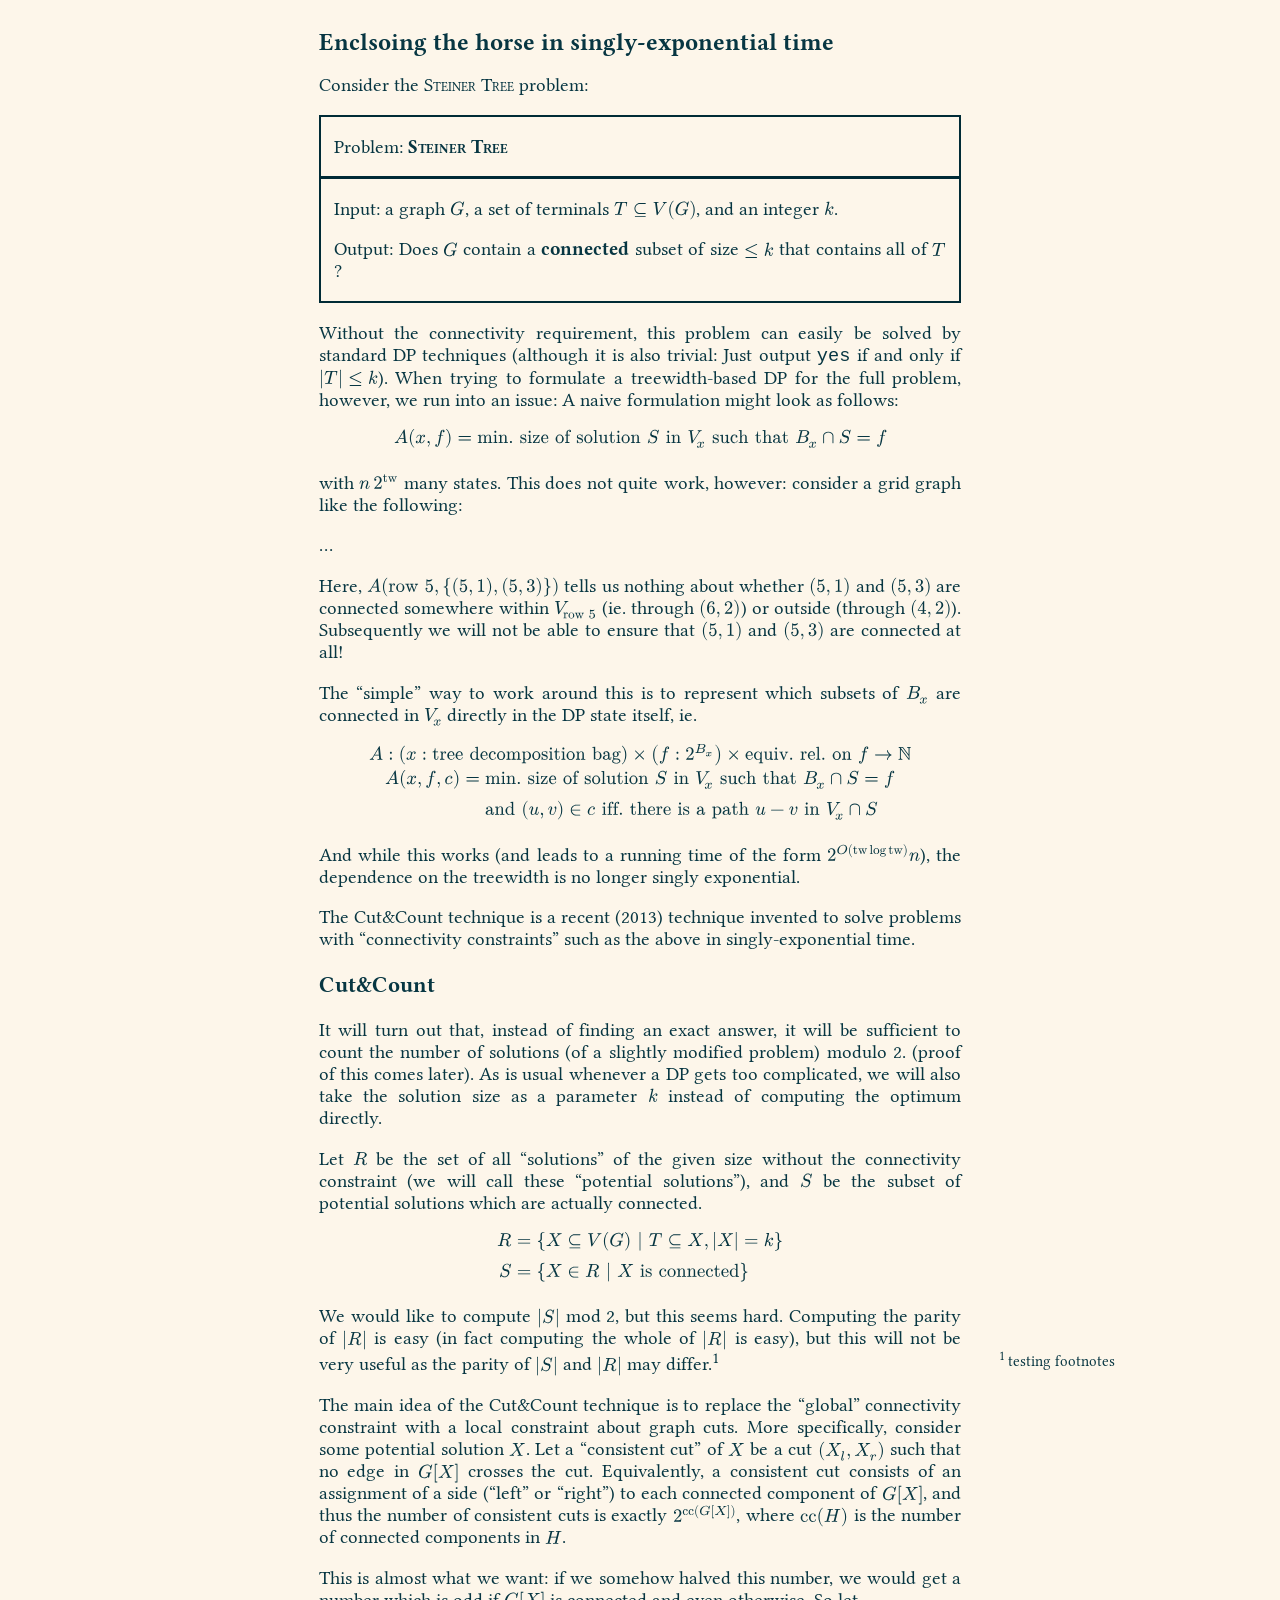
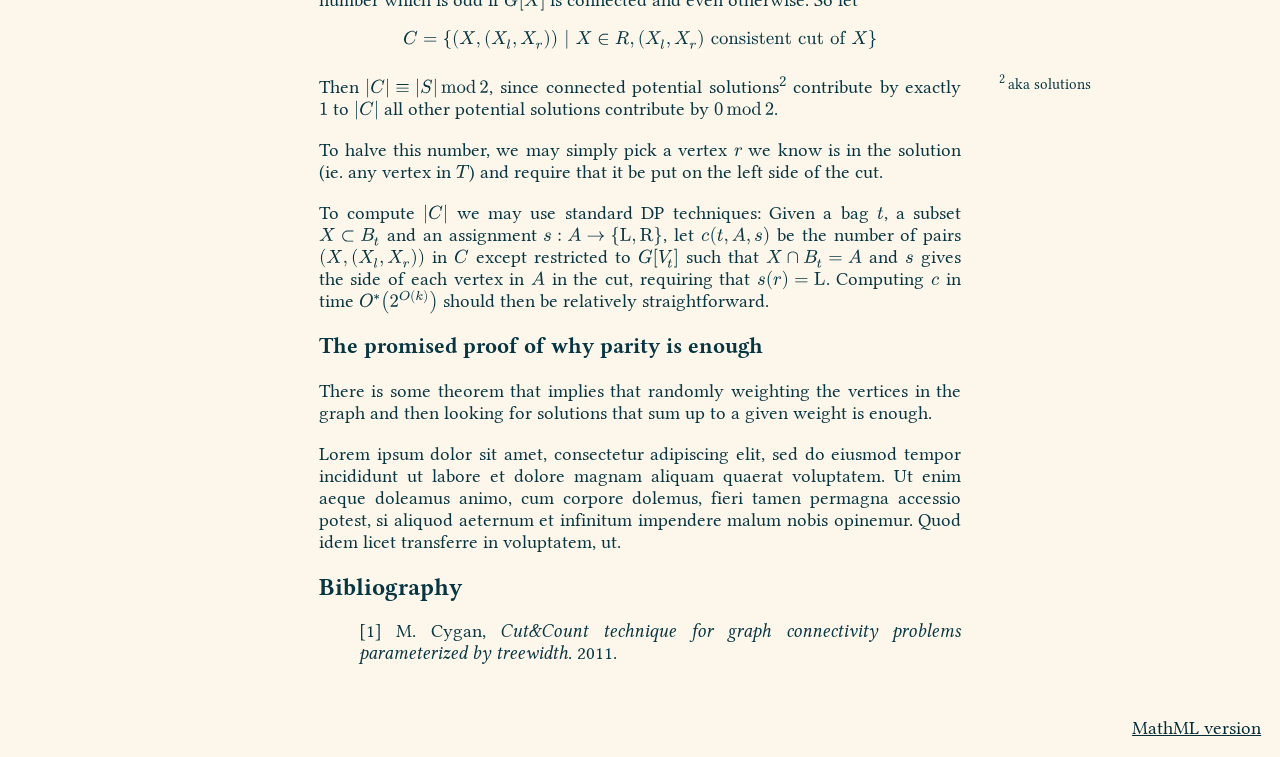
<file: out/horse.html>
<!DOCTYPE html>
<html lang="en-GB">
  <head>
    <meta charset="utf-8">
    <meta name="viewport" content="width=device-width, initial-scale=1">
    <style>
      /* Tables */
      mtable {
        math-style: inherit;
      }
      mtd {
        math-depth: auto-add;
        math-style: compact;
        math-shift: compact;
      }
      
      /* Equations */
      mtable.multiline-equation mtd {
        math-depth: inherit;
        math-style: inherit;
        math-shift: inherit;
        padding: 0;
      }
      mtable.multiline-equation mtr:not(:last-child) mtd {
        padding-bottom: 0;
      }
      math:is(:not([display])) > mtable.multiline-equation mtd,
      mtable.multiline-equation.aligned-equation mtd:nth-child(even) {
        text-align: -webkit-left;
      }
      mtable.multiline-equation.aligned-equation mtd:nth-child(odd) {
        text-align: -webkit-right;
      }
      
      /* Fractions */
      mfrac {
        padding-inline: 0;
        margin-inline: 0.1em;
      }
      
      /* Other rules for scriptlevel, displaystyle and math-shift */
      munder > :nth-child(2),
      munderover > :nth-child(2) {
        math-shift: compact
      }
      munder[accentunder="true" i] > :not(:first-child),
      mover[accent="true" i] > :not(:first-child) {
        math-depth: inherit;
        math-style: inherit;
        math-shift: inherit;
      }
    </style>
  </head>
  <body>
    <style>
      @import url('https://fonts.googleapis.com/css2?family=Libertinus+Math&family=Libertinus+Serif+Display&family=Libertinus+Serif:ital,wght@0,400;0,600;0,700;1,400;1,600;1,700&display=swap');
      
      html {
          --bg: #fdf6ea;  /* solarized base3 */
          --fg: #073642;
          --fg-acc: #002b36;
      }
      
      path {
          fill: var(--fg);
      }
      
      body {
          text-align: justify;
          hyphens: auto;
      
          background-color: var(--bg);
          margin: auto;
          color: var(--fg);
          /*width: min(17cm, 90vw);*/
      
          padding-left: 1cm;
          padding-right: 1cm;
          padding-top: 0.2cm;
          padding-bottom: 2cm;
          width: calc(min(17cm, 100vw - 2cm));
          /* min(14pt, x*vw) */
          /* if vw = 19cm, x*vw = 14pt ==> x = 14pt/19cm */
          /*font-size: calc(min(14pt, (14pt/19cm) * 100vw));*/
          font-size: calc(min(14pt, 2.6vw));  /* firefox compat */
      
          font-family: "libertinus serif";
      }
      
      math {
          font-family: "libertinus math";
      }
      
      .display-eqn {
          text-align: center;
      }
      
      .problem-box {
          border: 2pt solid var(--fg-acc);
          padding: 0pt 10pt;
      }
      .problem-box hr {
          width: calc(100% + 20pt);
          transform: translateX(-10pt);
          height: 2pt;
          border: none;
          background-color: var(--fg-acc);
      }
      
      h2 {
          font-size: 1.3em;
          margin-bottom: 0pt;
      }
      
      h2 a {
          text-decoration: none;
          color: inherit;
      }
      
      @media (width >= 32cm) {
          [role=doc-endnotes] li {
              position: absolute;
              top: 1000000000000pt;
              left: calc(50vw + 17cm / 2 + 1cm); /* ie. 1cm to the left */
              right: 0.8cm;
              text-align: left;
      
              font-size: 11.5pt;
          }
          sup[role=doc-backlink]>a, sup[role=doc-noteref]>a {
              cursor: default;
              pointer-events: none;
              text-decoration: none;
              color: var(--fg);
          }
          sup[role=doc-backlink]>a:after {
              content: " ";
          }
      
          .footnote-sep {
              display: none;
          }
      }
      
      html {
          position: relative;
      }
      
      .version-link {
          position: absolute;
          bottom: 0.5cm;
          right: 0.5cm;
      }
      .version-link>a {
          color: var(--fg-acc);
      }
    </style>
    <h2><a href="https://enclose.horse">Enclsoing the horse</a> in singly-exponential time</h2>
    <p>Consider the <span style="font-variant-caps: small-caps">Steiner Tree</span> problem:</p>
    <div class="problem-box">
      <p>Problem: <strong><span style="font-variant-caps: small-caps">Steiner Tree</span></strong></p>
      <hr>
      <p>Input: a graph <span style="display: inline-block"><svg style="overflow: visible; width: 0.786em; height: 0.683em;" viewBox="0 0 8.646 7.513" width="8.646pt" height="7.513pt" xmlns="http://www.w3.org/2000/svg" xmlns:xlink="http://www.w3.org/1999/xlink" xmlns:h5="http://www.w3.org/1999/xhtml"><g transform="matrix(1 0 0 -1 0 7.513)"><use xlink:href="#g2FB1BF0F0A7C73475C92A94E97E53232" x="0" y="0" fill="#000000" fill-rule="nonzero"/></g><defs><symbol id="g2FB1BF0F0A7C73475C92A94E97E53232" overflow="visible"><path d="M 0 0m 3.564 -0.242c 0.968 0 1.727 0.297 2.288 0.891c 0.066 -0.143 0.352 -0.638 0.506 -0.638c 0.055 0 0.088 0.033 0.11 0.077c 0.022 0.044 0.099 0.264 0.198 0.66l 0.198 0.836c 0.066 0.253 0.11 0.44 0.143 0.561c 0.121 0.484 0.121 0.473 0.715 0.484c 0.143 0 0.209 0.088 0.209 0.264c 0 0.11 -0.055 0.165 -0.176 0.165c -0.209 0 -0.935 -0.044 -1.144 -0.033l -1.529 0.033c -0.176 0 -0.264 -0.088 -0.264 -0.264c 0 -0.099 0.066 -0.143 0.198 -0.154c 0.627 -0.033 0.957 -0.055 0.99 -0.077c 0.033 -0.022 0.044 -0.066 0.044 -0.121c 0 -0.077 -0.077 -0.407 -0.22 -0.979c -0.22 -0.792 -1.034 -1.276 -2.057 -1.276c -1.342 0 -2.145 0.891 -2.145 2.233c 0 0.209 0.022 0.473 0.055 0.77c 0.121 0.902 0.715 2.167 1.188 2.75c 0.55 0.693 1.562 1.386 2.684 1.386c 1.144 0 1.705 -0.869 1.705 -2.057c 0 -0.099 -0.033 -0.451 -0.033 -0.55c 0 -0.099 0.066 -0.154 0.209 -0.154c 0.055 0 0.099 0.011 0.132 0.022c 0.055 0.077 0.088 0.154 0.11 0.231l 0.682 2.783c 0 0.099 -0.055 0.154 -0.165 0.154c -0.044 0 -0.11 -0.044 -0.198 -0.143l -0.715 -0.803c -0.429 0.627 -1.034 0.946 -1.815 0.946c -0.605 0 -1.199 -0.143 -1.804 -0.418c -1.221 -0.572 -2.112 -1.474 -2.684 -2.706c -0.286 -0.605 -0.429 -1.221 -0.429 -1.848c 0 -1.76 1.254 -3.025 3.014 -3.025Z "/></symbol></defs></svg></span>, a set of terminals <span style="display: inline-block"><svg style="overflow: visible; width: 4.426555556em; height: 0.683em;" viewBox="0 0 48.692111111 7.513" width="48.692111111pt" height="7.513pt" xmlns="http://www.w3.org/2000/svg" xmlns:xlink="http://www.w3.org/1999/xlink" xmlns:h5="http://www.w3.org/1999/xhtml"><g transform="matrix(1 0 0 -1 0 7.513)"><use xlink:href="#g5822C5B68586E8867C5C4275592976E2" x="0" y="0" fill="#000000" fill-rule="nonzero"/></g><g transform="matrix(1 0 0 -1 11.107555556 7.513)"><use xlink:href="#g8A5A7FA0AD2AEB7C7E4287A597F0B9D6" x="0" y="0" fill="#000000" fill-rule="nonzero"/></g><g transform="matrix(1 0 0 -1 22.721111111 7.513)"><use xlink:href="#g77CB51146660116D4E4A79E1593F5647" x="0" y="0" fill="#000000" fill-rule="nonzero"/></g><g transform="matrix(1 0 0 -1 31.488111111 7.513)"><use xlink:href="#g56E83925E990833F8AE30C1E57D5C104" x="0" y="0" fill="#000000" fill-rule="nonzero"/></g><g transform="matrix(1 0 0 -1 35.767111111 7.513)"><use xlink:href="#g2FB1BF0F0A7C73475C92A94E97E53232" x="0" y="0" fill="#000000" fill-rule="nonzero"/></g><g transform="matrix(1 0 0 -1 44.413111111 7.513)"><use xlink:href="#gFEAD5E3BFCDB968866BBDFEEF4F56BC4" x="0" y="0" fill="#000000" fill-rule="nonzero"/></g><defs><symbol id="g5822C5B68586E8867C5C4275592976E2" overflow="visible"><path d="M 0 0m 3.784 6.941c 0 -0.033 -0.011 -0.11 -0.044 -0.22l -1.452 -5.808c -0.044 -0.165 -0.088 -0.264 -0.121 -0.308c -0.099 -0.121 -0.473 -0.176 -1.133 -0.176c -0.341 0 -0.495 0.033 -0.495 -0.253c 0 -0.121 0.077 -0.176 0.22 -0.176c 0.561 0 1.353 0.044 1.826 0.033l 0.902 -0.011c 0.154 0 0.759 -0.022 0.946 -0.022c 0.187 0 0.275 0.088 0.275 0.264c 0 0.11 -0.132 0.165 -0.407 0.165c -0.572 0 -0.902 0.022 -1.001 0.077c -0.033 0.022 -0.055 0.066 -0.055 0.132l 1.485 5.995c 0.033 0.154 0.066 0.253 0.099 0.286c 0.044 0.066 0.308 0.099 0.792 0.099c 0.605 0 1.023 -0.044 1.232 -0.143c 0.209 -0.099 0.319 -0.33 0.319 -0.704c 0 -0.198 -0.033 -0.484 -0.088 -0.858c -0.022 -0.088 -0.033 -0.154 -0.033 -0.209c 0 -0.121 0.055 -0.187 0.176 -0.187c 0.099 0 0.165 0.099 0.198 0.286l 0.297 1.892c 0.011 0.055 0.022 0.121 0.022 0.187c 0 0.11 -0.11 0.165 -0.341 0.165h -6.028c -0.286 0 -0.308 -0.033 -0.396 -0.242l -0.649 -1.914c -0.033 -0.099 -0.055 -0.165 -0.066 -0.209c 0 -0.11 0.055 -0.165 0.176 -0.165c 0.088 0 0.165 0.088 0.22 0.253c 0.275 0.803 0.55 1.298 0.803 1.507c 0.286 0.231 0.836 0.341 1.639 0.341h 0.429c 0.121 0 0.253 0.011 0.253 -0.077Z "/></symbol><symbol id="g8A5A7FA0AD2AEB7C7E4287A597F0B9D6" overflow="visible"><path d="M 0 0m 7.359 0.957h -3.201c -0.759 0 -1.386 0.253 -1.914 0.781c -0.528 0.528 -0.792 1.166 -0.792 1.925c 0 0.759 0.264 1.397 0.792 1.925c 0.528 0.528 1.155 0.781 1.914 0.781h 3.201c 0.176 0 0.264 0.088 0.264 0.264c 0 0.176 -0.088 0.264 -0.264 0.264h -3.201c -0.902 0 -1.661 -0.308 -2.288 -0.935c -0.627 -0.627 -0.935 -1.397 -0.935 -2.299c 0 -0.902 0.308 -1.672 0.935 -2.299c 0.627 -0.627 1.386 -0.935 2.288 -0.935h 3.201c 0.176 0 0.264 0.088 0.264 0.264c 0 0.143 -0.121 0.264 -0.264 0.264Z m 0 -1.837h -5.929c -0.165 0 -0.253 -0.088 -0.253 -0.253c 0 -0.176 0.088 -0.264 0.253 -0.264h 5.929c 0.176 0 0.264 0.088 0.264 0.264c 0 0.132 -0.121 0.253 -0.264 0.253Z "/></symbol><symbol id="g77CB51146660116D4E4A79E1593F5647" overflow="visible"><path d="M 0 0m 7.381 7.48c -0.209 0 -0.869 0.033 -1.078 0.033c -0.165 0 -0.253 -0.088 -0.253 -0.253c 0 -0.11 0.077 -0.165 0.22 -0.176c 0.308 -0.011 0.462 -0.121 0.462 -0.308c 0 -0.099 -0.055 -0.231 -0.154 -0.396l -3.278 -5.203l -0.726 5.632c 0 0.187 0.231 0.275 0.704 0.275c 0.22 0 0.319 0.077 0.319 0.264c 0 0.11 -0.066 0.165 -0.198 0.165c -0.242 0 -1.1 -0.033 -1.342 -0.033c -0.22 0 -0.968 0.033 -1.188 0.033c -0.165 0 -0.253 -0.088 -0.253 -0.253c 0 -0.121 0.11 -0.176 0.319 -0.176c 0.187 0 0.319 -0.022 0.407 -0.044c 0.176 -0.055 0.165 -0.077 0.198 -0.286l 0.858 -6.71c 0.033 -0.187 0.121 -0.286 0.264 -0.286c 0.143 0 0.253 0.077 0.341 0.22l 3.916 6.226c 0.253 0.396 0.495 0.649 0.737 0.748c 0.165 0.077 0.374 0.121 0.616 0.132c 0.121 0.011 0.176 0.088 0.187 0.253c 0.011 0.121 -0.055 0.176 -0.187 0.176c -0.165 0 -0.726 -0.033 -0.891 -0.033Z "/></symbol><symbol id="g56E83925E990833F8AE30C1E57D5C104" overflow="visible"><path d="M 0 0m 3.498 -2.728c 0.099 0 0.154 0.055 0.154 0.154c 0 0.033 -0.022 0.077 -0.055 0.121c -0.572 0.44 -1.034 1.166 -1.375 2.167c -0.297 0.869 -0.451 1.727 -0.451 2.574v 0.924c 0 0.847 0.154 1.705 0.451 2.574c 0.341 1.001 0.803 1.727 1.375 2.167c 0.033 0.033 0.055 0.077 0.055 0.121c 0 0.099 -0.055 0.154 -0.154 0.154c -0.011 0 -0.044 -0.011 -0.077 -0.033c -0.66 -0.506 -1.21 -1.254 -1.661 -2.255c -0.429 -0.957 -0.649 -1.859 -0.649 -2.728v -0.924c 0 -0.869 0.22 -1.771 0.649 -2.728c 0.451 -1.001 1.001 -1.749 1.661 -2.255c 0.033 -0.022 0.066 -0.033 0.077 -0.033Z "/></symbol><symbol id="g2FB1BF0F0A7C73475C92A94E97E53232" overflow="visible"><path d="M 0 0m 3.564 -0.242c 0.968 0 1.727 0.297 2.288 0.891c 0.066 -0.143 0.352 -0.638 0.506 -0.638c 0.055 0 0.088 0.033 0.11 0.077c 0.022 0.044 0.099 0.264 0.198 0.66l 0.198 0.836c 0.066 0.253 0.11 0.44 0.143 0.561c 0.121 0.484 0.121 0.473 0.715 0.484c 0.143 0 0.209 0.088 0.209 0.264c 0 0.11 -0.055 0.165 -0.176 0.165c -0.209 0 -0.935 -0.044 -1.144 -0.033l -1.529 0.033c -0.176 0 -0.264 -0.088 -0.264 -0.264c 0 -0.099 0.066 -0.143 0.198 -0.154c 0.627 -0.033 0.957 -0.055 0.99 -0.077c 0.033 -0.022 0.044 -0.066 0.044 -0.121c 0 -0.077 -0.077 -0.407 -0.22 -0.979c -0.22 -0.792 -1.034 -1.276 -2.057 -1.276c -1.342 0 -2.145 0.891 -2.145 2.233c 0 0.209 0.022 0.473 0.055 0.77c 0.121 0.902 0.715 2.167 1.188 2.75c 0.55 0.693 1.562 1.386 2.684 1.386c 1.144 0 1.705 -0.869 1.705 -2.057c 0 -0.099 -0.033 -0.451 -0.033 -0.55c 0 -0.099 0.066 -0.154 0.209 -0.154c 0.055 0 0.099 0.011 0.132 0.022c 0.055 0.077 0.088 0.154 0.11 0.231l 0.682 2.783c 0 0.099 -0.055 0.154 -0.165 0.154c -0.044 0 -0.11 -0.044 -0.198 -0.143l -0.715 -0.803c -0.429 0.627 -1.034 0.946 -1.815 0.946c -0.605 0 -1.199 -0.143 -1.804 -0.418c -1.221 -0.572 -2.112 -1.474 -2.684 -2.706c -0.286 -0.605 -0.429 -1.221 -0.429 -1.848c 0 -1.76 1.254 -3.025 3.014 -3.025Z "/></symbol><symbol id="gFEAD5E3BFCDB968866BBDFEEF4F56BC4" overflow="visible"><path d="M 0 0m 0.858 -2.695c 0.66 0.506 1.21 1.254 1.661 2.255c 0.429 0.957 0.649 1.859 0.649 2.728v 0.924c 0 0.869 -0.22 1.771 -0.649 2.728c -0.451 1.001 -1.001 1.749 -1.661 2.255c -0.033 0.022 -0.066 0.033 -0.077 0.033c -0.099 0 -0.154 -0.055 -0.154 -0.154c 0 -0.044 0.022 -0.088 0.055 -0.121c 0.572 -0.44 1.034 -1.166 1.375 -2.167c 0.297 -0.869 0.451 -1.727 0.451 -2.574v -0.924c 0 -0.847 -0.154 -1.705 -0.451 -2.574c -0.341 -1.001 -0.803 -1.727 -1.375 -2.167c -0.033 -0.044 -0.055 -0.088 -0.055 -0.121c 0 -0.099 0.055 -0.154 0.154 -0.154c 0.011 0 0.044 0.011 0.077 0.033Z "/></symbol></defs></svg></span>, and an integer <span style="display: inline-block"><svg style="overflow: visible; width: 0.536em; height: 0.683em;" viewBox="0 0 5.896 7.513" width="5.896pt" height="7.513pt" xmlns="http://www.w3.org/2000/svg" xmlns:xlink="http://www.w3.org/1999/xlink" xmlns:h5="http://www.w3.org/1999/xhtml"><g transform="matrix(1 0 0 -1 0 7.513)"><use xlink:href="#gD012DB10AF5C3361FE95C40B59928889" x="0" y="0" fill="#000000" fill-rule="nonzero"/></g><defs><symbol id="gD012DB10AF5C3361FE95C40B59928889" overflow="visible"><path d="M 0 0m 4.499 3.883c 0 -0.286 0.154 -0.429 0.451 -0.429c 0.385 0 0.638 0.341 0.638 0.715c 0 0.429 -0.352 0.726 -0.781 0.726c -0.495 0 -1.023 -0.33 -1.606 -0.979c -0.451 -0.495 -0.814 -0.814 -1.111 -0.957l 1.111 4.51c -0.022 0.099 -0.044 0.165 -0.187 0.165c -0.352 0 -1.188 -0.099 -1.32 -0.11c -0.165 -0.022 -0.242 -0.099 -0.242 -0.264c 0 -0.11 0.099 -0.165 0.297 -0.165c 0.209 0 0.495 0.011 0.495 -0.143l -1.595 -6.479c -0.033 -0.121 -0.044 -0.198 -0.044 -0.242c 0 -0.231 0.121 -0.352 0.352 -0.352c 0.187 0 0.33 0.088 0.407 0.253c 0.055 0.099 0.253 0.88 0.605 2.354c 0.572 -0.055 1.177 -0.33 1.177 -0.88c 0 -0.165 -0.077 -0.495 -0.077 -0.605c 0 -0.627 0.407 -1.122 1.034 -1.122c 0.638 0 1.067 0.572 1.287 1.716c 0 0.099 -0.055 0.154 -0.165 0.154c -0.099 0 -0.165 -0.077 -0.198 -0.231c -0.242 -0.869 -0.539 -1.309 -0.902 -1.309c -0.198 0 -0.297 0.154 -0.297 0.462c 0 0.176 0.132 0.77 0.132 0.946c 0 0.627 -0.506 1.012 -1.529 1.166c 0.253 0.176 0.539 0.429 0.847 0.759c 0.308 0.33 0.528 0.539 0.671 0.66c 0.297 0.242 0.583 0.363 0.836 0.363c 0.11 0 0.198 -0.022 0.264 -0.066c -0.297 -0.055 -0.55 -0.33 -0.55 -0.616Z "/></symbol></defs></svg></span>.</p>
      <p>Output: Does <span style="display: inline-block"><svg style="overflow: visible; width: 0.786em; height: 0.683em;" viewBox="0 0 8.646 7.513" width="8.646pt" height="7.513pt" xmlns="http://www.w3.org/2000/svg" xmlns:xlink="http://www.w3.org/1999/xlink" xmlns:h5="http://www.w3.org/1999/xhtml"><g transform="matrix(1 0 0 -1 0 7.513)"><use xlink:href="#g2FB1BF0F0A7C73475C92A94E97E53232" x="0" y="0" fill="#000000" fill-rule="nonzero"/></g><defs><symbol id="g2FB1BF0F0A7C73475C92A94E97E53232" overflow="visible"><path d="M 0 0m 3.564 -0.242c 0.968 0 1.727 0.297 2.288 0.891c 0.066 -0.143 0.352 -0.638 0.506 -0.638c 0.055 0 0.088 0.033 0.11 0.077c 0.022 0.044 0.099 0.264 0.198 0.66l 0.198 0.836c 0.066 0.253 0.11 0.44 0.143 0.561c 0.121 0.484 0.121 0.473 0.715 0.484c 0.143 0 0.209 0.088 0.209 0.264c 0 0.11 -0.055 0.165 -0.176 0.165c -0.209 0 -0.935 -0.044 -1.144 -0.033l -1.529 0.033c -0.176 0 -0.264 -0.088 -0.264 -0.264c 0 -0.099 0.066 -0.143 0.198 -0.154c 0.627 -0.033 0.957 -0.055 0.99 -0.077c 0.033 -0.022 0.044 -0.066 0.044 -0.121c 0 -0.077 -0.077 -0.407 -0.22 -0.979c -0.22 -0.792 -1.034 -1.276 -2.057 -1.276c -1.342 0 -2.145 0.891 -2.145 2.233c 0 0.209 0.022 0.473 0.055 0.77c 0.121 0.902 0.715 2.167 1.188 2.75c 0.55 0.693 1.562 1.386 2.684 1.386c 1.144 0 1.705 -0.869 1.705 -2.057c 0 -0.099 -0.033 -0.451 -0.033 -0.55c 0 -0.099 0.066 -0.154 0.209 -0.154c 0.055 0 0.099 0.011 0.132 0.022c 0.055 0.077 0.088 0.154 0.11 0.231l 0.682 2.783c 0 0.099 -0.055 0.154 -0.165 0.154c -0.044 0 -0.11 -0.044 -0.198 -0.143l -0.715 -0.803c -0.429 0.627 -1.034 0.946 -1.815 0.946c -0.605 0 -1.199 -0.143 -1.804 -0.418c -1.221 -0.572 -2.112 -1.474 -2.684 -2.706c -0.286 -0.605 -0.429 -1.221 -0.429 -1.848c 0 -1.76 1.254 -3.025 3.014 -3.025Z "/></symbol></defs></svg></span> contain a <strong>connected</strong> subset of size <span style="display: inline-block"><svg style="overflow: visible; width: 1.591777778em; height: 0.683em;" viewBox="0 0 17.509555556 7.513" width="17.509555556pt" height="7.513pt" xmlns="http://www.w3.org/2000/svg" xmlns:xlink="http://www.w3.org/1999/xlink" xmlns:h5="http://www.w3.org/1999/xhtml"><g transform="matrix(1 0 0 -1 0 7.513)"><use xlink:href="#g8FEDEFAA4ACBC6BB09BF899D2E200E38" x="0" y="0" fill="#000000" fill-rule="nonzero"/></g><g transform="matrix(1 0 0 -1 11.613555556 7.513)"><use xlink:href="#gD012DB10AF5C3361FE95C40B59928889" x="0" y="0" fill="#000000" fill-rule="nonzero"/></g><defs><symbol id="g8FEDEFAA4ACBC6BB09BF899D2E200E38" overflow="visible"><path d="M 0 0m 7.348 0.418c 0.198 -0.099 0.385 0.066 0.385 0.242c 0 0.099 -0.055 0.176 -0.154 0.22l -5.874 2.783l 5.874 2.783c 0.099 0.044 0.154 0.121 0.154 0.22c 0 0.187 -0.088 0.275 -0.264 0.275c -0.044 0 -0.088 -0.011 -0.121 -0.022l -6.314 -2.992c -0.11 -0.055 -0.165 -0.143 -0.165 -0.264c 0 -0.121 0.055 -0.198 0.165 -0.253Z m 0.11 -1.21h -6.358c -0.176 0 -0.264 -0.088 -0.264 -0.253c 0 -0.176 0.088 -0.264 0.264 -0.264h 6.358c 0.176 0 0.264 0.088 0.264 0.264c 0 0.132 -0.121 0.253 -0.264 0.253Z "/></symbol><symbol id="gD012DB10AF5C3361FE95C40B59928889" overflow="visible"><path d="M 0 0m 4.499 3.883c 0 -0.286 0.154 -0.429 0.451 -0.429c 0.385 0 0.638 0.341 0.638 0.715c 0 0.429 -0.352 0.726 -0.781 0.726c -0.495 0 -1.023 -0.33 -1.606 -0.979c -0.451 -0.495 -0.814 -0.814 -1.111 -0.957l 1.111 4.51c -0.022 0.099 -0.044 0.165 -0.187 0.165c -0.352 0 -1.188 -0.099 -1.32 -0.11c -0.165 -0.022 -0.242 -0.099 -0.242 -0.264c 0 -0.11 0.099 -0.165 0.297 -0.165c 0.209 0 0.495 0.011 0.495 -0.143l -1.595 -6.479c -0.033 -0.121 -0.044 -0.198 -0.044 -0.242c 0 -0.231 0.121 -0.352 0.352 -0.352c 0.187 0 0.33 0.088 0.407 0.253c 0.055 0.099 0.253 0.88 0.605 2.354c 0.572 -0.055 1.177 -0.33 1.177 -0.88c 0 -0.165 -0.077 -0.495 -0.077 -0.605c 0 -0.627 0.407 -1.122 1.034 -1.122c 0.638 0 1.067 0.572 1.287 1.716c 0 0.099 -0.055 0.154 -0.165 0.154c -0.099 0 -0.165 -0.077 -0.198 -0.231c -0.242 -0.869 -0.539 -1.309 -0.902 -1.309c -0.198 0 -0.297 0.154 -0.297 0.462c 0 0.176 0.132 0.77 0.132 0.946c 0 0.627 -0.506 1.012 -1.529 1.166c 0.253 0.176 0.539 0.429 0.847 0.759c 0.308 0.33 0.528 0.539 0.671 0.66c 0.297 0.242 0.583 0.363 0.836 0.363c 0.11 0 0.198 -0.022 0.264 -0.066c -0.297 -0.055 -0.55 -0.33 -0.55 -0.616Z "/></symbol></defs></svg></span> that contains all of <span style="display: inline-block"><svg style="overflow: visible; width: 0.732em; height: 0.683em;" viewBox="0 0 8.052 7.513" width="8.052pt" height="7.513pt" xmlns="http://www.w3.org/2000/svg" xmlns:xlink="http://www.w3.org/1999/xlink" xmlns:h5="http://www.w3.org/1999/xhtml"><g transform="matrix(1 0 0 -1 0 7.513)"><use xlink:href="#g5822C5B68586E8867C5C4275592976E2" x="0" y="0" fill="#000000" fill-rule="nonzero"/></g><defs><symbol id="g5822C5B68586E8867C5C4275592976E2" overflow="visible"><path d="M 0 0m 3.784 6.941c 0 -0.033 -0.011 -0.11 -0.044 -0.22l -1.452 -5.808c -0.044 -0.165 -0.088 -0.264 -0.121 -0.308c -0.099 -0.121 -0.473 -0.176 -1.133 -0.176c -0.341 0 -0.495 0.033 -0.495 -0.253c 0 -0.121 0.077 -0.176 0.22 -0.176c 0.561 0 1.353 0.044 1.826 0.033l 0.902 -0.011c 0.154 0 0.759 -0.022 0.946 -0.022c 0.187 0 0.275 0.088 0.275 0.264c 0 0.11 -0.132 0.165 -0.407 0.165c -0.572 0 -0.902 0.022 -1.001 0.077c -0.033 0.022 -0.055 0.066 -0.055 0.132l 1.485 5.995c 0.033 0.154 0.066 0.253 0.099 0.286c 0.044 0.066 0.308 0.099 0.792 0.099c 0.605 0 1.023 -0.044 1.232 -0.143c 0.209 -0.099 0.319 -0.33 0.319 -0.704c 0 -0.198 -0.033 -0.484 -0.088 -0.858c -0.022 -0.088 -0.033 -0.154 -0.033 -0.209c 0 -0.121 0.055 -0.187 0.176 -0.187c 0.099 0 0.165 0.099 0.198 0.286l 0.297 1.892c 0.011 0.055 0.022 0.121 0.022 0.187c 0 0.11 -0.11 0.165 -0.341 0.165h -6.028c -0.286 0 -0.308 -0.033 -0.396 -0.242l -0.649 -1.914c -0.033 -0.099 -0.055 -0.165 -0.066 -0.209c 0 -0.11 0.055 -0.165 0.176 -0.165c 0.088 0 0.165 0.088 0.22 0.253c 0.275 0.803 0.55 1.298 0.803 1.507c 0.286 0.231 0.836 0.341 1.639 0.341h 0.429c 0.121 0 0.253 0.011 0.253 -0.077Z "/></symbol></defs></svg></span>?</p>
    </div>
    <p>Without the connectivity requirement, this problem can easily be solved by standard DP techniques (although it is also trivial: Just output <code>yes</code> if and only if <span style="display: inline-block"><svg style="overflow: visible; width: 3.157555556em; height: 0.683em;" viewBox="0 0 34.733111111 7.513" width="34.733111111pt" height="7.513pt" xmlns="http://www.w3.org/2000/svg" xmlns:xlink="http://www.w3.org/1999/xlink" xmlns:h5="http://www.w3.org/1999/xhtml"><g transform="matrix(1 0 0 -1 0 7.513)"><use xlink:href="#g249378091DF1D57F1E07DD6D18B1375A" x="0" y="0" fill="#000000" fill-rule="nonzero"/></g><g transform="matrix(1 0 0 -1 3.058 7.513)"><use xlink:href="#g5822C5B68586E8867C5C4275592976E2" x="0" y="0" fill="#000000" fill-rule="nonzero"/></g><g transform="matrix(1 0 0 -1 11.11 7.513)"><use xlink:href="#g249378091DF1D57F1E07DD6D18B1375A" x="0" y="0" fill="#000000" fill-rule="nonzero"/></g><g transform="matrix(1 0 0 -1 17.223555556 7.513)"><use xlink:href="#g8FEDEFAA4ACBC6BB09BF899D2E200E38" x="0" y="0" fill="#000000" fill-rule="nonzero"/></g><g transform="matrix(1 0 0 -1 28.837111111 7.513)"><use xlink:href="#gD012DB10AF5C3361FE95C40B59928889" x="0" y="0" fill="#000000" fill-rule="nonzero"/></g><defs><symbol id="g249378091DF1D57F1E07DD6D18B1375A" overflow="visible"><path d="M 0 0m 1.529 -2.75c 0.143 0 0.22 0.088 0.22 0.264v 10.472c 0 0.176 -0.077 0.264 -0.22 0.264c -0.143 0 -0.22 -0.088 -0.22 -0.264v -10.472c 0 -0.176 0.077 -0.264 0.22 -0.264Z "/></symbol><symbol id="g5822C5B68586E8867C5C4275592976E2" overflow="visible"><path d="M 0 0m 3.784 6.941c 0 -0.033 -0.011 -0.11 -0.044 -0.22l -1.452 -5.808c -0.044 -0.165 -0.088 -0.264 -0.121 -0.308c -0.099 -0.121 -0.473 -0.176 -1.133 -0.176c -0.341 0 -0.495 0.033 -0.495 -0.253c 0 -0.121 0.077 -0.176 0.22 -0.176c 0.561 0 1.353 0.044 1.826 0.033l 0.902 -0.011c 0.154 0 0.759 -0.022 0.946 -0.022c 0.187 0 0.275 0.088 0.275 0.264c 0 0.11 -0.132 0.165 -0.407 0.165c -0.572 0 -0.902 0.022 -1.001 0.077c -0.033 0.022 -0.055 0.066 -0.055 0.132l 1.485 5.995c 0.033 0.154 0.066 0.253 0.099 0.286c 0.044 0.066 0.308 0.099 0.792 0.099c 0.605 0 1.023 -0.044 1.232 -0.143c 0.209 -0.099 0.319 -0.33 0.319 -0.704c 0 -0.198 -0.033 -0.484 -0.088 -0.858c -0.022 -0.088 -0.033 -0.154 -0.033 -0.209c 0 -0.121 0.055 -0.187 0.176 -0.187c 0.099 0 0.165 0.099 0.198 0.286l 0.297 1.892c 0.011 0.055 0.022 0.121 0.022 0.187c 0 0.11 -0.11 0.165 -0.341 0.165h -6.028c -0.286 0 -0.308 -0.033 -0.396 -0.242l -0.649 -1.914c -0.033 -0.099 -0.055 -0.165 -0.066 -0.209c 0 -0.11 0.055 -0.165 0.176 -0.165c 0.088 0 0.165 0.088 0.22 0.253c 0.275 0.803 0.55 1.298 0.803 1.507c 0.286 0.231 0.836 0.341 1.639 0.341h 0.429c 0.121 0 0.253 0.011 0.253 -0.077Z "/></symbol><symbol id="g8FEDEFAA4ACBC6BB09BF899D2E200E38" overflow="visible"><path d="M 0 0m 7.348 0.418c 0.198 -0.099 0.385 0.066 0.385 0.242c 0 0.099 -0.055 0.176 -0.154 0.22l -5.874 2.783l 5.874 2.783c 0.099 0.044 0.154 0.121 0.154 0.22c 0 0.187 -0.088 0.275 -0.264 0.275c -0.044 0 -0.088 -0.011 -0.121 -0.022l -6.314 -2.992c -0.11 -0.055 -0.165 -0.143 -0.165 -0.264c 0 -0.121 0.055 -0.198 0.165 -0.253Z m 0.11 -1.21h -6.358c -0.176 0 -0.264 -0.088 -0.264 -0.253c 0 -0.176 0.088 -0.264 0.264 -0.264h 6.358c 0.176 0 0.264 0.088 0.264 0.264c 0 0.132 -0.121 0.253 -0.264 0.253Z "/></symbol><symbol id="gD012DB10AF5C3361FE95C40B59928889" overflow="visible"><path d="M 0 0m 4.499 3.883c 0 -0.286 0.154 -0.429 0.451 -0.429c 0.385 0 0.638 0.341 0.638 0.715c 0 0.429 -0.352 0.726 -0.781 0.726c -0.495 0 -1.023 -0.33 -1.606 -0.979c -0.451 -0.495 -0.814 -0.814 -1.111 -0.957l 1.111 4.51c -0.022 0.099 -0.044 0.165 -0.187 0.165c -0.352 0 -1.188 -0.099 -1.32 -0.11c -0.165 -0.022 -0.242 -0.099 -0.242 -0.264c 0 -0.11 0.099 -0.165 0.297 -0.165c 0.209 0 0.495 0.011 0.495 -0.143l -1.595 -6.479c -0.033 -0.121 -0.044 -0.198 -0.044 -0.242c 0 -0.231 0.121 -0.352 0.352 -0.352c 0.187 0 0.33 0.088 0.407 0.253c 0.055 0.099 0.253 0.88 0.605 2.354c 0.572 -0.055 1.177 -0.33 1.177 -0.88c 0 -0.165 -0.077 -0.495 -0.077 -0.605c 0 -0.627 0.407 -1.122 1.034 -1.122c 0.638 0 1.067 0.572 1.287 1.716c 0 0.099 -0.055 0.154 -0.165 0.154c -0.099 0 -0.165 -0.077 -0.198 -0.231c -0.242 -0.869 -0.539 -1.309 -0.902 -1.309c -0.198 0 -0.297 0.154 -0.297 0.462c 0 0.176 0.132 0.77 0.132 0.946c 0 0.627 -0.506 1.012 -1.529 1.166c 0.253 0.176 0.539 0.429 0.847 0.759c 0.308 0.33 0.528 0.539 0.671 0.66c 0.297 0.242 0.583 0.363 0.836 0.363c 0.11 0 0.198 -0.022 0.264 -0.066c -0.297 -0.055 -0.55 -0.33 -0.55 -0.616Z "/></symbol></defs></svg></span>). When trying to formulate a treewidth-based DP for the full problem, however, we run into an issue: A naive formulation might look as follows:</p>
    <div class="display-eqn">
      <svg style="overflow: visible; width: 26.408422222em; height: 1.002em;" viewBox="0 0 290.492644444 11.022" width="290.492644444pt" height="11.022pt" xmlns="http://www.w3.org/2000/svg" xmlns:xlink="http://www.w3.org/1999/xlink" xmlns:h5="http://www.w3.org/1999/xhtml"><g transform="matrix(1 0 0 -1 0 8.228)"><use xlink:href="#gC8C7233E2504E6CA95D4E0DDEF1630A4" x="0" y="0" fill="#000000" fill-rule="nonzero"/></g><g transform="matrix(1 0 0 -1 8.25 8.228)"><use xlink:href="#g56E83925E990833F8AE30C1E57D5C104" x="0" y="0" fill="#000000" fill-rule="nonzero"/></g><g transform="matrix(1 0 0 -1 12.529 8.228)"><use xlink:href="#gA99D0B436F70F4A8CF1E306443B20CCC" x="0" y="0" fill="#000000" fill-rule="nonzero"/></g><g transform="matrix(1 0 0 -1 18.821 8.228)"><use xlink:href="#g279E37C13EF45DEADBD772F70F2C5A72" x="0" y="0" fill="#000000" fill-rule="nonzero"/></g><g transform="matrix(1 0 0 -1 23.712333333 8.228)"><use xlink:href="#gD5061855951063AB6DBD66406ED5EAD1" x="0" y="0" fill="#000000" fill-rule="nonzero"/></g><g transform="matrix(1 0 0 -1 30.092333333 8.228)"><use xlink:href="#gFEAD5E3BFCDB968866BBDFEEF4F56BC4" x="0" y="0" fill="#000000" fill-rule="nonzero"/></g><g transform="matrix(1 0 0 -1 37.426888889 8.228)"><use xlink:href="#gB792D5F9D2B149CC10E7637D75F08121" x="0" y="0" fill="#000000" fill-rule="nonzero"/></g><g transform="matrix(1 0 0 -1 49.040444444 8.228)"><use xlink:href="#g53A2BF80F4C8EE419C2633DD9624054A" x="0" y="0" fill="#000000" fill-rule="nonzero"/><use xlink:href="#g3B63A7B6B9BA7F9CFB7697D7039A3227" x="9.163" y="0" fill="#000000" fill-rule="nonzero"/><use xlink:href="#g3BCD91FBABC5642E08C94F363624A77C" x="12.221" y="0" fill="#000000" fill-rule="nonzero"/><use xlink:href="#g18904B43F41DAE58EE6F5492ED6687DA" x="18.337" y="0" fill="#000000" fill-rule="nonzero"/><use xlink:href="#g5EDD553B076F030845F9BED7A5E544E6" x="25.047" y="0" fill="#000000" fill-rule="nonzero"/><use xlink:href="#g3B63A7B6B9BA7F9CFB7697D7039A3227" x="29.381" y="0" fill="#000000" fill-rule="nonzero"/><use xlink:href="#g20BB2567470A2F5520B1F1A9E1912B" x="32.439" y="0" fill="#000000" fill-rule="nonzero"/><use xlink:href="#gD50E4D87D6F320FD1DA9FF7F4476D001" x="37.323" y="0" fill="#000000" fill-rule="nonzero"/><use xlink:href="#gF366B17A354384AD07800441EDC0BA38" x="45.859" y="0" fill="#000000" fill-rule="nonzero"/><use xlink:href="#g8ECD8DF733A1EEDB7394584ED995972A" x="51.359" y="0" fill="#000000" fill-rule="nonzero"/><use xlink:href="#g5EDD553B076F030845F9BED7A5E544E6" x="58.377" y="0" fill="#000000" fill-rule="nonzero"/><use xlink:href="#gF366B17A354384AD07800441EDC0BA38" x="62.711" y="0" fill="#000000" fill-rule="nonzero"/><use xlink:href="#g7E3280C11E49257933F9473E96D1B774" x="68.211" y="0" fill="#000000" fill-rule="nonzero"/><use xlink:href="#gB3225CD8A455A197036F2F61C06DBF9B" x="71.269" y="0" fill="#000000" fill-rule="nonzero"/><use xlink:href="#g126FFFF992F2BDF48D87096A09EF0B81" x="77.385" y="0" fill="#000000" fill-rule="nonzero"/><use xlink:href="#g3B63A7B6B9BA7F9CFB7697D7039A3227" x="81.664" y="0" fill="#000000" fill-rule="nonzero"/><use xlink:href="#gF366B17A354384AD07800441EDC0BA38" x="84.722" y="0" fill="#000000" fill-rule="nonzero"/><use xlink:href="#g3BCD91FBABC5642E08C94F363624A77C" x="90.222" y="0" fill="#000000" fill-rule="nonzero"/></g><g transform="matrix(1 0 0 -1 149.030444444 8.228)"><use xlink:href="#g2C6FFC65153A00F3BA63CC386C735A04" x="0" y="0" fill="#000000" fill-rule="nonzero"/></g><g transform="matrix(1 0 0 -1 160.085444444 8.228)"><use xlink:href="#g3B63A7B6B9BA7F9CFB7697D7039A3227" x="0" y="0" fill="#000000" fill-rule="nonzero"/><use xlink:href="#g3BCD91FBABC5642E08C94F363624A77C" x="3.058" y="0" fill="#000000" fill-rule="nonzero"/></g><g transform="matrix(1 0 0 -1 172.911444444 8.228)"><use xlink:href="#g77CB51146660116D4E4A79E1593F5647" x="0" y="0" fill="#000000" fill-rule="nonzero"/></g><g transform="matrix(1 0 0 -1 178.224444444 10.945)"><use xlink:href="#gB01337B1344CE9FDC03293EC887E8D19" x="0" y="0" fill="#000000" fill-rule="nonzero"/></g><g transform="matrix(1 0 0 -1 187.482044444 8.228)"><use xlink:href="#g5EDD553B076F030845F9BED7A5E544E6" x="0" y="0" fill="#000000" fill-rule="nonzero"/><use xlink:href="#gB3225CD8A455A197036F2F61C06DBF9B" x="4.334" y="0" fill="#000000" fill-rule="nonzero"/><use xlink:href="#gD3A1478FCE9CD5A740521571C472B1A3" x="10.45" y="0" fill="#000000" fill-rule="nonzero"/><use xlink:href="#gCFAFC7FD08A0BFFEA9396C26202AD246" x="15.334" y="0" fill="#000000" fill-rule="nonzero"/><use xlink:href="#g126FFFF992F2BDF48D87096A09EF0B81" x="25.102" y="0" fill="#000000" fill-rule="nonzero"/><use xlink:href="#gCFAFC7FD08A0BFFEA9396C26202AD246" x="29.381" y="0" fill="#000000" fill-rule="nonzero"/><use xlink:href="#g9A5BD877053BA6BC9959A804E9338DEF" x="35.497" y="0" fill="#000000" fill-rule="nonzero"/><use xlink:href="#g126FFFF992F2BDF48D87096A09EF0B81" x="40.997" y="0" fill="#000000" fill-rule="nonzero"/></g><g transform="matrix(1 0 0 -1 236.410044444 8.228)"><use xlink:href="#g32D837E2A1F763AA60D08A19DAC522E3" x="0" y="0" fill="#000000" fill-rule="nonzero"/></g><g transform="matrix(1 0 0 -1 244.209044444 10.945)"><use xlink:href="#gB01337B1344CE9FDC03293EC887E8D19" x="0" y="0" fill="#000000" fill-rule="nonzero"/></g><g transform="matrix(1 0 0 -1 252.259088889 8.228)"><use xlink:href="#gDC412C7A9B76E54277C4B440AD4D8F01" x="0" y="0" fill="#000000" fill-rule="nonzero"/></g><g transform="matrix(1 0 0 -1 262.040533333 8.228)"><use xlink:href="#g2C6FFC65153A00F3BA63CC386C735A04" x="0" y="0" fill="#000000" fill-rule="nonzero"/></g><g transform="matrix(1 0 0 -1 272.499088889 8.228)"><use xlink:href="#gB792D5F9D2B149CC10E7637D75F08121" x="0" y="0" fill="#000000" fill-rule="nonzero"/></g><g transform="matrix(1 0 0 -1 284.112644444 8.228)"><use xlink:href="#gD5061855951063AB6DBD66406ED5EAD1" x="0" y="0" fill="#000000" fill-rule="nonzero"/></g><defs><symbol id="gC8C7233E2504E6CA95D4E0DDEF1630A4" overflow="visible"><path d="M 0 0m 1.507 0.033c 0.198 0 0.88 -0.033 1.089 -0.033c 0.165 0 0.242 0.088 0.242 0.253c 0 0.099 -0.066 0.165 -0.209 0.176c -0.319 0.011 -0.473 0.121 -0.473 0.33c 0 0.099 0.099 0.319 0.308 0.649c 0.297 0.495 0.506 0.858 0.649 1.1h 2.673c 0 -0.077 0.011 -0.231 0.044 -0.473c 0.077 -0.803 0.121 -1.243 0.121 -1.298c 0 -0.209 -0.242 -0.308 -0.737 -0.308c -0.209 0 -0.308 -0.088 -0.308 -0.264c 0 -0.11 0.066 -0.165 0.198 -0.165c 0.264 0 1.1 0.033 1.364 0.033c 0.22 0 1.001 -0.033 1.221 -0.033c 0.165 0 0.242 0.088 0.242 0.264c 0 0.11 -0.099 0.165 -0.297 0.165c -0.308 0 -0.495 0.022 -0.55 0.055c -0.055 0.033 -0.099 0.132 -0.11 0.297l -0.66 6.798c -0.033 0.209 -0.022 0.297 -0.253 0.297c -0.132 0 -0.242 -0.066 -0.319 -0.209l -3.784 -6.347c -0.33 -0.55 -0.77 -0.847 -1.309 -0.891c -0.176 -0.011 -0.264 -0.099 -0.264 -0.264c 0 -0.11 0.066 -0.165 0.187 -0.165c 0.176 0 0.759 0.033 0.935 0.033Z m 3.905 6.314l 0.33 -3.41h -2.365Z "/></symbol><symbol id="g56E83925E990833F8AE30C1E57D5C104" overflow="visible"><path d="M 0 0m 3.498 -2.728c 0.099 0 0.154 0.055 0.154 0.154c 0 0.033 -0.022 0.077 -0.055 0.121c -0.572 0.44 -1.034 1.166 -1.375 2.167c -0.297 0.869 -0.451 1.727 -0.451 2.574v 0.924c 0 0.847 0.154 1.705 0.451 2.574c 0.341 1.001 0.803 1.727 1.375 2.167c 0.033 0.033 0.055 0.077 0.055 0.121c 0 0.099 -0.055 0.154 -0.154 0.154c -0.011 0 -0.044 -0.011 -0.077 -0.033c -0.66 -0.506 -1.21 -1.254 -1.661 -2.255c -0.429 -0.957 -0.649 -1.859 -0.649 -2.728v -0.924c 0 -0.869 0.22 -1.771 0.649 -2.728c 0.451 -1.001 1.001 -1.749 1.661 -2.255c 0.033 -0.022 0.066 -0.033 0.077 -0.033Z "/></symbol><symbol id="gA99D0B436F70F4A8CF1E306443B20CCC" overflow="visible"><path d="M 0 0m 5.797 4.103c 0 0.506 -0.495 0.759 -1.045 0.759c -0.473 0 -0.847 -0.253 -1.133 -0.759c -0.231 0.506 -0.616 0.759 -1.177 0.759c -0.539 0 -0.979 -0.253 -1.331 -0.748c -0.297 -0.429 -0.451 -0.748 -0.451 -0.957c 0 -0.099 0.055 -0.154 0.165 -0.154c 0.099 0 0.165 0.055 0.187 0.154c 0.209 0.638 0.671 1.386 1.408 1.386c 0.363 0 0.539 -0.231 0.539 -0.682c 0 -0.231 -0.198 -1.089 -0.583 -2.563c -0.187 -0.737 -0.517 -1.1 -0.99 -1.1c -0.154 0 -0.297 0.033 -0.418 0.088c 0.286 0.11 0.429 0.308 0.429 0.594c 0 0.286 -0.143 0.429 -0.44 0.429c -0.363 0 -0.638 -0.308 -0.638 -0.671c 0 -0.506 0.517 -0.759 1.056 -0.759c 0.462 0 0.836 0.253 1.133 0.759c 0.209 -0.506 0.605 -0.759 1.177 -0.759c 0.528 0 0.968 0.253 1.32 0.748c 0.297 0.429 0.451 0.748 0.451 0.957c 0 0.099 -0.055 0.154 -0.165 0.154c -0.099 0 -0.154 -0.055 -0.187 -0.154c -0.187 -0.627 -0.682 -1.386 -1.397 -1.386c -0.363 0 -0.55 0.22 -0.55 0.671c 0 0.143 0.055 0.451 0.176 0.946l 0.374 1.485c 0.209 0.825 0.55 1.243 1.034 1.243c 0.154 0 0.297 -0.033 0.418 -0.088c -0.297 -0.099 -0.44 -0.297 -0.44 -0.594c 0 -0.286 0.154 -0.429 0.451 -0.429c 0.352 0 0.627 0.319 0.627 0.671Z "/></symbol><symbol id="g279E37C13EF45DEADBD772F70F2C5A72" overflow="visible"><path d="M 0 0m 1.529 1.166c -0.352 0 -0.583 -0.264 -0.583 -0.616c 0 -0.33 0.253 -0.605 0.583 -0.605c 0.154 0 0.286 0.044 0.385 0.143l 0.011 -0.088c 0 -0.693 -0.231 -1.287 -0.693 -1.76c -0.077 -0.088 -0.121 -0.154 -0.121 -0.198c 0 -0.11 0.044 -0.165 0.143 -0.165c 0.099 0 0.231 0.132 0.418 0.385c 0.374 0.528 0.561 1.111 0.561 1.738c 0 0.583 -0.198 1.166 -0.704 1.166Z "/></symbol><symbol id="gD5061855951063AB6DBD66406ED5EAD1" overflow="visible"><path d="M 0 0m 6.072 6.963c 0 0.484 -0.473 0.792 -0.99 0.792c -0.682 0 -1.155 -0.44 -1.408 -1.309c -0.055 -0.198 -0.176 -0.759 -0.352 -1.683h -0.715c -0.242 0 -0.363 -0.011 -0.363 -0.242c 0 -0.121 0.11 -0.176 0.341 -0.176h 0.66l -0.803 -4.257c -0.121 -0.627 -0.231 -1.089 -0.33 -1.397c -0.132 -0.407 -0.319 -0.616 -0.561 -0.616c -0.165 0 -0.297 0.044 -0.418 0.121c 0.352 0.055 0.528 0.264 0.528 0.616c 0 0.286 -0.143 0.429 -0.44 0.429c -0.374 0 -0.638 -0.33 -0.638 -0.704c 0 -0.484 0.451 -0.792 0.968 -0.792c 0.275 0 0.528 0.11 0.737 0.341c 0.352 0.363 0.627 0.88 0.825 1.573c 0.121 0.429 0.231 0.847 0.308 1.265l 0.638 3.421h 0.902c 0.253 0 0.363 0.011 0.363 0.264c 0 0.099 -0.11 0.154 -0.33 0.154h -0.847c 0.066 0.451 0.374 2.112 0.473 2.321c 0.11 0.231 0.264 0.341 0.462 0.341c 0.165 0 0.308 -0.044 0.429 -0.121c -0.341 -0.077 -0.517 -0.275 -0.517 -0.616c 0 -0.286 0.143 -0.429 0.44 -0.429c 0.374 0 0.638 0.33 0.638 0.704Z "/></symbol><symbol id="gFEAD5E3BFCDB968866BBDFEEF4F56BC4" overflow="visible"><path d="M 0 0m 0.858 -2.695c 0.66 0.506 1.21 1.254 1.661 2.255c 0.429 0.957 0.649 1.859 0.649 2.728v 0.924c 0 0.869 -0.22 1.771 -0.649 2.728c -0.451 1.001 -1.001 1.749 -1.661 2.255c -0.033 0.022 -0.066 0.033 -0.077 0.033c -0.099 0 -0.154 -0.055 -0.154 -0.154c 0 -0.044 0.022 -0.088 0.055 -0.121c 0.572 -0.44 1.034 -1.166 1.375 -2.167c 0.297 -0.869 0.451 -1.727 0.451 -2.574v -0.924c 0 -0.847 -0.154 -1.705 -0.451 -2.574c -0.341 -1.001 -0.803 -1.727 -1.375 -2.167c -0.033 -0.044 -0.055 -0.088 -0.055 -0.121c 0 -0.099 0.055 -0.154 0.154 -0.154c 0.011 0 0.044 0.011 0.077 0.033Z "/></symbol><symbol id="gB792D5F9D2B149CC10E7637D75F08121" overflow="visible"><path d="M 0 0m 7.678 4.037h -6.798c -0.176 0 -0.264 -0.088 -0.264 -0.253c 0 -0.165 0.088 -0.253 0.264 -0.253h 6.798c 0.176 0 0.264 0.088 0.264 0.253c 0 0.132 -0.121 0.253 -0.264 0.253Z m 0 -2.068h -6.798c -0.176 0 -0.264 -0.088 -0.264 -0.253c 0 -0.165 0.088 -0.253 0.264 -0.253h 6.798c 0.176 0 0.264 0.088 0.264 0.253c 0 0.143 -0.121 0.253 -0.264 0.253Z "/></symbol><symbol id="g53A2BF80F4C8EE419C2633DD9624054A" overflow="visible"><path d="M 0 0m 3.465 4.543c 0.506 0 0.759 -0.385 0.759 -1.166v -2.508c 0 -0.209 -0.033 -0.341 -0.11 -0.385c -0.077 -0.044 -0.33 -0.066 -0.737 -0.066v -0.418l 1.276 0.033l 1.265 -0.033v 0.418c -0.407 0 -0.649 0.022 -0.726 0.066c -0.077 0.044 -0.121 0.176 -0.121 0.385v 1.98c 0 0.88 0.572 1.694 1.419 1.694c 0.517 0 0.77 -0.385 0.77 -1.166v -2.508c 0 -0.209 -0.044 -0.341 -0.121 -0.385c -0.077 -0.044 -0.33 -0.066 -0.737 -0.066v -0.418l 1.276 0.033l 1.265 -0.033v 0.418c -0.352 0 -0.583 0.011 -0.693 0.044c -0.11 0.033 -0.154 0.11 -0.154 0.242v 2.057c 0 0.517 -0.022 0.88 -0.055 1.089c -0.11 0.671 -0.605 1.012 -1.474 1.012c -0.693 0 -1.21 -0.319 -1.562 -0.968c -0.154 0.649 -0.638 0.968 -1.463 0.968c -0.693 0 -1.221 -0.33 -1.573 -0.99v 0.99l -1.617 -0.121v -0.418c 0.396 0 0.638 -0.033 0.726 -0.099c 0.088 -0.066 0.121 -0.209 0.121 -0.462v -2.893c 0 -0.209 -0.044 -0.341 -0.121 -0.385c -0.077 -0.044 -0.319 -0.066 -0.726 -0.066v -0.418l 1.276 0.033l 1.265 -0.033v 0.418c -0.407 0 -0.66 0.022 -0.737 0.066c -0.077 0.044 -0.121 0.176 -0.121 0.385v 1.98c 0 0.891 0.583 1.694 1.43 1.694Z "/></symbol><symbol id="g3B63A7B6B9BA7F9CFB7697D7039A3227" overflow="visible"><path d="M 0 0m 2.134 6.611c 0 0.33 -0.275 0.616 -0.605 0.616c -0.33 0 -0.616 -0.286 -0.616 -0.616c 0 -0.33 0.275 -0.627 0.605 -0.627c 0.341 0 0.616 0.286 0.616 0.627Z m -0.561 -6.578l 1.144 -0.033v 0.429c -0.363 0 -0.583 0.022 -0.649 0.066c -0.066 0.044 -0.088 0.165 -0.088 0.363v 4.037l -1.573 -0.132v -0.418c 0.363 0 0.594 -0.033 0.671 -0.088c 0.077 -0.055 0.11 -0.209 0.11 -0.462v -2.926c 0 -0.209 -0.033 -0.341 -0.11 -0.385c -0.077 -0.044 -0.319 -0.055 -0.715 -0.055v -0.429Z "/></symbol><symbol id="g3BCD91FBABC5642E08C94F363624A77C" overflow="visible"><path d="M 0 0m 3.454 4.543c 0.495 0 0.748 -0.385 0.748 -1.166v -2.508c 0 -0.209 -0.033 -0.341 -0.11 -0.385c -0.077 -0.044 -0.319 -0.066 -0.726 -0.066v -0.418l 1.265 0.033l 1.254 -0.033v 0.418c -0.352 0 -0.583 0.011 -0.693 0.044c -0.11 0.033 -0.154 0.11 -0.154 0.242v 2.057c 0 0.517 -0.011 0.88 -0.044 1.089c -0.11 0.671 -0.605 1.012 -1.474 1.012c -0.693 0 -1.21 -0.33 -1.551 -0.99v 0.99l -1.617 -0.121v -0.418c 0.396 0 0.638 -0.033 0.726 -0.099c 0.088 -0.066 0.121 -0.209 0.121 -0.462v -2.893c 0 -0.209 -0.044 -0.341 -0.121 -0.385c -0.077 -0.044 -0.319 -0.066 -0.726 -0.066v -0.418l 1.265 0.033l 1.254 -0.033v 0.418c -0.407 0 -0.638 0.022 -0.715 0.066c -0.077 0.044 -0.121 0.176 -0.121 0.385v 1.98c 0 0.891 0.561 1.694 1.419 1.694Z "/></symbol><symbol id="g18904B43F41DAE58EE6F5492ED6687DA" overflow="visible"><path d="M 0 0m 2.112 0.583c 0 0.319 -0.264 0.583 -0.583 0.583c -0.319 0 -0.583 -0.264 -0.583 -0.583c 0 -0.319 0.264 -0.583 0.583 -0.583c 0.319 0 0.583 0.264 0.583 0.583Z "/></symbol><symbol id="g5EDD553B076F030845F9BED7A5E544E6" overflow="visible"><path d="M 0 0m 3.96 1.43c 0 0.836 -0.572 1.364 -1.705 1.584c -0.517 0.099 -0.847 0.22 -1.023 0.341c -0.176 0.121 -0.264 0.297 -0.264 0.506c 0 0.517 0.385 0.77 1.155 0.77c 0.748 0 1.155 -0.418 1.21 -1.265c 0.011 -0.088 0.066 -0.132 0.176 -0.132c 0.121 0 0.187 0.099 0.187 0.297v 1.089c 0 0.209 -0.055 0.308 -0.165 0.308c -0.121 0 -0.286 -0.198 -0.396 -0.286c -0.275 0.187 -0.616 0.286 -1.012 0.286c -0.979 0 -1.76 -0.44 -1.76 -1.375c 0 -0.374 0.154 -0.693 0.473 -0.946c 0.385 -0.319 0.748 -0.385 1.441 -0.506c 0.715 -0.143 1.078 -0.462 1.078 -0.957c 0 -0.627 -0.385 -0.946 -1.166 -0.946c -0.759 0 -1.243 0.506 -1.452 1.507c -0.033 0.143 -0.088 0.22 -0.187 0.22c -0.121 0 -0.187 -0.11 -0.187 -0.319v -1.419c 0 -0.209 0.055 -0.308 0.165 -0.308c 0.033 0 0.088 0.033 0.176 0.11c 0.198 0.176 0.11 0.143 0.308 0.341c 0.319 -0.297 0.715 -0.451 1.177 -0.451c 1.045 0 1.771 0.539 1.771 1.551Z "/></symbol><symbol id="g20BB2567470A2F5520B1F1A9E1912B" overflow="visible"><path d="M 0 0m 0.627 0h 3.597l 0.187 2.101h -0.352c -0.055 -0.682 -0.165 -1.144 -0.363 -1.386c -0.198 -0.242 -0.583 -0.363 -1.166 -0.363h -1.188l 2.937 3.993c 0.077 0.099 0.11 0.165 0.11 0.209c 0 0.121 -0.11 0.187 -0.319 0.187h -3.487l -0.132 -1.826h 0.363c 0.033 0.605 0.143 1.001 0.319 1.199c 0.176 0.198 0.539 0.308 1.089 0.308h 1.144l -2.948 -4.004c -0.077 -0.099 -0.11 -0.165 -0.11 -0.22c 0 -0.187 0.077 -0.198 0.319 -0.198Z "/></symbol><symbol id="gD50E4D87D6F320FD1DA9FF7F4476D001" overflow="visible"><path d="M 0 0m 4.565 2.761c 0 1.265 -0.737 2.167 -1.969 2.167c -0.66 0 -1.21 -0.253 -1.661 -0.77c -0.418 -0.484 -0.627 -1.067 -0.627 -1.738c 0 -0.693 0.231 -1.276 0.693 -1.782c 0.462 -0.506 1.034 -0.759 1.716 -0.759c 0.627 0 1.111 0.22 1.441 0.649c 0.275 0.363 0.407 0.627 0.407 0.803c 0 0.11 -0.066 0.165 -0.187 0.165c -0.088 0 -0.143 -0.055 -0.176 -0.176c -0.242 -0.726 -0.715 -1.089 -1.419 -1.089c -0.495 0 -0.88 0.231 -1.177 0.704c -0.209 0.341 -0.308 0.858 -0.319 1.562h 2.97c 0.242 0 0.308 0.022 0.308 0.264Z m -0.979 1.078c 0.121 -0.363 0.176 -0.715 0.176 -1.034h -2.464c 0.033 0.726 0.22 1.221 0.55 1.474c 0.275 0.22 0.517 0.33 0.748 0.33c 0.495 0 0.825 -0.253 0.99 -0.77Z "/></symbol><symbol id="gF366B17A354384AD07800441EDC0BA38" overflow="visible"><path d="M 0 0m 2.739 -0.121c 0.682 0 1.254 0.242 1.727 0.726c 0.473 0.484 0.715 1.067 0.715 1.749c 0 0.693 -0.231 1.298 -0.693 1.804c -0.462 0.506 -1.045 0.77 -1.738 0.77c -0.693 0 -1.265 -0.264 -1.738 -0.77c -0.473 -0.506 -0.704 -1.111 -0.704 -1.804c 0 -0.682 0.231 -1.265 0.704 -1.749c 0.473 -0.484 1.056 -0.726 1.727 -0.726Z m 0.011 0.352c -0.528 0 -0.924 0.231 -1.199 0.704c -0.176 0.308 -0.264 0.814 -0.264 1.507c 0 0.671 0.088 1.155 0.253 1.463c 0.264 0.473 0.66 0.704 1.199 0.704c 0.517 0 0.913 -0.231 1.188 -0.682c 0.187 -0.308 0.275 -0.803 0.275 -1.485c 0 -1.276 -0.374 -2.211 -1.452 -2.211Z "/></symbol><symbol id="g8ECD8DF733A1EEDB7394584ED995972A" overflow="visible"><path d="M 0 0m 2.915 7.755c -0.979 0 -1.705 -0.792 -1.705 -1.771v -1.21h -0.847v -0.418h 0.847v -3.487c 0 -0.209 -0.033 -0.341 -0.11 -0.385c -0.077 -0.044 -0.319 -0.055 -0.726 -0.055v -0.429l 1.265 0.033c 0.462 0.011 0.935 0 1.408 -0.033v 0.429h -0.264c -0.363 0 -0.594 0.022 -0.671 0.077c -0.077 0.055 -0.11 0.187 -0.11 0.385v 3.465h 1.232v 0.418h -1.265v 1.221c 0 0.66 0.341 1.43 0.946 1.43c 0.088 0 0.165 -0.011 0.242 -0.033c -0.165 -0.088 -0.253 -0.242 -0.253 -0.451c 0 -0.341 0.165 -0.517 0.506 -0.517c 0.341 0 0.517 0.176 0.517 0.528c 0 0.495 -0.517 0.803 -1.012 0.803Z "/></symbol><symbol id="g7E3280C11E49257933F9473E96D1B774" overflow="visible"><path d="M 0 0m 1.584 0.033l 1.221 -0.033v 0.429c -0.396 0 -0.638 0.011 -0.715 0.055c -0.077 0.044 -0.11 0.176 -0.11 0.385v 6.765l -1.617 -0.121v -0.418c 0.385 0 0.627 -0.033 0.704 -0.099c 0.077 -0.066 0.121 -0.22 0.121 -0.473v -5.654c 0 -0.209 -0.033 -0.341 -0.11 -0.385c -0.077 -0.044 -0.319 -0.055 -0.715 -0.055v -0.429Z "/></symbol><symbol id="gB3225CD8A455A197036F2F61C06DBF9B" overflow="visible"><path d="M 0 0m 2.937 0.198c -0.759 0 -0.902 0.319 -0.902 1.034v 3.63l -1.683 -0.121v -0.418c 0.429 0 0.682 -0.044 0.748 -0.121c 0.066 -0.077 0.099 -0.352 0.099 -0.836v -1.617c 0 -0.429 0.033 -0.759 0.11 -1.012c 0.165 -0.572 0.77 -0.858 1.573 -0.858c 0.594 0 1.045 0.275 1.353 0.836v -0.836l 1.65 0.121v 0.418c -0.396 0 -0.627 0.022 -0.715 0.088c -0.088 0.066 -0.132 0.22 -0.132 0.473v 3.883l -1.672 -0.121v -0.418c 0.385 0 0.616 -0.033 0.704 -0.099c 0.088 -0.066 0.132 -0.209 0.132 -0.462v -1.925c 0 -0.869 -0.462 -1.639 -1.265 -1.639Z "/></symbol><symbol id="g126FFFF992F2BDF48D87096A09EF0B81" overflow="visible"><path d="M 0 0m 3.652 1.386v 0.66h -0.352v -0.638c 0 -0.55 -0.198 -1.166 -0.682 -1.166c -0.451 0 -0.671 0.374 -0.671 1.122v 2.981h 1.529v 0.418h -1.529v 2.002h -0.352c -0.011 -0.363 -0.044 -0.682 -0.121 -0.968c -0.187 -0.726 -0.616 -1.1 -1.265 -1.133v -0.319h 0.913v -2.959c 0 -0.649 0.198 -1.067 0.583 -1.276c 0.297 -0.154 0.572 -0.231 0.847 -0.231c 0.726 0 1.1 0.726 1.1 1.507Z "/></symbol><symbol id="g2C6FFC65153A00F3BA63CC386C735A04" overflow="visible"><path d="M 0 0m 1.463 1.727c 0 0.264 0.033 0.484 0.088 0.66c 0 0.11 -0.055 0.165 -0.176 0.165c -0.055 0 -0.099 -0.022 -0.121 -0.044c -0.055 -0.055 -0.682 -2.42 -0.682 -2.596c 0 -0.099 0.055 -0.154 0.165 -0.154c 0.055 0 0.132 0.055 0.231 0.176l 0.495 0.583c 0.385 -0.506 1.001 -0.759 1.837 -0.759c 0.726 0 1.364 0.297 1.936 0.88c 0.572 0.583 0.858 1.232 0.858 1.958c 0 0.517 -0.176 0.957 -0.539 1.309c -0.165 0.143 -0.385 0.264 -0.66 0.363c -0.253 0.055 -0.495 0.121 -0.737 0.187l -0.726 0.198c -0.363 0.099 -0.638 0.506 -0.638 0.946c 0 0.473 0.187 0.88 0.572 1.232c 0.385 0.352 0.814 0.528 1.287 0.528c 1.012 0 1.518 -0.55 1.518 -1.639c 0 -0.198 -0.044 -0.418 -0.044 -0.605v -0.033c 0.033 -0.077 0.088 -0.121 0.176 -0.121c 0.099 0 0.165 0.088 0.209 0.253l 0.583 2.387c 0 0.099 -0.055 0.154 -0.165 0.154c -0.055 0 -0.132 -0.055 -0.231 -0.176l -0.473 -0.572c -0.308 0.495 -0.825 0.748 -1.562 0.748c -0.693 0 -1.32 -0.264 -1.87 -0.781c -0.572 -0.528 -0.858 -1.133 -0.858 -1.826c 0 -0.792 0.517 -1.419 1.166 -1.595l 1.155 -0.297c 0.594 -0.165 0.968 -0.374 0.968 -1.111c 0 -0.506 -0.198 -0.957 -0.583 -1.353c -0.385 -0.396 -0.825 -0.605 -1.32 -0.605c -1.078 0 -1.859 0.473 -1.859 1.54Z "/></symbol><symbol id="g77CB51146660116D4E4A79E1593F5647" overflow="visible"><path d="M 0 0m 7.381 7.48c -0.209 0 -0.869 0.033 -1.078 0.033c -0.165 0 -0.253 -0.088 -0.253 -0.253c 0 -0.11 0.077 -0.165 0.22 -0.176c 0.308 -0.011 0.462 -0.121 0.462 -0.308c 0 -0.099 -0.055 -0.231 -0.154 -0.396l -3.278 -5.203l -0.726 5.632c 0 0.187 0.231 0.275 0.704 0.275c 0.22 0 0.319 0.077 0.319 0.264c 0 0.11 -0.066 0.165 -0.198 0.165c -0.242 0 -1.1 -0.033 -1.342 -0.033c -0.22 0 -0.968 0.033 -1.188 0.033c -0.165 0 -0.253 -0.088 -0.253 -0.253c 0 -0.121 0.11 -0.176 0.319 -0.176c 0.187 0 0.319 -0.022 0.407 -0.044c 0.176 -0.055 0.165 -0.077 0.198 -0.286l 0.858 -6.71c 0.033 -0.187 0.121 -0.286 0.264 -0.286c 0.143 0 0.253 0.077 0.341 0.22l 3.916 6.226c 0.253 0.396 0.495 0.649 0.737 0.748c 0.165 0.077 0.374 0.121 0.616 0.132c 0.121 0.011 0.176 0.088 0.187 0.253c 0.011 0.121 -0.055 0.176 -0.187 0.176c -0.165 0 -0.726 -0.033 -0.891 -0.033Z "/></symbol><symbol id="gB01337B1344CE9FDC03293EC887E8D19" overflow="visible"><path d="M 0 0m 4.4891 2.8105c 0 0.3927 -0.4004 0.5852 -0.8162 0.5852c -0.3465 0 -0.6314 -0.1694 -0.847 -0.5082c -0.1848 0.3388 -0.4928 0.5082 -0.9163 0.5082c -0.2849 0 -0.5852 -0.1232 -0.8855 -0.3773c -0.3157 -0.2618 -0.4774 -0.5313 -0.4774 -0.8085c 0 -0.0847 0.0539 -0.1309 0.154 -0.1309c 0.0847 0 0.1386 0.0462 0.1771 0.1463c 0.1386 0.4158 0.5159 0.9009 1.0087 0.9009c 0.2849 0 0.4235 -0.154 0.4235 -0.4697c 0 -0.1001 -0.0539 -0.3619 -0.154 -0.7854l -0.2618 -1.0318c -0.0693 -0.2926 -0.3542 -0.6468 -0.6853 -0.6468c -0.1309 0 -0.2464 0.0231 -0.3388 0.077c 0.154 0.0693 0.2926 0.2387 0.2926 0.4158c 0 0.1848 -0.1463 0.3157 -0.3311 0.3157c -0.2618 0 -0.462 -0.231 -0.462 -0.4928c 0 -0.385 0.4081 -0.5852 0.8239 -0.5852c 0.3542 0 0.6391 0.1694 0.847 0.5082c 0.1848 -0.3388 0.4851 -0.5082 0.9086 -0.5082c 0.4235 0 0.7623 0.1694 1.0241 0.5082c 0.2233 0.3003 0.3388 0.5313 0.3388 0.6776c 0 0.0847 -0.0462 0.1309 -0.1463 0.1309c -0.0847 0 -0.1463 -0.0539 -0.1771 -0.154c -0.1309 -0.4081 -0.5236 -0.8932 -1.0087 -0.8932c -0.2849 0 -0.4312 0.154 -0.4312 0.462c 0 0.1155 0.1309 0.693 0.3927 1.7171c 0.1309 0.5005 0.3619 0.7546 0.7084 0.7546l 0.0693 -0.0077c 0.0924 0 0.1848 -0.0231 0.2695 -0.0616c -0.1925 -0.0847 -0.2849 -0.2233 -0.2849 -0.4235c 0 -0.1848 0.1463 -0.3157 0.3311 -0.3157c 0.2618 0 0.4543 0.231 0.4543 0.4928Z "/></symbol><symbol id="gD3A1478FCE9CD5A740521571C472B1A3" overflow="visible"><path d="M 0 0m 2.761 4.576c 0.462 0 0.814 -0.11 1.056 -0.33c -0.264 -0.033 -0.451 -0.275 -0.451 -0.528c 0 -0.363 0.176 -0.539 0.539 -0.539c 0.363 0 0.539 0.187 0.539 0.55c 0 0.781 -0.847 1.199 -1.694 1.199c -0.682 0 -1.243 -0.242 -1.694 -0.748c -0.451 -0.506 -0.682 -1.111 -0.682 -1.804c 0 -0.671 0.231 -1.265 0.682 -1.76c 0.451 -0.495 1.001 -0.737 1.672 -0.737c 0.55 0 0.979 0.154 1.287 0.473c 0.253 0.253 0.418 0.506 0.506 0.77c 0.033 0.099 0.044 0.165 0.044 0.209c 0 0.099 -0.066 0.143 -0.187 0.143c -0.088 0 -0.143 -0.044 -0.176 -0.132c -0.231 -0.737 -0.682 -1.111 -1.375 -1.111c -0.319 0 -0.627 0.143 -0.935 0.44c -0.363 0.341 -0.539 0.913 -0.539 1.727c 0 1.1 0.418 2.178 1.408 2.178Z "/></symbol><symbol id="gCFAFC7FD08A0BFFEA9396C26202AD246" overflow="visible"><path d="M 0 0m 3.454 4.565c 0.495 0 0.748 -0.385 0.748 -1.166v -2.53c 0 -0.209 -0.033 -0.341 -0.11 -0.385c -0.077 -0.044 -0.319 -0.055 -0.726 -0.055v -0.429l 1.265 0.033l 1.254 -0.033v 0.429c -0.352 0 -0.583 0.011 -0.693 0.044c -0.11 0.033 -0.154 0.11 -0.154 0.231v 2.079c 0 0.528 -0.011 0.891 -0.044 1.1c -0.11 0.671 -0.605 1.012 -1.474 1.012c -0.671 0 -1.177 -0.308 -1.518 -0.924v 3.663l -1.65 -0.121v -0.418c 0.396 0 0.638 -0.033 0.726 -0.099c 0.088 -0.066 0.121 -0.22 0.121 -0.473v -5.654c 0 -0.209 -0.044 -0.341 -0.121 -0.385c -0.077 -0.044 -0.319 -0.055 -0.726 -0.055v -0.429l 1.265 0.033l 1.254 -0.033v 0.429c -0.407 0 -0.638 0.011 -0.715 0.055c -0.077 0.044 -0.121 0.176 -0.121 0.385v 2.002c 0 0.891 0.561 1.694 1.419 1.694Z "/></symbol><symbol id="g9A5BD877053BA6BC9959A804E9338DEF" overflow="visible"><path d="M 0 0m 5.313 1.001v 0.649h -0.352v -0.649c 0 -0.429 -0.121 -0.649 -0.352 -0.649c -0.22 0 -0.352 0.275 -0.352 0.495v 2.167c 0 0.385 -0.044 0.671 -0.121 0.869c -0.264 0.649 -1.023 1.045 -1.793 1.045c -0.847 0 -1.683 -0.473 -1.683 -1.265c 0 -0.363 0.187 -0.55 0.55 -0.55c 0.363 0 0.539 0.176 0.539 0.539c 0 0.319 -0.165 0.506 -0.506 0.539c 0.242 0.275 0.605 0.418 1.078 0.418c 0.682 0 1.1 -0.627 1.1 -1.342v -0.363c -0.858 -0.055 -1.507 -0.187 -1.958 -0.396c -0.737 -0.341 -1.111 -0.814 -1.111 -1.441c 0 -0.286 0.11 -0.528 0.319 -0.715c 0.352 -0.319 0.836 -0.473 1.452 -0.473c 0.649 0 1.111 0.275 1.397 0.836c 0.077 -0.418 0.385 -0.781 0.858 -0.781c 0.583 0 0.935 0.462 0.935 1.067Z m -3.113 -0.803c -0.506 0 -0.924 0.374 -0.924 0.88c 0 1.023 1.067 1.463 2.145 1.518v -1.045c 0 -0.737 -0.484 -1.353 -1.221 -1.353Z "/></symbol><symbol id="g32D837E2A1F763AA60D08A19DAC522E3" overflow="visible"><path d="M 0 0m 8.316 5.973c 0 1.001 -0.99 1.54 -2.068 1.54h -3.652c -0.253 0 -0.363 -0.011 -0.363 -0.264c 0 -0.176 0.22 -0.165 0.352 -0.165c 0.33 -0.011 0.528 -0.033 0.583 -0.044c 0.055 -0.011 0.077 -0.044 0.077 -0.099c 0 -0.022 -0.011 -0.088 -0.044 -0.198l -1.452 -5.841c -0.055 -0.242 -0.165 -0.385 -0.33 -0.44c -0.077 -0.022 -0.275 -0.033 -0.616 -0.033c -0.231 0 -0.341 -0.088 -0.341 -0.264c 0 -0.11 0.11 -0.165 0.341 -0.165h 3.883c 0.715 0 1.375 0.22 2.002 0.649c 0.693 0.473 1.045 1.056 1.045 1.738c 0 0.869 -0.715 1.397 -1.496 1.551c 0.968 0.231 2.079 0.968 2.079 2.035Z m -2.222 1.111c 0.759 0 1.144 -0.352 1.144 -1.067c 0 -0.561 -0.22 -1.023 -0.682 -1.397c -0.462 -0.374 -0.979 -0.55 -1.54 -0.55h -1.529l 0.66 2.64c 0.088 0.374 0.088 0.374 0.55 0.374Z m 0.308 -3.795c 0.154 -0.253 0.231 -0.506 0.231 -0.781c 0 -0.572 -0.22 -1.067 -0.671 -1.474c -0.451 -0.407 -0.957 -0.605 -1.54 -0.605h -1.485c -0.11 0 -0.187 0 -0.231 0.011c -0.066 0 -0.099 0.022 -0.099 0.055c 0 0.011 0 0.044 0.011 0.088c 0.341 1.397 0.605 2.453 0.781 3.157h 2.024c 0.473 0 0.792 -0.154 0.979 -0.451Z "/></symbol><symbol id="gDC412C7A9B76E54277C4B440AD4D8F01" overflow="visible"><path d="M 0 0m 6.413 -0.22c 0.176 0 0.264 0.088 0.264 0.264v 4.147c 0 0.737 -0.33 1.342 -0.979 1.815c -0.583 0.429 -1.265 0.638 -2.024 0.638c -0.759 0 -1.441 -0.209 -2.024 -0.638c -0.649 -0.473 -0.979 -1.078 -0.979 -1.815v -4.147c 0 -0.176 0.088 -0.264 0.264 -0.264c 0.165 0 0.253 0.088 0.253 0.264v 4.147c 0 0.594 0.275 1.078 0.825 1.441c 0.495 0.33 1.045 0.495 1.661 0.495c 0.616 0 1.166 -0.165 1.661 -0.495c 0.55 -0.363 0.825 -0.847 0.825 -1.441v -4.147c 0 -0.176 0.088 -0.264 0.253 -0.264Z "/></symbol></defs></svg>
    </div>
    <p>with <span style="display: inline-block"><svg style="overflow: visible; width: 2.100366667em; height: 0.683em;" viewBox="0 0 23.104033333 7.513" width="23.104033333pt" height="7.513pt" xmlns="http://www.w3.org/2000/svg" xmlns:xlink="http://www.w3.org/1999/xlink" xmlns:h5="http://www.w3.org/1999/xhtml"><g transform="matrix(1 0 0 -1 0 7.513)"><use xlink:href="#g523E0F7B2B8A8F90804C946B357A0919" x="0" y="0" fill="#000000" fill-rule="nonzero"/></g><g transform="matrix(1 0 0 -1 8.433333333 7.513)"><use xlink:href="#gC12DFC2D4CF2625A22EE13E8F9D5214E" x="0" y="0" fill="#000000" fill-rule="nonzero"/></g><g transform="matrix(1 0 0 -1 13.933333333 3.52)"><use xlink:href="#gBA232F14A52779487FC7540483B7F128" x="0" y="0" fill="#000000" fill-rule="nonzero"/><use xlink:href="#g6891BFE79AFA0D865D840BD3F1D70C8A" x="2.9953" y="0" fill="#000000" fill-rule="nonzero"/></g><defs><symbol id="g523E0F7B2B8A8F90804C946B357A0919" overflow="visible"><path d="M 0 0m 5.907 1.507c -0.253 -0.869 -0.616 -1.309 -1.067 -1.309c -0.143 0 -0.22 0.11 -0.22 0.319c 0 0.154 0.066 0.407 0.198 0.748c 0.44 1.199 0.66 1.991 0.66 2.398c 0 0.77 -0.517 1.199 -1.287 1.199c -0.649 0 -1.21 -0.286 -1.661 -0.869c -0.088 0.484 -0.473 0.869 -1.034 0.869c -0.616 0 -0.858 -0.572 -1.012 -1.067c -0.11 -0.352 -0.165 -0.561 -0.165 -0.638c 0 -0.099 0.055 -0.154 0.176 -0.154c 0.055 0 0.088 0.011 0.121 0.033c 0.055 0.099 0.088 0.176 0.099 0.253c 0.198 0.836 0.451 1.254 0.748 1.254c 0.198 0 0.297 -0.154 0.297 -0.462c 0 -0.143 -0.055 -0.44 -0.176 -0.891l -0.627 -2.497c -0.033 -0.143 -0.099 -0.429 -0.099 -0.484c 0 -0.22 0.121 -0.33 0.363 -0.33c 0.209 0 0.363 0.11 0.44 0.33c 0.022 0.055 0.088 0.33 0.209 0.803l 0.231 0.979l 0.33 1.254c 0.121 0.253 0.308 0.506 0.539 0.77c 0.319 0.352 0.715 0.528 1.188 0.528c 0.363 0 0.539 -0.242 0.539 -0.715c 0 -0.418 -0.231 -1.254 -0.704 -2.508c -0.077 -0.198 -0.11 -0.363 -0.11 -0.506c 0 -0.539 0.407 -0.935 0.935 -0.935c 0.484 0 0.869 0.275 1.144 0.825c 0.209 0.44 0.319 0.737 0.319 0.88c 0 0.099 -0.055 0.154 -0.176 0.154c -0.033 0 -0.198 -0.099 -0.198 -0.231Z "/></symbol><symbol id="gC12DFC2D4CF2625A22EE13E8F9D5214E" overflow="visible"><path d="M 0 0m 2.607 7.326c -0.561 0 -1.034 -0.198 -1.441 -0.594c -0.407 -0.396 -0.616 -0.858 -0.616 -1.419c 0 -0.374 0.275 -0.649 0.616 -0.649c 0.33 0 0.605 0.286 0.605 0.616c 0 0.363 -0.264 0.616 -0.616 0.616c -0.033 0 -0.055 0 -0.077 -0.011c 0.209 0.539 0.693 1.012 1.386 1.012c 0.902 0 1.408 -0.781 1.408 -1.727c 0 -0.737 -0.374 -1.529 -1.122 -2.365l -2.068 -2.332c -0.143 -0.165 -0.132 -0.154 -0.132 -0.473h 4.081l 0.319 1.98h -0.363c -0.088 -0.561 -0.165 -0.88 -0.231 -0.979c -0.055 -0.055 -0.385 -0.077 -0.99 -0.077h -1.837l 1.067 1.045c 0.748 0.704 1.694 1.463 2.013 2.046c 0.22 0.385 0.33 0.77 0.33 1.155c 0 1.298 -1.012 2.156 -2.332 2.156Z "/></symbol><symbol id="gBA232F14A52779487FC7540483B7F128" overflow="visible"><path d="M 0 0m 2.5564 0.9702v 0.462h -0.2464v -0.4466c 0 -0.385 -0.1386 -0.8162 -0.4774 -0.8162c -0.3157 0 -0.4697 0.2618 -0.4697 0.7854v 2.0867h 1.0703v 0.2926h -1.0703v 1.4014h -0.2464c -0.0077 -0.2541 -0.0308 -0.4774 -0.0847 -0.6776c -0.1309 -0.5082 -0.4312 -0.77 -0.8855 -0.7931v -0.2233h 0.6391v -2.0713c 0 -0.4543 0.1386 -0.7469 0.4081 -0.8932c 0.2079 -0.1078 0.4004 -0.1617 0.5929 -0.1617c 0.5082 0 0.77 0.5082 0.77 1.0549Z "/></symbol><symbol id="g6891BFE79AFA0D865D840BD3F1D70C8A" overflow="visible"><path d="M 0 0m 4.774 2.5564c 0.1078 0.3003 0.3234 0.462 0.6391 0.4697v 0.2926c -0.2387 -0.0231 -0.4389 -0.0308 -0.5852 -0.0231l -0.7392 0.0231v -0.2926c 0.2926 -0.0077 0.4389 -0.1232 0.4389 -0.3388c 0 -0.0308 -0.0077 -0.077 -0.0308 -0.1463l -0.6699 -1.8557l -0.7238 2.0328c -0.0231 0.0693 -0.0308 0.1078 -0.0308 0.1309c 0 0.1155 0.1463 0.1771 0.4466 0.1771v 0.2926l -0.8239 -0.0231c -0.154 -0.0077 -0.3927 0 -0.7084 0.0231v -0.2926c 0.2695 0 0.4312 -0.0385 0.4851 -0.1078c 0.0231 -0.0231 0.0847 -0.154 0.1694 -0.3927l -0.6237 -1.7402l -0.693 1.9404c -0.0231 0.0693 -0.0385 0.1078 -0.0385 0.1232c 0 0.1155 0.154 0.1771 0.4543 0.1771v 0.2926l -0.8624 -0.0231l -0.7392 0.0231v -0.2926c 0.3773 0 0.4774 0.0077 0.5621 -0.2464l 0.9625 -2.6796c 0.0462 -0.1232 0.1078 -0.1848 0.1848 -0.1848c 0.0847 0 0.1463 0.0539 0.1848 0.1694l 0.7392 2.0636l 0.7469 -2.0713c 0.0385 -0.1078 0.1001 -0.1617 0.1848 -0.1617c 0.0539 0.0077 0.1155 0.0616 0.1771 0.1617Z "/></symbol></defs></svg></span> many states. This does not quite work, however: consider a grid graph like the following:</p>
    <p>…</p>
    <p>Here, <span style="display: inline-block"><svg style="overflow: visible; width: 10.308666667em; height: 0.683em;" viewBox="0 0 113.395333333 7.513" width="113.395333333pt" height="7.513pt" xmlns="http://www.w3.org/2000/svg" xmlns:xlink="http://www.w3.org/1999/xlink" xmlns:h5="http://www.w3.org/1999/xhtml"><g transform="matrix(1 0 0 -1 0 7.513)"><use xlink:href="#gC8C7233E2504E6CA95D4E0DDEF1630A4" x="0" y="0" fill="#000000" fill-rule="nonzero"/></g><g transform="matrix(1 0 0 -1 8.25 7.513)"><use xlink:href="#g56E83925E990833F8AE30C1E57D5C104" x="0" y="0" fill="#000000" fill-rule="nonzero"/></g><g transform="matrix(1 0 0 -1 12.529 7.513)"><use xlink:href="#gFB91E2048E6EE4DCDA53B6B83DF236C9" x="0" y="0" fill="#000000" fill-rule="nonzero"/><use xlink:href="#gF366B17A354384AD07800441EDC0BA38" x="4.312" y="0" fill="#000000" fill-rule="nonzero"/><use xlink:href="#g1D80BE97C90395FBC209FFC7967C8031" x="9.812" y="0" fill="#000000" fill-rule="nonzero"/></g><g transform="matrix(1 0 0 -1 33.935 7.513)"><use xlink:href="#gAB4DA86D66DAC72B88D97CF09A6191F9" x="0" y="0" fill="#000000" fill-rule="nonzero"/></g><g transform="matrix(1 0 0 -1 39.435 7.513)"><use xlink:href="#g279E37C13EF45DEADBD772F70F2C5A72" x="0" y="0" fill="#000000" fill-rule="nonzero"/></g><g transform="matrix(1 0 0 -1 44.326333333 7.513)"><use xlink:href="#g6B3CCF02A1349BE965CE500E76E4F0AF" x="0" y="0" fill="#000000" fill-rule="nonzero"/></g><g transform="matrix(1 0 0 -1 49.826333333 7.513)"><use xlink:href="#g56E83925E990833F8AE30C1E57D5C104" x="0" y="0" fill="#000000" fill-rule="nonzero"/></g><g transform="matrix(1 0 0 -1 54.105333333 7.513)"><use xlink:href="#gAB4DA86D66DAC72B88D97CF09A6191F9" x="0" y="0" fill="#000000" fill-rule="nonzero"/></g><g transform="matrix(1 0 0 -1 59.605333333 7.513)"><use xlink:href="#g279E37C13EF45DEADBD772F70F2C5A72" x="0" y="0" fill="#000000" fill-rule="nonzero"/></g><g transform="matrix(1 0 0 -1 64.496666667 7.513)"><use xlink:href="#gEAC81EA87BBF9B63953444A758063C46" x="0" y="0" fill="#000000" fill-rule="nonzero"/></g><g transform="matrix(1 0 0 -1 69.996666667 7.513)"><use xlink:href="#gFEAD5E3BFCDB968866BBDFEEF4F56BC4" x="0" y="0" fill="#000000" fill-rule="nonzero"/></g><g transform="matrix(1 0 0 -1 74.275666667 7.513)"><use xlink:href="#g279E37C13EF45DEADBD772F70F2C5A72" x="0" y="0" fill="#000000" fill-rule="nonzero"/></g><g transform="matrix(1 0 0 -1 79.167 7.513)"><use xlink:href="#g56E83925E990833F8AE30C1E57D5C104" x="0" y="0" fill="#000000" fill-rule="nonzero"/></g><g transform="matrix(1 0 0 -1 83.446 7.513)"><use xlink:href="#gAB4DA86D66DAC72B88D97CF09A6191F9" x="0" y="0" fill="#000000" fill-rule="nonzero"/></g><g transform="matrix(1 0 0 -1 88.946 7.513)"><use xlink:href="#g279E37C13EF45DEADBD772F70F2C5A72" x="0" y="0" fill="#000000" fill-rule="nonzero"/></g><g transform="matrix(1 0 0 -1 93.837333333 7.513)"><use xlink:href="#g8ED6F3B92C8BEF8C8D29ABF258607D05" x="0" y="0" fill="#000000" fill-rule="nonzero"/></g><g transform="matrix(1 0 0 -1 99.337333333 7.513)"><use xlink:href="#gFEAD5E3BFCDB968866BBDFEEF4F56BC4" x="0" y="0" fill="#000000" fill-rule="nonzero"/></g><g transform="matrix(1 0 0 -1 103.616333333 7.513)"><use xlink:href="#g8BF4E5239B35EA412878FACA4BD9CFB3" x="0" y="0" fill="#000000" fill-rule="nonzero"/></g><g transform="matrix(1 0 0 -1 109.116333333 7.513)"><use xlink:href="#gFEAD5E3BFCDB968866BBDFEEF4F56BC4" x="0" y="0" fill="#000000" fill-rule="nonzero"/></g><defs><symbol id="gC8C7233E2504E6CA95D4E0DDEF1630A4" overflow="visible"><path d="M 0 0m 1.507 0.033c 0.198 0 0.88 -0.033 1.089 -0.033c 0.165 0 0.242 0.088 0.242 0.253c 0 0.099 -0.066 0.165 -0.209 0.176c -0.319 0.011 -0.473 0.121 -0.473 0.33c 0 0.099 0.099 0.319 0.308 0.649c 0.297 0.495 0.506 0.858 0.649 1.1h 2.673c 0 -0.077 0.011 -0.231 0.044 -0.473c 0.077 -0.803 0.121 -1.243 0.121 -1.298c 0 -0.209 -0.242 -0.308 -0.737 -0.308c -0.209 0 -0.308 -0.088 -0.308 -0.264c 0 -0.11 0.066 -0.165 0.198 -0.165c 0.264 0 1.1 0.033 1.364 0.033c 0.22 0 1.001 -0.033 1.221 -0.033c 0.165 0 0.242 0.088 0.242 0.264c 0 0.11 -0.099 0.165 -0.297 0.165c -0.308 0 -0.495 0.022 -0.55 0.055c -0.055 0.033 -0.099 0.132 -0.11 0.297l -0.66 6.798c -0.033 0.209 -0.022 0.297 -0.253 0.297c -0.132 0 -0.242 -0.066 -0.319 -0.209l -3.784 -6.347c -0.33 -0.55 -0.77 -0.847 -1.309 -0.891c -0.176 -0.011 -0.264 -0.099 -0.264 -0.264c 0 -0.11 0.066 -0.165 0.187 -0.165c 0.176 0 0.759 0.033 0.935 0.033Z m 3.905 6.314l 0.33 -3.41h -2.365Z "/></symbol><symbol id="g56E83925E990833F8AE30C1E57D5C104" overflow="visible"><path d="M 0 0m 3.498 -2.728c 0.099 0 0.154 0.055 0.154 0.154c 0 0.033 -0.022 0.077 -0.055 0.121c -0.572 0.44 -1.034 1.166 -1.375 2.167c -0.297 0.869 -0.451 1.727 -0.451 2.574v 0.924c 0 0.847 0.154 1.705 0.451 2.574c 0.341 1.001 0.803 1.727 1.375 2.167c 0.033 0.033 0.055 0.077 0.055 0.121c 0 0.099 -0.055 0.154 -0.154 0.154c -0.011 0 -0.044 -0.011 -0.077 -0.033c -0.66 -0.506 -1.21 -1.254 -1.661 -2.255c -0.429 -0.957 -0.649 -1.859 -0.649 -2.728v -0.924c 0 -0.869 0.22 -1.771 0.649 -2.728c 0.451 -1.001 1.001 -1.749 1.661 -2.255c 0.033 -0.022 0.066 -0.033 0.077 -0.033Z "/></symbol><symbol id="gFB91E2048E6EE4DCDA53B6B83DF236C9" overflow="visible"><path d="M 0 0m 4.004 4.158c 0 0.429 -0.407 0.704 -0.836 0.704c -0.561 0 -0.99 -0.33 -1.276 -1.001v 1.001l -1.584 -0.121v -0.418c 0.385 0 0.616 -0.033 0.704 -0.099c 0.088 -0.066 0.132 -0.209 0.132 -0.462v -2.893c 0 -0.209 -0.033 -0.341 -0.11 -0.385c -0.077 -0.044 -0.319 -0.066 -0.726 -0.066v -0.418l 1.265 0.033c 0.462 0.011 0.935 0 1.408 -0.033v 0.418h -0.264c -0.363 0 -0.594 0.033 -0.671 0.088c -0.077 0.055 -0.11 0.187 -0.11 0.385v 1.661c 0 0.473 0.088 0.902 0.253 1.265c 0.22 0.473 0.539 0.715 0.968 0.726c -0.11 -0.11 -0.165 -0.242 -0.165 -0.396c 0 -0.341 0.165 -0.506 0.506 -0.506c 0.297 0 0.506 0.231 0.506 0.517Z "/></symbol><symbol id="gF366B17A354384AD07800441EDC0BA38" overflow="visible"><path d="M 0 0m 2.739 -0.121c 0.682 0 1.254 0.242 1.727 0.726c 0.473 0.484 0.715 1.067 0.715 1.749c 0 0.693 -0.231 1.298 -0.693 1.804c -0.462 0.506 -1.045 0.77 -1.738 0.77c -0.693 0 -1.265 -0.264 -1.738 -0.77c -0.473 -0.506 -0.704 -1.111 -0.704 -1.804c 0 -0.682 0.231 -1.265 0.704 -1.749c 0.473 -0.484 1.056 -0.726 1.727 -0.726Z m 0.011 0.352c -0.528 0 -0.924 0.231 -1.199 0.704c -0.176 0.308 -0.264 0.814 -0.264 1.507c 0 0.671 0.088 1.155 0.253 1.463c 0.264 0.473 0.66 0.704 1.199 0.704c 0.517 0 0.913 -0.231 1.188 -0.682c 0.187 -0.308 0.275 -0.803 0.275 -1.485c 0 -1.276 -0.374 -2.211 -1.452 -2.211Z "/></symbol><symbol id="g1D80BE97C90395FBC209FFC7967C8031" overflow="visible"><path d="M 0 0m 6.82 3.652c 0.154 0.429 0.462 0.66 0.913 0.671v 0.418c -0.341 -0.033 -0.627 -0.044 -0.836 -0.033l -1.056 0.033v -0.418c 0.418 -0.011 0.627 -0.176 0.627 -0.484c 0 -0.044 -0.011 -0.11 -0.044 -0.209l -0.957 -2.651l -1.034 2.904c -0.033 0.099 -0.044 0.154 -0.044 0.187c 0 0.165 0.209 0.253 0.638 0.253v 0.418l -1.177 -0.033c -0.22 -0.011 -0.561 0 -1.012 0.033v -0.418c 0.385 0 0.616 -0.055 0.693 -0.154c 0.033 -0.033 0.121 -0.22 0.242 -0.561l -0.891 -2.486l -0.99 2.772c -0.033 0.099 -0.055 0.154 -0.055 0.176c 0 0.165 0.22 0.253 0.649 0.253v 0.418l -1.232 -0.033l -1.056 0.033v -0.418c 0.539 0 0.682 0.011 0.803 -0.352l 1.375 -3.828c 0.066 -0.176 0.154 -0.264 0.264 -0.264c 0.121 0 0.209 0.077 0.264 0.242l 1.056 2.948l 1.067 -2.959c 0.055 -0.154 0.143 -0.231 0.264 -0.231c 0.077 0.011 0.165 0.088 0.253 0.231Z "/></symbol><symbol id="gAB4DA86D66DAC72B88D97CF09A6191F9" overflow="visible"><path d="M 0 0m 1.298 3.465c 0.055 0 0.121 0.044 0.176 0.121c 0.33 0.495 0.781 0.737 1.353 0.737c 0.385 0 0.682 -0.22 0.88 -0.671c 0.121 -0.297 0.187 -0.748 0.187 -1.353c 0 -0.693 -0.088 -1.177 -0.253 -1.463c -0.275 -0.451 -0.649 -0.682 -1.122 -0.682c -0.737 0 -1.32 0.528 -1.518 1.1c 0.033 -0.011 0.055 0 0.099 0c 0.33 0 0.605 0.253 0.605 0.583c 0 0.341 -0.275 0.572 -0.605 0.572c -0.385 0 -0.55 -0.209 -0.55 -0.616c 0 -1.1 0.891 -2.035 1.991 -2.035c 0.671 0 1.243 0.242 1.705 0.726c 0.462 0.484 0.693 1.067 0.693 1.738c 0 0.638 -0.187 1.188 -0.561 1.661c -0.407 0.517 -0.913 0.77 -1.529 0.77c -0.517 0 -0.968 -0.165 -1.331 -0.495v 1.958c 0.297 -0.088 0.583 -0.132 0.88 -0.132c 0.506 0 0.946 0.121 1.32 0.374c 0.341 0.209 0.572 0.418 0.704 0.616c 0.066 0.088 0.099 0.154 0.099 0.187c 0 0.11 -0.055 0.165 -0.165 0.165c -0.605 -0.231 -1.122 -0.352 -1.54 -0.352c -0.495 0 -0.968 0.099 -1.419 0.308c -0.055 0.022 -0.099 0.033 -0.143 0.033c -0.099 0 -0.154 -0.099 -0.154 -0.308v -3.212c 0 -0.231 0 -0.33 0.198 -0.33Z "/></symbol><symbol id="g279E37C13EF45DEADBD772F70F2C5A72" overflow="visible"><path d="M 0 0m 1.529 1.166c -0.352 0 -0.583 -0.264 -0.583 -0.616c 0 -0.33 0.253 -0.605 0.583 -0.605c 0.154 0 0.286 0.044 0.385 0.143l 0.011 -0.088c 0 -0.693 -0.231 -1.287 -0.693 -1.76c -0.077 -0.088 -0.121 -0.154 -0.121 -0.198c 0 -0.11 0.044 -0.165 0.143 -0.165c 0.099 0 0.231 0.132 0.418 0.385c 0.374 0.528 0.561 1.111 0.561 1.738c 0 0.583 -0.198 1.166 -0.704 1.166Z "/></symbol><symbol id="g6B3CCF02A1349BE965CE500E76E4F0AF" overflow="visible"><path d="M 0 0m 3.146 -1.342v 2.728c 0 0.627 -0.385 1.089 -1.144 1.364c 0.759 0.275 1.144 0.737 1.144 1.364v 2.728c 0 0.638 0.682 1.056 1.353 1.056c 0.121 0 0.176 0.055 0.176 0.176c 0 0.121 -0.055 0.176 -0.176 0.176c -0.506 0 -0.968 -0.11 -1.375 -0.319c -0.517 -0.264 -0.77 -0.627 -0.77 -1.089v -2.728c 0 -0.693 -0.66 -1.188 -1.353 -1.188c -0.121 0 -0.176 -0.055 -0.176 -0.176c 0 -0.121 0.055 -0.176 0.176 -0.176c 0.704 0 1.353 -0.506 1.353 -1.188v -2.728c 0 -0.462 0.253 -0.825 0.77 -1.089c 0.407 -0.209 0.869 -0.319 1.375 -0.319c 0.121 0 0.176 0.055 0.176 0.176c 0 0.121 -0.055 0.176 -0.176 0.176c -0.671 0 -1.353 0.418 -1.353 1.056Z "/></symbol><symbol id="gEAC81EA87BBF9B63953444A758063C46" overflow="visible"><path d="M 0 0m 2.959 7.326c -0.451 -0.462 -1.111 -0.693 -1.98 -0.693v -0.429c 0.572 0 1.045 0.088 1.408 0.264v -5.566c 0 -0.198 -0.044 -0.33 -0.143 -0.385c -0.099 -0.055 -0.374 -0.088 -0.814 -0.088h -0.385v -0.429c 0.275 0.022 0.869 0.033 1.782 0.033c 0.913 0 1.507 -0.011 1.782 -0.033v 0.429h -0.385c -0.451 0 -0.726 0.033 -0.814 0.088c -0.088 0.055 -0.143 0.187 -0.143 0.385v 6.094c 0 0.264 -0.022 0.33 -0.308 0.33Z "/></symbol><symbol id="gFEAD5E3BFCDB968866BBDFEEF4F56BC4" overflow="visible"><path d="M 0 0m 0.858 -2.695c 0.66 0.506 1.21 1.254 1.661 2.255c 0.429 0.957 0.649 1.859 0.649 2.728v 0.924c 0 0.869 -0.22 1.771 -0.649 2.728c -0.451 1.001 -1.001 1.749 -1.661 2.255c -0.033 0.022 -0.066 0.033 -0.077 0.033c -0.099 0 -0.154 -0.055 -0.154 -0.154c 0 -0.044 0.022 -0.088 0.055 -0.121c 0.572 -0.44 1.034 -1.166 1.375 -2.167c 0.297 -0.869 0.451 -1.727 0.451 -2.574v -0.924c 0 -0.847 -0.154 -1.705 -0.451 -2.574c -0.341 -1.001 -0.803 -1.727 -1.375 -2.167c -0.033 -0.044 -0.055 -0.088 -0.055 -0.121c 0 -0.099 0.055 -0.154 0.154 -0.154c 0.011 0 0.044 0.011 0.077 0.033Z "/></symbol><symbol id="g8ED6F3B92C8BEF8C8D29ABF258607D05" overflow="visible"><path d="M 0 0m 3.333 3.883c 0.726 0.275 1.408 0.968 1.408 1.903c 0 0.473 -0.231 0.858 -0.682 1.155c -0.396 0.253 -0.847 0.385 -1.353 0.385c -0.495 0 -0.924 -0.132 -1.309 -0.385c -0.429 -0.286 -0.649 -0.66 -0.649 -1.133c 0 -0.363 0.242 -0.616 0.594 -0.616c 0.352 0 0.594 0.253 0.594 0.605c 0 0.363 -0.209 0.561 -0.627 0.583c 0.286 0.385 0.737 0.583 1.353 0.583c 0.66 0 0.99 -0.385 0.99 -1.166c 0 -0.462 -0.088 -0.847 -0.253 -1.166c -0.297 -0.528 -0.704 -0.627 -1.386 -0.627c -0.132 -0.022 -0.198 -0.077 -0.198 -0.176c 0 -0.165 0.077 -0.165 0.297 -0.165h 0.473c 0.825 0 1.243 -0.583 1.243 -1.76c 0 -0.935 -0.341 -1.749 -1.177 -1.749c -0.715 0 -1.243 0.242 -1.562 0.726c 0.385 -0.011 0.671 0.275 0.671 0.649c 0 0.374 -0.275 0.649 -0.649 0.649c -0.429 0 -0.649 -0.22 -0.649 -0.671c 0 -0.539 0.242 -0.968 0.726 -1.309c 0.429 -0.297 0.935 -0.44 1.496 -0.44c 0.627 0 1.166 0.209 1.639 0.616c 0.473 0.407 0.704 0.913 0.704 1.529c 0 1.034 -0.814 1.749 -1.694 1.98Z "/></symbol><symbol id="g8BF4E5239B35EA412878FACA4BD9CFB3" overflow="visible"><path d="M 0 0m 3.146 4.114v 2.728c 0 0.462 -0.253 0.825 -0.77 1.089c -0.407 0.209 -0.869 0.319 -1.375 0.319c -0.121 0 -0.176 -0.055 -0.176 -0.176c 0 -0.121 0.055 -0.176 0.176 -0.176c 0.671 0 1.353 -0.418 1.353 -1.056v -2.728c 0 -0.627 0.385 -1.089 1.144 -1.364c -0.759 -0.275 -1.144 -0.737 -1.144 -1.364v -2.728c 0 -0.638 -0.682 -1.056 -1.353 -1.056c -0.121 0 -0.176 -0.055 -0.176 -0.176c 0 -0.121 0.055 -0.176 0.176 -0.176c 0.506 0 0.968 0.11 1.375 0.319c 0.517 0.264 0.77 0.627 0.77 1.089v 2.728c 0 0.682 0.649 1.188 1.353 1.188c 0.121 0 0.176 0.055 0.176 0.176c 0 0.121 -0.055 0.176 -0.176 0.176c -0.704 0 -1.353 0.506 -1.353 1.188Z "/></symbol></defs></svg></span> tells us nothing about whether <span style="display: inline-block"><svg style="overflow: visible; width: 2.222666667em; height: 0.683em;" viewBox="0 0 24.449333333 7.513" width="24.449333333pt" height="7.513pt" xmlns="http://www.w3.org/2000/svg" xmlns:xlink="http://www.w3.org/1999/xlink" xmlns:h5="http://www.w3.org/1999/xhtml"><g transform="matrix(1 0 0 -1 0 7.513)"><use xlink:href="#g56E83925E990833F8AE30C1E57D5C104" x="0" y="0" fill="#000000" fill-rule="nonzero"/></g><g transform="matrix(1 0 0 -1 4.279 7.513)"><use xlink:href="#gAB4DA86D66DAC72B88D97CF09A6191F9" x="0" y="0" fill="#000000" fill-rule="nonzero"/></g><g transform="matrix(1 0 0 -1 9.779 7.513)"><use xlink:href="#g279E37C13EF45DEADBD772F70F2C5A72" x="0" y="0" fill="#000000" fill-rule="nonzero"/></g><g transform="matrix(1 0 0 -1 14.670333333 7.513)"><use xlink:href="#gEAC81EA87BBF9B63953444A758063C46" x="0" y="0" fill="#000000" fill-rule="nonzero"/></g><g transform="matrix(1 0 0 -1 20.170333333 7.513)"><use xlink:href="#gFEAD5E3BFCDB968866BBDFEEF4F56BC4" x="0" y="0" fill="#000000" fill-rule="nonzero"/></g><defs><symbol id="g56E83925E990833F8AE30C1E57D5C104" overflow="visible"><path d="M 0 0m 3.498 -2.728c 0.099 0 0.154 0.055 0.154 0.154c 0 0.033 -0.022 0.077 -0.055 0.121c -0.572 0.44 -1.034 1.166 -1.375 2.167c -0.297 0.869 -0.451 1.727 -0.451 2.574v 0.924c 0 0.847 0.154 1.705 0.451 2.574c 0.341 1.001 0.803 1.727 1.375 2.167c 0.033 0.033 0.055 0.077 0.055 0.121c 0 0.099 -0.055 0.154 -0.154 0.154c -0.011 0 -0.044 -0.011 -0.077 -0.033c -0.66 -0.506 -1.21 -1.254 -1.661 -2.255c -0.429 -0.957 -0.649 -1.859 -0.649 -2.728v -0.924c 0 -0.869 0.22 -1.771 0.649 -2.728c 0.451 -1.001 1.001 -1.749 1.661 -2.255c 0.033 -0.022 0.066 -0.033 0.077 -0.033Z "/></symbol><symbol id="gAB4DA86D66DAC72B88D97CF09A6191F9" overflow="visible"><path d="M 0 0m 1.298 3.465c 0.055 0 0.121 0.044 0.176 0.121c 0.33 0.495 0.781 0.737 1.353 0.737c 0.385 0 0.682 -0.22 0.88 -0.671c 0.121 -0.297 0.187 -0.748 0.187 -1.353c 0 -0.693 -0.088 -1.177 -0.253 -1.463c -0.275 -0.451 -0.649 -0.682 -1.122 -0.682c -0.737 0 -1.32 0.528 -1.518 1.1c 0.033 -0.011 0.055 0 0.099 0c 0.33 0 0.605 0.253 0.605 0.583c 0 0.341 -0.275 0.572 -0.605 0.572c -0.385 0 -0.55 -0.209 -0.55 -0.616c 0 -1.1 0.891 -2.035 1.991 -2.035c 0.671 0 1.243 0.242 1.705 0.726c 0.462 0.484 0.693 1.067 0.693 1.738c 0 0.638 -0.187 1.188 -0.561 1.661c -0.407 0.517 -0.913 0.77 -1.529 0.77c -0.517 0 -0.968 -0.165 -1.331 -0.495v 1.958c 0.297 -0.088 0.583 -0.132 0.88 -0.132c 0.506 0 0.946 0.121 1.32 0.374c 0.341 0.209 0.572 0.418 0.704 0.616c 0.066 0.088 0.099 0.154 0.099 0.187c 0 0.11 -0.055 0.165 -0.165 0.165c -0.605 -0.231 -1.122 -0.352 -1.54 -0.352c -0.495 0 -0.968 0.099 -1.419 0.308c -0.055 0.022 -0.099 0.033 -0.143 0.033c -0.099 0 -0.154 -0.099 -0.154 -0.308v -3.212c 0 -0.231 0 -0.33 0.198 -0.33Z "/></symbol><symbol id="g279E37C13EF45DEADBD772F70F2C5A72" overflow="visible"><path d="M 0 0m 1.529 1.166c -0.352 0 -0.583 -0.264 -0.583 -0.616c 0 -0.33 0.253 -0.605 0.583 -0.605c 0.154 0 0.286 0.044 0.385 0.143l 0.011 -0.088c 0 -0.693 -0.231 -1.287 -0.693 -1.76c -0.077 -0.088 -0.121 -0.154 -0.121 -0.198c 0 -0.11 0.044 -0.165 0.143 -0.165c 0.099 0 0.231 0.132 0.418 0.385c 0.374 0.528 0.561 1.111 0.561 1.738c 0 0.583 -0.198 1.166 -0.704 1.166Z "/></symbol><symbol id="gEAC81EA87BBF9B63953444A758063C46" overflow="visible"><path d="M 0 0m 2.959 7.326c -0.451 -0.462 -1.111 -0.693 -1.98 -0.693v -0.429c 0.572 0 1.045 0.088 1.408 0.264v -5.566c 0 -0.198 -0.044 -0.33 -0.143 -0.385c -0.099 -0.055 -0.374 -0.088 -0.814 -0.088h -0.385v -0.429c 0.275 0.022 0.869 0.033 1.782 0.033c 0.913 0 1.507 -0.011 1.782 -0.033v 0.429h -0.385c -0.451 0 -0.726 0.033 -0.814 0.088c -0.088 0.055 -0.143 0.187 -0.143 0.385v 6.094c 0 0.264 -0.022 0.33 -0.308 0.33Z "/></symbol><symbol id="gFEAD5E3BFCDB968866BBDFEEF4F56BC4" overflow="visible"><path d="M 0 0m 0.858 -2.695c 0.66 0.506 1.21 1.254 1.661 2.255c 0.429 0.957 0.649 1.859 0.649 2.728v 0.924c 0 0.869 -0.22 1.771 -0.649 2.728c -0.451 1.001 -1.001 1.749 -1.661 2.255c -0.033 0.022 -0.066 0.033 -0.077 0.033c -0.099 0 -0.154 -0.055 -0.154 -0.154c 0 -0.044 0.022 -0.088 0.055 -0.121c 0.572 -0.44 1.034 -1.166 1.375 -2.167c 0.297 -0.869 0.451 -1.727 0.451 -2.574v -0.924c 0 -0.847 -0.154 -1.705 -0.451 -2.574c -0.341 -1.001 -0.803 -1.727 -1.375 -2.167c -0.033 -0.044 -0.055 -0.088 -0.055 -0.121c 0 -0.099 0.055 -0.154 0.154 -0.154c 0.011 0 0.044 0.011 0.077 0.033Z "/></symbol></defs></svg></span> and <span style="display: inline-block"><svg style="overflow: visible; width: 2.222666667em; height: 0.683em;" viewBox="0 0 24.449333333 7.513" width="24.449333333pt" height="7.513pt" xmlns="http://www.w3.org/2000/svg" xmlns:xlink="http://www.w3.org/1999/xlink" xmlns:h5="http://www.w3.org/1999/xhtml"><g transform="matrix(1 0 0 -1 0 7.513)"><use xlink:href="#g56E83925E990833F8AE30C1E57D5C104" x="0" y="0" fill="#000000" fill-rule="nonzero"/></g><g transform="matrix(1 0 0 -1 4.279 7.513)"><use xlink:href="#gAB4DA86D66DAC72B88D97CF09A6191F9" x="0" y="0" fill="#000000" fill-rule="nonzero"/></g><g transform="matrix(1 0 0 -1 9.779 7.513)"><use xlink:href="#g279E37C13EF45DEADBD772F70F2C5A72" x="0" y="0" fill="#000000" fill-rule="nonzero"/></g><g transform="matrix(1 0 0 -1 14.670333333 7.513)"><use xlink:href="#g8ED6F3B92C8BEF8C8D29ABF258607D05" x="0" y="0" fill="#000000" fill-rule="nonzero"/></g><g transform="matrix(1 0 0 -1 20.170333333 7.513)"><use xlink:href="#gFEAD5E3BFCDB968866BBDFEEF4F56BC4" x="0" y="0" fill="#000000" fill-rule="nonzero"/></g><defs><symbol id="g56E83925E990833F8AE30C1E57D5C104" overflow="visible"><path d="M 0 0m 3.498 -2.728c 0.099 0 0.154 0.055 0.154 0.154c 0 0.033 -0.022 0.077 -0.055 0.121c -0.572 0.44 -1.034 1.166 -1.375 2.167c -0.297 0.869 -0.451 1.727 -0.451 2.574v 0.924c 0 0.847 0.154 1.705 0.451 2.574c 0.341 1.001 0.803 1.727 1.375 2.167c 0.033 0.033 0.055 0.077 0.055 0.121c 0 0.099 -0.055 0.154 -0.154 0.154c -0.011 0 -0.044 -0.011 -0.077 -0.033c -0.66 -0.506 -1.21 -1.254 -1.661 -2.255c -0.429 -0.957 -0.649 -1.859 -0.649 -2.728v -0.924c 0 -0.869 0.22 -1.771 0.649 -2.728c 0.451 -1.001 1.001 -1.749 1.661 -2.255c 0.033 -0.022 0.066 -0.033 0.077 -0.033Z "/></symbol><symbol id="gAB4DA86D66DAC72B88D97CF09A6191F9" overflow="visible"><path d="M 0 0m 1.298 3.465c 0.055 0 0.121 0.044 0.176 0.121c 0.33 0.495 0.781 0.737 1.353 0.737c 0.385 0 0.682 -0.22 0.88 -0.671c 0.121 -0.297 0.187 -0.748 0.187 -1.353c 0 -0.693 -0.088 -1.177 -0.253 -1.463c -0.275 -0.451 -0.649 -0.682 -1.122 -0.682c -0.737 0 -1.32 0.528 -1.518 1.1c 0.033 -0.011 0.055 0 0.099 0c 0.33 0 0.605 0.253 0.605 0.583c 0 0.341 -0.275 0.572 -0.605 0.572c -0.385 0 -0.55 -0.209 -0.55 -0.616c 0 -1.1 0.891 -2.035 1.991 -2.035c 0.671 0 1.243 0.242 1.705 0.726c 0.462 0.484 0.693 1.067 0.693 1.738c 0 0.638 -0.187 1.188 -0.561 1.661c -0.407 0.517 -0.913 0.77 -1.529 0.77c -0.517 0 -0.968 -0.165 -1.331 -0.495v 1.958c 0.297 -0.088 0.583 -0.132 0.88 -0.132c 0.506 0 0.946 0.121 1.32 0.374c 0.341 0.209 0.572 0.418 0.704 0.616c 0.066 0.088 0.099 0.154 0.099 0.187c 0 0.11 -0.055 0.165 -0.165 0.165c -0.605 -0.231 -1.122 -0.352 -1.54 -0.352c -0.495 0 -0.968 0.099 -1.419 0.308c -0.055 0.022 -0.099 0.033 -0.143 0.033c -0.099 0 -0.154 -0.099 -0.154 -0.308v -3.212c 0 -0.231 0 -0.33 0.198 -0.33Z "/></symbol><symbol id="g279E37C13EF45DEADBD772F70F2C5A72" overflow="visible"><path d="M 0 0m 1.529 1.166c -0.352 0 -0.583 -0.264 -0.583 -0.616c 0 -0.33 0.253 -0.605 0.583 -0.605c 0.154 0 0.286 0.044 0.385 0.143l 0.011 -0.088c 0 -0.693 -0.231 -1.287 -0.693 -1.76c -0.077 -0.088 -0.121 -0.154 -0.121 -0.198c 0 -0.11 0.044 -0.165 0.143 -0.165c 0.099 0 0.231 0.132 0.418 0.385c 0.374 0.528 0.561 1.111 0.561 1.738c 0 0.583 -0.198 1.166 -0.704 1.166Z "/></symbol><symbol id="g8ED6F3B92C8BEF8C8D29ABF258607D05" overflow="visible"><path d="M 0 0m 3.333 3.883c 0.726 0.275 1.408 0.968 1.408 1.903c 0 0.473 -0.231 0.858 -0.682 1.155c -0.396 0.253 -0.847 0.385 -1.353 0.385c -0.495 0 -0.924 -0.132 -1.309 -0.385c -0.429 -0.286 -0.649 -0.66 -0.649 -1.133c 0 -0.363 0.242 -0.616 0.594 -0.616c 0.352 0 0.594 0.253 0.594 0.605c 0 0.363 -0.209 0.561 -0.627 0.583c 0.286 0.385 0.737 0.583 1.353 0.583c 0.66 0 0.99 -0.385 0.99 -1.166c 0 -0.462 -0.088 -0.847 -0.253 -1.166c -0.297 -0.528 -0.704 -0.627 -1.386 -0.627c -0.132 -0.022 -0.198 -0.077 -0.198 -0.176c 0 -0.165 0.077 -0.165 0.297 -0.165h 0.473c 0.825 0 1.243 -0.583 1.243 -1.76c 0 -0.935 -0.341 -1.749 -1.177 -1.749c -0.715 0 -1.243 0.242 -1.562 0.726c 0.385 -0.011 0.671 0.275 0.671 0.649c 0 0.374 -0.275 0.649 -0.649 0.649c -0.429 0 -0.649 -0.22 -0.649 -0.671c 0 -0.539 0.242 -0.968 0.726 -1.309c 0.429 -0.297 0.935 -0.44 1.496 -0.44c 0.627 0 1.166 0.209 1.639 0.616c 0.473 0.407 0.704 0.913 0.704 1.529c 0 1.034 -0.814 1.749 -1.694 1.98Z "/></symbol><symbol id="gFEAD5E3BFCDB968866BBDFEEF4F56BC4" overflow="visible"><path d="M 0 0m 0.858 -2.695c 0.66 0.506 1.21 1.254 1.661 2.255c 0.429 0.957 0.649 1.859 0.649 2.728v 0.924c 0 0.869 -0.22 1.771 -0.649 2.728c -0.451 1.001 -1.001 1.749 -1.661 2.255c -0.033 0.022 -0.066 0.033 -0.077 0.033c -0.099 0 -0.154 -0.055 -0.154 -0.154c 0 -0.044 0.022 -0.088 0.055 -0.121c 0.572 -0.44 1.034 -1.166 1.375 -2.167c 0.297 -0.869 0.451 -1.727 0.451 -2.574v -0.924c 0 -0.847 -0.154 -1.705 -0.451 -2.574c -0.341 -1.001 -0.803 -1.727 -1.375 -2.167c -0.033 -0.044 -0.055 -0.088 -0.055 -0.121c 0 -0.099 0.055 -0.154 0.154 -0.154c 0.011 0 0.044 0.011 0.077 0.033Z "/></symbol></defs></svg></span> are connected somewhere within <span style="display: inline-block"><svg style="overflow: visible; width: 2.2995em; height: 0.683em;" viewBox="0 0 25.2945 7.513" width="25.2945pt" height="7.513pt" xmlns="http://www.w3.org/2000/svg" xmlns:xlink="http://www.w3.org/1999/xlink" xmlns:h5="http://www.w3.org/1999/xhtml"><g transform="matrix(1 0 0 -1 0 7.513)"><use xlink:href="#g77CB51146660116D4E4A79E1593F5647" x="0" y="0" fill="#000000" fill-rule="nonzero"/></g><g transform="matrix(1 0 0 -1 5.313 10.23)"><use xlink:href="#g5AF0EDBF94E47382EF2E75D0F2AC2743" x="0" y="0" fill="#000000" fill-rule="nonzero"/><use xlink:href="#g64730136F6A7E574369090DA06568179" x="3.0184" y="0" fill="#000000" fill-rule="nonzero"/><use xlink:href="#g6891BFE79AFA0D865D840BD3F1D70C8A" x="6.8684" y="0" fill="#000000" fill-rule="nonzero"/></g><g transform="matrix(1 0 0 -1 20.2972 10.23)"><use xlink:href="#g50F5B105AB5C4E851EFB02DCC6243A73" x="0" y="0" fill="#000000" fill-rule="nonzero"/></g><defs><symbol id="g77CB51146660116D4E4A79E1593F5647" overflow="visible"><path d="M 0 0m 7.381 7.48c -0.209 0 -0.869 0.033 -1.078 0.033c -0.165 0 -0.253 -0.088 -0.253 -0.253c 0 -0.11 0.077 -0.165 0.22 -0.176c 0.308 -0.011 0.462 -0.121 0.462 -0.308c 0 -0.099 -0.055 -0.231 -0.154 -0.396l -3.278 -5.203l -0.726 5.632c 0 0.187 0.231 0.275 0.704 0.275c 0.22 0 0.319 0.077 0.319 0.264c 0 0.11 -0.066 0.165 -0.198 0.165c -0.242 0 -1.1 -0.033 -1.342 -0.033c -0.22 0 -0.968 0.033 -1.188 0.033c -0.165 0 -0.253 -0.088 -0.253 -0.253c 0 -0.121 0.11 -0.176 0.319 -0.176c 0.187 0 0.319 -0.022 0.407 -0.044c 0.176 -0.055 0.165 -0.077 0.198 -0.286l 0.858 -6.71c 0.033 -0.187 0.121 -0.286 0.264 -0.286c 0.143 0 0.253 0.077 0.341 0.22l 3.916 6.226c 0.253 0.396 0.495 0.649 0.737 0.748c 0.165 0.077 0.374 0.121 0.616 0.132c 0.121 0.011 0.176 0.088 0.187 0.253c 0.011 0.121 -0.055 0.176 -0.187 0.176c -0.165 0 -0.726 -0.033 -0.891 -0.033Z "/></symbol><symbol id="g5AF0EDBF94E47382EF2E75D0F2AC2743" overflow="visible"><path d="M 0 0m 2.8028 2.9106c 0 0.3003 -0.2849 0.4928 -0.5852 0.4928c -0.3927 0 -0.693 -0.231 -0.8932 -0.7007v 0.7007l -1.1088 -0.0847v -0.2926c 0.2695 0 0.4312 -0.0231 0.4928 -0.0693c 0.0616 -0.0462 0.0924 -0.1463 0.0924 -0.3234v -2.0251c 0 -0.1463 -0.0231 -0.2387 -0.077 -0.2695c -0.0539 -0.0308 -0.2233 -0.0462 -0.5082 -0.0462v -0.2926l 0.8855 0.0231c 0.3234 0.0077 0.6545 0 0.9856 -0.0231v 0.2926h -0.1848c -0.2541 0 -0.4158 0.0231 -0.4697 0.0616c -0.0539 0.0385 -0.077 0.1309 -0.077 0.2695v 1.1627c 0 0.3311 0.0616 0.6314 0.1771 0.8855c 0.154 0.3311 0.3773 0.5005 0.6776 0.5082c -0.077 -0.077 -0.1155 -0.1694 -0.1155 -0.2772c 0 -0.2387 0.1155 -0.3542 0.3542 -0.3542c 0.2079 0 0.3542 0.1617 0.3542 0.3619Z "/></symbol><symbol id="g64730136F6A7E574369090DA06568179" overflow="visible"><path d="M 0 0m 1.9173 -0.0847c 0.4774 0 0.8778 0.1694 1.2089 0.5082c 0.3311 0.3388 0.5005 0.7469 0.5005 1.2243c 0 0.4851 -0.1617 0.9086 -0.4851 1.2628c -0.3234 0.3542 -0.7315 0.539 -1.2166 0.539c -0.4851 0 -0.8855 -0.1848 -1.2166 -0.539c -0.3311 -0.3542 -0.4928 -0.7777 -0.4928 -1.2628c 0 -0.4774 0.1617 -0.8855 0.4928 -1.2243c 0.3311 -0.3388 0.7392 -0.5082 1.2089 -0.5082Z m 0.0077 0.2464c -0.3696 0 -0.6468 0.1617 -0.8393 0.4928c -0.1232 0.2156 -0.1848 0.5698 -0.1848 1.0549c 0 0.4697 0.0616 0.8085 0.1771 1.0241c 0.1848 0.3311 0.462 0.4928 0.8393 0.4928c 0.3619 0 0.6391 -0.1617 0.8316 -0.4774c 0.1309 -0.2156 0.1925 -0.5621 0.1925 -1.0395c 0 -0.8932 -0.2618 -1.5477 -1.0164 -1.5477Z "/></symbol><symbol id="g6891BFE79AFA0D865D840BD3F1D70C8A" overflow="visible"><path d="M 0 0m 4.774 2.5564c 0.1078 0.3003 0.3234 0.462 0.6391 0.4697v 0.2926c -0.2387 -0.0231 -0.4389 -0.0308 -0.5852 -0.0231l -0.7392 0.0231v -0.2926c 0.2926 -0.0077 0.4389 -0.1232 0.4389 -0.3388c 0 -0.0308 -0.0077 -0.077 -0.0308 -0.1463l -0.6699 -1.8557l -0.7238 2.0328c -0.0231 0.0693 -0.0308 0.1078 -0.0308 0.1309c 0 0.1155 0.1463 0.1771 0.4466 0.1771v 0.2926l -0.8239 -0.0231c -0.154 -0.0077 -0.3927 0 -0.7084 0.0231v -0.2926c 0.2695 0 0.4312 -0.0385 0.4851 -0.1078c 0.0231 -0.0231 0.0847 -0.154 0.1694 -0.3927l -0.6237 -1.7402l -0.693 1.9404c -0.0231 0.0693 -0.0385 0.1078 -0.0385 0.1232c 0 0.1155 0.154 0.1771 0.4543 0.1771v 0.2926l -0.8624 -0.0231l -0.7392 0.0231v -0.2926c 0.3773 0 0.4774 0.0077 0.5621 -0.2464l 0.9625 -2.6796c 0.0462 -0.1232 0.1078 -0.1848 0.1848 -0.1848c 0.0847 0 0.1463 0.0539 0.1848 0.1694l 0.7392 2.0636l 0.7469 -2.0713c 0.0385 -0.1078 0.1001 -0.1617 0.1848 -0.1617c 0.0539 0.0077 0.1155 0.0616 0.1771 0.1617Z "/></symbol><symbol id="g50F5B105AB5C4E851EFB02DCC6243A73" overflow="visible"><path d="M 0 0m 1.0626 2.3793c 0.0539 0 0.1078 0.0385 0.1694 0.1155c 0.2464 0.3157 0.5929 0.4697 1.0318 0.4697c 0.5621 0 0.847 -0.462 0.847 -1.3783c 0 -0.4466 -0.077 -0.7777 -0.2233 -0.9933c -0.2079 -0.2926 -0.4928 -0.4389 -0.8624 -0.4389c -0.539 0 -0.9702 0.308 -1.1396 0.7084c 0.2464 0 0.4158 0.1617 0.4158 0.4081c 0 0.2464 -0.1617 0.4158 -0.4081 0.4158c -0.2541 -0.0385 -0.4081 -0.1617 -0.4081 -0.4389c 0 -0.4081 0.1617 -0.7469 0.4851 -1.0164c 0.3003 -0.2541 0.6622 -0.385 1.0703 -0.385c 0.5005 0 0.9317 0.1694 1.3013 0.4928c 0.3696 0.3234 0.5467 0.7315 0.5467 1.2166c 0 0.4697 -0.1617 0.8624 -0.4697 1.1935c -0.308 0.3311 -0.693 0.4928 -1.1473 0.4928c -0.4081 0 -0.7469 -0.1155 -1.0318 -0.3388v 1.3321c 0.2464 -0.0616 0.4851 -0.0924 0.7084 -0.0924c 0.3003 0 0.5852 0.0616 0.8547 0.1925c 0.2156 0.1001 0.7623 0.4158 0.7623 0.6391c 0 0.0924 -0.0462 0.1386 -0.1309 0.1386c -0.4235 -0.1617 -0.8239 -0.2464 -1.1935 -0.2464c -0.3773 0 -0.7469 0.0693 -1.0934 0.2079c -0.0539 0.0231 -0.0847 0.0385 -0.1078 0.0385c -0.0847 0 -0.1309 -0.077 -0.1309 -0.2387v -2.2407c 0 -0.154 0.0077 -0.2541 0.154 -0.2541Z "/></symbol></defs></svg></span> (ie. through <span style="display: inline-block"><svg style="overflow: visible; width: 2.222666667em; height: 0.683em;" viewBox="0 0 24.449333333 7.513" width="24.449333333pt" height="7.513pt" xmlns="http://www.w3.org/2000/svg" xmlns:xlink="http://www.w3.org/1999/xlink" xmlns:h5="http://www.w3.org/1999/xhtml"><g transform="matrix(1 0 0 -1 0 7.513)"><use xlink:href="#g56E83925E990833F8AE30C1E57D5C104" x="0" y="0" fill="#000000" fill-rule="nonzero"/></g><g transform="matrix(1 0 0 -1 4.279 7.513)"><use xlink:href="#gAD6B1080C33184F42B888D04BF4EBA4B" x="0" y="0" fill="#000000" fill-rule="nonzero"/></g><g transform="matrix(1 0 0 -1 9.779 7.513)"><use xlink:href="#g279E37C13EF45DEADBD772F70F2C5A72" x="0" y="0" fill="#000000" fill-rule="nonzero"/></g><g transform="matrix(1 0 0 -1 14.670333333 7.513)"><use xlink:href="#gC12DFC2D4CF2625A22EE13E8F9D5214E" x="0" y="0" fill="#000000" fill-rule="nonzero"/></g><g transform="matrix(1 0 0 -1 20.170333333 7.513)"><use xlink:href="#gFEAD5E3BFCDB968866BBDFEEF4F56BC4" x="0" y="0" fill="#000000" fill-rule="nonzero"/></g><defs><symbol id="g56E83925E990833F8AE30C1E57D5C104" overflow="visible"><path d="M 0 0m 3.498 -2.728c 0.099 0 0.154 0.055 0.154 0.154c 0 0.033 -0.022 0.077 -0.055 0.121c -0.572 0.44 -1.034 1.166 -1.375 2.167c -0.297 0.869 -0.451 1.727 -0.451 2.574v 0.924c 0 0.847 0.154 1.705 0.451 2.574c 0.341 1.001 0.803 1.727 1.375 2.167c 0.033 0.033 0.055 0.077 0.055 0.121c 0 0.099 -0.055 0.154 -0.154 0.154c -0.011 0 -0.044 -0.011 -0.077 -0.033c -0.66 -0.506 -1.21 -1.254 -1.661 -2.255c -0.429 -0.957 -0.649 -1.859 -0.649 -2.728v -0.924c 0 -0.869 0.22 -1.771 0.649 -2.728c 0.451 -1.001 1.001 -1.749 1.661 -2.255c 0.033 -0.022 0.066 -0.033 0.077 -0.033Z "/></symbol><symbol id="gAD6B1080C33184F42B888D04BF4EBA4B" overflow="visible"><path d="M 0 0m 4.213 5.544c 0.363 0 0.539 0.187 0.539 0.561c 0 0.792 -0.594 1.221 -1.408 1.221c -0.913 0 -1.639 -0.429 -2.178 -1.298c -0.473 -0.748 -0.704 -1.595 -0.704 -2.552c 0 -1.397 0.253 -2.376 0.77 -2.959c 0.44 -0.506 0.946 -0.759 1.529 -0.759c 0.671 0 1.221 0.253 1.65 0.759c 0.407 0.484 0.616 1.067 0.616 1.738c 0 0.671 -0.198 1.243 -0.594 1.716c -0.418 0.506 -0.957 0.77 -1.606 0.77c -0.572 0 -1.012 -0.319 -1.309 -0.935v 0.066c 0 1.243 0.308 2.299 0.968 2.783c 0.286 0.209 0.583 0.308 0.88 0.308c 0.396 0 0.682 -0.11 0.869 -0.341c -0.374 0 -0.561 -0.209 -0.561 -0.539c 0 -0.308 0.231 -0.539 0.539 -0.539Z m -0.429 -1.804c 0.121 -0.253 0.187 -0.748 0.187 -1.474c 0 -0.715 -0.055 -1.188 -0.176 -1.43c -0.22 -0.451 -0.561 -0.682 -1.034 -0.682c -0.319 0 -0.561 0.11 -0.737 0.33c -0.143 0.176 -0.242 0.33 -0.286 0.451c -0.132 0.341 -0.198 0.858 -0.198 1.562c 0 0.308 0.044 0.605 0.121 0.891c 0.143 0.517 0.55 1.001 1.155 1.001c 0.429 0 0.759 -0.22 0.968 -0.649Z "/></symbol><symbol id="g279E37C13EF45DEADBD772F70F2C5A72" overflow="visible"><path d="M 0 0m 1.529 1.166c -0.352 0 -0.583 -0.264 -0.583 -0.616c 0 -0.33 0.253 -0.605 0.583 -0.605c 0.154 0 0.286 0.044 0.385 0.143l 0.011 -0.088c 0 -0.693 -0.231 -1.287 -0.693 -1.76c -0.077 -0.088 -0.121 -0.154 -0.121 -0.198c 0 -0.11 0.044 -0.165 0.143 -0.165c 0.099 0 0.231 0.132 0.418 0.385c 0.374 0.528 0.561 1.111 0.561 1.738c 0 0.583 -0.198 1.166 -0.704 1.166Z "/></symbol><symbol id="gC12DFC2D4CF2625A22EE13E8F9D5214E" overflow="visible"><path d="M 0 0m 2.607 7.326c -0.561 0 -1.034 -0.198 -1.441 -0.594c -0.407 -0.396 -0.616 -0.858 -0.616 -1.419c 0 -0.374 0.275 -0.649 0.616 -0.649c 0.33 0 0.605 0.286 0.605 0.616c 0 0.363 -0.264 0.616 -0.616 0.616c -0.033 0 -0.055 0 -0.077 -0.011c 0.209 0.539 0.693 1.012 1.386 1.012c 0.902 0 1.408 -0.781 1.408 -1.727c 0 -0.737 -0.374 -1.529 -1.122 -2.365l -2.068 -2.332c -0.143 -0.165 -0.132 -0.154 -0.132 -0.473h 4.081l 0.319 1.98h -0.363c -0.088 -0.561 -0.165 -0.88 -0.231 -0.979c -0.055 -0.055 -0.385 -0.077 -0.99 -0.077h -1.837l 1.067 1.045c 0.748 0.704 1.694 1.463 2.013 2.046c 0.22 0.385 0.33 0.77 0.33 1.155c 0 1.298 -1.012 2.156 -2.332 2.156Z "/></symbol><symbol id="gFEAD5E3BFCDB968866BBDFEEF4F56BC4" overflow="visible"><path d="M 0 0m 0.858 -2.695c 0.66 0.506 1.21 1.254 1.661 2.255c 0.429 0.957 0.649 1.859 0.649 2.728v 0.924c 0 0.869 -0.22 1.771 -0.649 2.728c -0.451 1.001 -1.001 1.749 -1.661 2.255c -0.033 0.022 -0.066 0.033 -0.077 0.033c -0.099 0 -0.154 -0.055 -0.154 -0.154c 0 -0.044 0.022 -0.088 0.055 -0.121c 0.572 -0.44 1.034 -1.166 1.375 -2.167c 0.297 -0.869 0.451 -1.727 0.451 -2.574v -0.924c 0 -0.847 -0.154 -1.705 -0.451 -2.574c -0.341 -1.001 -0.803 -1.727 -1.375 -2.167c -0.033 -0.044 -0.055 -0.088 -0.055 -0.121c 0 -0.099 0.055 -0.154 0.154 -0.154c 0.011 0 0.044 0.011 0.077 0.033Z "/></symbol></defs></svg></span>) or outside (through <span style="display: inline-block"><svg style="overflow: visible; width: 2.222666667em; height: 0.683em;" viewBox="0 0 24.449333333 7.513" width="24.449333333pt" height="7.513pt" xmlns="http://www.w3.org/2000/svg" xmlns:xlink="http://www.w3.org/1999/xlink" xmlns:h5="http://www.w3.org/1999/xhtml"><g transform="matrix(1 0 0 -1 0 7.513)"><use xlink:href="#g56E83925E990833F8AE30C1E57D5C104" x="0" y="0" fill="#000000" fill-rule="nonzero"/></g><g transform="matrix(1 0 0 -1 4.279 7.513)"><use xlink:href="#gFC8C01FBB500A5F75E93ABC1607AF042" x="0" y="0" fill="#000000" fill-rule="nonzero"/></g><g transform="matrix(1 0 0 -1 9.779 7.513)"><use xlink:href="#g279E37C13EF45DEADBD772F70F2C5A72" x="0" y="0" fill="#000000" fill-rule="nonzero"/></g><g transform="matrix(1 0 0 -1 14.670333333 7.513)"><use xlink:href="#gC12DFC2D4CF2625A22EE13E8F9D5214E" x="0" y="0" fill="#000000" fill-rule="nonzero"/></g><g transform="matrix(1 0 0 -1 20.170333333 7.513)"><use xlink:href="#gFEAD5E3BFCDB968866BBDFEEF4F56BC4" x="0" y="0" fill="#000000" fill-rule="nonzero"/></g><defs><symbol id="g56E83925E990833F8AE30C1E57D5C104" overflow="visible"><path d="M 0 0m 3.498 -2.728c 0.099 0 0.154 0.055 0.154 0.154c 0 0.033 -0.022 0.077 -0.055 0.121c -0.572 0.44 -1.034 1.166 -1.375 2.167c -0.297 0.869 -0.451 1.727 -0.451 2.574v 0.924c 0 0.847 0.154 1.705 0.451 2.574c 0.341 1.001 0.803 1.727 1.375 2.167c 0.033 0.033 0.055 0.077 0.055 0.121c 0 0.099 -0.055 0.154 -0.154 0.154c -0.011 0 -0.044 -0.011 -0.077 -0.033c -0.66 -0.506 -1.21 -1.254 -1.661 -2.255c -0.429 -0.957 -0.649 -1.859 -0.649 -2.728v -0.924c 0 -0.869 0.22 -1.771 0.649 -2.728c 0.451 -1.001 1.001 -1.749 1.661 -2.255c 0.033 -0.022 0.066 -0.033 0.077 -0.033Z "/></symbol><symbol id="gFC8C01FBB500A5F75E93ABC1607AF042" overflow="visible"><path d="M 0 0m 3.883 7.447c -0.099 0 -0.187 -0.055 -0.253 -0.154l -3.322 -5.104v -0.396h 2.871v -0.902c 0 -0.198 -0.044 -0.33 -0.121 -0.385c -0.077 -0.055 -0.286 -0.077 -0.649 -0.077h -0.275v -0.429c 0.319 0.022 0.825 0.033 1.507 0.033c 0.682 0 1.188 -0.011 1.507 -0.033v 0.429h -0.275c -0.363 0 -0.572 0.022 -0.649 0.077c -0.077 0.055 -0.121 0.187 -0.121 0.385v 0.902h 1.078v 0.429h -1.078v 5.038c 0 0.11 -0.077 0.187 -0.22 0.187Z m -0.638 -1.364v -3.861h -2.508Z "/></symbol><symbol id="g279E37C13EF45DEADBD772F70F2C5A72" overflow="visible"><path d="M 0 0m 1.529 1.166c -0.352 0 -0.583 -0.264 -0.583 -0.616c 0 -0.33 0.253 -0.605 0.583 -0.605c 0.154 0 0.286 0.044 0.385 0.143l 0.011 -0.088c 0 -0.693 -0.231 -1.287 -0.693 -1.76c -0.077 -0.088 -0.121 -0.154 -0.121 -0.198c 0 -0.11 0.044 -0.165 0.143 -0.165c 0.099 0 0.231 0.132 0.418 0.385c 0.374 0.528 0.561 1.111 0.561 1.738c 0 0.583 -0.198 1.166 -0.704 1.166Z "/></symbol><symbol id="gC12DFC2D4CF2625A22EE13E8F9D5214E" overflow="visible"><path d="M 0 0m 2.607 7.326c -0.561 0 -1.034 -0.198 -1.441 -0.594c -0.407 -0.396 -0.616 -0.858 -0.616 -1.419c 0 -0.374 0.275 -0.649 0.616 -0.649c 0.33 0 0.605 0.286 0.605 0.616c 0 0.363 -0.264 0.616 -0.616 0.616c -0.033 0 -0.055 0 -0.077 -0.011c 0.209 0.539 0.693 1.012 1.386 1.012c 0.902 0 1.408 -0.781 1.408 -1.727c 0 -0.737 -0.374 -1.529 -1.122 -2.365l -2.068 -2.332c -0.143 -0.165 -0.132 -0.154 -0.132 -0.473h 4.081l 0.319 1.98h -0.363c -0.088 -0.561 -0.165 -0.88 -0.231 -0.979c -0.055 -0.055 -0.385 -0.077 -0.99 -0.077h -1.837l 1.067 1.045c 0.748 0.704 1.694 1.463 2.013 2.046c 0.22 0.385 0.33 0.77 0.33 1.155c 0 1.298 -1.012 2.156 -2.332 2.156Z "/></symbol><symbol id="gFEAD5E3BFCDB968866BBDFEEF4F56BC4" overflow="visible"><path d="M 0 0m 0.858 -2.695c 0.66 0.506 1.21 1.254 1.661 2.255c 0.429 0.957 0.649 1.859 0.649 2.728v 0.924c 0 0.869 -0.22 1.771 -0.649 2.728c -0.451 1.001 -1.001 1.749 -1.661 2.255c -0.033 0.022 -0.066 0.033 -0.077 0.033c -0.099 0 -0.154 -0.055 -0.154 -0.154c 0 -0.044 0.022 -0.088 0.055 -0.121c 0.572 -0.44 1.034 -1.166 1.375 -2.167c 0.297 -0.869 0.451 -1.727 0.451 -2.574v -0.924c 0 -0.847 -0.154 -1.705 -0.451 -2.574c -0.341 -1.001 -0.803 -1.727 -1.375 -2.167c -0.033 -0.044 -0.055 -0.088 -0.055 -0.121c 0 -0.099 0.055 -0.154 0.154 -0.154c 0.011 0 0.044 0.011 0.077 0.033Z "/></symbol></defs></svg></span>). Subsequently we will not be able to ensure that <span style="display: inline-block"><svg style="overflow: visible; width: 2.222666667em; height: 0.683em;" viewBox="0 0 24.449333333 7.513" width="24.449333333pt" height="7.513pt" xmlns="http://www.w3.org/2000/svg" xmlns:xlink="http://www.w3.org/1999/xlink" xmlns:h5="http://www.w3.org/1999/xhtml"><g transform="matrix(1 0 0 -1 0 7.513)"><use xlink:href="#g56E83925E990833F8AE30C1E57D5C104" x="0" y="0" fill="#000000" fill-rule="nonzero"/></g><g transform="matrix(1 0 0 -1 4.279 7.513)"><use xlink:href="#gAB4DA86D66DAC72B88D97CF09A6191F9" x="0" y="0" fill="#000000" fill-rule="nonzero"/></g><g transform="matrix(1 0 0 -1 9.779 7.513)"><use xlink:href="#g279E37C13EF45DEADBD772F70F2C5A72" x="0" y="0" fill="#000000" fill-rule="nonzero"/></g><g transform="matrix(1 0 0 -1 14.670333333 7.513)"><use xlink:href="#gEAC81EA87BBF9B63953444A758063C46" x="0" y="0" fill="#000000" fill-rule="nonzero"/></g><g transform="matrix(1 0 0 -1 20.170333333 7.513)"><use xlink:href="#gFEAD5E3BFCDB968866BBDFEEF4F56BC4" x="0" y="0" fill="#000000" fill-rule="nonzero"/></g><defs><symbol id="g56E83925E990833F8AE30C1E57D5C104" overflow="visible"><path d="M 0 0m 3.498 -2.728c 0.099 0 0.154 0.055 0.154 0.154c 0 0.033 -0.022 0.077 -0.055 0.121c -0.572 0.44 -1.034 1.166 -1.375 2.167c -0.297 0.869 -0.451 1.727 -0.451 2.574v 0.924c 0 0.847 0.154 1.705 0.451 2.574c 0.341 1.001 0.803 1.727 1.375 2.167c 0.033 0.033 0.055 0.077 0.055 0.121c 0 0.099 -0.055 0.154 -0.154 0.154c -0.011 0 -0.044 -0.011 -0.077 -0.033c -0.66 -0.506 -1.21 -1.254 -1.661 -2.255c -0.429 -0.957 -0.649 -1.859 -0.649 -2.728v -0.924c 0 -0.869 0.22 -1.771 0.649 -2.728c 0.451 -1.001 1.001 -1.749 1.661 -2.255c 0.033 -0.022 0.066 -0.033 0.077 -0.033Z "/></symbol><symbol id="gAB4DA86D66DAC72B88D97CF09A6191F9" overflow="visible"><path d="M 0 0m 1.298 3.465c 0.055 0 0.121 0.044 0.176 0.121c 0.33 0.495 0.781 0.737 1.353 0.737c 0.385 0 0.682 -0.22 0.88 -0.671c 0.121 -0.297 0.187 -0.748 0.187 -1.353c 0 -0.693 -0.088 -1.177 -0.253 -1.463c -0.275 -0.451 -0.649 -0.682 -1.122 -0.682c -0.737 0 -1.32 0.528 -1.518 1.1c 0.033 -0.011 0.055 0 0.099 0c 0.33 0 0.605 0.253 0.605 0.583c 0 0.341 -0.275 0.572 -0.605 0.572c -0.385 0 -0.55 -0.209 -0.55 -0.616c 0 -1.1 0.891 -2.035 1.991 -2.035c 0.671 0 1.243 0.242 1.705 0.726c 0.462 0.484 0.693 1.067 0.693 1.738c 0 0.638 -0.187 1.188 -0.561 1.661c -0.407 0.517 -0.913 0.77 -1.529 0.77c -0.517 0 -0.968 -0.165 -1.331 -0.495v 1.958c 0.297 -0.088 0.583 -0.132 0.88 -0.132c 0.506 0 0.946 0.121 1.32 0.374c 0.341 0.209 0.572 0.418 0.704 0.616c 0.066 0.088 0.099 0.154 0.099 0.187c 0 0.11 -0.055 0.165 -0.165 0.165c -0.605 -0.231 -1.122 -0.352 -1.54 -0.352c -0.495 0 -0.968 0.099 -1.419 0.308c -0.055 0.022 -0.099 0.033 -0.143 0.033c -0.099 0 -0.154 -0.099 -0.154 -0.308v -3.212c 0 -0.231 0 -0.33 0.198 -0.33Z "/></symbol><symbol id="g279E37C13EF45DEADBD772F70F2C5A72" overflow="visible"><path d="M 0 0m 1.529 1.166c -0.352 0 -0.583 -0.264 -0.583 -0.616c 0 -0.33 0.253 -0.605 0.583 -0.605c 0.154 0 0.286 0.044 0.385 0.143l 0.011 -0.088c 0 -0.693 -0.231 -1.287 -0.693 -1.76c -0.077 -0.088 -0.121 -0.154 -0.121 -0.198c 0 -0.11 0.044 -0.165 0.143 -0.165c 0.099 0 0.231 0.132 0.418 0.385c 0.374 0.528 0.561 1.111 0.561 1.738c 0 0.583 -0.198 1.166 -0.704 1.166Z "/></symbol><symbol id="gEAC81EA87BBF9B63953444A758063C46" overflow="visible"><path d="M 0 0m 2.959 7.326c -0.451 -0.462 -1.111 -0.693 -1.98 -0.693v -0.429c 0.572 0 1.045 0.088 1.408 0.264v -5.566c 0 -0.198 -0.044 -0.33 -0.143 -0.385c -0.099 -0.055 -0.374 -0.088 -0.814 -0.088h -0.385v -0.429c 0.275 0.022 0.869 0.033 1.782 0.033c 0.913 0 1.507 -0.011 1.782 -0.033v 0.429h -0.385c -0.451 0 -0.726 0.033 -0.814 0.088c -0.088 0.055 -0.143 0.187 -0.143 0.385v 6.094c 0 0.264 -0.022 0.33 -0.308 0.33Z "/></symbol><symbol id="gFEAD5E3BFCDB968866BBDFEEF4F56BC4" overflow="visible"><path d="M 0 0m 0.858 -2.695c 0.66 0.506 1.21 1.254 1.661 2.255c 0.429 0.957 0.649 1.859 0.649 2.728v 0.924c 0 0.869 -0.22 1.771 -0.649 2.728c -0.451 1.001 -1.001 1.749 -1.661 2.255c -0.033 0.022 -0.066 0.033 -0.077 0.033c -0.099 0 -0.154 -0.055 -0.154 -0.154c 0 -0.044 0.022 -0.088 0.055 -0.121c 0.572 -0.44 1.034 -1.166 1.375 -2.167c 0.297 -0.869 0.451 -1.727 0.451 -2.574v -0.924c 0 -0.847 -0.154 -1.705 -0.451 -2.574c -0.341 -1.001 -0.803 -1.727 -1.375 -2.167c -0.033 -0.044 -0.055 -0.088 -0.055 -0.121c 0 -0.099 0.055 -0.154 0.154 -0.154c 0.011 0 0.044 0.011 0.077 0.033Z "/></symbol></defs></svg></span> and <span style="display: inline-block"><svg style="overflow: visible; width: 2.222666667em; height: 0.683em;" viewBox="0 0 24.449333333 7.513" width="24.449333333pt" height="7.513pt" xmlns="http://www.w3.org/2000/svg" xmlns:xlink="http://www.w3.org/1999/xlink" xmlns:h5="http://www.w3.org/1999/xhtml"><g transform="matrix(1 0 0 -1 0 7.513)"><use xlink:href="#g56E83925E990833F8AE30C1E57D5C104" x="0" y="0" fill="#000000" fill-rule="nonzero"/></g><g transform="matrix(1 0 0 -1 4.279 7.513)"><use xlink:href="#gAB4DA86D66DAC72B88D97CF09A6191F9" x="0" y="0" fill="#000000" fill-rule="nonzero"/></g><g transform="matrix(1 0 0 -1 9.779 7.513)"><use xlink:href="#g279E37C13EF45DEADBD772F70F2C5A72" x="0" y="0" fill="#000000" fill-rule="nonzero"/></g><g transform="matrix(1 0 0 -1 14.670333333 7.513)"><use xlink:href="#g8ED6F3B92C8BEF8C8D29ABF258607D05" x="0" y="0" fill="#000000" fill-rule="nonzero"/></g><g transform="matrix(1 0 0 -1 20.170333333 7.513)"><use xlink:href="#gFEAD5E3BFCDB968866BBDFEEF4F56BC4" x="0" y="0" fill="#000000" fill-rule="nonzero"/></g><defs><symbol id="g56E83925E990833F8AE30C1E57D5C104" overflow="visible"><path d="M 0 0m 3.498 -2.728c 0.099 0 0.154 0.055 0.154 0.154c 0 0.033 -0.022 0.077 -0.055 0.121c -0.572 0.44 -1.034 1.166 -1.375 2.167c -0.297 0.869 -0.451 1.727 -0.451 2.574v 0.924c 0 0.847 0.154 1.705 0.451 2.574c 0.341 1.001 0.803 1.727 1.375 2.167c 0.033 0.033 0.055 0.077 0.055 0.121c 0 0.099 -0.055 0.154 -0.154 0.154c -0.011 0 -0.044 -0.011 -0.077 -0.033c -0.66 -0.506 -1.21 -1.254 -1.661 -2.255c -0.429 -0.957 -0.649 -1.859 -0.649 -2.728v -0.924c 0 -0.869 0.22 -1.771 0.649 -2.728c 0.451 -1.001 1.001 -1.749 1.661 -2.255c 0.033 -0.022 0.066 -0.033 0.077 -0.033Z "/></symbol><symbol id="gAB4DA86D66DAC72B88D97CF09A6191F9" overflow="visible"><path d="M 0 0m 1.298 3.465c 0.055 0 0.121 0.044 0.176 0.121c 0.33 0.495 0.781 0.737 1.353 0.737c 0.385 0 0.682 -0.22 0.88 -0.671c 0.121 -0.297 0.187 -0.748 0.187 -1.353c 0 -0.693 -0.088 -1.177 -0.253 -1.463c -0.275 -0.451 -0.649 -0.682 -1.122 -0.682c -0.737 0 -1.32 0.528 -1.518 1.1c 0.033 -0.011 0.055 0 0.099 0c 0.33 0 0.605 0.253 0.605 0.583c 0 0.341 -0.275 0.572 -0.605 0.572c -0.385 0 -0.55 -0.209 -0.55 -0.616c 0 -1.1 0.891 -2.035 1.991 -2.035c 0.671 0 1.243 0.242 1.705 0.726c 0.462 0.484 0.693 1.067 0.693 1.738c 0 0.638 -0.187 1.188 -0.561 1.661c -0.407 0.517 -0.913 0.77 -1.529 0.77c -0.517 0 -0.968 -0.165 -1.331 -0.495v 1.958c 0.297 -0.088 0.583 -0.132 0.88 -0.132c 0.506 0 0.946 0.121 1.32 0.374c 0.341 0.209 0.572 0.418 0.704 0.616c 0.066 0.088 0.099 0.154 0.099 0.187c 0 0.11 -0.055 0.165 -0.165 0.165c -0.605 -0.231 -1.122 -0.352 -1.54 -0.352c -0.495 0 -0.968 0.099 -1.419 0.308c -0.055 0.022 -0.099 0.033 -0.143 0.033c -0.099 0 -0.154 -0.099 -0.154 -0.308v -3.212c 0 -0.231 0 -0.33 0.198 -0.33Z "/></symbol><symbol id="g279E37C13EF45DEADBD772F70F2C5A72" overflow="visible"><path d="M 0 0m 1.529 1.166c -0.352 0 -0.583 -0.264 -0.583 -0.616c 0 -0.33 0.253 -0.605 0.583 -0.605c 0.154 0 0.286 0.044 0.385 0.143l 0.011 -0.088c 0 -0.693 -0.231 -1.287 -0.693 -1.76c -0.077 -0.088 -0.121 -0.154 -0.121 -0.198c 0 -0.11 0.044 -0.165 0.143 -0.165c 0.099 0 0.231 0.132 0.418 0.385c 0.374 0.528 0.561 1.111 0.561 1.738c 0 0.583 -0.198 1.166 -0.704 1.166Z "/></symbol><symbol id="g8ED6F3B92C8BEF8C8D29ABF258607D05" overflow="visible"><path d="M 0 0m 3.333 3.883c 0.726 0.275 1.408 0.968 1.408 1.903c 0 0.473 -0.231 0.858 -0.682 1.155c -0.396 0.253 -0.847 0.385 -1.353 0.385c -0.495 0 -0.924 -0.132 -1.309 -0.385c -0.429 -0.286 -0.649 -0.66 -0.649 -1.133c 0 -0.363 0.242 -0.616 0.594 -0.616c 0.352 0 0.594 0.253 0.594 0.605c 0 0.363 -0.209 0.561 -0.627 0.583c 0.286 0.385 0.737 0.583 1.353 0.583c 0.66 0 0.99 -0.385 0.99 -1.166c 0 -0.462 -0.088 -0.847 -0.253 -1.166c -0.297 -0.528 -0.704 -0.627 -1.386 -0.627c -0.132 -0.022 -0.198 -0.077 -0.198 -0.176c 0 -0.165 0.077 -0.165 0.297 -0.165h 0.473c 0.825 0 1.243 -0.583 1.243 -1.76c 0 -0.935 -0.341 -1.749 -1.177 -1.749c -0.715 0 -1.243 0.242 -1.562 0.726c 0.385 -0.011 0.671 0.275 0.671 0.649c 0 0.374 -0.275 0.649 -0.649 0.649c -0.429 0 -0.649 -0.22 -0.649 -0.671c 0 -0.539 0.242 -0.968 0.726 -1.309c 0.429 -0.297 0.935 -0.44 1.496 -0.44c 0.627 0 1.166 0.209 1.639 0.616c 0.473 0.407 0.704 0.913 0.704 1.529c 0 1.034 -0.814 1.749 -1.694 1.98Z "/></symbol><symbol id="gFEAD5E3BFCDB968866BBDFEEF4F56BC4" overflow="visible"><path d="M 0 0m 0.858 -2.695c 0.66 0.506 1.21 1.254 1.661 2.255c 0.429 0.957 0.649 1.859 0.649 2.728v 0.924c 0 0.869 -0.22 1.771 -0.649 2.728c -0.451 1.001 -1.001 1.749 -1.661 2.255c -0.033 0.022 -0.066 0.033 -0.077 0.033c -0.099 0 -0.154 -0.055 -0.154 -0.154c 0 -0.044 0.022 -0.088 0.055 -0.121c 0.572 -0.44 1.034 -1.166 1.375 -2.167c 0.297 -0.869 0.451 -1.727 0.451 -2.574v -0.924c 0 -0.847 -0.154 -1.705 -0.451 -2.574c -0.341 -1.001 -0.803 -1.727 -1.375 -2.167c -0.033 -0.044 -0.055 -0.088 -0.055 -0.121c 0 -0.099 0.055 -0.154 0.154 -0.154c 0.011 0 0.044 0.011 0.077 0.033Z "/></symbol></defs></svg></span> are connected at all!</p>
    <p>The “simple” way to work around this is to represent which subsets of <span style="display: inline-block"><svg style="overflow: visible; width: 1.2186em; height: 0.683em;" viewBox="0 0 13.4046 7.513" width="13.4046pt" height="7.513pt" xmlns="http://www.w3.org/2000/svg" xmlns:xlink="http://www.w3.org/1999/xlink" xmlns:h5="http://www.w3.org/1999/xhtml"><g transform="matrix(1 0 0 -1 0 7.513)"><use xlink:href="#g32D837E2A1F763AA60D08A19DAC522E3" x="0" y="0" fill="#000000" fill-rule="nonzero"/></g><g transform="matrix(1 0 0 -1 7.799 10.23)"><use xlink:href="#gB01337B1344CE9FDC03293EC887E8D19" x="0" y="0" fill="#000000" fill-rule="nonzero"/></g><defs><symbol id="g32D837E2A1F763AA60D08A19DAC522E3" overflow="visible"><path d="M 0 0m 8.316 5.973c 0 1.001 -0.99 1.54 -2.068 1.54h -3.652c -0.253 0 -0.363 -0.011 -0.363 -0.264c 0 -0.176 0.22 -0.165 0.352 -0.165c 0.33 -0.011 0.528 -0.033 0.583 -0.044c 0.055 -0.011 0.077 -0.044 0.077 -0.099c 0 -0.022 -0.011 -0.088 -0.044 -0.198l -1.452 -5.841c -0.055 -0.242 -0.165 -0.385 -0.33 -0.44c -0.077 -0.022 -0.275 -0.033 -0.616 -0.033c -0.231 0 -0.341 -0.088 -0.341 -0.264c 0 -0.11 0.11 -0.165 0.341 -0.165h 3.883c 0.715 0 1.375 0.22 2.002 0.649c 0.693 0.473 1.045 1.056 1.045 1.738c 0 0.869 -0.715 1.397 -1.496 1.551c 0.968 0.231 2.079 0.968 2.079 2.035Z m -2.222 1.111c 0.759 0 1.144 -0.352 1.144 -1.067c 0 -0.561 -0.22 -1.023 -0.682 -1.397c -0.462 -0.374 -0.979 -0.55 -1.54 -0.55h -1.529l 0.66 2.64c 0.088 0.374 0.088 0.374 0.55 0.374Z m 0.308 -3.795c 0.154 -0.253 0.231 -0.506 0.231 -0.781c 0 -0.572 -0.22 -1.067 -0.671 -1.474c -0.451 -0.407 -0.957 -0.605 -1.54 -0.605h -1.485c -0.11 0 -0.187 0 -0.231 0.011c -0.066 0 -0.099 0.022 -0.099 0.055c 0 0.011 0 0.044 0.011 0.088c 0.341 1.397 0.605 2.453 0.781 3.157h 2.024c 0.473 0 0.792 -0.154 0.979 -0.451Z "/></symbol><symbol id="gB01337B1344CE9FDC03293EC887E8D19" overflow="visible"><path d="M 0 0m 4.4891 2.8105c 0 0.3927 -0.4004 0.5852 -0.8162 0.5852c -0.3465 0 -0.6314 -0.1694 -0.847 -0.5082c -0.1848 0.3388 -0.4928 0.5082 -0.9163 0.5082c -0.2849 0 -0.5852 -0.1232 -0.8855 -0.3773c -0.3157 -0.2618 -0.4774 -0.5313 -0.4774 -0.8085c 0 -0.0847 0.0539 -0.1309 0.154 -0.1309c 0.0847 0 0.1386 0.0462 0.1771 0.1463c 0.1386 0.4158 0.5159 0.9009 1.0087 0.9009c 0.2849 0 0.4235 -0.154 0.4235 -0.4697c 0 -0.1001 -0.0539 -0.3619 -0.154 -0.7854l -0.2618 -1.0318c -0.0693 -0.2926 -0.3542 -0.6468 -0.6853 -0.6468c -0.1309 0 -0.2464 0.0231 -0.3388 0.077c 0.154 0.0693 0.2926 0.2387 0.2926 0.4158c 0 0.1848 -0.1463 0.3157 -0.3311 0.3157c -0.2618 0 -0.462 -0.231 -0.462 -0.4928c 0 -0.385 0.4081 -0.5852 0.8239 -0.5852c 0.3542 0 0.6391 0.1694 0.847 0.5082c 0.1848 -0.3388 0.4851 -0.5082 0.9086 -0.5082c 0.4235 0 0.7623 0.1694 1.0241 0.5082c 0.2233 0.3003 0.3388 0.5313 0.3388 0.6776c 0 0.0847 -0.0462 0.1309 -0.1463 0.1309c -0.0847 0 -0.1463 -0.0539 -0.1771 -0.154c -0.1309 -0.4081 -0.5236 -0.8932 -1.0087 -0.8932c -0.2849 0 -0.4312 0.154 -0.4312 0.462c 0 0.1155 0.1309 0.693 0.3927 1.7171c 0.1309 0.5005 0.3619 0.7546 0.7084 0.7546l 0.0693 -0.0077c 0.0924 0 0.1848 -0.0231 0.2695 -0.0616c -0.1925 -0.0847 -0.2849 -0.2233 -0.2849 -0.4235c 0 -0.1848 0.1463 -0.3157 0.3311 -0.3157c 0.2618 0 0.4543 0.231 0.4543 0.4928Z "/></symbol></defs></svg></span> are connected in <span style="display: inline-block"><svg style="overflow: visible; width: 0.9926em; height: 0.683em;" viewBox="0 0 10.9186 7.513" width="10.9186pt" height="7.513pt" xmlns="http://www.w3.org/2000/svg" xmlns:xlink="http://www.w3.org/1999/xlink" xmlns:h5="http://www.w3.org/1999/xhtml"><g transform="matrix(1 0 0 -1 0 7.513)"><use xlink:href="#g77CB51146660116D4E4A79E1593F5647" x="0" y="0" fill="#000000" fill-rule="nonzero"/></g><g transform="matrix(1 0 0 -1 5.313 10.23)"><use xlink:href="#gB01337B1344CE9FDC03293EC887E8D19" x="0" y="0" fill="#000000" fill-rule="nonzero"/></g><defs><symbol id="g77CB51146660116D4E4A79E1593F5647" overflow="visible"><path d="M 0 0m 7.381 7.48c -0.209 0 -0.869 0.033 -1.078 0.033c -0.165 0 -0.253 -0.088 -0.253 -0.253c 0 -0.11 0.077 -0.165 0.22 -0.176c 0.308 -0.011 0.462 -0.121 0.462 -0.308c 0 -0.099 -0.055 -0.231 -0.154 -0.396l -3.278 -5.203l -0.726 5.632c 0 0.187 0.231 0.275 0.704 0.275c 0.22 0 0.319 0.077 0.319 0.264c 0 0.11 -0.066 0.165 -0.198 0.165c -0.242 0 -1.1 -0.033 -1.342 -0.033c -0.22 0 -0.968 0.033 -1.188 0.033c -0.165 0 -0.253 -0.088 -0.253 -0.253c 0 -0.121 0.11 -0.176 0.319 -0.176c 0.187 0 0.319 -0.022 0.407 -0.044c 0.176 -0.055 0.165 -0.077 0.198 -0.286l 0.858 -6.71c 0.033 -0.187 0.121 -0.286 0.264 -0.286c 0.143 0 0.253 0.077 0.341 0.22l 3.916 6.226c 0.253 0.396 0.495 0.649 0.737 0.748c 0.165 0.077 0.374 0.121 0.616 0.132c 0.121 0.011 0.176 0.088 0.187 0.253c 0.011 0.121 -0.055 0.176 -0.187 0.176c -0.165 0 -0.726 -0.033 -0.891 -0.033Z "/></symbol><symbol id="gB01337B1344CE9FDC03293EC887E8D19" overflow="visible"><path d="M 0 0m 4.4891 2.8105c 0 0.3927 -0.4004 0.5852 -0.8162 0.5852c -0.3465 0 -0.6314 -0.1694 -0.847 -0.5082c -0.1848 0.3388 -0.4928 0.5082 -0.9163 0.5082c -0.2849 0 -0.5852 -0.1232 -0.8855 -0.3773c -0.3157 -0.2618 -0.4774 -0.5313 -0.4774 -0.8085c 0 -0.0847 0.0539 -0.1309 0.154 -0.1309c 0.0847 0 0.1386 0.0462 0.1771 0.1463c 0.1386 0.4158 0.5159 0.9009 1.0087 0.9009c 0.2849 0 0.4235 -0.154 0.4235 -0.4697c 0 -0.1001 -0.0539 -0.3619 -0.154 -0.7854l -0.2618 -1.0318c -0.0693 -0.2926 -0.3542 -0.6468 -0.6853 -0.6468c -0.1309 0 -0.2464 0.0231 -0.3388 0.077c 0.154 0.0693 0.2926 0.2387 0.2926 0.4158c 0 0.1848 -0.1463 0.3157 -0.3311 0.3157c -0.2618 0 -0.462 -0.231 -0.462 -0.4928c 0 -0.385 0.4081 -0.5852 0.8239 -0.5852c 0.3542 0 0.6391 0.1694 0.847 0.5082c 0.1848 -0.3388 0.4851 -0.5082 0.9086 -0.5082c 0.4235 0 0.7623 0.1694 1.0241 0.5082c 0.2233 0.3003 0.3388 0.5313 0.3388 0.6776c 0 0.0847 -0.0462 0.1309 -0.1463 0.1309c -0.0847 0 -0.1463 -0.0539 -0.1771 -0.154c -0.1309 -0.4081 -0.5236 -0.8932 -1.0087 -0.8932c -0.2849 0 -0.4312 0.154 -0.4312 0.462c 0 0.1155 0.1309 0.693 0.3927 1.7171c 0.1309 0.5005 0.3619 0.7546 0.7084 0.7546l 0.0693 -0.0077c 0.0924 0 0.1848 -0.0231 0.2695 -0.0616c -0.1925 -0.0847 -0.2849 -0.2233 -0.2849 -0.4235c 0 -0.1848 0.1463 -0.3157 0.3311 -0.3157c 0.2618 0 0.4543 0.231 0.4543 0.4928Z "/></symbol></defs></svg></span> directly in the DP state itself, ie.</p>
    <div class="display-eqn">
      <svg style="overflow: visible; width: 29.060411111em; height: 1.1381em;" viewBox="0 0 319.664522222 12.5191" width="319.664522222pt" height="12.5191pt" xmlns="http://www.w3.org/2000/svg" xmlns:xlink="http://www.w3.org/1999/xlink" xmlns:h5="http://www.w3.org/1999/xhtml"><g transform="matrix(1 0 0 -1 0 9.2521)"><use xlink:href="#gC8C7233E2504E6CA95D4E0DDEF1630A4" x="0" y="0" fill="#000000" fill-rule="nonzero"/></g><g transform="matrix(1 0 0 -1 11.305555556 9.2521)"><use xlink:href="#g3DA896F06D6F31A0410796CAA06CC373" x="0" y="0" fill="#000000" fill-rule="nonzero"/></g><g transform="matrix(1 0 0 -1 17.419111111 9.2521)"><use xlink:href="#g56E83925E990833F8AE30C1E57D5C104" x="0" y="0" fill="#000000" fill-rule="nonzero"/></g><g transform="matrix(1 0 0 -1 21.698111111 9.2521)"><use xlink:href="#gA99D0B436F70F4A8CF1E306443B20CCC" x="0" y="0" fill="#000000" fill-rule="nonzero"/></g><g transform="matrix(1 0 0 -1 31.045666667 9.2521)"><use xlink:href="#g3DA896F06D6F31A0410796CAA06CC373" x="0" y="0" fill="#000000" fill-rule="nonzero"/></g><g transform="matrix(1 0 0 -1 37.159222222 9.2521)"><use xlink:href="#g126FFFF992F2BDF48D87096A09EF0B81" x="0" y="0" fill="#000000" fill-rule="nonzero"/><use xlink:href="#gFB91E2048E6EE4DCDA53B6B83DF236C9" x="4.279" y="0" fill="#000000" fill-rule="nonzero"/><use xlink:href="#gD50E4D87D6F320FD1DA9FF7F4476D001" x="8.591" y="0" fill="#000000" fill-rule="nonzero"/><use xlink:href="#gD50E4D87D6F320FD1DA9FF7F4476D001" x="13.475" y="0" fill="#000000" fill-rule="nonzero"/><use xlink:href="#gA0E02A563098FD04B1DF510F46975DD9" x="22.011" y="0" fill="#000000" fill-rule="nonzero"/><use xlink:href="#gD50E4D87D6F320FD1DA9FF7F4476D001" x="28.127" y="0" fill="#000000" fill-rule="nonzero"/><use xlink:href="#gD3A1478FCE9CD5A740521571C472B1A3" x="33.011" y="0" fill="#000000" fill-rule="nonzero"/><use xlink:href="#gF366B17A354384AD07800441EDC0BA38" x="37.895" y="0" fill="#000000" fill-rule="nonzero"/><use xlink:href="#g53A2BF80F4C8EE419C2633DD9624054A" x="43.395" y="0" fill="#000000" fill-rule="nonzero"/><use xlink:href="#gCD0B98E9B8F811537A9777B511DC893C" x="52.558" y="0" fill="#000000" fill-rule="nonzero"/><use xlink:href="#gF366B17A354384AD07800441EDC0BA38" x="58.674" y="0" fill="#000000" fill-rule="nonzero"/><use xlink:href="#g5EDD553B076F030845F9BED7A5E544E6" x="64.174" y="0" fill="#000000" fill-rule="nonzero"/><use xlink:href="#g3B63A7B6B9BA7F9CFB7697D7039A3227" x="68.508" y="0" fill="#000000" fill-rule="nonzero"/><use xlink:href="#g126FFFF992F2BDF48D87096A09EF0B81" x="71.566" y="0" fill="#000000" fill-rule="nonzero"/><use xlink:href="#g3B63A7B6B9BA7F9CFB7697D7039A3227" x="75.845" y="0" fill="#000000" fill-rule="nonzero"/><use xlink:href="#gF366B17A354384AD07800441EDC0BA38" x="78.903" y="0" fill="#000000" fill-rule="nonzero"/><use xlink:href="#g3BCD91FBABC5642E08C94F363624A77C" x="84.403" y="0" fill="#000000" fill-rule="nonzero"/><use xlink:href="#g29FAB69C754A1B9F951C5709D6DE6789" x="94.171" y="0" fill="#000000" fill-rule="nonzero"/><use xlink:href="#g9A5BD877053BA6BC9959A804E9338DEF" x="100.287" y="0" fill="#000000" fill-rule="nonzero"/><use xlink:href="#g601E4080198B8145622D5E52A9181569" x="105.787" y="0" fill="#000000" fill-rule="nonzero"/></g><g transform="matrix(1 0 0 -1 148.446222222 9.2521)"><use xlink:href="#gFEAD5E3BFCDB968866BBDFEEF4F56BC4" x="0" y="0" fill="#000000" fill-rule="nonzero"/></g><g transform="matrix(1 0 0 -1 155.169666667 9.2521)"><use xlink:href="#g2A63E7FFBB34FBF65D226BA2572FA838" x="0" y="0" fill="#000000" fill-rule="nonzero"/></g><g transform="matrix(1 0 0 -1 166.172111111 9.2521)"><use xlink:href="#g6324278137AF841772993183BFC37EBC" x="0" y="0" fill="#000000" fill-rule="nonzero"/></g><g transform="matrix(1 0 0 -1 170.814111111 9.2521)"><use xlink:href="#gD5061855951063AB6DBD66406ED5EAD1" x="0" y="0" fill="#000000" fill-rule="nonzero"/></g><g transform="matrix(1 0 0 -1 180.249666667 9.2521)"><use xlink:href="#g3DA896F06D6F31A0410796CAA06CC373" x="0" y="0" fill="#000000" fill-rule="nonzero"/></g><g transform="matrix(1 0 0 -1 186.363222222 9.2521)"><use xlink:href="#gC12DFC2D4CF2625A22EE13E8F9D5214E" x="0" y="0" fill="#000000" fill-rule="nonzero"/></g><g transform="matrix(1 0 0 -1 191.863222222 5.2591)"><use xlink:href="#gE59B979759650152329113F40913908A" x="0" y="0" fill="#000000" fill-rule="nonzero"/></g><g transform="matrix(1 0 0 -1 198.123322222 7.161)"><use xlink:href="#g5301A251A7B4478C96FC81BABBCCF52" x="0" y="0" fill="#000000" fill-rule="nonzero"/></g><g transform="matrix(1 0 0 -1 203.526522222 9.2521)"><use xlink:href="#g9ACE6BD81305D998CAA9ADD09FB30045" x="0" y="0" fill="#000000" fill-rule="nonzero"/></g><g transform="matrix(1 0 0 -1 210.612966667 9.2521)"><use xlink:href="#g2A63E7FFBB34FBF65D226BA2572FA838" x="0" y="0" fill="#000000" fill-rule="nonzero"/></g><g transform="matrix(1 0 0 -1 221.615411111 9.2521)"><use xlink:href="#gD50E4D87D6F320FD1DA9FF7F4476D001" x="0" y="0" fill="#000000" fill-rule="nonzero"/><use xlink:href="#gFC9021B322D430E961086FD598D6585" x="4.884" y="0" fill="#000000" fill-rule="nonzero"/><use xlink:href="#gB3225CD8A455A197036F2F61C06DBF9B" x="10.692" y="0" fill="#000000" fill-rule="nonzero"/><use xlink:href="#g3B63A7B6B9BA7F9CFB7697D7039A3227" x="16.808" y="0" fill="#000000" fill-rule="nonzero"/><use xlink:href="#g8787C1406169BE6EB37FB3C8AF8C8B11" x="19.866" y="0" fill="#000000" fill-rule="nonzero"/><use xlink:href="#g18904B43F41DAE58EE6F5492ED6687DA" x="25.674" y="0" fill="#000000" fill-rule="nonzero"/><use xlink:href="#gFB91E2048E6EE4DCDA53B6B83DF236C9" x="32.384" y="0" fill="#000000" fill-rule="nonzero"/><use xlink:href="#gD50E4D87D6F320FD1DA9FF7F4476D001" x="36.696" y="0" fill="#000000" fill-rule="nonzero"/><use xlink:href="#g7E3280C11E49257933F9473E96D1B774" x="41.58" y="0" fill="#000000" fill-rule="nonzero"/><use xlink:href="#g18904B43F41DAE58EE6F5492ED6687DA" x="44.638" y="0" fill="#000000" fill-rule="nonzero"/><use xlink:href="#gF366B17A354384AD07800441EDC0BA38" x="51.348" y="0" fill="#000000" fill-rule="nonzero"/><use xlink:href="#g3BCD91FBABC5642E08C94F363624A77C" x="56.848" y="0" fill="#000000" fill-rule="nonzero"/></g><g transform="matrix(1 0 0 -1 288.231411111 9.2521)"><use xlink:href="#gD5061855951063AB6DBD66406ED5EAD1" x="0" y="0" fill="#000000" fill-rule="nonzero"/></g><g transform="matrix(1 0 0 -1 297.666966667 9.2521)"><use xlink:href="#g637FE93DA4DCF72D64A253257B67A9F3" x="0" y="0" fill="#000000" fill-rule="nonzero"/></g><g transform="matrix(1 0 0 -1 311.722522222 9.2521)"><use xlink:href="#g788DF542408DBDFED50E99384A0CDA10" x="0" y="0" fill="#000000" fill-rule="nonzero"/></g><defs><symbol id="gC8C7233E2504E6CA95D4E0DDEF1630A4" overflow="visible"><path d="M 0 0m 1.507 0.033c 0.198 0 0.88 -0.033 1.089 -0.033c 0.165 0 0.242 0.088 0.242 0.253c 0 0.099 -0.066 0.165 -0.209 0.176c -0.319 0.011 -0.473 0.121 -0.473 0.33c 0 0.099 0.099 0.319 0.308 0.649c 0.297 0.495 0.506 0.858 0.649 1.1h 2.673c 0 -0.077 0.011 -0.231 0.044 -0.473c 0.077 -0.803 0.121 -1.243 0.121 -1.298c 0 -0.209 -0.242 -0.308 -0.737 -0.308c -0.209 0 -0.308 -0.088 -0.308 -0.264c 0 -0.11 0.066 -0.165 0.198 -0.165c 0.264 0 1.1 0.033 1.364 0.033c 0.22 0 1.001 -0.033 1.221 -0.033c 0.165 0 0.242 0.088 0.242 0.264c 0 0.11 -0.099 0.165 -0.297 0.165c -0.308 0 -0.495 0.022 -0.55 0.055c -0.055 0.033 -0.099 0.132 -0.11 0.297l -0.66 6.798c -0.033 0.209 -0.022 0.297 -0.253 0.297c -0.132 0 -0.242 -0.066 -0.319 -0.209l -3.784 -6.347c -0.33 -0.55 -0.77 -0.847 -1.309 -0.891c -0.176 -0.011 -0.264 -0.099 -0.264 -0.264c 0 -0.11 0.066 -0.165 0.187 -0.165c 0.176 0 0.759 0.033 0.935 0.033Z m 3.905 6.314l 0.33 -3.41h -2.365Z "/></symbol><symbol id="g3DA896F06D6F31A0410796CAA06CC373" overflow="visible"><path d="M 0 0m 2.112 4.125c 0 0.33 -0.253 0.616 -0.583 0.616c -0.33 0 -0.583 -0.286 -0.583 -0.616c 0 -0.33 0.253 -0.616 0.583 -0.616c 0.33 0 0.583 0.286 0.583 0.616Z m 0 -3.509c 0 0.33 -0.253 0.616 -0.583 0.616c -0.33 0 -0.583 -0.286 -0.583 -0.616c 0 -0.33 0.253 -0.616 0.583 -0.616c 0.33 0 0.583 0.286 0.583 0.616Z "/></symbol><symbol id="g56E83925E990833F8AE30C1E57D5C104" overflow="visible"><path d="M 0 0m 3.498 -2.728c 0.099 0 0.154 0.055 0.154 0.154c 0 0.033 -0.022 0.077 -0.055 0.121c -0.572 0.44 -1.034 1.166 -1.375 2.167c -0.297 0.869 -0.451 1.727 -0.451 2.574v 0.924c 0 0.847 0.154 1.705 0.451 2.574c 0.341 1.001 0.803 1.727 1.375 2.167c 0.033 0.033 0.055 0.077 0.055 0.121c 0 0.099 -0.055 0.154 -0.154 0.154c -0.011 0 -0.044 -0.011 -0.077 -0.033c -0.66 -0.506 -1.21 -1.254 -1.661 -2.255c -0.429 -0.957 -0.649 -1.859 -0.649 -2.728v -0.924c 0 -0.869 0.22 -1.771 0.649 -2.728c 0.451 -1.001 1.001 -1.749 1.661 -2.255c 0.033 -0.022 0.066 -0.033 0.077 -0.033Z "/></symbol><symbol id="gA99D0B436F70F4A8CF1E306443B20CCC" overflow="visible"><path d="M 0 0m 5.797 4.103c 0 0.506 -0.495 0.759 -1.045 0.759c -0.473 0 -0.847 -0.253 -1.133 -0.759c -0.231 0.506 -0.616 0.759 -1.177 0.759c -0.539 0 -0.979 -0.253 -1.331 -0.748c -0.297 -0.429 -0.451 -0.748 -0.451 -0.957c 0 -0.099 0.055 -0.154 0.165 -0.154c 0.099 0 0.165 0.055 0.187 0.154c 0.209 0.638 0.671 1.386 1.408 1.386c 0.363 0 0.539 -0.231 0.539 -0.682c 0 -0.231 -0.198 -1.089 -0.583 -2.563c -0.187 -0.737 -0.517 -1.1 -0.99 -1.1c -0.154 0 -0.297 0.033 -0.418 0.088c 0.286 0.11 0.429 0.308 0.429 0.594c 0 0.286 -0.143 0.429 -0.44 0.429c -0.363 0 -0.638 -0.308 -0.638 -0.671c 0 -0.506 0.517 -0.759 1.056 -0.759c 0.462 0 0.836 0.253 1.133 0.759c 0.209 -0.506 0.605 -0.759 1.177 -0.759c 0.528 0 0.968 0.253 1.32 0.748c 0.297 0.429 0.451 0.748 0.451 0.957c 0 0.099 -0.055 0.154 -0.165 0.154c -0.099 0 -0.154 -0.055 -0.187 -0.154c -0.187 -0.627 -0.682 -1.386 -1.397 -1.386c -0.363 0 -0.55 0.22 -0.55 0.671c 0 0.143 0.055 0.451 0.176 0.946l 0.374 1.485c 0.209 0.825 0.55 1.243 1.034 1.243c 0.154 0 0.297 -0.033 0.418 -0.088c -0.297 -0.099 -0.44 -0.297 -0.44 -0.594c 0 -0.286 0.154 -0.429 0.451 -0.429c 0.352 0 0.627 0.319 0.627 0.671Z "/></symbol><symbol id="g126FFFF992F2BDF48D87096A09EF0B81" overflow="visible"><path d="M 0 0m 3.652 1.386v 0.66h -0.352v -0.638c 0 -0.55 -0.198 -1.166 -0.682 -1.166c -0.451 0 -0.671 0.374 -0.671 1.122v 2.981h 1.529v 0.418h -1.529v 2.002h -0.352c -0.011 -0.363 -0.044 -0.682 -0.121 -0.968c -0.187 -0.726 -0.616 -1.1 -1.265 -1.133v -0.319h 0.913v -2.959c 0 -0.649 0.198 -1.067 0.583 -1.276c 0.297 -0.154 0.572 -0.231 0.847 -0.231c 0.726 0 1.1 0.726 1.1 1.507Z "/></symbol><symbol id="gFB91E2048E6EE4DCDA53B6B83DF236C9" overflow="visible"><path d="M 0 0m 4.004 4.158c 0 0.429 -0.407 0.704 -0.836 0.704c -0.561 0 -0.99 -0.33 -1.276 -1.001v 1.001l -1.584 -0.121v -0.418c 0.385 0 0.616 -0.033 0.704 -0.099c 0.088 -0.066 0.132 -0.209 0.132 -0.462v -2.893c 0 -0.209 -0.033 -0.341 -0.11 -0.385c -0.077 -0.044 -0.319 -0.066 -0.726 -0.066v -0.418l 1.265 0.033c 0.462 0.011 0.935 0 1.408 -0.033v 0.418h -0.264c -0.363 0 -0.594 0.033 -0.671 0.088c -0.077 0.055 -0.11 0.187 -0.11 0.385v 1.661c 0 0.473 0.088 0.902 0.253 1.265c 0.22 0.473 0.539 0.715 0.968 0.726c -0.11 -0.11 -0.165 -0.242 -0.165 -0.396c 0 -0.341 0.165 -0.506 0.506 -0.506c 0.297 0 0.506 0.231 0.506 0.517Z "/></symbol><symbol id="gD50E4D87D6F320FD1DA9FF7F4476D001" overflow="visible"><path d="M 0 0m 4.565 2.761c 0 1.265 -0.737 2.167 -1.969 2.167c -0.66 0 -1.21 -0.253 -1.661 -0.77c -0.418 -0.484 -0.627 -1.067 -0.627 -1.738c 0 -0.693 0.231 -1.276 0.693 -1.782c 0.462 -0.506 1.034 -0.759 1.716 -0.759c 0.627 0 1.111 0.22 1.441 0.649c 0.275 0.363 0.407 0.627 0.407 0.803c 0 0.11 -0.066 0.165 -0.187 0.165c -0.088 0 -0.143 -0.055 -0.176 -0.176c -0.242 -0.726 -0.715 -1.089 -1.419 -1.089c -0.495 0 -0.88 0.231 -1.177 0.704c -0.209 0.341 -0.308 0.858 -0.319 1.562h 2.97c 0.242 0 0.308 0.022 0.308 0.264Z m -0.979 1.078c 0.121 -0.363 0.176 -0.715 0.176 -1.034h -2.464c 0.033 0.726 0.22 1.221 0.55 1.474c 0.275 0.22 0.517 0.33 0.748 0.33c 0.495 0 0.825 -0.253 0.99 -0.77Z "/></symbol><symbol id="gA0E02A563098FD04B1DF510F46975DD9" overflow="visible"><path d="M 0 0m 4.114 -0.121l 1.683 0.121v 0.418c -0.396 0 -0.627 0.022 -0.715 0.088c -0.088 0.066 -0.132 0.231 -0.132 0.484v 6.644l -1.639 -0.121v -0.418c 0.385 0 0.627 -0.033 0.715 -0.099c 0.088 -0.066 0.121 -0.22 0.121 -0.473v -2.233c -0.352 0.407 -0.792 0.605 -1.32 0.605c -0.682 0 -1.265 -0.242 -1.738 -0.737c -0.473 -0.495 -0.715 -1.089 -0.715 -1.782c 0 -0.671 0.22 -1.254 0.671 -1.749c 0.451 -0.495 1.001 -0.748 1.672 -0.748c 0.561 0 1.034 0.209 1.397 0.638Z m -1.243 4.686c 0.473 0 0.858 -0.209 1.133 -0.627c 0.077 -0.121 0.11 -0.242 0.11 -0.385v -2.222c 0 -0.143 -0.033 -0.264 -0.11 -0.385c -0.308 -0.495 -0.726 -0.737 -1.243 -0.737c -0.451 0 -0.814 0.22 -1.1 0.671c -0.198 0.33 -0.297 0.825 -0.297 1.485c 0 1.199 0.407 2.2 1.507 2.2Z "/></symbol><symbol id="gD3A1478FCE9CD5A740521571C472B1A3" overflow="visible"><path d="M 0 0m 2.761 4.576c 0.462 0 0.814 -0.11 1.056 -0.33c -0.264 -0.033 -0.451 -0.275 -0.451 -0.528c 0 -0.363 0.176 -0.539 0.539 -0.539c 0.363 0 0.539 0.187 0.539 0.55c 0 0.781 -0.847 1.199 -1.694 1.199c -0.682 0 -1.243 -0.242 -1.694 -0.748c -0.451 -0.506 -0.682 -1.111 -0.682 -1.804c 0 -0.671 0.231 -1.265 0.682 -1.76c 0.451 -0.495 1.001 -0.737 1.672 -0.737c 0.55 0 0.979 0.154 1.287 0.473c 0.253 0.253 0.418 0.506 0.506 0.77c 0.033 0.099 0.044 0.165 0.044 0.209c 0 0.099 -0.066 0.143 -0.187 0.143c -0.088 0 -0.143 -0.044 -0.176 -0.132c -0.231 -0.737 -0.682 -1.111 -1.375 -1.111c -0.319 0 -0.627 0.143 -0.935 0.44c -0.363 0.341 -0.539 0.913 -0.539 1.727c 0 1.1 0.418 2.178 1.408 2.178Z "/></symbol><symbol id="gF366B17A354384AD07800441EDC0BA38" overflow="visible"><path d="M 0 0m 2.739 -0.121c 0.682 0 1.254 0.242 1.727 0.726c 0.473 0.484 0.715 1.067 0.715 1.749c 0 0.693 -0.231 1.298 -0.693 1.804c -0.462 0.506 -1.045 0.77 -1.738 0.77c -0.693 0 -1.265 -0.264 -1.738 -0.77c -0.473 -0.506 -0.704 -1.111 -0.704 -1.804c 0 -0.682 0.231 -1.265 0.704 -1.749c 0.473 -0.484 1.056 -0.726 1.727 -0.726Z m 0.011 0.352c -0.528 0 -0.924 0.231 -1.199 0.704c -0.176 0.308 -0.264 0.814 -0.264 1.507c 0 0.671 0.088 1.155 0.253 1.463c 0.264 0.473 0.66 0.704 1.199 0.704c 0.517 0 0.913 -0.231 1.188 -0.682c 0.187 -0.308 0.275 -0.803 0.275 -1.485c 0 -1.276 -0.374 -2.211 -1.452 -2.211Z "/></symbol><symbol id="g53A2BF80F4C8EE419C2633DD9624054A" overflow="visible"><path d="M 0 0m 3.465 4.543c 0.506 0 0.759 -0.385 0.759 -1.166v -2.508c 0 -0.209 -0.033 -0.341 -0.11 -0.385c -0.077 -0.044 -0.33 -0.066 -0.737 -0.066v -0.418l 1.276 0.033l 1.265 -0.033v 0.418c -0.407 0 -0.649 0.022 -0.726 0.066c -0.077 0.044 -0.121 0.176 -0.121 0.385v 1.98c 0 0.88 0.572 1.694 1.419 1.694c 0.517 0 0.77 -0.385 0.77 -1.166v -2.508c 0 -0.209 -0.044 -0.341 -0.121 -0.385c -0.077 -0.044 -0.33 -0.066 -0.737 -0.066v -0.418l 1.276 0.033l 1.265 -0.033v 0.418c -0.352 0 -0.583 0.011 -0.693 0.044c -0.11 0.033 -0.154 0.11 -0.154 0.242v 2.057c 0 0.517 -0.022 0.88 -0.055 1.089c -0.11 0.671 -0.605 1.012 -1.474 1.012c -0.693 0 -1.21 -0.319 -1.562 -0.968c -0.154 0.649 -0.638 0.968 -1.463 0.968c -0.693 0 -1.221 -0.33 -1.573 -0.99v 0.99l -1.617 -0.121v -0.418c 0.396 0 0.638 -0.033 0.726 -0.099c 0.088 -0.066 0.121 -0.209 0.121 -0.462v -2.893c 0 -0.209 -0.044 -0.341 -0.121 -0.385c -0.077 -0.044 -0.319 -0.066 -0.726 -0.066v -0.418l 1.276 0.033l 1.265 -0.033v 0.418c -0.407 0 -0.66 0.022 -0.737 0.066c -0.077 0.044 -0.121 0.176 -0.121 0.385v 1.98c 0 0.891 0.583 1.694 1.43 1.694Z "/></symbol><symbol id="gCD0B98E9B8F811537A9777B511DC893C" overflow="visible"><path d="M 0 0m 3.278 -0.143c 0.682 0 1.265 0.242 1.738 0.737c 0.473 0.495 0.715 1.078 0.715 1.771c 0 0.671 -0.22 1.243 -0.649 1.727c -0.451 0.517 -1.001 0.77 -1.661 0.77c -0.561 0 -1.045 -0.22 -1.463 -0.649v 0.649l -1.65 -0.121v -0.418c 0.407 0 0.649 -0.022 0.726 -0.077c 0.077 -0.055 0.121 -0.198 0.121 -0.429v -5.082c 0 -0.209 -0.044 -0.341 -0.121 -0.385c -0.077 -0.044 -0.319 -0.055 -0.726 -0.055v -0.429l 1.254 0.033l 1.265 -0.033v 0.429c -0.407 0 -0.638 0.011 -0.715 0.055c -0.077 0.044 -0.121 0.176 -0.121 0.385v 1.749c 0.242 -0.341 0.715 -0.627 1.287 -0.627Z m 0.066 4.642c 0.451 0 0.803 -0.253 1.078 -0.759c 0.209 -0.429 0.319 -0.88 0.319 -1.375c 0 -0.517 -0.121 -0.99 -0.363 -1.419c -0.286 -0.517 -0.671 -0.77 -1.144 -0.77c -0.462 0 -0.825 0.22 -1.1 0.649c -0.099 0.143 -0.143 0.286 -0.143 0.429v 2.409c 0.319 0.561 0.77 0.836 1.353 0.836Z "/></symbol><symbol id="g5EDD553B076F030845F9BED7A5E544E6" overflow="visible"><path d="M 0 0m 3.96 1.43c 0 0.836 -0.572 1.364 -1.705 1.584c -0.517 0.099 -0.847 0.22 -1.023 0.341c -0.176 0.121 -0.264 0.297 -0.264 0.506c 0 0.517 0.385 0.77 1.155 0.77c 0.748 0 1.155 -0.418 1.21 -1.265c 0.011 -0.088 0.066 -0.132 0.176 -0.132c 0.121 0 0.187 0.099 0.187 0.297v 1.089c 0 0.209 -0.055 0.308 -0.165 0.308c -0.121 0 -0.286 -0.198 -0.396 -0.286c -0.275 0.187 -0.616 0.286 -1.012 0.286c -0.979 0 -1.76 -0.44 -1.76 -1.375c 0 -0.374 0.154 -0.693 0.473 -0.946c 0.385 -0.319 0.748 -0.385 1.441 -0.506c 0.715 -0.143 1.078 -0.462 1.078 -0.957c 0 -0.627 -0.385 -0.946 -1.166 -0.946c -0.759 0 -1.243 0.506 -1.452 1.507c -0.033 0.143 -0.088 0.22 -0.187 0.22c -0.121 0 -0.187 -0.11 -0.187 -0.319v -1.419c 0 -0.209 0.055 -0.308 0.165 -0.308c 0.033 0 0.088 0.033 0.176 0.11c 0.198 0.176 0.11 0.143 0.308 0.341c 0.319 -0.297 0.715 -0.451 1.177 -0.451c 1.045 0 1.771 0.539 1.771 1.551Z "/></symbol><symbol id="g3B63A7B6B9BA7F9CFB7697D7039A3227" overflow="visible"><path d="M 0 0m 2.134 6.611c 0 0.33 -0.275 0.616 -0.605 0.616c -0.33 0 -0.616 -0.286 -0.616 -0.616c 0 -0.33 0.275 -0.627 0.605 -0.627c 0.341 0 0.616 0.286 0.616 0.627Z m -0.561 -6.578l 1.144 -0.033v 0.429c -0.363 0 -0.583 0.022 -0.649 0.066c -0.066 0.044 -0.088 0.165 -0.088 0.363v 4.037l -1.573 -0.132v -0.418c 0.363 0 0.594 -0.033 0.671 -0.088c 0.077 -0.055 0.11 -0.209 0.11 -0.462v -2.926c 0 -0.209 -0.033 -0.341 -0.11 -0.385c -0.077 -0.044 -0.319 -0.055 -0.715 -0.055v -0.429Z "/></symbol><symbol id="g3BCD91FBABC5642E08C94F363624A77C" overflow="visible"><path d="M 0 0m 3.454 4.543c 0.495 0 0.748 -0.385 0.748 -1.166v -2.508c 0 -0.209 -0.033 -0.341 -0.11 -0.385c -0.077 -0.044 -0.319 -0.066 -0.726 -0.066v -0.418l 1.265 0.033l 1.254 -0.033v 0.418c -0.352 0 -0.583 0.011 -0.693 0.044c -0.11 0.033 -0.154 0.11 -0.154 0.242v 2.057c 0 0.517 -0.011 0.88 -0.044 1.089c -0.11 0.671 -0.605 1.012 -1.474 1.012c -0.693 0 -1.21 -0.33 -1.551 -0.99v 0.99l -1.617 -0.121v -0.418c 0.396 0 0.638 -0.033 0.726 -0.099c 0.088 -0.066 0.121 -0.209 0.121 -0.462v -2.893c 0 -0.209 -0.044 -0.341 -0.121 -0.385c -0.077 -0.044 -0.319 -0.066 -0.726 -0.066v -0.418l 1.265 0.033l 1.254 -0.033v 0.418c -0.407 0 -0.638 0.022 -0.715 0.066c -0.077 0.044 -0.121 0.176 -0.121 0.385v 1.98c 0 0.891 0.561 1.694 1.419 1.694Z "/></symbol><symbol id="g29FAB69C754A1B9F951C5709D6DE6789" overflow="visible"><path d="M 0 0m 3.278 -0.121c 0.682 0 1.265 0.242 1.738 0.737c 0.473 0.495 0.715 1.078 0.715 1.771c 0 0.671 -0.22 1.265 -0.671 1.76c -0.451 0.495 -1.001 0.748 -1.672 0.748c -0.539 0 -1.023 -0.209 -1.43 -0.638v 3.377l -1.65 -0.121v -0.418c 0.396 0 0.638 -0.033 0.726 -0.099c 0.088 -0.066 0.121 -0.22 0.121 -0.473v -6.523h 0.341l 0.363 0.638c 0.352 -0.506 0.825 -0.759 1.419 -0.759Z m -0.044 0.33c -0.451 0 -0.825 0.209 -1.1 0.638c -0.099 0.143 -0.143 0.297 -0.143 0.44v 2.233c 0 0.143 0.033 0.264 0.11 0.374c 0.319 0.451 0.726 0.671 1.243 0.671c 0.451 0 0.814 -0.22 1.1 -0.671c 0.198 -0.33 0.297 -0.825 0.297 -1.496c 0 -1.188 -0.418 -2.189 -1.507 -2.189Z "/></symbol><symbol id="g9A5BD877053BA6BC9959A804E9338DEF" overflow="visible"><path d="M 0 0m 5.313 1.001v 0.649h -0.352v -0.649c 0 -0.429 -0.121 -0.649 -0.352 -0.649c -0.22 0 -0.352 0.275 -0.352 0.495v 2.167c 0 0.385 -0.044 0.671 -0.121 0.869c -0.264 0.649 -1.023 1.045 -1.793 1.045c -0.847 0 -1.683 -0.473 -1.683 -1.265c 0 -0.363 0.187 -0.55 0.55 -0.55c 0.363 0 0.539 0.176 0.539 0.539c 0 0.319 -0.165 0.506 -0.506 0.539c 0.242 0.275 0.605 0.418 1.078 0.418c 0.682 0 1.1 -0.627 1.1 -1.342v -0.363c -0.858 -0.055 -1.507 -0.187 -1.958 -0.396c -0.737 -0.341 -1.111 -0.814 -1.111 -1.441c 0 -0.286 0.11 -0.528 0.319 -0.715c 0.352 -0.319 0.836 -0.473 1.452 -0.473c 0.649 0 1.111 0.275 1.397 0.836c 0.077 -0.418 0.385 -0.781 0.858 -0.781c 0.583 0 0.935 0.462 0.935 1.067Z m -3.113 -0.803c -0.506 0 -0.924 0.374 -0.924 0.88c 0 1.023 1.067 1.463 2.145 1.518v -1.045c 0 -0.737 -0.484 -1.353 -1.221 -1.353Z "/></symbol><symbol id="g601E4080198B8145622D5E52A9181569" overflow="visible"><path d="M 0 0m 4.741 4.983c -0.418 0 -0.803 -0.165 -1.155 -0.495c -0.33 0.253 -0.704 0.374 -1.133 0.374c -0.946 0 -1.804 -0.704 -1.804 -1.628c 0 -0.462 0.165 -0.836 0.495 -1.122c -0.209 -0.264 -0.319 -0.561 -0.319 -0.902c 0 -0.418 0.143 -0.737 0.418 -0.946c -0.462 -0.154 -0.935 -0.55 -0.935 -1.111c 0 -0.473 0.308 -0.847 0.913 -1.111c 0.462 -0.209 0.968 -0.308 1.518 -0.308c 0.561 0 1.078 0.099 1.54 0.308c 0.605 0.264 0.902 0.638 0.902 1.133c 0 0.583 -0.242 1.012 -0.726 1.287c -0.506 0.275 -1.067 0.308 -1.881 0.308c -0.484 0 -0.748 0 -0.803 0.011c -0.308 0.044 -0.528 0.341 -0.528 0.682c 0 0.165 0.044 0.319 0.143 0.451c 0.308 -0.209 0.66 -0.319 1.067 -0.319c 0.946 0 1.793 0.704 1.793 1.628c 0 0.429 -0.143 0.781 -0.429 1.056c 0.275 0.253 0.572 0.374 0.891 0.374c -0.055 -0.055 -0.088 -0.143 -0.088 -0.253c 0 -0.242 0.121 -0.363 0.363 -0.363c 0.231 0 0.352 0.121 0.352 0.374c 0 0.341 -0.264 0.572 -0.594 0.572Z m -2.288 -0.462c 0.594 0 0.891 -0.429 0.891 -1.287c 0 -0.869 -0.297 -1.309 -0.891 -1.309c -0.605 0 -0.902 0.429 -0.902 1.298c 0 0.869 0.297 1.298 0.902 1.298Z m -0.649 -4.477h 0.638c 0.572 0 1.034 -0.033 1.386 -0.11c 0.473 -0.099 0.704 -0.363 0.704 -0.781c 0 -0.352 -0.22 -0.627 -0.66 -0.836c -0.341 -0.165 -0.715 -0.242 -1.122 -0.242c -0.396 0 -0.77 0.077 -1.122 0.242c -0.451 0.209 -0.671 0.484 -0.671 0.836c 0 0.462 0.396 0.891 0.847 0.891Z "/></symbol><symbol id="gFEAD5E3BFCDB968866BBDFEEF4F56BC4" overflow="visible"><path d="M 0 0m 0.858 -2.695c 0.66 0.506 1.21 1.254 1.661 2.255c 0.429 0.957 0.649 1.859 0.649 2.728v 0.924c 0 0.869 -0.22 1.771 -0.649 2.728c -0.451 1.001 -1.001 1.749 -1.661 2.255c -0.033 0.022 -0.066 0.033 -0.077 0.033c -0.099 0 -0.154 -0.055 -0.154 -0.154c 0 -0.044 0.022 -0.088 0.055 -0.121c 0.572 -0.44 1.034 -1.166 1.375 -2.167c 0.297 -0.869 0.451 -1.727 0.451 -2.574v -0.924c 0 -0.847 -0.154 -1.705 -0.451 -2.574c -0.341 -1.001 -0.803 -1.727 -1.375 -2.167c -0.033 -0.044 -0.055 -0.088 -0.055 -0.121c 0 -0.099 0.055 -0.154 0.154 -0.154c 0.011 0 0.044 0.011 0.077 0.033Z "/></symbol><symbol id="g2A63E7FFBB34FBF65D226BA2572FA838" overflow="visible"><path d="M 0 0m 6.93 0.352c 0 0.077 -0.022 0.132 -0.077 0.187l -2.211 2.211l 2.211 2.211c 0.055 0.055 0.077 0.11 0.077 0.187c 0 0.143 -0.11 0.253 -0.253 0.253c -0.077 0 -0.132 -0.022 -0.187 -0.077l -2.211 -2.211l -2.211 2.211c -0.055 0.055 -0.11 0.077 -0.187 0.077c -0.143 0 -0.253 -0.11 -0.253 -0.253c 0 -0.077 0.022 -0.132 0.077 -0.187l 2.211 -2.211l -2.211 -2.211c -0.055 -0.055 -0.077 -0.11 -0.077 -0.187c 0 -0.143 0.11 -0.253 0.253 -0.253c 0.077 0 0.132 0.022 0.187 0.077l 2.211 2.211l 2.211 -2.211c 0.055 -0.055 0.11 -0.077 0.187 -0.077c 0.143 0 0.253 0.11 0.253 0.253Z "/></symbol><symbol id="g6324278137AF841772993183BFC37EBC" overflow="visible"><path d="M 0 0m 3.828 -3.267c 0.099 0 0.154 0.055 0.154 0.154c 0 0.055 -0.022 0.088 -0.055 0.121c -0.616 0.473 -1.111 1.265 -1.485 2.376c -0.319 0.957 -0.484 1.881 -0.484 2.794v 1.144c 0 0.913 0.165 1.837 0.484 2.794c 0.374 1.111 0.869 1.903 1.485 2.376c 0.033 0.033 0.055 0.066 0.055 0.121c 0 0.099 -0.055 0.154 -0.154 0.154c -0.044 0 -0.077 -0.011 -0.088 -0.033c -0.715 -0.55 -1.309 -1.364 -1.782 -2.453c -0.451 -1.034 -0.682 -2.024 -0.682 -2.959v -1.144c 0 -0.935 0.231 -1.925 0.682 -2.959c 0.473 -1.089 1.067 -1.903 1.782 -2.453c 0.011 -0.022 0.044 -0.033 0.088 -0.033Z "/></symbol><symbol id="gD5061855951063AB6DBD66406ED5EAD1" overflow="visible"><path d="M 0 0m 6.072 6.963c 0 0.484 -0.473 0.792 -0.99 0.792c -0.682 0 -1.155 -0.44 -1.408 -1.309c -0.055 -0.198 -0.176 -0.759 -0.352 -1.683h -0.715c -0.242 0 -0.363 -0.011 -0.363 -0.242c 0 -0.121 0.11 -0.176 0.341 -0.176h 0.66l -0.803 -4.257c -0.121 -0.627 -0.231 -1.089 -0.33 -1.397c -0.132 -0.407 -0.319 -0.616 -0.561 -0.616c -0.165 0 -0.297 0.044 -0.418 0.121c 0.352 0.055 0.528 0.264 0.528 0.616c 0 0.286 -0.143 0.429 -0.44 0.429c -0.374 0 -0.638 -0.33 -0.638 -0.704c 0 -0.484 0.451 -0.792 0.968 -0.792c 0.275 0 0.528 0.11 0.737 0.341c 0.352 0.363 0.627 0.88 0.825 1.573c 0.121 0.429 0.231 0.847 0.308 1.265l 0.638 3.421h 0.902c 0.253 0 0.363 0.011 0.363 0.264c 0 0.099 -0.11 0.154 -0.33 0.154h -0.847c 0.066 0.451 0.374 2.112 0.473 2.321c 0.11 0.231 0.264 0.341 0.462 0.341c 0.165 0 0.308 -0.044 0.429 -0.121c -0.341 -0.077 -0.517 -0.275 -0.517 -0.616c 0 -0.286 0.143 -0.429 0.44 -0.429c 0.374 0 0.638 0.33 0.638 0.704Z "/></symbol><symbol id="gC12DFC2D4CF2625A22EE13E8F9D5214E" overflow="visible"><path d="M 0 0m 2.607 7.326c -0.561 0 -1.034 -0.198 -1.441 -0.594c -0.407 -0.396 -0.616 -0.858 -0.616 -1.419c 0 -0.374 0.275 -0.649 0.616 -0.649c 0.33 0 0.605 0.286 0.605 0.616c 0 0.363 -0.264 0.616 -0.616 0.616c -0.033 0 -0.055 0 -0.077 -0.011c 0.209 0.539 0.693 1.012 1.386 1.012c 0.902 0 1.408 -0.781 1.408 -1.727c 0 -0.737 -0.374 -1.529 -1.122 -2.365l -2.068 -2.332c -0.143 -0.165 -0.132 -0.154 -0.132 -0.473h 4.081l 0.319 1.98h -0.363c -0.088 -0.561 -0.165 -0.88 -0.231 -0.979c -0.055 -0.055 -0.385 -0.077 -0.99 -0.077h -1.837l 1.067 1.045c 0.748 0.704 1.694 1.463 2.013 2.046c 0.22 0.385 0.33 0.77 0.33 1.155c 0 1.298 -1.012 2.156 -2.332 2.156Z "/></symbol><symbol id="gE59B979759650152329113F40913908A" overflow="visible"><path d="M 0 0m 6.4449 4.1503c 0 0.3696 -0.1848 0.6545 -0.5544 0.8547c -0.3003 0.1694 -0.6545 0.2541 -1.0549 0.2541h -2.772c -0.1771 0 -0.2772 -0.0231 -0.2772 -0.2002c 0 -0.0847 0.0539 -0.1232 0.1617 -0.1309l 0.4004 -0.0154c 0.1001 -0.0077 0.1463 0 0.1463 -0.077l -1.0395 -4.2042c -0.0385 -0.154 -0.1155 -0.2464 -0.231 -0.2849c -0.0385 -0.0077 -0.1694 -0.0154 -0.4081 -0.0154h -0.1309c -0.0847 -0.0077 -0.1309 -0.0693 -0.1309 -0.1848c 0 -0.1309 0.1001 -0.1463 0.2618 -0.1463h 2.9491c 0.5159 0 1.0087 0.1463 1.4784 0.4312c 0.5467 0.3311 0.8162 0.7392 0.8162 1.2243c 0 0.616 -0.5852 0.9933 -1.1627 1.1011c 0.6853 0.154 1.5477 0.6622 1.5477 1.3937Z m -0.8085 0.0077c 0 -0.385 -0.1925 -0.7007 -0.5698 -0.9548c -0.3388 -0.2233 -0.7084 -0.3311 -1.1165 -0.3311h -1.2089l 0.4543 1.8172c 0.0616 0.231 0.0616 0.2387 0.3619 0.2387h 1.155c 0.5313 0 0.924 -0.2695 0.924 -0.77Z m -0.4081 -2.4486c 0 -0.4004 -0.1848 -0.7392 -0.5467 -1.0087c -0.3311 -0.2464 -0.7007 -0.3696 -1.1165 -0.3696h -1.2243c -0.1463 0 -0.2156 -0.0154 -0.2156 0.0462l 0.5467 2.2176h 1.5939c 0.5621 0 0.9625 -0.3234 0.9625 -0.8855Z "/></symbol><symbol id="g5301A251A7B4478C96FC81BABBCCF52" overflow="visible"><path d="M 0 0m 3.751 1.9635c 0 0.3135 -0.33 0.4675 -0.6655 0.4675c -0.2695 0 -0.5005 -0.1155 -0.6875 -0.352c -0.1485 0.2365 -0.3905 0.352 -0.726 0.352c -0.3245 0 -0.5885 -0.1155 -0.803 -0.352c -0.187 -0.2035 -0.2805 -0.374 -0.2805 -0.506c 0 -0.066 0.044 -0.099 0.132 -0.099c 0.0715 0 0.121 0.0275 0.1375 0.0825c 0.1045 0.3245 0.396 0.649 0.792 0.649c 0.242 0 0.363 -0.1155 0.363 -0.341c 0 -0.0935 -0.0935 -0.5005 -0.2805 -1.221c -0.0605 -0.2365 -0.2695 -0.4785 -0.5445 -0.4785c -0.1045 0 -0.198 0.022 -0.275 0.0605c 0.143 0.066 0.2145 0.1705 0.2145 0.319c 0 0.165 -0.088 0.2475 -0.2585 0.2475c -0.2035 0 -0.3575 -0.1815 -0.3575 -0.385c 0 -0.319 0.319 -0.4675 0.6655 -0.4675c 0.2805 0 0.506 0.1155 0.6765 0.352c 0.165 -0.2365 0.407 -0.352 0.7315 -0.352c 0.2255 0 0.462 0.088 0.6985 0.2585c 0.2585 0.1815 0.3905 0.385 0.3905 0.5995c 0 0.066 -0.044 0.099 -0.132 0.099c -0.0715 0 -0.121 -0.033 -0.143 -0.099c -0.1045 -0.3135 -0.407 -0.6325 -0.792 -0.6325c -0.242 0 -0.363 0.1155 -0.363 0.341c 0 0.0715 0.0165 0.165 0.044 0.2805c 0.1595 0.66 0.253 1.0175 0.2805 1.0725c 0.11 0.231 0.2805 0.3465 0.506 0.3465c 0.11 0 0.2035 -0.022 0.275 -0.0605c -0.0825 -0.033 -0.1375 -0.077 -0.165 -0.1375c -0.0385 -0.0715 -0.055 -0.1375 -0.055 -0.187c 0 -0.1485 0.121 -0.242 0.264 -0.242c 0.2035 0 0.3575 0.1815 0.3575 0.385Z "/></symbol><symbol id="g9ACE6BD81305D998CAA9ADD09FB30045" overflow="visible"><path d="M 0 0m 0.902 -3.234c 0.715 0.55 1.309 1.364 1.782 2.453c 0.451 1.034 0.682 2.024 0.682 2.959v 1.144c 0 0.935 -0.231 1.925 -0.682 2.959c -0.473 1.089 -1.067 1.903 -1.782 2.453c -0.011 0.022 -0.044 0.033 -0.088 0.033c -0.099 0 -0.154 -0.055 -0.154 -0.154c 0 -0.055 0.022 -0.088 0.055 -0.121c 0.616 -0.473 1.111 -1.265 1.485 -2.376c 0.319 -0.957 0.484 -1.881 0.484 -2.794v -1.144c 0 -0.913 -0.165 -1.837 -0.484 -2.794c -0.374 -1.111 -0.869 -1.903 -1.485 -2.376c -0.033 -0.033 -0.055 -0.066 -0.055 -0.121c 0 -0.099 0.055 -0.154 0.154 -0.154c 0.044 0 0.077 0.011 0.088 0.033Z "/></symbol><symbol id="gFC9021B322D430E961086FD598D6585" overflow="visible"><path d="M 0 0m 2.805 4.862c -0.682 0 -1.254 -0.253 -1.727 -0.748c -0.473 -0.495 -0.704 -1.078 -0.704 -1.76c 0 -0.671 0.231 -1.254 0.682 -1.749c 0.451 -0.495 1.001 -0.748 1.672 -0.748c 0.539 0 1.001 0.231 1.386 0.704v -1.826c 0 -0.209 -0.033 -0.341 -0.11 -0.385c -0.077 -0.044 -0.319 -0.055 -0.726 -0.055v -0.429l 1.254 0.033l 1.265 -0.033v 0.429c -0.407 0 -0.649 0.011 -0.726 0.055c -0.077 0.044 -0.121 0.176 -0.121 0.385v 6.127h -0.308l -0.385 -0.924c -0.253 0.473 -0.737 0.924 -1.452 0.924Z m -0.044 -4.686c -0.451 0 -0.814 0.264 -1.078 0.792c -0.209 0.418 -0.319 0.88 -0.319 1.386c 0 0.517 0.121 0.979 0.363 1.397c 0.286 0.495 0.671 0.748 1.144 0.748c 0.715 0 1.276 -0.737 1.276 -1.474v -1.529c 0 -0.671 -0.726 -1.32 -1.386 -1.32Z "/></symbol><symbol id="gB3225CD8A455A197036F2F61C06DBF9B" overflow="visible"><path d="M 0 0m 2.937 0.198c -0.759 0 -0.902 0.319 -0.902 1.034v 3.63l -1.683 -0.121v -0.418c 0.429 0 0.682 -0.044 0.748 -0.121c 0.066 -0.077 0.099 -0.352 0.099 -0.836v -1.617c 0 -0.429 0.033 -0.759 0.11 -1.012c 0.165 -0.572 0.77 -0.858 1.573 -0.858c 0.594 0 1.045 0.275 1.353 0.836v -0.836l 1.65 0.121v 0.418c -0.396 0 -0.627 0.022 -0.715 0.088c -0.088 0.066 -0.132 0.22 -0.132 0.473v 3.883l -1.672 -0.121v -0.418c 0.385 0 0.616 -0.033 0.704 -0.099c 0.088 -0.066 0.132 -0.209 0.132 -0.462v -1.925c 0 -0.869 -0.462 -1.639 -1.265 -1.639Z "/></symbol><symbol id="g8787C1406169BE6EB37FB3C8AF8C8B11" overflow="visible"><path d="M 0 0m 4.268 3.894c 0 -0.055 -0.022 -0.132 -0.066 -0.242l -1.056 -2.651l -1.177 2.915c -0.044 0.099 -0.066 0.154 -0.066 0.165c 0 0.165 0.209 0.242 0.627 0.242v 0.418l -1.232 -0.033c -0.264 -0.011 -0.627 0 -1.089 0.033v -0.418c 0.616 0 0.715 0.022 0.869 -0.374l 1.562 -3.839c 0.055 -0.154 0.143 -0.231 0.264 -0.231c 0.121 0 0.209 0.077 0.264 0.231l 1.419 3.509c 0.044 0.121 0.088 0.22 0.143 0.308c 0.154 0.264 0.44 0.396 0.858 0.396v 0.418c -0.363 -0.033 -0.649 -0.044 -0.858 -0.033l -0.979 0.033v -0.418c 0.319 -0.011 0.517 -0.143 0.517 -0.429Z "/></symbol><symbol id="g18904B43F41DAE58EE6F5492ED6687DA" overflow="visible"><path d="M 0 0m 2.112 0.583c 0 0.319 -0.264 0.583 -0.583 0.583c -0.319 0 -0.583 -0.264 -0.583 -0.583c 0 -0.319 0.264 -0.583 0.583 -0.583c 0.319 0 0.583 0.264 0.583 0.583Z "/></symbol><symbol id="g7E3280C11E49257933F9473E96D1B774" overflow="visible"><path d="M 0 0m 1.584 0.033l 1.221 -0.033v 0.429c -0.396 0 -0.638 0.011 -0.715 0.055c -0.077 0.044 -0.11 0.176 -0.11 0.385v 6.765l -1.617 -0.121v -0.418c 0.385 0 0.627 -0.033 0.704 -0.099c 0.077 -0.066 0.121 -0.22 0.121 -0.473v -5.654c 0 -0.209 -0.033 -0.341 -0.11 -0.385c -0.077 -0.044 -0.319 -0.055 -0.715 -0.055v -0.429Z "/></symbol><symbol id="g637FE93DA4DCF72D64A253257B67A9F3" overflow="visible"><path d="M 0 0m 10.252 2.574c 0.077 0.033 0.121 0.099 0.121 0.176c 0 0.077 -0.044 0.143 -0.121 0.176c -0.528 0.176 -1.023 0.55 -1.485 1.122c -0.308 0.385 -0.517 0.836 -0.616 1.353c -0.033 0.143 -0.121 0.209 -0.264 0.209c -0.176 0 -0.264 -0.088 -0.264 -0.275l 0.011 -0.022v -0.011c 0.187 -0.957 0.671 -1.716 1.474 -2.288h -8.206c -0.176 0 -0.264 -0.088 -0.264 -0.264c 0 -0.176 0.088 -0.264 0.264 -0.264h 8.206c -0.803 -0.572 -1.287 -1.331 -1.474 -2.288v -0.011l -0.011 -0.022c 0 -0.187 0.088 -0.275 0.264 -0.275c 0.143 0 0.231 0.066 0.264 0.209c 0.099 0.517 0.308 0.968 0.616 1.353c 0.462 0.572 0.957 0.946 1.485 1.122Z "/></symbol><symbol id="g788DF542408DBDFED50E99384A0CDA10" overflow="visible"><path d="M 0 0m 7.315 7.535h -1.584c -0.275 0 -0.407 -0.077 -0.407 -0.242c 0 -0.132 0.121 -0.209 0.363 -0.231c 0.286 -0.022 0.462 -0.077 0.517 -0.154c 0.077 -0.11 0.121 -0.308 0.121 -0.605v -3.267l -3.201 4.334c -0.077 0.11 -0.22 0.165 -0.429 0.165h -1.892c -0.264 0 -0.396 -0.077 -0.396 -0.242c 0 -0.143 0.088 -0.22 0.264 -0.231c 0.22 -0.022 0.407 -0.121 0.572 -0.297c -0.011 -0.066 -0.022 -0.154 -0.022 -0.253v -5.302c 0 -0.605 -0.055 -0.693 -0.605 -0.748c -0.231 -0.011 -0.341 -0.088 -0.341 -0.22c 0 -0.198 0.165 -0.242 0.418 -0.242h 1.683c 0.264 0 0.396 0.077 0.396 0.242c 0 0.132 -0.121 0.209 -0.363 0.22c -0.572 0.055 -0.649 0.154 -0.649 0.77v 4.851l 4.62 -6.116c 0.099 -0.121 0.187 -0.176 0.264 -0.176c 0.154 0 0.231 0.132 0.231 0.407v 6.138c 0 0.55 0.044 0.726 0.55 0.726c 0.198 0.011 0.297 0.088 0.297 0.231c 0 0.209 -0.143 0.242 -0.407 0.242Z m -0.913 -5.39v -1.419l -4.642 6.149c -0.055 0.077 -0.11 0.132 -0.165 0.187h 1.166Z "/></symbol></defs></svg>
    </div>
    <div class="display-eqn">
      <svg style="overflow: visible; width: 27.311088889em; height: 2.654em;" viewBox="0 0 300.421977778 29.194" width="300.421977778pt" height="29.194pt" xmlns="http://www.w3.org/2000/svg" xmlns:xlink="http://www.w3.org/1999/xlink" xmlns:h5="http://www.w3.org/1999/xhtml"><g transform="matrix(1 0 0 -1 0 8.228)"><use xlink:href="#gC8C7233E2504E6CA95D4E0DDEF1630A4" x="0" y="0" fill="#000000" fill-rule="nonzero"/></g><g transform="matrix(1 0 0 -1 8.25 8.228)"><use xlink:href="#g56E83925E990833F8AE30C1E57D5C104" x="0" y="0" fill="#000000" fill-rule="nonzero"/></g><g transform="matrix(1 0 0 -1 12.529 8.228)"><use xlink:href="#gA99D0B436F70F4A8CF1E306443B20CCC" x="0" y="0" fill="#000000" fill-rule="nonzero"/></g><g transform="matrix(1 0 0 -1 18.821 8.228)"><use xlink:href="#g279E37C13EF45DEADBD772F70F2C5A72" x="0" y="0" fill="#000000" fill-rule="nonzero"/></g><g transform="matrix(1 0 0 -1 23.712333333 8.228)"><use xlink:href="#gD5061855951063AB6DBD66406ED5EAD1" x="0" y="0" fill="#000000" fill-rule="nonzero"/></g><g transform="matrix(1 0 0 -1 30.092333333 8.228)"><use xlink:href="#g279E37C13EF45DEADBD772F70F2C5A72" x="0" y="0" fill="#000000" fill-rule="nonzero"/></g><g transform="matrix(1 0 0 -1 34.983666667 8.228)"><use xlink:href="#gCC24C688D2DB277E622F0AD25643D2B7" x="0" y="0" fill="#000000" fill-rule="nonzero"/></g><g transform="matrix(1 0 0 -1 40.021666667 8.228)"><use xlink:href="#gFEAD5E3BFCDB968866BBDFEEF4F56BC4" x="0" y="0" fill="#000000" fill-rule="nonzero"/></g><g transform="matrix(1 0 0 -1 47.356222222 8.228)"><use xlink:href="#gB792D5F9D2B149CC10E7637D75F08121" x="0" y="0" fill="#000000" fill-rule="nonzero"/></g><g transform="matrix(1 0 0 -1 58.969777778 8.228)"><use xlink:href="#g53A2BF80F4C8EE419C2633DD9624054A" x="0" y="0" fill="#000000" fill-rule="nonzero"/><use xlink:href="#g3B63A7B6B9BA7F9CFB7697D7039A3227" x="9.163" y="0" fill="#000000" fill-rule="nonzero"/><use xlink:href="#g3BCD91FBABC5642E08C94F363624A77C" x="12.221" y="0" fill="#000000" fill-rule="nonzero"/><use xlink:href="#g18904B43F41DAE58EE6F5492ED6687DA" x="18.337" y="0" fill="#000000" fill-rule="nonzero"/><use xlink:href="#g5EDD553B076F030845F9BED7A5E544E6" x="25.047" y="0" fill="#000000" fill-rule="nonzero"/><use xlink:href="#g3B63A7B6B9BA7F9CFB7697D7039A3227" x="29.381" y="0" fill="#000000" fill-rule="nonzero"/><use xlink:href="#g20BB2567470A2F5520B1F1A9E1912B" x="32.439" y="0" fill="#000000" fill-rule="nonzero"/><use xlink:href="#gD50E4D87D6F320FD1DA9FF7F4476D001" x="37.323" y="0" fill="#000000" fill-rule="nonzero"/><use xlink:href="#gF366B17A354384AD07800441EDC0BA38" x="45.859" y="0" fill="#000000" fill-rule="nonzero"/><use xlink:href="#g8ECD8DF733A1EEDB7394584ED995972A" x="51.359" y="0" fill="#000000" fill-rule="nonzero"/><use xlink:href="#g5EDD553B076F030845F9BED7A5E544E6" x="58.377" y="0" fill="#000000" fill-rule="nonzero"/><use xlink:href="#gF366B17A354384AD07800441EDC0BA38" x="62.711" y="0" fill="#000000" fill-rule="nonzero"/><use xlink:href="#g7E3280C11E49257933F9473E96D1B774" x="68.211" y="0" fill="#000000" fill-rule="nonzero"/><use xlink:href="#gB3225CD8A455A197036F2F61C06DBF9B" x="71.269" y="0" fill="#000000" fill-rule="nonzero"/><use xlink:href="#g126FFFF992F2BDF48D87096A09EF0B81" x="77.385" y="0" fill="#000000" fill-rule="nonzero"/><use xlink:href="#g3B63A7B6B9BA7F9CFB7697D7039A3227" x="81.664" y="0" fill="#000000" fill-rule="nonzero"/><use xlink:href="#gF366B17A354384AD07800441EDC0BA38" x="84.722" y="0" fill="#000000" fill-rule="nonzero"/><use xlink:href="#g3BCD91FBABC5642E08C94F363624A77C" x="90.222" y="0" fill="#000000" fill-rule="nonzero"/></g><g transform="matrix(1 0 0 -1 158.959777778 8.228)"><use xlink:href="#g2C6FFC65153A00F3BA63CC386C735A04" x="0" y="0" fill="#000000" fill-rule="nonzero"/></g><g transform="matrix(1 0 0 -1 170.014777778 8.228)"><use xlink:href="#g3B63A7B6B9BA7F9CFB7697D7039A3227" x="0" y="0" fill="#000000" fill-rule="nonzero"/><use xlink:href="#g3BCD91FBABC5642E08C94F363624A77C" x="3.058" y="0" fill="#000000" fill-rule="nonzero"/></g><g transform="matrix(1 0 0 -1 182.840777778 8.228)"><use xlink:href="#g77CB51146660116D4E4A79E1593F5647" x="0" y="0" fill="#000000" fill-rule="nonzero"/></g><g transform="matrix(1 0 0 -1 188.153777778 10.945)"><use xlink:href="#gB01337B1344CE9FDC03293EC887E8D19" x="0" y="0" fill="#000000" fill-rule="nonzero"/></g><g transform="matrix(1 0 0 -1 197.411377778 8.228)"><use xlink:href="#g5EDD553B076F030845F9BED7A5E544E6" x="0" y="0" fill="#000000" fill-rule="nonzero"/><use xlink:href="#gB3225CD8A455A197036F2F61C06DBF9B" x="4.334" y="0" fill="#000000" fill-rule="nonzero"/><use xlink:href="#gD3A1478FCE9CD5A740521571C472B1A3" x="10.45" y="0" fill="#000000" fill-rule="nonzero"/><use xlink:href="#gCFAFC7FD08A0BFFEA9396C26202AD246" x="15.334" y="0" fill="#000000" fill-rule="nonzero"/><use xlink:href="#g126FFFF992F2BDF48D87096A09EF0B81" x="25.102" y="0" fill="#000000" fill-rule="nonzero"/><use xlink:href="#gCFAFC7FD08A0BFFEA9396C26202AD246" x="29.381" y="0" fill="#000000" fill-rule="nonzero"/><use xlink:href="#g9A5BD877053BA6BC9959A804E9338DEF" x="35.497" y="0" fill="#000000" fill-rule="nonzero"/><use xlink:href="#g126FFFF992F2BDF48D87096A09EF0B81" x="40.997" y="0" fill="#000000" fill-rule="nonzero"/></g><g transform="matrix(1 0 0 -1 246.339377778 8.228)"><use xlink:href="#g32D837E2A1F763AA60D08A19DAC522E3" x="0" y="0" fill="#000000" fill-rule="nonzero"/></g><g transform="matrix(1 0 0 -1 254.138377778 10.945)"><use xlink:href="#gB01337B1344CE9FDC03293EC887E8D19" x="0" y="0" fill="#000000" fill-rule="nonzero"/></g><g transform="matrix(1 0 0 -1 262.188422222 8.228)"><use xlink:href="#gDC412C7A9B76E54277C4B440AD4D8F01" x="0" y="0" fill="#000000" fill-rule="nonzero"/></g><g transform="matrix(1 0 0 -1 271.969866667 8.228)"><use xlink:href="#g2C6FFC65153A00F3BA63CC386C735A04" x="0" y="0" fill="#000000" fill-rule="nonzero"/></g><g transform="matrix(1 0 0 -1 282.428422222 8.228)"><use xlink:href="#gB792D5F9D2B149CC10E7637D75F08121" x="0" y="0" fill="#000000" fill-rule="nonzero"/></g><g transform="matrix(1 0 0 -1 294.041977778 8.228)"><use xlink:href="#gD5061855951063AB6DBD66406ED5EAD1" x="0" y="0" fill="#000000" fill-rule="nonzero"/></g><g transform="matrix(1 0 0 -1 58.969777778 26.4)"><use xlink:href="#g9A5BD877053BA6BC9959A804E9338DEF" x="0" y="0" fill="#000000" fill-rule="nonzero"/><use xlink:href="#g3BCD91FBABC5642E08C94F363624A77C" x="5.5" y="0" fill="#000000" fill-rule="nonzero"/><use xlink:href="#gA0E02A563098FD04B1DF510F46975DD9" x="11.616" y="0" fill="#000000" fill-rule="nonzero"/></g><g transform="matrix(1 0 0 -1 80.353777778 26.4)"><use xlink:href="#g56E83925E990833F8AE30C1E57D5C104" x="0" y="0" fill="#000000" fill-rule="nonzero"/></g><g transform="matrix(1 0 0 -1 84.632777778 26.4)"><use xlink:href="#gA5296A6D3ABAA7071036CA57113CAB38" x="0" y="0" fill="#000000" fill-rule="nonzero"/></g><g transform="matrix(1 0 0 -1 90.924777778 26.4)"><use xlink:href="#g279E37C13EF45DEADBD772F70F2C5A72" x="0" y="0" fill="#000000" fill-rule="nonzero"/></g><g transform="matrix(1 0 0 -1 95.816111111 26.4)"><use xlink:href="#g2A9DC13E92DAE751C859136FBF4C2BEB" x="0" y="0" fill="#000000" fill-rule="nonzero"/></g><g transform="matrix(1 0 0 -1 101.272111111 26.4)"><use xlink:href="#gFEAD5E3BFCDB968866BBDFEEF4F56BC4" x="0" y="0" fill="#000000" fill-rule="nonzero"/></g><g transform="matrix(1 0 0 -1 108.606666667 26.4)"><use xlink:href="#g2814ADCD6EC8494974B7B3D6170D989D" x="0" y="0" fill="#000000" fill-rule="nonzero"/></g><g transform="matrix(1 0 0 -1 118.999222222 26.4)"><use xlink:href="#gCC24C688D2DB277E622F0AD25643D2B7" x="0" y="0" fill="#000000" fill-rule="nonzero"/></g><g transform="matrix(1 0 0 -1 127.689222222 26.4)"><use xlink:href="#g3B63A7B6B9BA7F9CFB7697D7039A3227" x="0" y="0" fill="#000000" fill-rule="nonzero"/><use xlink:href="#g8ECD8DF733A1EEDB7394584ED995972A" x="3.058" y="0" fill="#000000" fill-rule="nonzero"/><use xlink:href="#g8ECD8DF733A1EEDB7394584ED995972A" x="6.424" y="0" fill="#000000" fill-rule="nonzero"/><use xlink:href="#g18904B43F41DAE58EE6F5492ED6687DA" x="9.79" y="0" fill="#000000" fill-rule="nonzero"/><use xlink:href="#g126FFFF992F2BDF48D87096A09EF0B81" x="16.5" y="0" fill="#000000" fill-rule="nonzero"/><use xlink:href="#gCFAFC7FD08A0BFFEA9396C26202AD246" x="20.779" y="0" fill="#000000" fill-rule="nonzero"/><use xlink:href="#gD50E4D87D6F320FD1DA9FF7F4476D001" x="26.895" y="0" fill="#000000" fill-rule="nonzero"/><use xlink:href="#gFB91E2048E6EE4DCDA53B6B83DF236C9" x="31.779" y="0" fill="#000000" fill-rule="nonzero"/><use xlink:href="#gD50E4D87D6F320FD1DA9FF7F4476D001" x="36.091" y="0" fill="#000000" fill-rule="nonzero"/><use xlink:href="#g3B63A7B6B9BA7F9CFB7697D7039A3227" x="44.627" y="0" fill="#000000" fill-rule="nonzero"/><use xlink:href="#g5EDD553B076F030845F9BED7A5E544E6" x="47.685" y="0" fill="#000000" fill-rule="nonzero"/><use xlink:href="#g9A5BD877053BA6BC9959A804E9338DEF" x="55.671" y="0" fill="#000000" fill-rule="nonzero"/><use xlink:href="#gCD0B98E9B8F811537A9777B511DC893C" x="64.823" y="0" fill="#000000" fill-rule="nonzero"/><use xlink:href="#g9A5BD877053BA6BC9959A804E9338DEF" x="70.939" y="0" fill="#000000" fill-rule="nonzero"/><use xlink:href="#g126FFFF992F2BDF48D87096A09EF0B81" x="76.439" y="0" fill="#000000" fill-rule="nonzero"/><use xlink:href="#gCFAFC7FD08A0BFFEA9396C26202AD246" x="80.718" y="0" fill="#000000" fill-rule="nonzero"/></g><g transform="matrix(1 0 0 -1 218.175222222 26.4)"><use xlink:href="#gA5296A6D3ABAA7071036CA57113CAB38" x="0" y="0" fill="#000000" fill-rule="nonzero"/></g><g transform="matrix(1 0 0 -1 226.911666667 26.4)"><use xlink:href="#g5463B26FAC65FC9E027F7FB2CD3F0CFB" x="0" y="0" fill="#000000" fill-rule="nonzero"/></g><g transform="matrix(1 0 0 -1 237.914111111 26.4)"><use xlink:href="#g2A9DC13E92DAE751C859136FBF4C2BEB" x="0" y="0" fill="#000000" fill-rule="nonzero"/></g><g transform="matrix(1 0 0 -1 247.022111111 26.4)"><use xlink:href="#g3B63A7B6B9BA7F9CFB7697D7039A3227" x="0" y="0" fill="#000000" fill-rule="nonzero"/><use xlink:href="#g3BCD91FBABC5642E08C94F363624A77C" x="3.058" y="0" fill="#000000" fill-rule="nonzero"/></g><g transform="matrix(1 0 0 -1 259.848111111 26.4)"><use xlink:href="#g77CB51146660116D4E4A79E1593F5647" x="0" y="0" fill="#000000" fill-rule="nonzero"/></g><g transform="matrix(1 0 0 -1 265.161111111 29.117)"><use xlink:href="#gB01337B1344CE9FDC03293EC887E8D19" x="0" y="0" fill="#000000" fill-rule="nonzero"/></g><g transform="matrix(1 0 0 -1 273.211155556 26.4)"><use xlink:href="#gDC412C7A9B76E54277C4B440AD4D8F01" x="0" y="0" fill="#000000" fill-rule="nonzero"/></g><g transform="matrix(1 0 0 -1 282.9926 26.4)"><use xlink:href="#g2C6FFC65153A00F3BA63CC386C735A04" x="0" y="0" fill="#000000" fill-rule="nonzero"/></g><defs><symbol id="gC8C7233E2504E6CA95D4E0DDEF1630A4" overflow="visible"><path d="M 0 0m 1.507 0.033c 0.198 0 0.88 -0.033 1.089 -0.033c 0.165 0 0.242 0.088 0.242 0.253c 0 0.099 -0.066 0.165 -0.209 0.176c -0.319 0.011 -0.473 0.121 -0.473 0.33c 0 0.099 0.099 0.319 0.308 0.649c 0.297 0.495 0.506 0.858 0.649 1.1h 2.673c 0 -0.077 0.011 -0.231 0.044 -0.473c 0.077 -0.803 0.121 -1.243 0.121 -1.298c 0 -0.209 -0.242 -0.308 -0.737 -0.308c -0.209 0 -0.308 -0.088 -0.308 -0.264c 0 -0.11 0.066 -0.165 0.198 -0.165c 0.264 0 1.1 0.033 1.364 0.033c 0.22 0 1.001 -0.033 1.221 -0.033c 0.165 0 0.242 0.088 0.242 0.264c 0 0.11 -0.099 0.165 -0.297 0.165c -0.308 0 -0.495 0.022 -0.55 0.055c -0.055 0.033 -0.099 0.132 -0.11 0.297l -0.66 6.798c -0.033 0.209 -0.022 0.297 -0.253 0.297c -0.132 0 -0.242 -0.066 -0.319 -0.209l -3.784 -6.347c -0.33 -0.55 -0.77 -0.847 -1.309 -0.891c -0.176 -0.011 -0.264 -0.099 -0.264 -0.264c 0 -0.11 0.066 -0.165 0.187 -0.165c 0.176 0 0.759 0.033 0.935 0.033Z m 3.905 6.314l 0.33 -3.41h -2.365Z "/></symbol><symbol id="g56E83925E990833F8AE30C1E57D5C104" overflow="visible"><path d="M 0 0m 3.498 -2.728c 0.099 0 0.154 0.055 0.154 0.154c 0 0.033 -0.022 0.077 -0.055 0.121c -0.572 0.44 -1.034 1.166 -1.375 2.167c -0.297 0.869 -0.451 1.727 -0.451 2.574v 0.924c 0 0.847 0.154 1.705 0.451 2.574c 0.341 1.001 0.803 1.727 1.375 2.167c 0.033 0.033 0.055 0.077 0.055 0.121c 0 0.099 -0.055 0.154 -0.154 0.154c -0.011 0 -0.044 -0.011 -0.077 -0.033c -0.66 -0.506 -1.21 -1.254 -1.661 -2.255c -0.429 -0.957 -0.649 -1.859 -0.649 -2.728v -0.924c 0 -0.869 0.22 -1.771 0.649 -2.728c 0.451 -1.001 1.001 -1.749 1.661 -2.255c 0.033 -0.022 0.066 -0.033 0.077 -0.033Z "/></symbol><symbol id="gA99D0B436F70F4A8CF1E306443B20CCC" overflow="visible"><path d="M 0 0m 5.797 4.103c 0 0.506 -0.495 0.759 -1.045 0.759c -0.473 0 -0.847 -0.253 -1.133 -0.759c -0.231 0.506 -0.616 0.759 -1.177 0.759c -0.539 0 -0.979 -0.253 -1.331 -0.748c -0.297 -0.429 -0.451 -0.748 -0.451 -0.957c 0 -0.099 0.055 -0.154 0.165 -0.154c 0.099 0 0.165 0.055 0.187 0.154c 0.209 0.638 0.671 1.386 1.408 1.386c 0.363 0 0.539 -0.231 0.539 -0.682c 0 -0.231 -0.198 -1.089 -0.583 -2.563c -0.187 -0.737 -0.517 -1.1 -0.99 -1.1c -0.154 0 -0.297 0.033 -0.418 0.088c 0.286 0.11 0.429 0.308 0.429 0.594c 0 0.286 -0.143 0.429 -0.44 0.429c -0.363 0 -0.638 -0.308 -0.638 -0.671c 0 -0.506 0.517 -0.759 1.056 -0.759c 0.462 0 0.836 0.253 1.133 0.759c 0.209 -0.506 0.605 -0.759 1.177 -0.759c 0.528 0 0.968 0.253 1.32 0.748c 0.297 0.429 0.451 0.748 0.451 0.957c 0 0.099 -0.055 0.154 -0.165 0.154c -0.099 0 -0.154 -0.055 -0.187 -0.154c -0.187 -0.627 -0.682 -1.386 -1.397 -1.386c -0.363 0 -0.55 0.22 -0.55 0.671c 0 0.143 0.055 0.451 0.176 0.946l 0.374 1.485c 0.209 0.825 0.55 1.243 1.034 1.243c 0.154 0 0.297 -0.033 0.418 -0.088c -0.297 -0.099 -0.44 -0.297 -0.44 -0.594c 0 -0.286 0.154 -0.429 0.451 -0.429c 0.352 0 0.627 0.319 0.627 0.671Z "/></symbol><symbol id="g279E37C13EF45DEADBD772F70F2C5A72" overflow="visible"><path d="M 0 0m 1.529 1.166c -0.352 0 -0.583 -0.264 -0.583 -0.616c 0 -0.33 0.253 -0.605 0.583 -0.605c 0.154 0 0.286 0.044 0.385 0.143l 0.011 -0.088c 0 -0.693 -0.231 -1.287 -0.693 -1.76c -0.077 -0.088 -0.121 -0.154 -0.121 -0.198c 0 -0.11 0.044 -0.165 0.143 -0.165c 0.099 0 0.231 0.132 0.418 0.385c 0.374 0.528 0.561 1.111 0.561 1.738c 0 0.583 -0.198 1.166 -0.704 1.166Z "/></symbol><symbol id="gD5061855951063AB6DBD66406ED5EAD1" overflow="visible"><path d="M 0 0m 6.072 6.963c 0 0.484 -0.473 0.792 -0.99 0.792c -0.682 0 -1.155 -0.44 -1.408 -1.309c -0.055 -0.198 -0.176 -0.759 -0.352 -1.683h -0.715c -0.242 0 -0.363 -0.011 -0.363 -0.242c 0 -0.121 0.11 -0.176 0.341 -0.176h 0.66l -0.803 -4.257c -0.121 -0.627 -0.231 -1.089 -0.33 -1.397c -0.132 -0.407 -0.319 -0.616 -0.561 -0.616c -0.165 0 -0.297 0.044 -0.418 0.121c 0.352 0.055 0.528 0.264 0.528 0.616c 0 0.286 -0.143 0.429 -0.44 0.429c -0.374 0 -0.638 -0.33 -0.638 -0.704c 0 -0.484 0.451 -0.792 0.968 -0.792c 0.275 0 0.528 0.11 0.737 0.341c 0.352 0.363 0.627 0.88 0.825 1.573c 0.121 0.429 0.231 0.847 0.308 1.265l 0.638 3.421h 0.902c 0.253 0 0.363 0.011 0.363 0.264c 0 0.099 -0.11 0.154 -0.33 0.154h -0.847c 0.066 0.451 0.374 2.112 0.473 2.321c 0.11 0.231 0.264 0.341 0.462 0.341c 0.165 0 0.308 -0.044 0.429 -0.121c -0.341 -0.077 -0.517 -0.275 -0.517 -0.616c 0 -0.286 0.143 -0.429 0.44 -0.429c 0.374 0 0.638 0.33 0.638 0.704Z "/></symbol><symbol id="gCC24C688D2DB277E622F0AD25643D2B7" overflow="visible"><path d="M 0 0m 3.608 3.575c 0 -0.275 0.143 -0.418 0.44 -0.418c 0.396 0 0.649 0.341 0.649 0.737c 0 0.616 -0.649 0.968 -1.309 0.968c -0.759 0 -1.452 -0.33 -2.046 -0.979c -0.594 -0.649 -0.891 -1.364 -0.891 -2.134c 0 -1.078 0.715 -1.87 1.793 -1.87c 0.583 0 1.1 0.143 1.551 0.418c 0.374 0.231 0.649 0.462 0.825 0.693c 0.077 0.099 0.11 0.176 0.11 0.209c 0 0.121 -0.055 0.187 -0.176 0.187c -0.055 0 -0.11 -0.044 -0.176 -0.132c -0.363 -0.484 -0.814 -0.792 -1.331 -0.924c -0.341 -0.088 -0.594 -0.132 -0.781 -0.132c -0.627 0 -0.935 0.385 -0.935 1.144c 0 0.682 0.319 1.672 0.583 2.145c 0.264 0.484 0.825 1.056 1.474 1.056c 0.418 0 0.704 -0.121 0.858 -0.352c -0.341 -0.033 -0.638 -0.253 -0.638 -0.616Z "/></symbol><symbol id="gFEAD5E3BFCDB968866BBDFEEF4F56BC4" overflow="visible"><path d="M 0 0m 0.858 -2.695c 0.66 0.506 1.21 1.254 1.661 2.255c 0.429 0.957 0.649 1.859 0.649 2.728v 0.924c 0 0.869 -0.22 1.771 -0.649 2.728c -0.451 1.001 -1.001 1.749 -1.661 2.255c -0.033 0.022 -0.066 0.033 -0.077 0.033c -0.099 0 -0.154 -0.055 -0.154 -0.154c 0 -0.044 0.022 -0.088 0.055 -0.121c 0.572 -0.44 1.034 -1.166 1.375 -2.167c 0.297 -0.869 0.451 -1.727 0.451 -2.574v -0.924c 0 -0.847 -0.154 -1.705 -0.451 -2.574c -0.341 -1.001 -0.803 -1.727 -1.375 -2.167c -0.033 -0.044 -0.055 -0.088 -0.055 -0.121c 0 -0.099 0.055 -0.154 0.154 -0.154c 0.011 0 0.044 0.011 0.077 0.033Z "/></symbol><symbol id="gB792D5F9D2B149CC10E7637D75F08121" overflow="visible"><path d="M 0 0m 7.678 4.037h -6.798c -0.176 0 -0.264 -0.088 -0.264 -0.253c 0 -0.165 0.088 -0.253 0.264 -0.253h 6.798c 0.176 0 0.264 0.088 0.264 0.253c 0 0.132 -0.121 0.253 -0.264 0.253Z m 0 -2.068h -6.798c -0.176 0 -0.264 -0.088 -0.264 -0.253c 0 -0.165 0.088 -0.253 0.264 -0.253h 6.798c 0.176 0 0.264 0.088 0.264 0.253c 0 0.143 -0.121 0.253 -0.264 0.253Z "/></symbol><symbol id="g53A2BF80F4C8EE419C2633DD9624054A" overflow="visible"><path d="M 0 0m 3.465 4.543c 0.506 0 0.759 -0.385 0.759 -1.166v -2.508c 0 -0.209 -0.033 -0.341 -0.11 -0.385c -0.077 -0.044 -0.33 -0.066 -0.737 -0.066v -0.418l 1.276 0.033l 1.265 -0.033v 0.418c -0.407 0 -0.649 0.022 -0.726 0.066c -0.077 0.044 -0.121 0.176 -0.121 0.385v 1.98c 0 0.88 0.572 1.694 1.419 1.694c 0.517 0 0.77 -0.385 0.77 -1.166v -2.508c 0 -0.209 -0.044 -0.341 -0.121 -0.385c -0.077 -0.044 -0.33 -0.066 -0.737 -0.066v -0.418l 1.276 0.033l 1.265 -0.033v 0.418c -0.352 0 -0.583 0.011 -0.693 0.044c -0.11 0.033 -0.154 0.11 -0.154 0.242v 2.057c 0 0.517 -0.022 0.88 -0.055 1.089c -0.11 0.671 -0.605 1.012 -1.474 1.012c -0.693 0 -1.21 -0.319 -1.562 -0.968c -0.154 0.649 -0.638 0.968 -1.463 0.968c -0.693 0 -1.221 -0.33 -1.573 -0.99v 0.99l -1.617 -0.121v -0.418c 0.396 0 0.638 -0.033 0.726 -0.099c 0.088 -0.066 0.121 -0.209 0.121 -0.462v -2.893c 0 -0.209 -0.044 -0.341 -0.121 -0.385c -0.077 -0.044 -0.319 -0.066 -0.726 -0.066v -0.418l 1.276 0.033l 1.265 -0.033v 0.418c -0.407 0 -0.66 0.022 -0.737 0.066c -0.077 0.044 -0.121 0.176 -0.121 0.385v 1.98c 0 0.891 0.583 1.694 1.43 1.694Z "/></symbol><symbol id="g3B63A7B6B9BA7F9CFB7697D7039A3227" overflow="visible"><path d="M 0 0m 2.134 6.611c 0 0.33 -0.275 0.616 -0.605 0.616c -0.33 0 -0.616 -0.286 -0.616 -0.616c 0 -0.33 0.275 -0.627 0.605 -0.627c 0.341 0 0.616 0.286 0.616 0.627Z m -0.561 -6.578l 1.144 -0.033v 0.429c -0.363 0 -0.583 0.022 -0.649 0.066c -0.066 0.044 -0.088 0.165 -0.088 0.363v 4.037l -1.573 -0.132v -0.418c 0.363 0 0.594 -0.033 0.671 -0.088c 0.077 -0.055 0.11 -0.209 0.11 -0.462v -2.926c 0 -0.209 -0.033 -0.341 -0.11 -0.385c -0.077 -0.044 -0.319 -0.055 -0.715 -0.055v -0.429Z "/></symbol><symbol id="g3BCD91FBABC5642E08C94F363624A77C" overflow="visible"><path d="M 0 0m 3.454 4.543c 0.495 0 0.748 -0.385 0.748 -1.166v -2.508c 0 -0.209 -0.033 -0.341 -0.11 -0.385c -0.077 -0.044 -0.319 -0.066 -0.726 -0.066v -0.418l 1.265 0.033l 1.254 -0.033v 0.418c -0.352 0 -0.583 0.011 -0.693 0.044c -0.11 0.033 -0.154 0.11 -0.154 0.242v 2.057c 0 0.517 -0.011 0.88 -0.044 1.089c -0.11 0.671 -0.605 1.012 -1.474 1.012c -0.693 0 -1.21 -0.33 -1.551 -0.99v 0.99l -1.617 -0.121v -0.418c 0.396 0 0.638 -0.033 0.726 -0.099c 0.088 -0.066 0.121 -0.209 0.121 -0.462v -2.893c 0 -0.209 -0.044 -0.341 -0.121 -0.385c -0.077 -0.044 -0.319 -0.066 -0.726 -0.066v -0.418l 1.265 0.033l 1.254 -0.033v 0.418c -0.407 0 -0.638 0.022 -0.715 0.066c -0.077 0.044 -0.121 0.176 -0.121 0.385v 1.98c 0 0.891 0.561 1.694 1.419 1.694Z "/></symbol><symbol id="g18904B43F41DAE58EE6F5492ED6687DA" overflow="visible"><path d="M 0 0m 2.112 0.583c 0 0.319 -0.264 0.583 -0.583 0.583c -0.319 0 -0.583 -0.264 -0.583 -0.583c 0 -0.319 0.264 -0.583 0.583 -0.583c 0.319 0 0.583 0.264 0.583 0.583Z "/></symbol><symbol id="g5EDD553B076F030845F9BED7A5E544E6" overflow="visible"><path d="M 0 0m 3.96 1.43c 0 0.836 -0.572 1.364 -1.705 1.584c -0.517 0.099 -0.847 0.22 -1.023 0.341c -0.176 0.121 -0.264 0.297 -0.264 0.506c 0 0.517 0.385 0.77 1.155 0.77c 0.748 0 1.155 -0.418 1.21 -1.265c 0.011 -0.088 0.066 -0.132 0.176 -0.132c 0.121 0 0.187 0.099 0.187 0.297v 1.089c 0 0.209 -0.055 0.308 -0.165 0.308c -0.121 0 -0.286 -0.198 -0.396 -0.286c -0.275 0.187 -0.616 0.286 -1.012 0.286c -0.979 0 -1.76 -0.44 -1.76 -1.375c 0 -0.374 0.154 -0.693 0.473 -0.946c 0.385 -0.319 0.748 -0.385 1.441 -0.506c 0.715 -0.143 1.078 -0.462 1.078 -0.957c 0 -0.627 -0.385 -0.946 -1.166 -0.946c -0.759 0 -1.243 0.506 -1.452 1.507c -0.033 0.143 -0.088 0.22 -0.187 0.22c -0.121 0 -0.187 -0.11 -0.187 -0.319v -1.419c 0 -0.209 0.055 -0.308 0.165 -0.308c 0.033 0 0.088 0.033 0.176 0.11c 0.198 0.176 0.11 0.143 0.308 0.341c 0.319 -0.297 0.715 -0.451 1.177 -0.451c 1.045 0 1.771 0.539 1.771 1.551Z "/></symbol><symbol id="g20BB2567470A2F5520B1F1A9E1912B" overflow="visible"><path d="M 0 0m 0.627 0h 3.597l 0.187 2.101h -0.352c -0.055 -0.682 -0.165 -1.144 -0.363 -1.386c -0.198 -0.242 -0.583 -0.363 -1.166 -0.363h -1.188l 2.937 3.993c 0.077 0.099 0.11 0.165 0.11 0.209c 0 0.121 -0.11 0.187 -0.319 0.187h -3.487l -0.132 -1.826h 0.363c 0.033 0.605 0.143 1.001 0.319 1.199c 0.176 0.198 0.539 0.308 1.089 0.308h 1.144l -2.948 -4.004c -0.077 -0.099 -0.11 -0.165 -0.11 -0.22c 0 -0.187 0.077 -0.198 0.319 -0.198Z "/></symbol><symbol id="gD50E4D87D6F320FD1DA9FF7F4476D001" overflow="visible"><path d="M 0 0m 4.565 2.761c 0 1.265 -0.737 2.167 -1.969 2.167c -0.66 0 -1.21 -0.253 -1.661 -0.77c -0.418 -0.484 -0.627 -1.067 -0.627 -1.738c 0 -0.693 0.231 -1.276 0.693 -1.782c 0.462 -0.506 1.034 -0.759 1.716 -0.759c 0.627 0 1.111 0.22 1.441 0.649c 0.275 0.363 0.407 0.627 0.407 0.803c 0 0.11 -0.066 0.165 -0.187 0.165c -0.088 0 -0.143 -0.055 -0.176 -0.176c -0.242 -0.726 -0.715 -1.089 -1.419 -1.089c -0.495 0 -0.88 0.231 -1.177 0.704c -0.209 0.341 -0.308 0.858 -0.319 1.562h 2.97c 0.242 0 0.308 0.022 0.308 0.264Z m -0.979 1.078c 0.121 -0.363 0.176 -0.715 0.176 -1.034h -2.464c 0.033 0.726 0.22 1.221 0.55 1.474c 0.275 0.22 0.517 0.33 0.748 0.33c 0.495 0 0.825 -0.253 0.99 -0.77Z "/></symbol><symbol id="gF366B17A354384AD07800441EDC0BA38" overflow="visible"><path d="M 0 0m 2.739 -0.121c 0.682 0 1.254 0.242 1.727 0.726c 0.473 0.484 0.715 1.067 0.715 1.749c 0 0.693 -0.231 1.298 -0.693 1.804c -0.462 0.506 -1.045 0.77 -1.738 0.77c -0.693 0 -1.265 -0.264 -1.738 -0.77c -0.473 -0.506 -0.704 -1.111 -0.704 -1.804c 0 -0.682 0.231 -1.265 0.704 -1.749c 0.473 -0.484 1.056 -0.726 1.727 -0.726Z m 0.011 0.352c -0.528 0 -0.924 0.231 -1.199 0.704c -0.176 0.308 -0.264 0.814 -0.264 1.507c 0 0.671 0.088 1.155 0.253 1.463c 0.264 0.473 0.66 0.704 1.199 0.704c 0.517 0 0.913 -0.231 1.188 -0.682c 0.187 -0.308 0.275 -0.803 0.275 -1.485c 0 -1.276 -0.374 -2.211 -1.452 -2.211Z "/></symbol><symbol id="g8ECD8DF733A1EEDB7394584ED995972A" overflow="visible"><path d="M 0 0m 2.915 7.755c -0.979 0 -1.705 -0.792 -1.705 -1.771v -1.21h -0.847v -0.418h 0.847v -3.487c 0 -0.209 -0.033 -0.341 -0.11 -0.385c -0.077 -0.044 -0.319 -0.055 -0.726 -0.055v -0.429l 1.265 0.033c 0.462 0.011 0.935 0 1.408 -0.033v 0.429h -0.264c -0.363 0 -0.594 0.022 -0.671 0.077c -0.077 0.055 -0.11 0.187 -0.11 0.385v 3.465h 1.232v 0.418h -1.265v 1.221c 0 0.66 0.341 1.43 0.946 1.43c 0.088 0 0.165 -0.011 0.242 -0.033c -0.165 -0.088 -0.253 -0.242 -0.253 -0.451c 0 -0.341 0.165 -0.517 0.506 -0.517c 0.341 0 0.517 0.176 0.517 0.528c 0 0.495 -0.517 0.803 -1.012 0.803Z "/></symbol><symbol id="g7E3280C11E49257933F9473E96D1B774" overflow="visible"><path d="M 0 0m 1.584 0.033l 1.221 -0.033v 0.429c -0.396 0 -0.638 0.011 -0.715 0.055c -0.077 0.044 -0.11 0.176 -0.11 0.385v 6.765l -1.617 -0.121v -0.418c 0.385 0 0.627 -0.033 0.704 -0.099c 0.077 -0.066 0.121 -0.22 0.121 -0.473v -5.654c 0 -0.209 -0.033 -0.341 -0.11 -0.385c -0.077 -0.044 -0.319 -0.055 -0.715 -0.055v -0.429Z "/></symbol><symbol id="gB3225CD8A455A197036F2F61C06DBF9B" overflow="visible"><path d="M 0 0m 2.937 0.198c -0.759 0 -0.902 0.319 -0.902 1.034v 3.63l -1.683 -0.121v -0.418c 0.429 0 0.682 -0.044 0.748 -0.121c 0.066 -0.077 0.099 -0.352 0.099 -0.836v -1.617c 0 -0.429 0.033 -0.759 0.11 -1.012c 0.165 -0.572 0.77 -0.858 1.573 -0.858c 0.594 0 1.045 0.275 1.353 0.836v -0.836l 1.65 0.121v 0.418c -0.396 0 -0.627 0.022 -0.715 0.088c -0.088 0.066 -0.132 0.22 -0.132 0.473v 3.883l -1.672 -0.121v -0.418c 0.385 0 0.616 -0.033 0.704 -0.099c 0.088 -0.066 0.132 -0.209 0.132 -0.462v -1.925c 0 -0.869 -0.462 -1.639 -1.265 -1.639Z "/></symbol><symbol id="g126FFFF992F2BDF48D87096A09EF0B81" overflow="visible"><path d="M 0 0m 3.652 1.386v 0.66h -0.352v -0.638c 0 -0.55 -0.198 -1.166 -0.682 -1.166c -0.451 0 -0.671 0.374 -0.671 1.122v 2.981h 1.529v 0.418h -1.529v 2.002h -0.352c -0.011 -0.363 -0.044 -0.682 -0.121 -0.968c -0.187 -0.726 -0.616 -1.1 -1.265 -1.133v -0.319h 0.913v -2.959c 0 -0.649 0.198 -1.067 0.583 -1.276c 0.297 -0.154 0.572 -0.231 0.847 -0.231c 0.726 0 1.1 0.726 1.1 1.507Z "/></symbol><symbol id="g2C6FFC65153A00F3BA63CC386C735A04" overflow="visible"><path d="M 0 0m 1.463 1.727c 0 0.264 0.033 0.484 0.088 0.66c 0 0.11 -0.055 0.165 -0.176 0.165c -0.055 0 -0.099 -0.022 -0.121 -0.044c -0.055 -0.055 -0.682 -2.42 -0.682 -2.596c 0 -0.099 0.055 -0.154 0.165 -0.154c 0.055 0 0.132 0.055 0.231 0.176l 0.495 0.583c 0.385 -0.506 1.001 -0.759 1.837 -0.759c 0.726 0 1.364 0.297 1.936 0.88c 0.572 0.583 0.858 1.232 0.858 1.958c 0 0.517 -0.176 0.957 -0.539 1.309c -0.165 0.143 -0.385 0.264 -0.66 0.363c -0.253 0.055 -0.495 0.121 -0.737 0.187l -0.726 0.198c -0.363 0.099 -0.638 0.506 -0.638 0.946c 0 0.473 0.187 0.88 0.572 1.232c 0.385 0.352 0.814 0.528 1.287 0.528c 1.012 0 1.518 -0.55 1.518 -1.639c 0 -0.198 -0.044 -0.418 -0.044 -0.605v -0.033c 0.033 -0.077 0.088 -0.121 0.176 -0.121c 0.099 0 0.165 0.088 0.209 0.253l 0.583 2.387c 0 0.099 -0.055 0.154 -0.165 0.154c -0.055 0 -0.132 -0.055 -0.231 -0.176l -0.473 -0.572c -0.308 0.495 -0.825 0.748 -1.562 0.748c -0.693 0 -1.32 -0.264 -1.87 -0.781c -0.572 -0.528 -0.858 -1.133 -0.858 -1.826c 0 -0.792 0.517 -1.419 1.166 -1.595l 1.155 -0.297c 0.594 -0.165 0.968 -0.374 0.968 -1.111c 0 -0.506 -0.198 -0.957 -0.583 -1.353c -0.385 -0.396 -0.825 -0.605 -1.32 -0.605c -1.078 0 -1.859 0.473 -1.859 1.54Z "/></symbol><symbol id="g77CB51146660116D4E4A79E1593F5647" overflow="visible"><path d="M 0 0m 7.381 7.48c -0.209 0 -0.869 0.033 -1.078 0.033c -0.165 0 -0.253 -0.088 -0.253 -0.253c 0 -0.11 0.077 -0.165 0.22 -0.176c 0.308 -0.011 0.462 -0.121 0.462 -0.308c 0 -0.099 -0.055 -0.231 -0.154 -0.396l -3.278 -5.203l -0.726 5.632c 0 0.187 0.231 0.275 0.704 0.275c 0.22 0 0.319 0.077 0.319 0.264c 0 0.11 -0.066 0.165 -0.198 0.165c -0.242 0 -1.1 -0.033 -1.342 -0.033c -0.22 0 -0.968 0.033 -1.188 0.033c -0.165 0 -0.253 -0.088 -0.253 -0.253c 0 -0.121 0.11 -0.176 0.319 -0.176c 0.187 0 0.319 -0.022 0.407 -0.044c 0.176 -0.055 0.165 -0.077 0.198 -0.286l 0.858 -6.71c 0.033 -0.187 0.121 -0.286 0.264 -0.286c 0.143 0 0.253 0.077 0.341 0.22l 3.916 6.226c 0.253 0.396 0.495 0.649 0.737 0.748c 0.165 0.077 0.374 0.121 0.616 0.132c 0.121 0.011 0.176 0.088 0.187 0.253c 0.011 0.121 -0.055 0.176 -0.187 0.176c -0.165 0 -0.726 -0.033 -0.891 -0.033Z "/></symbol><symbol id="gB01337B1344CE9FDC03293EC887E8D19" overflow="visible"><path d="M 0 0m 4.4891 2.8105c 0 0.3927 -0.4004 0.5852 -0.8162 0.5852c -0.3465 0 -0.6314 -0.1694 -0.847 -0.5082c -0.1848 0.3388 -0.4928 0.5082 -0.9163 0.5082c -0.2849 0 -0.5852 -0.1232 -0.8855 -0.3773c -0.3157 -0.2618 -0.4774 -0.5313 -0.4774 -0.8085c 0 -0.0847 0.0539 -0.1309 0.154 -0.1309c 0.0847 0 0.1386 0.0462 0.1771 0.1463c 0.1386 0.4158 0.5159 0.9009 1.0087 0.9009c 0.2849 0 0.4235 -0.154 0.4235 -0.4697c 0 -0.1001 -0.0539 -0.3619 -0.154 -0.7854l -0.2618 -1.0318c -0.0693 -0.2926 -0.3542 -0.6468 -0.6853 -0.6468c -0.1309 0 -0.2464 0.0231 -0.3388 0.077c 0.154 0.0693 0.2926 0.2387 0.2926 0.4158c 0 0.1848 -0.1463 0.3157 -0.3311 0.3157c -0.2618 0 -0.462 -0.231 -0.462 -0.4928c 0 -0.385 0.4081 -0.5852 0.8239 -0.5852c 0.3542 0 0.6391 0.1694 0.847 0.5082c 0.1848 -0.3388 0.4851 -0.5082 0.9086 -0.5082c 0.4235 0 0.7623 0.1694 1.0241 0.5082c 0.2233 0.3003 0.3388 0.5313 0.3388 0.6776c 0 0.0847 -0.0462 0.1309 -0.1463 0.1309c -0.0847 0 -0.1463 -0.0539 -0.1771 -0.154c -0.1309 -0.4081 -0.5236 -0.8932 -1.0087 -0.8932c -0.2849 0 -0.4312 0.154 -0.4312 0.462c 0 0.1155 0.1309 0.693 0.3927 1.7171c 0.1309 0.5005 0.3619 0.7546 0.7084 0.7546l 0.0693 -0.0077c 0.0924 0 0.1848 -0.0231 0.2695 -0.0616c -0.1925 -0.0847 -0.2849 -0.2233 -0.2849 -0.4235c 0 -0.1848 0.1463 -0.3157 0.3311 -0.3157c 0.2618 0 0.4543 0.231 0.4543 0.4928Z "/></symbol><symbol id="gD3A1478FCE9CD5A740521571C472B1A3" overflow="visible"><path d="M 0 0m 2.761 4.576c 0.462 0 0.814 -0.11 1.056 -0.33c -0.264 -0.033 -0.451 -0.275 -0.451 -0.528c 0 -0.363 0.176 -0.539 0.539 -0.539c 0.363 0 0.539 0.187 0.539 0.55c 0 0.781 -0.847 1.199 -1.694 1.199c -0.682 0 -1.243 -0.242 -1.694 -0.748c -0.451 -0.506 -0.682 -1.111 -0.682 -1.804c 0 -0.671 0.231 -1.265 0.682 -1.76c 0.451 -0.495 1.001 -0.737 1.672 -0.737c 0.55 0 0.979 0.154 1.287 0.473c 0.253 0.253 0.418 0.506 0.506 0.77c 0.033 0.099 0.044 0.165 0.044 0.209c 0 0.099 -0.066 0.143 -0.187 0.143c -0.088 0 -0.143 -0.044 -0.176 -0.132c -0.231 -0.737 -0.682 -1.111 -1.375 -1.111c -0.319 0 -0.627 0.143 -0.935 0.44c -0.363 0.341 -0.539 0.913 -0.539 1.727c 0 1.1 0.418 2.178 1.408 2.178Z "/></symbol><symbol id="gCFAFC7FD08A0BFFEA9396C26202AD246" overflow="visible"><path d="M 0 0m 3.454 4.565c 0.495 0 0.748 -0.385 0.748 -1.166v -2.53c 0 -0.209 -0.033 -0.341 -0.11 -0.385c -0.077 -0.044 -0.319 -0.055 -0.726 -0.055v -0.429l 1.265 0.033l 1.254 -0.033v 0.429c -0.352 0 -0.583 0.011 -0.693 0.044c -0.11 0.033 -0.154 0.11 -0.154 0.231v 2.079c 0 0.528 -0.011 0.891 -0.044 1.1c -0.11 0.671 -0.605 1.012 -1.474 1.012c -0.671 0 -1.177 -0.308 -1.518 -0.924v 3.663l -1.65 -0.121v -0.418c 0.396 0 0.638 -0.033 0.726 -0.099c 0.088 -0.066 0.121 -0.22 0.121 -0.473v -5.654c 0 -0.209 -0.044 -0.341 -0.121 -0.385c -0.077 -0.044 -0.319 -0.055 -0.726 -0.055v -0.429l 1.265 0.033l 1.254 -0.033v 0.429c -0.407 0 -0.638 0.011 -0.715 0.055c -0.077 0.044 -0.121 0.176 -0.121 0.385v 2.002c 0 0.891 0.561 1.694 1.419 1.694Z "/></symbol><symbol id="g9A5BD877053BA6BC9959A804E9338DEF" overflow="visible"><path d="M 0 0m 5.313 1.001v 0.649h -0.352v -0.649c 0 -0.429 -0.121 -0.649 -0.352 -0.649c -0.22 0 -0.352 0.275 -0.352 0.495v 2.167c 0 0.385 -0.044 0.671 -0.121 0.869c -0.264 0.649 -1.023 1.045 -1.793 1.045c -0.847 0 -1.683 -0.473 -1.683 -1.265c 0 -0.363 0.187 -0.55 0.55 -0.55c 0.363 0 0.539 0.176 0.539 0.539c 0 0.319 -0.165 0.506 -0.506 0.539c 0.242 0.275 0.605 0.418 1.078 0.418c 0.682 0 1.1 -0.627 1.1 -1.342v -0.363c -0.858 -0.055 -1.507 -0.187 -1.958 -0.396c -0.737 -0.341 -1.111 -0.814 -1.111 -1.441c 0 -0.286 0.11 -0.528 0.319 -0.715c 0.352 -0.319 0.836 -0.473 1.452 -0.473c 0.649 0 1.111 0.275 1.397 0.836c 0.077 -0.418 0.385 -0.781 0.858 -0.781c 0.583 0 0.935 0.462 0.935 1.067Z m -3.113 -0.803c -0.506 0 -0.924 0.374 -0.924 0.88c 0 1.023 1.067 1.463 2.145 1.518v -1.045c 0 -0.737 -0.484 -1.353 -1.221 -1.353Z "/></symbol><symbol id="g32D837E2A1F763AA60D08A19DAC522E3" overflow="visible"><path d="M 0 0m 8.316 5.973c 0 1.001 -0.99 1.54 -2.068 1.54h -3.652c -0.253 0 -0.363 -0.011 -0.363 -0.264c 0 -0.176 0.22 -0.165 0.352 -0.165c 0.33 -0.011 0.528 -0.033 0.583 -0.044c 0.055 -0.011 0.077 -0.044 0.077 -0.099c 0 -0.022 -0.011 -0.088 -0.044 -0.198l -1.452 -5.841c -0.055 -0.242 -0.165 -0.385 -0.33 -0.44c -0.077 -0.022 -0.275 -0.033 -0.616 -0.033c -0.231 0 -0.341 -0.088 -0.341 -0.264c 0 -0.11 0.11 -0.165 0.341 -0.165h 3.883c 0.715 0 1.375 0.22 2.002 0.649c 0.693 0.473 1.045 1.056 1.045 1.738c 0 0.869 -0.715 1.397 -1.496 1.551c 0.968 0.231 2.079 0.968 2.079 2.035Z m -2.222 1.111c 0.759 0 1.144 -0.352 1.144 -1.067c 0 -0.561 -0.22 -1.023 -0.682 -1.397c -0.462 -0.374 -0.979 -0.55 -1.54 -0.55h -1.529l 0.66 2.64c 0.088 0.374 0.088 0.374 0.55 0.374Z m 0.308 -3.795c 0.154 -0.253 0.231 -0.506 0.231 -0.781c 0 -0.572 -0.22 -1.067 -0.671 -1.474c -0.451 -0.407 -0.957 -0.605 -1.54 -0.605h -1.485c -0.11 0 -0.187 0 -0.231 0.011c -0.066 0 -0.099 0.022 -0.099 0.055c 0 0.011 0 0.044 0.011 0.088c 0.341 1.397 0.605 2.453 0.781 3.157h 2.024c 0.473 0 0.792 -0.154 0.979 -0.451Z "/></symbol><symbol id="gDC412C7A9B76E54277C4B440AD4D8F01" overflow="visible"><path d="M 0 0m 6.413 -0.22c 0.176 0 0.264 0.088 0.264 0.264v 4.147c 0 0.737 -0.33 1.342 -0.979 1.815c -0.583 0.429 -1.265 0.638 -2.024 0.638c -0.759 0 -1.441 -0.209 -2.024 -0.638c -0.649 -0.473 -0.979 -1.078 -0.979 -1.815v -4.147c 0 -0.176 0.088 -0.264 0.264 -0.264c 0.165 0 0.253 0.088 0.253 0.264v 4.147c 0 0.594 0.275 1.078 0.825 1.441c 0.495 0.33 1.045 0.495 1.661 0.495c 0.616 0 1.166 -0.165 1.661 -0.495c 0.55 -0.363 0.825 -0.847 0.825 -1.441v -4.147c 0 -0.176 0.088 -0.264 0.253 -0.264Z "/></symbol><symbol id="gA0E02A563098FD04B1DF510F46975DD9" overflow="visible"><path d="M 0 0m 4.114 -0.121l 1.683 0.121v 0.418c -0.396 0 -0.627 0.022 -0.715 0.088c -0.088 0.066 -0.132 0.231 -0.132 0.484v 6.644l -1.639 -0.121v -0.418c 0.385 0 0.627 -0.033 0.715 -0.099c 0.088 -0.066 0.121 -0.22 0.121 -0.473v -2.233c -0.352 0.407 -0.792 0.605 -1.32 0.605c -0.682 0 -1.265 -0.242 -1.738 -0.737c -0.473 -0.495 -0.715 -1.089 -0.715 -1.782c 0 -0.671 0.22 -1.254 0.671 -1.749c 0.451 -0.495 1.001 -0.748 1.672 -0.748c 0.561 0 1.034 0.209 1.397 0.638Z m -1.243 4.686c 0.473 0 0.858 -0.209 1.133 -0.627c 0.077 -0.121 0.11 -0.242 0.11 -0.385v -2.222c 0 -0.143 -0.033 -0.264 -0.11 -0.385c -0.308 -0.495 -0.726 -0.737 -1.243 -0.737c -0.451 0 -0.814 0.22 -1.1 0.671c -0.198 0.33 -0.297 0.825 -0.297 1.485c 0 1.199 0.407 2.2 1.507 2.2Z "/></symbol><symbol id="gA5296A6D3ABAA7071036CA57113CAB38" overflow="visible"><path d="M 0 0m 5.973 1.584c 0 0.099 -0.055 0.154 -0.176 0.154c -0.099 0 -0.154 -0.077 -0.187 -0.231c -0.055 -0.209 -0.11 -0.418 -0.187 -0.627c -0.143 -0.451 -0.341 -0.682 -0.583 -0.682c -0.198 0 -0.297 0.154 -0.297 0.462c 0 0.187 0.077 0.561 0.22 1.111l 0.297 1.166c 0.099 0.396 0.187 0.671 0.253 1.012l 0.066 0.297c 0.022 0.077 0.033 0.132 0.033 0.165c 0 0.22 -0.121 0.33 -0.363 0.33c -0.242 0 -0.396 -0.132 -0.462 -0.407l -0.814 -3.256c -0.011 -0.033 -0.055 -0.11 -0.143 -0.242c -0.176 -0.286 -0.605 -0.638 -1.045 -0.638c -0.418 0 -0.627 0.286 -0.627 0.847c 0 0.451 0.198 1.177 0.583 2.189c 0.121 0.33 0.187 0.561 0.187 0.693c 0 0.55 -0.385 0.935 -0.935 0.935c -0.495 0 -0.88 -0.275 -1.155 -0.825c -0.209 -0.429 -0.319 -0.726 -0.319 -0.88c 0 -0.099 0.055 -0.154 0.176 -0.154c 0.143 0 0.165 0.066 0.209 0.22c 0.253 0.88 0.605 1.32 1.056 1.32c 0.154 0 0.231 -0.11 0.231 -0.319c 0 -0.165 -0.066 -0.396 -0.187 -0.715c -0.418 -1.111 -0.627 -1.881 -0.627 -2.288c 0 -0.847 0.528 -1.342 1.375 -1.342c 0.473 0 0.902 0.22 1.265 0.671c 0.154 -0.451 0.484 -0.671 0.99 -0.671c 0.759 0 0.99 0.891 1.166 1.705Z "/></symbol><symbol id="g2A9DC13E92DAE751C859136FBF4C2BEB" overflow="visible"><path d="M 0 0m 4.059 4.301c 0 -0.088 0.099 -0.231 0.275 -0.451c 0.176 -0.22 0.264 -0.473 0.264 -0.759c 0 -0.319 -0.154 -0.858 -0.473 -1.617c -0.231 -0.528 -0.759 -1.276 -1.408 -1.276c -0.506 0 -0.759 0.297 -0.759 0.902c 0 0.429 0.209 1.188 0.627 2.277c 0.088 0.231 0.132 0.418 0.132 0.55c 0 0.55 -0.374 0.935 -0.924 0.935c -0.484 0 -0.869 -0.275 -1.144 -0.825c -0.22 -0.451 -0.33 -0.737 -0.33 -0.88c 0 -0.099 0.055 -0.154 0.176 -0.154c 0.143 0 0.165 0.066 0.209 0.22c 0.253 0.88 0.605 1.32 1.056 1.32c 0.143 0 0.22 -0.099 0.22 -0.308c 0 -0.176 -0.055 -0.418 -0.176 -0.737c -0.407 -1.089 -0.616 -1.826 -0.616 -2.233c 0 -0.561 0.187 -0.946 0.561 -1.155c 0.297 -0.154 0.605 -0.231 0.924 -0.231c 0.979 0 1.661 1.056 1.947 1.903c 0.352 1.034 0.528 1.793 0.528 2.277c 0 0.539 -0.176 0.803 -0.517 0.803c -0.275 0 -0.572 -0.286 -0.572 -0.561Z "/></symbol><symbol id="g2814ADCD6EC8494974B7B3D6170D989D" overflow="visible"><path d="M 0 0m 6.193 0.044h -2.09c -0.693 0 -1.309 0.231 -1.815 0.704c -0.506 0.473 -0.792 1.045 -0.858 1.738h 4.763c 0.176 0 0.264 0.088 0.264 0.264c 0 0.176 -0.088 0.264 -0.264 0.264h -4.763c 0.066 0.693 0.352 1.265 0.858 1.738c 0.506 0.473 1.122 0.704 1.815 0.704h 2.09c 0.176 0 0.264 0.088 0.264 0.253c 0 0.176 -0.088 0.264 -0.264 0.264h -2.09c -0.891 0 -1.65 -0.308 -2.277 -0.935c -0.627 -0.627 -0.935 -1.386 -0.935 -2.288c 0 -0.902 0.308 -1.661 0.935 -2.288c 0.627 -0.627 1.386 -0.935 2.277 -0.935h 2.09c 0.176 0 0.264 0.088 0.264 0.264c 0 0.132 -0.121 0.253 -0.264 0.253Z "/></symbol><symbol id="gFB91E2048E6EE4DCDA53B6B83DF236C9" overflow="visible"><path d="M 0 0m 4.004 4.158c 0 0.429 -0.407 0.704 -0.836 0.704c -0.561 0 -0.99 -0.33 -1.276 -1.001v 1.001l -1.584 -0.121v -0.418c 0.385 0 0.616 -0.033 0.704 -0.099c 0.088 -0.066 0.132 -0.209 0.132 -0.462v -2.893c 0 -0.209 -0.033 -0.341 -0.11 -0.385c -0.077 -0.044 -0.319 -0.066 -0.726 -0.066v -0.418l 1.265 0.033c 0.462 0.011 0.935 0 1.408 -0.033v 0.418h -0.264c -0.363 0 -0.594 0.033 -0.671 0.088c -0.077 0.055 -0.11 0.187 -0.11 0.385v 1.661c 0 0.473 0.088 0.902 0.253 1.265c 0.22 0.473 0.539 0.715 0.968 0.726c -0.11 -0.11 -0.165 -0.242 -0.165 -0.396c 0 -0.341 0.165 -0.506 0.506 -0.506c 0.297 0 0.506 0.231 0.506 0.517Z "/></symbol><symbol id="gCD0B98E9B8F811537A9777B511DC893C" overflow="visible"><path d="M 0 0m 3.278 -0.143c 0.682 0 1.265 0.242 1.738 0.737c 0.473 0.495 0.715 1.078 0.715 1.771c 0 0.671 -0.22 1.243 -0.649 1.727c -0.451 0.517 -1.001 0.77 -1.661 0.77c -0.561 0 -1.045 -0.22 -1.463 -0.649v 0.649l -1.65 -0.121v -0.418c 0.407 0 0.649 -0.022 0.726 -0.077c 0.077 -0.055 0.121 -0.198 0.121 -0.429v -5.082c 0 -0.209 -0.044 -0.341 -0.121 -0.385c -0.077 -0.044 -0.319 -0.055 -0.726 -0.055v -0.429l 1.254 0.033l 1.265 -0.033v 0.429c -0.407 0 -0.638 0.011 -0.715 0.055c -0.077 0.044 -0.121 0.176 -0.121 0.385v 1.749c 0.242 -0.341 0.715 -0.627 1.287 -0.627Z m 0.066 4.642c 0.451 0 0.803 -0.253 1.078 -0.759c 0.209 -0.429 0.319 -0.88 0.319 -1.375c 0 -0.517 -0.121 -0.99 -0.363 -1.419c -0.286 -0.517 -0.671 -0.77 -1.144 -0.77c -0.462 0 -0.825 0.22 -1.1 0.649c -0.099 0.143 -0.143 0.286 -0.143 0.429v 2.409c 0.319 0.561 0.77 0.836 1.353 0.836Z "/></symbol><symbol id="g5463B26FAC65FC9E027F7FB2CD3F0CFB" overflow="visible"><path d="M 0 0m 7.678 2.97h -6.798c -0.176 0 -0.264 -0.077 -0.264 -0.22c 0 -0.143 0.088 -0.22 0.264 -0.22h 6.798c 0.176 0 0.264 0.077 0.264 0.22c 0 0.132 -0.132 0.22 -0.264 0.22Z "/></symbol></defs></svg>
    </div>
    <p>And while this works (and leads to a running time of the form <span style="display: inline-block"><svg style="overflow: visible; width: 4.992233333em; height: 0.683em;" viewBox="0 0 54.914566667 7.513" width="54.914566667pt" height="7.513pt" xmlns="http://www.w3.org/2000/svg" xmlns:xlink="http://www.w3.org/1999/xlink" xmlns:h5="http://www.w3.org/1999/xhtml"><g transform="matrix(1 0 0 -1 0 7.513)"><use xlink:href="#gC12DFC2D4CF2625A22EE13E8F9D5214E" x="0" y="0" fill="#000000" fill-rule="nonzero"/></g><g transform="matrix(1 0 0 -1 5.5 3.52)"><use xlink:href="#gC575B5245D0CD48F9327FDC3A4CFEBA9" x="0" y="0" fill="#000000" fill-rule="nonzero"/></g><g transform="matrix(1 0 0 -1 12.1913 3.52)"><use xlink:href="#gE6A11AA0C3A5F80B0FD9F32C6EED8322" x="0" y="0" fill="#000000" fill-rule="nonzero"/></g><g transform="matrix(1 0 0 -1 15.1866 3.52)"><use xlink:href="#gBA232F14A52779487FC7540483B7F128" x="0" y="0" fill="#000000" fill-rule="nonzero"/><use xlink:href="#g6891BFE79AFA0D865D840BD3F1D70C8A" x="2.9953" y="0" fill="#000000" fill-rule="nonzero"/></g><g transform="matrix(1 0 0 -1 25.024633333 3.52)"><use xlink:href="#gB458961C69281CB82FF60F21D532A42B" x="0" y="0" fill="#000000" fill-rule="nonzero"/><use xlink:href="#g64730136F6A7E574369090DA06568179" x="2.1406" y="0" fill="#000000" fill-rule="nonzero"/><use xlink:href="#gA7DDC54A6D6C7D90DD5D66CB00376A1B" x="5.9906" y="0" fill="#000000" fill-rule="nonzero"/></g><g transform="matrix(1 0 0 -1 36.148566667 3.52)"><use xlink:href="#gBA232F14A52779487FC7540483B7F128" x="0" y="0" fill="#000000" fill-rule="nonzero"/><use xlink:href="#g6891BFE79AFA0D865D840BD3F1D70C8A" x="2.9953" y="0" fill="#000000" fill-rule="nonzero"/></g><g transform="matrix(1 0 0 -1 44.703266667 3.52)"><use xlink:href="#g6B084E8735B0CE722C8BAE2E91E003F3" x="0" y="0" fill="#000000" fill-rule="nonzero"/></g><g transform="matrix(1 0 0 -1 48.314566667 7.513)"><use xlink:href="#g523E0F7B2B8A8F90804C946B357A0919" x="0" y="0" fill="#000000" fill-rule="nonzero"/></g><defs><symbol id="gC12DFC2D4CF2625A22EE13E8F9D5214E" overflow="visible"><path d="M 0 0m 2.607 7.326c -0.561 0 -1.034 -0.198 -1.441 -0.594c -0.407 -0.396 -0.616 -0.858 -0.616 -1.419c 0 -0.374 0.275 -0.649 0.616 -0.649c 0.33 0 0.605 0.286 0.605 0.616c 0 0.363 -0.264 0.616 -0.616 0.616c -0.033 0 -0.055 0 -0.077 -0.011c 0.209 0.539 0.693 1.012 1.386 1.012c 0.902 0 1.408 -0.781 1.408 -1.727c 0 -0.737 -0.374 -1.529 -1.122 -2.365l -2.068 -2.332c -0.143 -0.165 -0.132 -0.154 -0.132 -0.473h 4.081l 0.319 1.98h -0.363c -0.088 -0.561 -0.165 -0.88 -0.231 -0.979c -0.055 -0.055 -0.385 -0.077 -0.99 -0.077h -1.837l 1.067 1.045c 0.748 0.704 1.694 1.463 2.013 2.046c 0.22 0.385 0.33 0.77 0.33 1.155c 0 1.298 -1.012 2.156 -2.332 2.156Z "/></symbol><symbol id="gC575B5245D0CD48F9327FDC3A4CFEBA9" overflow="visible"><path d="M 0 0m 6.3833 3.2648c 0 0.6391 -0.2156 1.1627 -0.6391 1.5554c -0.4235 0.3927 -0.9548 0.5929 -1.6016 0.5929c -0.6006 0 -1.1781 -0.1694 -1.7402 -0.5005c -0.9163 -0.539 -1.8711 -1.6247 -1.8711 -2.9491c 0 -0.6391 0.2156 -1.155 0.6391 -1.54c 0.4235 -0.385 0.9625 -0.5775 1.6093 -0.5775c 0.6006 0 1.1781 0.1617 1.7402 0.4851c 0.924 0.5467 1.8634 1.6016 1.8634 2.9337Z m -0.8085 0.2695c 0 -0.3465 -0.077 -0.7469 -0.231 -1.2166c -0.3003 -0.9163 -0.8239 -1.5554 -1.5708 -1.925c -0.3234 -0.154 -0.6314 -0.231 -0.9317 -0.231c -0.9317 0 -1.463 0.6776 -1.463 1.6401c 0 0.8932 0.2695 1.6632 0.8008 2.3177c 0.4004 0.4928 1.0934 0.9856 1.9019 0.9856c 0.9317 0 1.4938 -0.6391 1.4938 -1.5708Z "/></symbol><symbol id="gE6A11AA0C3A5F80B0FD9F32C6EED8322" overflow="visible"><path d="M 0 0m 2.4486 -1.9096c 0.0693 0 0.1078 0.0385 0.1078 0.1078c 0 0.0231 -0.0154 0.0539 -0.0385 0.0847c -0.4004 0.308 -0.7238 0.8162 -0.9625 1.5169c -0.2079 0.6083 -0.3157 1.2089 -0.3157 1.8018v 0.6468c 0 0.5929 0.1078 1.1935 0.3157 1.8018c 0.2387 0.7007 0.5621 1.2089 0.9625 1.5169c 0.0231 0.0231 0.0385 0.0539 0.0385 0.0847c 0 0.0693 -0.0385 0.1078 -0.1078 0.1078c -0.0077 0 -0.0308 -0.0077 -0.0539 -0.0231c -0.462 -0.3542 -0.847 -0.8778 -1.1627 -1.5785c -0.3003 -0.6699 -0.4543 -1.3013 -0.4543 -1.9096v -0.6468c 0 -0.6083 0.154 -1.2397 0.4543 -1.9096c 0.3157 -0.7007 0.7007 -1.2243 1.1627 -1.5785c 0.0231 -0.0154 0.0462 -0.0231 0.0539 -0.0231Z "/></symbol><symbol id="gBA232F14A52779487FC7540483B7F128" overflow="visible"><path d="M 0 0m 2.5564 0.9702v 0.462h -0.2464v -0.4466c 0 -0.385 -0.1386 -0.8162 -0.4774 -0.8162c -0.3157 0 -0.4697 0.2618 -0.4697 0.7854v 2.0867h 1.0703v 0.2926h -1.0703v 1.4014h -0.2464c -0.0077 -0.2541 -0.0308 -0.4774 -0.0847 -0.6776c -0.1309 -0.5082 -0.4312 -0.77 -0.8855 -0.7931v -0.2233h 0.6391v -2.0713c 0 -0.4543 0.1386 -0.7469 0.4081 -0.8932c 0.2079 -0.1078 0.4004 -0.1617 0.5929 -0.1617c 0.5082 0 0.77 0.5082 0.77 1.0549Z "/></symbol><symbol id="g6891BFE79AFA0D865D840BD3F1D70C8A" overflow="visible"><path d="M 0 0m 4.774 2.5564c 0.1078 0.3003 0.3234 0.462 0.6391 0.4697v 0.2926c -0.2387 -0.0231 -0.4389 -0.0308 -0.5852 -0.0231l -0.7392 0.0231v -0.2926c 0.2926 -0.0077 0.4389 -0.1232 0.4389 -0.3388c 0 -0.0308 -0.0077 -0.077 -0.0308 -0.1463l -0.6699 -1.8557l -0.7238 2.0328c -0.0231 0.0693 -0.0308 0.1078 -0.0308 0.1309c 0 0.1155 0.1463 0.1771 0.4466 0.1771v 0.2926l -0.8239 -0.0231c -0.154 -0.0077 -0.3927 0 -0.7084 0.0231v -0.2926c 0.2695 0 0.4312 -0.0385 0.4851 -0.1078c 0.0231 -0.0231 0.0847 -0.154 0.1694 -0.3927l -0.6237 -1.7402l -0.693 1.9404c -0.0231 0.0693 -0.0385 0.1078 -0.0385 0.1232c 0 0.1155 0.154 0.1771 0.4543 0.1771v 0.2926l -0.8624 -0.0231l -0.7392 0.0231v -0.2926c 0.3773 0 0.4774 0.0077 0.5621 -0.2464l 0.9625 -2.6796c 0.0462 -0.1232 0.1078 -0.1848 0.1848 -0.1848c 0.0847 0 0.1463 0.0539 0.1848 0.1694l 0.7392 2.0636l 0.7469 -2.0713c 0.0385 -0.1078 0.1001 -0.1617 0.1848 -0.1617c 0.0539 0.0077 0.1155 0.0616 0.1771 0.1617Z "/></symbol><symbol id="gB458961C69281CB82FF60F21D532A42B" overflow="visible"><path d="M 0 0m 1.1088 0.0231l 0.8547 -0.0231v 0.3003c -0.2772 0 -0.4466 0.0077 -0.5005 0.0385c -0.0539 0.0308 -0.077 0.1232 -0.077 0.2695v 4.7355l -1.1319 -0.0847v -0.2926c 0.2695 0 0.4389 -0.0231 0.4928 -0.0693c 0.0539 -0.0462 0.0847 -0.154 0.0847 -0.3311v -3.9578c 0 -0.1463 -0.0231 -0.2387 -0.077 -0.2695c -0.0539 -0.0308 -0.2233 -0.0385 -0.5005 -0.0385v -0.3003Z "/></symbol><symbol id="g64730136F6A7E574369090DA06568179" overflow="visible"><path d="M 0 0m 1.9173 -0.0847c 0.4774 0 0.8778 0.1694 1.2089 0.5082c 0.3311 0.3388 0.5005 0.7469 0.5005 1.2243c 0 0.4851 -0.1617 0.9086 -0.4851 1.2628c -0.3234 0.3542 -0.7315 0.539 -1.2166 0.539c -0.4851 0 -0.8855 -0.1848 -1.2166 -0.539c -0.3311 -0.3542 -0.4928 -0.7777 -0.4928 -1.2628c 0 -0.4774 0.1617 -0.8855 0.4928 -1.2243c 0.3311 -0.3388 0.7392 -0.5082 1.2089 -0.5082Z m 0.0077 0.2464c -0.3696 0 -0.6468 0.1617 -0.8393 0.4928c -0.1232 0.2156 -0.1848 0.5698 -0.1848 1.0549c 0 0.4697 0.0616 0.8085 0.1771 1.0241c 0.1848 0.3311 0.462 0.4928 0.8393 0.4928c 0.3619 0 0.6391 -0.1617 0.8316 -0.4774c 0.1309 -0.2156 0.1925 -0.5621 0.1925 -1.0395c 0 -0.8932 -0.2618 -1.5477 -1.0164 -1.5477Z "/></symbol><symbol id="gA7DDC54A6D6C7D90DD5D66CB00376A1B" overflow="visible"><path d="M 0 0m 3.3187 3.4881c -0.2926 0 -0.5621 -0.1155 -0.8085 -0.3465c -0.231 0.1771 -0.4928 0.2618 -0.7931 0.2618c -0.6622 0 -1.2628 -0.4928 -1.2628 -1.1396c 0 -0.3234 0.1155 -0.5852 0.3465 -0.7854c -0.1463 -0.1848 -0.2233 -0.3927 -0.2233 -0.6314c 0 -0.2926 0.1001 -0.5159 0.2926 -0.6622c -0.3234 -0.1078 -0.6545 -0.385 -0.6545 -0.7777c 0 -0.3311 0.2156 -0.5929 0.6391 -0.7777c 0.3234 -0.1463 0.6776 -0.2156 1.0626 -0.2156c 0.3927 0 0.7546 0.0693 1.078 0.2156c 0.4235 0.1848 0.6314 0.4466 0.6314 0.7931c 0 0.4081 -0.1694 0.7084 -0.5082 0.9009c -0.3542 0.1925 -0.7469 0.2156 -1.3167 0.2156c -0.3388 0 -0.5236 0 -0.5621 0.0077c -0.2156 0.0308 -0.3696 0.2387 -0.3696 0.4774c 0 0.1155 0.0308 0.2233 0.1001 0.3157c 0.2156 -0.1463 0.462 -0.2233 0.7469 -0.2233c 0.6622 0 1.2551 0.4928 1.2551 1.1396c 0 0.3003 -0.1001 0.5467 -0.3003 0.7392c 0.1925 0.1771 0.4004 0.2618 0.6237 0.2618c -0.0385 -0.0385 -0.0616 -0.1001 -0.0616 -0.1771c 0 -0.1694 0.0847 -0.2541 0.2541 -0.2541c 0.1617 0 0.2464 0.0847 0.2464 0.2618c 0 0.2387 -0.1848 0.4004 -0.4158 0.4004Z m -1.6016 -0.3234c 0.4158 0 0.6237 -0.3003 0.6237 -0.9009c 0 -0.6083 -0.2079 -0.9163 -0.6237 -0.9163c -0.4235 0 -0.6314 0.3003 -0.6314 0.9086c 0 0.6083 0.2079 0.9086 0.6314 0.9086Z m -0.4543 -3.1339h 0.4466c 0.4004 0 0.7238 -0.0231 0.9702 -0.077c 0.3311 -0.0693 0.4928 -0.2541 0.4928 -0.5467c 0 -0.2464 -0.154 -0.4389 -0.462 -0.5852c -0.2387 -0.1155 -0.5005 -0.1694 -0.7854 -0.1694c -0.2772 0 -0.539 0.0539 -0.7854 0.1694c -0.3157 0.1463 -0.4697 0.3388 -0.4697 0.5852c 0 0.3234 0.2772 0.6237 0.5929 0.6237Z "/></symbol><symbol id="g6B084E8735B0CE722C8BAE2E91E003F3" overflow="visible"><path d="M 0 0m 0.6006 -1.8865c 0.462 0.3542 0.847 0.8778 1.1627 1.5785c 0.3003 0.6699 0.4543 1.3013 0.4543 1.9096v 0.6468c 0 0.6083 -0.154 1.2397 -0.4543 1.9096c -0.3157 0.7007 -0.7007 1.2243 -1.1627 1.5785c -0.0231 0.0154 -0.0462 0.0231 -0.0539 0.0231c -0.0693 0 -0.1078 -0.0385 -0.1078 -0.1078c 0 -0.0308 0.0154 -0.0616 0.0385 -0.0847c 0.4004 -0.308 0.7238 -0.8162 0.9625 -1.5169c 0.2079 -0.6083 0.3157 -1.2089 0.3157 -1.8018v -0.6468c 0 -0.5929 -0.1078 -1.1935 -0.3157 -1.8018c -0.2387 -0.7007 -0.5621 -1.2089 -0.9625 -1.5169c -0.0231 -0.0308 -0.0385 -0.0616 -0.0385 -0.0847c 0 -0.0693 0.0385 -0.1078 0.1078 -0.1078c 0.0077 0 0.0308 0.0077 0.0539 0.0231Z "/></symbol><symbol id="g523E0F7B2B8A8F90804C946B357A0919" overflow="visible"><path d="M 0 0m 5.907 1.507c -0.253 -0.869 -0.616 -1.309 -1.067 -1.309c -0.143 0 -0.22 0.11 -0.22 0.319c 0 0.154 0.066 0.407 0.198 0.748c 0.44 1.199 0.66 1.991 0.66 2.398c 0 0.77 -0.517 1.199 -1.287 1.199c -0.649 0 -1.21 -0.286 -1.661 -0.869c -0.088 0.484 -0.473 0.869 -1.034 0.869c -0.616 0 -0.858 -0.572 -1.012 -1.067c -0.11 -0.352 -0.165 -0.561 -0.165 -0.638c 0 -0.099 0.055 -0.154 0.176 -0.154c 0.055 0 0.088 0.011 0.121 0.033c 0.055 0.099 0.088 0.176 0.099 0.253c 0.198 0.836 0.451 1.254 0.748 1.254c 0.198 0 0.297 -0.154 0.297 -0.462c 0 -0.143 -0.055 -0.44 -0.176 -0.891l -0.627 -2.497c -0.033 -0.143 -0.099 -0.429 -0.099 -0.484c 0 -0.22 0.121 -0.33 0.363 -0.33c 0.209 0 0.363 0.11 0.44 0.33c 0.022 0.055 0.088 0.33 0.209 0.803l 0.231 0.979l 0.33 1.254c 0.121 0.253 0.308 0.506 0.539 0.77c 0.319 0.352 0.715 0.528 1.188 0.528c 0.363 0 0.539 -0.242 0.539 -0.715c 0 -0.418 -0.231 -1.254 -0.704 -2.508c -0.077 -0.198 -0.11 -0.363 -0.11 -0.506c 0 -0.539 0.407 -0.935 0.935 -0.935c 0.484 0 0.869 0.275 1.144 0.825c 0.209 0.44 0.319 0.737 0.319 0.88c 0 0.099 -0.055 0.154 -0.176 0.154c -0.033 0 -0.198 -0.099 -0.198 -0.231Z "/></symbol></defs></svg></span>), the dependence on the treewidth is no longer singly exponential.</p>
    <p>The Cut&amp;Count technique is a recent (2013) technique invented to solve problems with “connectivity constraints” such as the above in singly-exponential time.</p>
    <h3>Cut&amp;Count</h3>
    <p>It will turn out that, instead of finding an exact answer, it will be sufficient to count the number of solutions (of a slightly modified problem) modulo 2. (proof of this comes later). As is usual whenever a DP gets too complicated, we will also take the solution size as a parameter <span style="display: inline-block"><svg style="overflow: visible; width: 0.536em; height: 0.683em;" viewBox="0 0 5.896 7.513" width="5.896pt" height="7.513pt" xmlns="http://www.w3.org/2000/svg" xmlns:xlink="http://www.w3.org/1999/xlink" xmlns:h5="http://www.w3.org/1999/xhtml"><g transform="matrix(1 0 0 -1 0 7.513)"><use xlink:href="#gD012DB10AF5C3361FE95C40B59928889" x="0" y="0" fill="#000000" fill-rule="nonzero"/></g><defs><symbol id="gD012DB10AF5C3361FE95C40B59928889" overflow="visible"><path d="M 0 0m 4.499 3.883c 0 -0.286 0.154 -0.429 0.451 -0.429c 0.385 0 0.638 0.341 0.638 0.715c 0 0.429 -0.352 0.726 -0.781 0.726c -0.495 0 -1.023 -0.33 -1.606 -0.979c -0.451 -0.495 -0.814 -0.814 -1.111 -0.957l 1.111 4.51c -0.022 0.099 -0.044 0.165 -0.187 0.165c -0.352 0 -1.188 -0.099 -1.32 -0.11c -0.165 -0.022 -0.242 -0.099 -0.242 -0.264c 0 -0.11 0.099 -0.165 0.297 -0.165c 0.209 0 0.495 0.011 0.495 -0.143l -1.595 -6.479c -0.033 -0.121 -0.044 -0.198 -0.044 -0.242c 0 -0.231 0.121 -0.352 0.352 -0.352c 0.187 0 0.33 0.088 0.407 0.253c 0.055 0.099 0.253 0.88 0.605 2.354c 0.572 -0.055 1.177 -0.33 1.177 -0.88c 0 -0.165 -0.077 -0.495 -0.077 -0.605c 0 -0.627 0.407 -1.122 1.034 -1.122c 0.638 0 1.067 0.572 1.287 1.716c 0 0.099 -0.055 0.154 -0.165 0.154c -0.099 0 -0.165 -0.077 -0.198 -0.231c -0.242 -0.869 -0.539 -1.309 -0.902 -1.309c -0.198 0 -0.297 0.154 -0.297 0.462c 0 0.176 0.132 0.77 0.132 0.946c 0 0.627 -0.506 1.012 -1.529 1.166c 0.253 0.176 0.539 0.429 0.847 0.759c 0.308 0.33 0.528 0.539 0.671 0.66c 0.297 0.242 0.583 0.363 0.836 0.363c 0.11 0 0.198 -0.022 0.264 -0.066c -0.297 -0.055 -0.55 -0.33 -0.55 -0.616Z "/></symbol></defs></svg></span> instead of computing the optimum directly.</p>
    <p>Let <span style="display: inline-block"><svg style="overflow: visible; width: 0.783em; height: 0.683em;" viewBox="0 0 8.613 7.513" width="8.613pt" height="7.513pt" xmlns="http://www.w3.org/2000/svg" xmlns:xlink="http://www.w3.org/1999/xlink" xmlns:h5="http://www.w3.org/1999/xhtml"><g transform="matrix(1 0 0 -1 0 7.513)"><use xlink:href="#gE7A458B2D6E2E79B5D4E486A4B917B6A" x="0" y="0" fill="#000000" fill-rule="nonzero"/></g><defs><symbol id="gE7A458B2D6E2E79B5D4E486A4B917B6A" overflow="visible"><path d="M 0 0m 8.129 5.841c 0 0.561 -0.286 0.99 -0.847 1.298c -0.451 0.253 -0.99 0.374 -1.595 0.374h -3.102c -0.253 0 -0.363 -0.011 -0.363 -0.264c 0 -0.077 0.033 -0.132 0.099 -0.143c 0.11 -0.011 0.198 -0.022 0.253 -0.022c 0.33 -0.011 0.517 -0.033 0.572 -0.044c 0.055 -0.011 0.088 -0.044 0.088 -0.099c 0 -0.022 -0.011 -0.088 -0.044 -0.198l -1.452 -5.841c -0.055 -0.242 -0.165 -0.396 -0.33 -0.451c -0.077 -0.022 -0.275 -0.033 -0.616 -0.033c -0.242 0 -0.341 -0.011 -0.341 -0.253c 0 -0.121 0.066 -0.176 0.198 -0.165l 1.364 0.033l 1.386 -0.033c 0.176 -0.011 0.264 0.088 0.264 0.253c 0 0.11 -0.121 0.165 -0.352 0.165c -0.44 0 -0.66 0.055 -0.66 0.154c 0 0 0.011 0.022 0.033 0.176l 0.704 2.849h 1.265c 0.759 0 1.144 -0.319 1.144 -0.946c 0 -0.099 -0.055 -0.341 -0.154 -0.737c -0.121 -0.462 -0.176 -0.77 -0.176 -0.935c 0 -0.836 0.649 -1.221 1.485 -1.221c 0.308 0 0.605 0.143 0.902 0.418c 0.297 0.275 0.451 0.572 0.451 0.88c 0 0.11 -0.055 0.165 -0.176 0.165c -0.077 0 -0.143 -0.055 -0.176 -0.176c -0.121 -0.341 -0.275 -0.594 -0.451 -0.737c -0.176 -0.143 -0.341 -0.22 -0.506 -0.22c -0.253 0 -0.385 0.209 -0.385 0.616c 0 0.264 0.033 0.671 0.11 1.232c 0.033 0.231 0.044 0.396 0.044 0.517c 0 0.583 -0.308 1.012 -0.924 1.276c 1.034 0.253 2.288 0.99 2.288 2.112Z m -1.43 0.935c 0.22 -0.143 0.33 -0.385 0.33 -0.726c 0 -0.22 -0.044 -0.473 -0.143 -0.77c -0.297 -0.902 -1.045 -1.353 -2.244 -1.353h -1.166l 0.693 2.783c 0.055 0.231 0.143 0.352 0.264 0.363c 0.055 0.011 0.275 0.011 0.66 0.011c 0.715 0 1.133 -0.022 1.606 -0.308Z "/></symbol></defs></svg></span> be the set of all “solutions” of the given size without the con­nectivity constraint (we will call these “potential solutions”), and <span style="display: inline-block"><svg style="overflow: visible; width: 0.673em; height: 0.683em;" viewBox="0 0 7.403 7.513" width="7.403pt" height="7.513pt" xmlns="http://www.w3.org/2000/svg" xmlns:xlink="http://www.w3.org/1999/xlink" xmlns:h5="http://www.w3.org/1999/xhtml"><g transform="matrix(1 0 0 -1 0 7.513)"><use xlink:href="#g2C6FFC65153A00F3BA63CC386C735A04" x="0" y="0" fill="#000000" fill-rule="nonzero"/></g><defs><symbol id="g2C6FFC65153A00F3BA63CC386C735A04" overflow="visible"><path d="M 0 0m 1.463 1.727c 0 0.264 0.033 0.484 0.088 0.66c 0 0.11 -0.055 0.165 -0.176 0.165c -0.055 0 -0.099 -0.022 -0.121 -0.044c -0.055 -0.055 -0.682 -2.42 -0.682 -2.596c 0 -0.099 0.055 -0.154 0.165 -0.154c 0.055 0 0.132 0.055 0.231 0.176l 0.495 0.583c 0.385 -0.506 1.001 -0.759 1.837 -0.759c 0.726 0 1.364 0.297 1.936 0.88c 0.572 0.583 0.858 1.232 0.858 1.958c 0 0.517 -0.176 0.957 -0.539 1.309c -0.165 0.143 -0.385 0.264 -0.66 0.363c -0.253 0.055 -0.495 0.121 -0.737 0.187l -0.726 0.198c -0.363 0.099 -0.638 0.506 -0.638 0.946c 0 0.473 0.187 0.88 0.572 1.232c 0.385 0.352 0.814 0.528 1.287 0.528c 1.012 0 1.518 -0.55 1.518 -1.639c 0 -0.198 -0.044 -0.418 -0.044 -0.605v -0.033c 0.033 -0.077 0.088 -0.121 0.176 -0.121c 0.099 0 0.165 0.088 0.209 0.253l 0.583 2.387c 0 0.099 -0.055 0.154 -0.165 0.154c -0.055 0 -0.132 -0.055 -0.231 -0.176l -0.473 -0.572c -0.308 0.495 -0.825 0.748 -1.562 0.748c -0.693 0 -1.32 -0.264 -1.87 -0.781c -0.572 -0.528 -0.858 -1.133 -0.858 -1.826c 0 -0.792 0.517 -1.419 1.166 -1.595l 1.155 -0.297c 0.594 -0.165 0.968 -0.374 0.968 -1.111c 0 -0.506 -0.198 -0.957 -0.583 -1.353c -0.385 -0.396 -0.825 -0.605 -1.32 -0.605c -1.078 0 -1.859 0.473 -1.859 1.54Z "/></symbol></defs></svg></span> be the subset of potential solutions which are actually connected.</p>
    <div class="display-eqn">
      <svg style="overflow: visible; width: 15.325888889em; height: 2.65em;" viewBox="0 0 168.584777778 29.15" width="168.584777778pt" height="29.15pt" xmlns="http://www.w3.org/2000/svg" xmlns:xlink="http://www.w3.org/1999/xlink" xmlns:h5="http://www.w3.org/1999/xhtml"><g transform="matrix(1 0 0 -1 0 8.25)"><use xlink:href="#gE7A458B2D6E2E79B5D4E486A4B917B6A" x="0" y="0" fill="#000000" fill-rule="nonzero"/></g><g transform="matrix(1 0 0 -1 11.668555556 8.25)"><use xlink:href="#gB792D5F9D2B149CC10E7637D75F08121" x="0" y="0" fill="#000000" fill-rule="nonzero"/></g><g transform="matrix(1 0 0 -1 23.282111111 8.25)"><use xlink:href="#g6B3CCF02A1349BE965CE500E76E4F0AF" x="0" y="0" fill="#000000" fill-rule="nonzero"/></g><g transform="matrix(1 0 0 -1 28.782111111 8.25)"><use xlink:href="#gC84ED1F2B6046B53092DE4240598C251" x="0" y="0" fill="#000000" fill-rule="nonzero"/></g><g transform="matrix(1 0 0 -1 41.506666667 8.25)"><use xlink:href="#g8A5A7FA0AD2AEB7C7E4287A597F0B9D6" x="0" y="0" fill="#000000" fill-rule="nonzero"/></g><g transform="matrix(1 0 0 -1 53.120222222 8.25)"><use xlink:href="#g77CB51146660116D4E4A79E1593F5647" x="0" y="0" fill="#000000" fill-rule="nonzero"/></g><g transform="matrix(1 0 0 -1 61.887222222 8.25)"><use xlink:href="#g56E83925E990833F8AE30C1E57D5C104" x="0" y="0" fill="#000000" fill-rule="nonzero"/></g><g transform="matrix(1 0 0 -1 66.166222222 8.25)"><use xlink:href="#g2FB1BF0F0A7C73475C92A94E97E53232" x="0" y="0" fill="#000000" fill-rule="nonzero"/></g><g transform="matrix(1 0 0 -1 74.812222222 8.25)"><use xlink:href="#gFEAD5E3BFCDB968866BBDFEEF4F56BC4" x="0" y="0" fill="#000000" fill-rule="nonzero"/></g><g transform="matrix(1 0 0 -1 82.743222222 8.25)"><use xlink:href="#g249378091DF1D57F1E07DD6D18B1375A" x="0" y="0" fill="#000000" fill-rule="nonzero"/></g><g transform="matrix(1 0 0 -1 89.453222222 8.25)"><use xlink:href="#g5822C5B68586E8867C5C4275592976E2" x="0" y="0" fill="#000000" fill-rule="nonzero"/></g><g transform="matrix(1 0 0 -1 100.560777778 8.25)"><use xlink:href="#g8A5A7FA0AD2AEB7C7E4287A597F0B9D6" x="0" y="0" fill="#000000" fill-rule="nonzero"/></g><g transform="matrix(1 0 0 -1 112.174333333 8.25)"><use xlink:href="#gC84ED1F2B6046B53092DE4240598C251" x="0" y="0" fill="#000000" fill-rule="nonzero"/></g><g transform="matrix(1 0 0 -1 121.843333333 8.25)"><use xlink:href="#g279E37C13EF45DEADBD772F70F2C5A72" x="0" y="0" fill="#000000" fill-rule="nonzero"/></g><g transform="matrix(1 0 0 -1 126.734666667 8.25)"><use xlink:href="#g249378091DF1D57F1E07DD6D18B1375A" x="0" y="0" fill="#000000" fill-rule="nonzero"/></g><g transform="matrix(1 0 0 -1 129.792666667 8.25)"><use xlink:href="#gC84ED1F2B6046B53092DE4240598C251" x="0" y="0" fill="#000000" fill-rule="nonzero"/></g><g transform="matrix(1 0 0 -1 139.461666667 8.25)"><use xlink:href="#g249378091DF1D57F1E07DD6D18B1375A" x="0" y="0" fill="#000000" fill-rule="nonzero"/></g><g transform="matrix(1 0 0 -1 145.575222222 8.25)"><use xlink:href="#gB792D5F9D2B149CC10E7637D75F08121" x="0" y="0" fill="#000000" fill-rule="nonzero"/></g><g transform="matrix(1 0 0 -1 157.188777778 8.25)"><use xlink:href="#gD012DB10AF5C3361FE95C40B59928889" x="0" y="0" fill="#000000" fill-rule="nonzero"/></g><g transform="matrix(1 0 0 -1 163.084777778 8.25)"><use xlink:href="#g8BF4E5239B35EA412878FACA4BD9CFB3" x="0" y="0" fill="#000000" fill-rule="nonzero"/></g><g transform="matrix(1 0 0 -1 1.21 26.4)"><use xlink:href="#g2C6FFC65153A00F3BA63CC386C735A04" x="0" y="0" fill="#000000" fill-rule="nonzero"/></g><g transform="matrix(1 0 0 -1 11.668555556 26.4)"><use xlink:href="#gB792D5F9D2B149CC10E7637D75F08121" x="0" y="0" fill="#000000" fill-rule="nonzero"/></g><g transform="matrix(1 0 0 -1 23.282111111 26.4)"><use xlink:href="#g6B3CCF02A1349BE965CE500E76E4F0AF" x="0" y="0" fill="#000000" fill-rule="nonzero"/></g><g transform="matrix(1 0 0 -1 28.782111111 26.4)"><use xlink:href="#gC84ED1F2B6046B53092DE4240598C251" x="0" y="0" fill="#000000" fill-rule="nonzero"/></g><g transform="matrix(1 0 0 -1 41.506666667 26.4)"><use xlink:href="#g2814ADCD6EC8494974B7B3D6170D989D" x="0" y="0" fill="#000000" fill-rule="nonzero"/></g><g transform="matrix(1 0 0 -1 51.899222222 26.4)"><use xlink:href="#gE7A458B2D6E2E79B5D4E486A4B917B6A" x="0" y="0" fill="#000000" fill-rule="nonzero"/></g><g transform="matrix(1 0 0 -1 64.164222222 26.4)"><use xlink:href="#g249378091DF1D57F1E07DD6D18B1375A" x="0" y="0" fill="#000000" fill-rule="nonzero"/></g><g transform="matrix(1 0 0 -1 70.874222222 26.4)"><use xlink:href="#gC84ED1F2B6046B53092DE4240598C251" x="0" y="0" fill="#000000" fill-rule="nonzero"/></g><g transform="matrix(1 0 0 -1 84.195222222 26.4)"><use xlink:href="#g3B63A7B6B9BA7F9CFB7697D7039A3227" x="0" y="0" fill="#000000" fill-rule="nonzero"/><use xlink:href="#g5EDD553B076F030845F9BED7A5E544E6" x="3.058" y="0" fill="#000000" fill-rule="nonzero"/><use xlink:href="#gD3A1478FCE9CD5A740521571C472B1A3" x="11.044" y="0" fill="#000000" fill-rule="nonzero"/><use xlink:href="#gF366B17A354384AD07800441EDC0BA38" x="15.928" y="0" fill="#000000" fill-rule="nonzero"/><use xlink:href="#g3BCD91FBABC5642E08C94F363624A77C" x="21.428" y="0" fill="#000000" fill-rule="nonzero"/><use xlink:href="#g3BCD91FBABC5642E08C94F363624A77C" x="27.544" y="0" fill="#000000" fill-rule="nonzero"/><use xlink:href="#gD50E4D87D6F320FD1DA9FF7F4476D001" x="33.66" y="0" fill="#000000" fill-rule="nonzero"/><use xlink:href="#gD3A1478FCE9CD5A740521571C472B1A3" x="38.544" y="0" fill="#000000" fill-rule="nonzero"/><use xlink:href="#g126FFFF992F2BDF48D87096A09EF0B81" x="43.428" y="0" fill="#000000" fill-rule="nonzero"/><use xlink:href="#gD50E4D87D6F320FD1DA9FF7F4476D001" x="47.707" y="0" fill="#000000" fill-rule="nonzero"/><use xlink:href="#gA0E02A563098FD04B1DF510F46975DD9" x="52.591" y="0" fill="#000000" fill-rule="nonzero"/></g><g transform="matrix(1 0 0 -1 142.902222222 26.4)"><use xlink:href="#g8BF4E5239B35EA412878FACA4BD9CFB3" x="0" y="0" fill="#000000" fill-rule="nonzero"/></g><defs><symbol id="gE7A458B2D6E2E79B5D4E486A4B917B6A" overflow="visible"><path d="M 0 0m 8.129 5.841c 0 0.561 -0.286 0.99 -0.847 1.298c -0.451 0.253 -0.99 0.374 -1.595 0.374h -3.102c -0.253 0 -0.363 -0.011 -0.363 -0.264c 0 -0.077 0.033 -0.132 0.099 -0.143c 0.11 -0.011 0.198 -0.022 0.253 -0.022c 0.33 -0.011 0.517 -0.033 0.572 -0.044c 0.055 -0.011 0.088 -0.044 0.088 -0.099c 0 -0.022 -0.011 -0.088 -0.044 -0.198l -1.452 -5.841c -0.055 -0.242 -0.165 -0.396 -0.33 -0.451c -0.077 -0.022 -0.275 -0.033 -0.616 -0.033c -0.242 0 -0.341 -0.011 -0.341 -0.253c 0 -0.121 0.066 -0.176 0.198 -0.165l 1.364 0.033l 1.386 -0.033c 0.176 -0.011 0.264 0.088 0.264 0.253c 0 0.11 -0.121 0.165 -0.352 0.165c -0.44 0 -0.66 0.055 -0.66 0.154c 0 0 0.011 0.022 0.033 0.176l 0.704 2.849h 1.265c 0.759 0 1.144 -0.319 1.144 -0.946c 0 -0.099 -0.055 -0.341 -0.154 -0.737c -0.121 -0.462 -0.176 -0.77 -0.176 -0.935c 0 -0.836 0.649 -1.221 1.485 -1.221c 0.308 0 0.605 0.143 0.902 0.418c 0.297 0.275 0.451 0.572 0.451 0.88c 0 0.11 -0.055 0.165 -0.176 0.165c -0.077 0 -0.143 -0.055 -0.176 -0.176c -0.121 -0.341 -0.275 -0.594 -0.451 -0.737c -0.176 -0.143 -0.341 -0.22 -0.506 -0.22c -0.253 0 -0.385 0.209 -0.385 0.616c 0 0.264 0.033 0.671 0.11 1.232c 0.033 0.231 0.044 0.396 0.044 0.517c 0 0.583 -0.308 1.012 -0.924 1.276c 1.034 0.253 2.288 0.99 2.288 2.112Z m -1.43 0.935c 0.22 -0.143 0.33 -0.385 0.33 -0.726c 0 -0.22 -0.044 -0.473 -0.143 -0.77c -0.297 -0.902 -1.045 -1.353 -2.244 -1.353h -1.166l 0.693 2.783c 0.055 0.231 0.143 0.352 0.264 0.363c 0.055 0.011 0.275 0.011 0.66 0.011c 0.715 0 1.133 -0.022 1.606 -0.308Z "/></symbol><symbol id="gB792D5F9D2B149CC10E7637D75F08121" overflow="visible"><path d="M 0 0m 7.678 4.037h -6.798c -0.176 0 -0.264 -0.088 -0.264 -0.253c 0 -0.165 0.088 -0.253 0.264 -0.253h 6.798c 0.176 0 0.264 0.088 0.264 0.253c 0 0.132 -0.121 0.253 -0.264 0.253Z m 0 -2.068h -6.798c -0.176 0 -0.264 -0.088 -0.264 -0.253c 0 -0.165 0.088 -0.253 0.264 -0.253h 6.798c 0.176 0 0.264 0.088 0.264 0.253c 0 0.143 -0.121 0.253 -0.264 0.253Z "/></symbol><symbol id="g6B3CCF02A1349BE965CE500E76E4F0AF" overflow="visible"><path d="M 0 0m 3.146 -1.342v 2.728c 0 0.627 -0.385 1.089 -1.144 1.364c 0.759 0.275 1.144 0.737 1.144 1.364v 2.728c 0 0.638 0.682 1.056 1.353 1.056c 0.121 0 0.176 0.055 0.176 0.176c 0 0.121 -0.055 0.176 -0.176 0.176c -0.506 0 -0.968 -0.11 -1.375 -0.319c -0.517 -0.264 -0.77 -0.627 -0.77 -1.089v -2.728c 0 -0.693 -0.66 -1.188 -1.353 -1.188c -0.121 0 -0.176 -0.055 -0.176 -0.176c 0 -0.121 0.055 -0.176 0.176 -0.176c 0.704 0 1.353 -0.506 1.353 -1.188v -2.728c 0 -0.462 0.253 -0.825 0.77 -1.089c 0.407 -0.209 0.869 -0.319 1.375 -0.319c 0.121 0 0.176 0.055 0.176 0.176c 0 0.121 -0.055 0.176 -0.176 0.176c -0.671 0 -1.353 0.418 -1.353 1.056Z "/></symbol><symbol id="gC84ED1F2B6046B53092DE4240598C251" overflow="visible"><path d="M 0 0m 9.174 7.513c -0.187 0 -0.836 -0.033 -1.023 -0.033c -0.22 0 -0.99 0.033 -1.21 0.033c -0.165 0 -0.253 -0.088 -0.253 -0.264c 0 -0.099 0.055 -0.154 0.176 -0.165c 0.264 -0.033 0.396 -0.121 0.396 -0.286c 0 -0.099 -0.066 -0.22 -0.198 -0.363l -1.716 -1.848c -0.319 0.748 -0.627 1.485 -0.946 2.233c 0.011 0.022 0.022 0.044 0.055 0.066c 0.099 0.11 0.286 0.176 0.55 0.198c 0.176 0.022 0.264 0.11 0.264 0.253c 0 0.121 -0.066 0.176 -0.209 0.176c -0.264 0 -1.111 -0.033 -1.375 -0.033c -0.231 0 -0.99 0.033 -1.221 0.033c -0.165 0 -0.242 -0.088 -0.242 -0.264c 0 -0.11 0.099 -0.165 0.297 -0.165c 0.495 0 0.649 0 0.781 -0.319l 1.276 -3.003l -2.288 -2.453c -0.033 -0.033 -0.077 -0.077 -0.132 -0.11c -0.451 -0.473 -0.968 -0.737 -1.573 -0.77c -0.187 -0.011 -0.286 -0.11 -0.286 -0.275c 0.033 -0.099 0.044 -0.154 0.187 -0.154c 0.187 0 0.836 0.033 1.023 0.033c 0.231 0 0.99 -0.033 1.221 -0.033c 0.165 0 0.242 0.088 0.242 0.264c 0 0.099 -0.055 0.154 -0.176 0.165c -0.264 0.022 -0.396 0.121 -0.396 0.286c 0 0.11 0.099 0.264 0.286 0.462c 0.682 0.726 1.375 1.452 2.046 2.189c 0.374 -0.891 0.759 -1.771 1.122 -2.673c -0.011 -0.022 -0.022 -0.044 -0.055 -0.077c -0.099 -0.099 -0.275 -0.154 -0.539 -0.187c -0.165 -0.022 -0.253 -0.11 -0.253 -0.253c 0 -0.121 0.066 -0.176 0.209 -0.176l 1.375 0.033c 0.231 0 1.001 -0.033 1.199 -0.033c 0.165 0 0.253 0.088 0.253 0.253c 0 0.11 -0.077 0.165 -0.242 0.176c -0.341 0 -0.561 0.011 -0.638 0.055c -0.077 0.044 -0.165 0.176 -0.253 0.396l -1.397 3.333c 0.748 0.792 1.309 1.386 1.672 1.793c 0.264 0.275 0.44 0.462 0.539 0.539c 0.407 0.341 0.858 0.517 1.353 0.539c 0.231 0.011 0.286 0.066 0.286 0.275c -0.033 0.099 -0.044 0.154 -0.187 0.154Z "/></symbol><symbol id="g8A5A7FA0AD2AEB7C7E4287A597F0B9D6" overflow="visible"><path d="M 0 0m 7.359 0.957h -3.201c -0.759 0 -1.386 0.253 -1.914 0.781c -0.528 0.528 -0.792 1.166 -0.792 1.925c 0 0.759 0.264 1.397 0.792 1.925c 0.528 0.528 1.155 0.781 1.914 0.781h 3.201c 0.176 0 0.264 0.088 0.264 0.264c 0 0.176 -0.088 0.264 -0.264 0.264h -3.201c -0.902 0 -1.661 -0.308 -2.288 -0.935c -0.627 -0.627 -0.935 -1.397 -0.935 -2.299c 0 -0.902 0.308 -1.672 0.935 -2.299c 0.627 -0.627 1.386 -0.935 2.288 -0.935h 3.201c 0.176 0 0.264 0.088 0.264 0.264c 0 0.143 -0.121 0.264 -0.264 0.264Z m 0 -1.837h -5.929c -0.165 0 -0.253 -0.088 -0.253 -0.253c 0 -0.176 0.088 -0.264 0.253 -0.264h 5.929c 0.176 0 0.264 0.088 0.264 0.264c 0 0.132 -0.121 0.253 -0.264 0.253Z "/></symbol><symbol id="g77CB51146660116D4E4A79E1593F5647" overflow="visible"><path d="M 0 0m 7.381 7.48c -0.209 0 -0.869 0.033 -1.078 0.033c -0.165 0 -0.253 -0.088 -0.253 -0.253c 0 -0.11 0.077 -0.165 0.22 -0.176c 0.308 -0.011 0.462 -0.121 0.462 -0.308c 0 -0.099 -0.055 -0.231 -0.154 -0.396l -3.278 -5.203l -0.726 5.632c 0 0.187 0.231 0.275 0.704 0.275c 0.22 0 0.319 0.077 0.319 0.264c 0 0.11 -0.066 0.165 -0.198 0.165c -0.242 0 -1.1 -0.033 -1.342 -0.033c -0.22 0 -0.968 0.033 -1.188 0.033c -0.165 0 -0.253 -0.088 -0.253 -0.253c 0 -0.121 0.11 -0.176 0.319 -0.176c 0.187 0 0.319 -0.022 0.407 -0.044c 0.176 -0.055 0.165 -0.077 0.198 -0.286l 0.858 -6.71c 0.033 -0.187 0.121 -0.286 0.264 -0.286c 0.143 0 0.253 0.077 0.341 0.22l 3.916 6.226c 0.253 0.396 0.495 0.649 0.737 0.748c 0.165 0.077 0.374 0.121 0.616 0.132c 0.121 0.011 0.176 0.088 0.187 0.253c 0.011 0.121 -0.055 0.176 -0.187 0.176c -0.165 0 -0.726 -0.033 -0.891 -0.033Z "/></symbol><symbol id="g56E83925E990833F8AE30C1E57D5C104" overflow="visible"><path d="M 0 0m 3.498 -2.728c 0.099 0 0.154 0.055 0.154 0.154c 0 0.033 -0.022 0.077 -0.055 0.121c -0.572 0.44 -1.034 1.166 -1.375 2.167c -0.297 0.869 -0.451 1.727 -0.451 2.574v 0.924c 0 0.847 0.154 1.705 0.451 2.574c 0.341 1.001 0.803 1.727 1.375 2.167c 0.033 0.033 0.055 0.077 0.055 0.121c 0 0.099 -0.055 0.154 -0.154 0.154c -0.011 0 -0.044 -0.011 -0.077 -0.033c -0.66 -0.506 -1.21 -1.254 -1.661 -2.255c -0.429 -0.957 -0.649 -1.859 -0.649 -2.728v -0.924c 0 -0.869 0.22 -1.771 0.649 -2.728c 0.451 -1.001 1.001 -1.749 1.661 -2.255c 0.033 -0.022 0.066 -0.033 0.077 -0.033Z "/></symbol><symbol id="g2FB1BF0F0A7C73475C92A94E97E53232" overflow="visible"><path d="M 0 0m 3.564 -0.242c 0.968 0 1.727 0.297 2.288 0.891c 0.066 -0.143 0.352 -0.638 0.506 -0.638c 0.055 0 0.088 0.033 0.11 0.077c 0.022 0.044 0.099 0.264 0.198 0.66l 0.198 0.836c 0.066 0.253 0.11 0.44 0.143 0.561c 0.121 0.484 0.121 0.473 0.715 0.484c 0.143 0 0.209 0.088 0.209 0.264c 0 0.11 -0.055 0.165 -0.176 0.165c -0.209 0 -0.935 -0.044 -1.144 -0.033l -1.529 0.033c -0.176 0 -0.264 -0.088 -0.264 -0.264c 0 -0.099 0.066 -0.143 0.198 -0.154c 0.627 -0.033 0.957 -0.055 0.99 -0.077c 0.033 -0.022 0.044 -0.066 0.044 -0.121c 0 -0.077 -0.077 -0.407 -0.22 -0.979c -0.22 -0.792 -1.034 -1.276 -2.057 -1.276c -1.342 0 -2.145 0.891 -2.145 2.233c 0 0.209 0.022 0.473 0.055 0.77c 0.121 0.902 0.715 2.167 1.188 2.75c 0.55 0.693 1.562 1.386 2.684 1.386c 1.144 0 1.705 -0.869 1.705 -2.057c 0 -0.099 -0.033 -0.451 -0.033 -0.55c 0 -0.099 0.066 -0.154 0.209 -0.154c 0.055 0 0.099 0.011 0.132 0.022c 0.055 0.077 0.088 0.154 0.11 0.231l 0.682 2.783c 0 0.099 -0.055 0.154 -0.165 0.154c -0.044 0 -0.11 -0.044 -0.198 -0.143l -0.715 -0.803c -0.429 0.627 -1.034 0.946 -1.815 0.946c -0.605 0 -1.199 -0.143 -1.804 -0.418c -1.221 -0.572 -2.112 -1.474 -2.684 -2.706c -0.286 -0.605 -0.429 -1.221 -0.429 -1.848c 0 -1.76 1.254 -3.025 3.014 -3.025Z "/></symbol><symbol id="gFEAD5E3BFCDB968866BBDFEEF4F56BC4" overflow="visible"><path d="M 0 0m 0.858 -2.695c 0.66 0.506 1.21 1.254 1.661 2.255c 0.429 0.957 0.649 1.859 0.649 2.728v 0.924c 0 0.869 -0.22 1.771 -0.649 2.728c -0.451 1.001 -1.001 1.749 -1.661 2.255c -0.033 0.022 -0.066 0.033 -0.077 0.033c -0.099 0 -0.154 -0.055 -0.154 -0.154c 0 -0.044 0.022 -0.088 0.055 -0.121c 0.572 -0.44 1.034 -1.166 1.375 -2.167c 0.297 -0.869 0.451 -1.727 0.451 -2.574v -0.924c 0 -0.847 -0.154 -1.705 -0.451 -2.574c -0.341 -1.001 -0.803 -1.727 -1.375 -2.167c -0.033 -0.044 -0.055 -0.088 -0.055 -0.121c 0 -0.099 0.055 -0.154 0.154 -0.154c 0.011 0 0.044 0.011 0.077 0.033Z "/></symbol><symbol id="g249378091DF1D57F1E07DD6D18B1375A" overflow="visible"><path d="M 0 0m 1.529 -2.75c 0.143 0 0.22 0.088 0.22 0.264v 10.472c 0 0.176 -0.077 0.264 -0.22 0.264c -0.143 0 -0.22 -0.088 -0.22 -0.264v -10.472c 0 -0.176 0.077 -0.264 0.22 -0.264Z "/></symbol><symbol id="g5822C5B68586E8867C5C4275592976E2" overflow="visible"><path d="M 0 0m 3.784 6.941c 0 -0.033 -0.011 -0.11 -0.044 -0.22l -1.452 -5.808c -0.044 -0.165 -0.088 -0.264 -0.121 -0.308c -0.099 -0.121 -0.473 -0.176 -1.133 -0.176c -0.341 0 -0.495 0.033 -0.495 -0.253c 0 -0.121 0.077 -0.176 0.22 -0.176c 0.561 0 1.353 0.044 1.826 0.033l 0.902 -0.011c 0.154 0 0.759 -0.022 0.946 -0.022c 0.187 0 0.275 0.088 0.275 0.264c 0 0.11 -0.132 0.165 -0.407 0.165c -0.572 0 -0.902 0.022 -1.001 0.077c -0.033 0.022 -0.055 0.066 -0.055 0.132l 1.485 5.995c 0.033 0.154 0.066 0.253 0.099 0.286c 0.044 0.066 0.308 0.099 0.792 0.099c 0.605 0 1.023 -0.044 1.232 -0.143c 0.209 -0.099 0.319 -0.33 0.319 -0.704c 0 -0.198 -0.033 -0.484 -0.088 -0.858c -0.022 -0.088 -0.033 -0.154 -0.033 -0.209c 0 -0.121 0.055 -0.187 0.176 -0.187c 0.099 0 0.165 0.099 0.198 0.286l 0.297 1.892c 0.011 0.055 0.022 0.121 0.022 0.187c 0 0.11 -0.11 0.165 -0.341 0.165h -6.028c -0.286 0 -0.308 -0.033 -0.396 -0.242l -0.649 -1.914c -0.033 -0.099 -0.055 -0.165 -0.066 -0.209c 0 -0.11 0.055 -0.165 0.176 -0.165c 0.088 0 0.165 0.088 0.22 0.253c 0.275 0.803 0.55 1.298 0.803 1.507c 0.286 0.231 0.836 0.341 1.639 0.341h 0.429c 0.121 0 0.253 0.011 0.253 -0.077Z "/></symbol><symbol id="g279E37C13EF45DEADBD772F70F2C5A72" overflow="visible"><path d="M 0 0m 1.529 1.166c -0.352 0 -0.583 -0.264 -0.583 -0.616c 0 -0.33 0.253 -0.605 0.583 -0.605c 0.154 0 0.286 0.044 0.385 0.143l 0.011 -0.088c 0 -0.693 -0.231 -1.287 -0.693 -1.76c -0.077 -0.088 -0.121 -0.154 -0.121 -0.198c 0 -0.11 0.044 -0.165 0.143 -0.165c 0.099 0 0.231 0.132 0.418 0.385c 0.374 0.528 0.561 1.111 0.561 1.738c 0 0.583 -0.198 1.166 -0.704 1.166Z "/></symbol><symbol id="gD012DB10AF5C3361FE95C40B59928889" overflow="visible"><path d="M 0 0m 4.499 3.883c 0 -0.286 0.154 -0.429 0.451 -0.429c 0.385 0 0.638 0.341 0.638 0.715c 0 0.429 -0.352 0.726 -0.781 0.726c -0.495 0 -1.023 -0.33 -1.606 -0.979c -0.451 -0.495 -0.814 -0.814 -1.111 -0.957l 1.111 4.51c -0.022 0.099 -0.044 0.165 -0.187 0.165c -0.352 0 -1.188 -0.099 -1.32 -0.11c -0.165 -0.022 -0.242 -0.099 -0.242 -0.264c 0 -0.11 0.099 -0.165 0.297 -0.165c 0.209 0 0.495 0.011 0.495 -0.143l -1.595 -6.479c -0.033 -0.121 -0.044 -0.198 -0.044 -0.242c 0 -0.231 0.121 -0.352 0.352 -0.352c 0.187 0 0.33 0.088 0.407 0.253c 0.055 0.099 0.253 0.88 0.605 2.354c 0.572 -0.055 1.177 -0.33 1.177 -0.88c 0 -0.165 -0.077 -0.495 -0.077 -0.605c 0 -0.627 0.407 -1.122 1.034 -1.122c 0.638 0 1.067 0.572 1.287 1.716c 0 0.099 -0.055 0.154 -0.165 0.154c -0.099 0 -0.165 -0.077 -0.198 -0.231c -0.242 -0.869 -0.539 -1.309 -0.902 -1.309c -0.198 0 -0.297 0.154 -0.297 0.462c 0 0.176 0.132 0.77 0.132 0.946c 0 0.627 -0.506 1.012 -1.529 1.166c 0.253 0.176 0.539 0.429 0.847 0.759c 0.308 0.33 0.528 0.539 0.671 0.66c 0.297 0.242 0.583 0.363 0.836 0.363c 0.11 0 0.198 -0.022 0.264 -0.066c -0.297 -0.055 -0.55 -0.33 -0.55 -0.616Z "/></symbol><symbol id="g8BF4E5239B35EA412878FACA4BD9CFB3" overflow="visible"><path d="M 0 0m 3.146 4.114v 2.728c 0 0.462 -0.253 0.825 -0.77 1.089c -0.407 0.209 -0.869 0.319 -1.375 0.319c -0.121 0 -0.176 -0.055 -0.176 -0.176c 0 -0.121 0.055 -0.176 0.176 -0.176c 0.671 0 1.353 -0.418 1.353 -1.056v -2.728c 0 -0.627 0.385 -1.089 1.144 -1.364c -0.759 -0.275 -1.144 -0.737 -1.144 -1.364v -2.728c 0 -0.638 -0.682 -1.056 -1.353 -1.056c -0.121 0 -0.176 -0.055 -0.176 -0.176c 0 -0.121 0.055 -0.176 0.176 -0.176c 0.506 0 0.968 0.11 1.375 0.319c 0.517 0.264 0.77 0.627 0.77 1.089v 2.728c 0 0.682 0.649 1.188 1.353 1.188c 0.121 0 0.176 0.055 0.176 0.176c 0 0.121 -0.055 0.176 -0.176 0.176c -0.704 0 -1.353 0.506 -1.353 1.188Z "/></symbol><symbol id="g2C6FFC65153A00F3BA63CC386C735A04" overflow="visible"><path d="M 0 0m 1.463 1.727c 0 0.264 0.033 0.484 0.088 0.66c 0 0.11 -0.055 0.165 -0.176 0.165c -0.055 0 -0.099 -0.022 -0.121 -0.044c -0.055 -0.055 -0.682 -2.42 -0.682 -2.596c 0 -0.099 0.055 -0.154 0.165 -0.154c 0.055 0 0.132 0.055 0.231 0.176l 0.495 0.583c 0.385 -0.506 1.001 -0.759 1.837 -0.759c 0.726 0 1.364 0.297 1.936 0.88c 0.572 0.583 0.858 1.232 0.858 1.958c 0 0.517 -0.176 0.957 -0.539 1.309c -0.165 0.143 -0.385 0.264 -0.66 0.363c -0.253 0.055 -0.495 0.121 -0.737 0.187l -0.726 0.198c -0.363 0.099 -0.638 0.506 -0.638 0.946c 0 0.473 0.187 0.88 0.572 1.232c 0.385 0.352 0.814 0.528 1.287 0.528c 1.012 0 1.518 -0.55 1.518 -1.639c 0 -0.198 -0.044 -0.418 -0.044 -0.605v -0.033c 0.033 -0.077 0.088 -0.121 0.176 -0.121c 0.099 0 0.165 0.088 0.209 0.253l 0.583 2.387c 0 0.099 -0.055 0.154 -0.165 0.154c -0.055 0 -0.132 -0.055 -0.231 -0.176l -0.473 -0.572c -0.308 0.495 -0.825 0.748 -1.562 0.748c -0.693 0 -1.32 -0.264 -1.87 -0.781c -0.572 -0.528 -0.858 -1.133 -0.858 -1.826c 0 -0.792 0.517 -1.419 1.166 -1.595l 1.155 -0.297c 0.594 -0.165 0.968 -0.374 0.968 -1.111c 0 -0.506 -0.198 -0.957 -0.583 -1.353c -0.385 -0.396 -0.825 -0.605 -1.32 -0.605c -1.078 0 -1.859 0.473 -1.859 1.54Z "/></symbol><symbol id="g2814ADCD6EC8494974B7B3D6170D989D" overflow="visible"><path d="M 0 0m 6.193 0.044h -2.09c -0.693 0 -1.309 0.231 -1.815 0.704c -0.506 0.473 -0.792 1.045 -0.858 1.738h 4.763c 0.176 0 0.264 0.088 0.264 0.264c 0 0.176 -0.088 0.264 -0.264 0.264h -4.763c 0.066 0.693 0.352 1.265 0.858 1.738c 0.506 0.473 1.122 0.704 1.815 0.704h 2.09c 0.176 0 0.264 0.088 0.264 0.253c 0 0.176 -0.088 0.264 -0.264 0.264h -2.09c -0.891 0 -1.65 -0.308 -2.277 -0.935c -0.627 -0.627 -0.935 -1.386 -0.935 -2.288c 0 -0.902 0.308 -1.661 0.935 -2.288c 0.627 -0.627 1.386 -0.935 2.277 -0.935h 2.09c 0.176 0 0.264 0.088 0.264 0.264c 0 0.132 -0.121 0.253 -0.264 0.253Z "/></symbol><symbol id="g3B63A7B6B9BA7F9CFB7697D7039A3227" overflow="visible"><path d="M 0 0m 2.134 6.611c 0 0.33 -0.275 0.616 -0.605 0.616c -0.33 0 -0.616 -0.286 -0.616 -0.616c 0 -0.33 0.275 -0.627 0.605 -0.627c 0.341 0 0.616 0.286 0.616 0.627Z m -0.561 -6.578l 1.144 -0.033v 0.429c -0.363 0 -0.583 0.022 -0.649 0.066c -0.066 0.044 -0.088 0.165 -0.088 0.363v 4.037l -1.573 -0.132v -0.418c 0.363 0 0.594 -0.033 0.671 -0.088c 0.077 -0.055 0.11 -0.209 0.11 -0.462v -2.926c 0 -0.209 -0.033 -0.341 -0.11 -0.385c -0.077 -0.044 -0.319 -0.055 -0.715 -0.055v -0.429Z "/></symbol><symbol id="g5EDD553B076F030845F9BED7A5E544E6" overflow="visible"><path d="M 0 0m 3.96 1.43c 0 0.836 -0.572 1.364 -1.705 1.584c -0.517 0.099 -0.847 0.22 -1.023 0.341c -0.176 0.121 -0.264 0.297 -0.264 0.506c 0 0.517 0.385 0.77 1.155 0.77c 0.748 0 1.155 -0.418 1.21 -1.265c 0.011 -0.088 0.066 -0.132 0.176 -0.132c 0.121 0 0.187 0.099 0.187 0.297v 1.089c 0 0.209 -0.055 0.308 -0.165 0.308c -0.121 0 -0.286 -0.198 -0.396 -0.286c -0.275 0.187 -0.616 0.286 -1.012 0.286c -0.979 0 -1.76 -0.44 -1.76 -1.375c 0 -0.374 0.154 -0.693 0.473 -0.946c 0.385 -0.319 0.748 -0.385 1.441 -0.506c 0.715 -0.143 1.078 -0.462 1.078 -0.957c 0 -0.627 -0.385 -0.946 -1.166 -0.946c -0.759 0 -1.243 0.506 -1.452 1.507c -0.033 0.143 -0.088 0.22 -0.187 0.22c -0.121 0 -0.187 -0.11 -0.187 -0.319v -1.419c 0 -0.209 0.055 -0.308 0.165 -0.308c 0.033 0 0.088 0.033 0.176 0.11c 0.198 0.176 0.11 0.143 0.308 0.341c 0.319 -0.297 0.715 -0.451 1.177 -0.451c 1.045 0 1.771 0.539 1.771 1.551Z "/></symbol><symbol id="gD3A1478FCE9CD5A740521571C472B1A3" overflow="visible"><path d="M 0 0m 2.761 4.576c 0.462 0 0.814 -0.11 1.056 -0.33c -0.264 -0.033 -0.451 -0.275 -0.451 -0.528c 0 -0.363 0.176 -0.539 0.539 -0.539c 0.363 0 0.539 0.187 0.539 0.55c 0 0.781 -0.847 1.199 -1.694 1.199c -0.682 0 -1.243 -0.242 -1.694 -0.748c -0.451 -0.506 -0.682 -1.111 -0.682 -1.804c 0 -0.671 0.231 -1.265 0.682 -1.76c 0.451 -0.495 1.001 -0.737 1.672 -0.737c 0.55 0 0.979 0.154 1.287 0.473c 0.253 0.253 0.418 0.506 0.506 0.77c 0.033 0.099 0.044 0.165 0.044 0.209c 0 0.099 -0.066 0.143 -0.187 0.143c -0.088 0 -0.143 -0.044 -0.176 -0.132c -0.231 -0.737 -0.682 -1.111 -1.375 -1.111c -0.319 0 -0.627 0.143 -0.935 0.44c -0.363 0.341 -0.539 0.913 -0.539 1.727c 0 1.1 0.418 2.178 1.408 2.178Z "/></symbol><symbol id="gF366B17A354384AD07800441EDC0BA38" overflow="visible"><path d="M 0 0m 2.739 -0.121c 0.682 0 1.254 0.242 1.727 0.726c 0.473 0.484 0.715 1.067 0.715 1.749c 0 0.693 -0.231 1.298 -0.693 1.804c -0.462 0.506 -1.045 0.77 -1.738 0.77c -0.693 0 -1.265 -0.264 -1.738 -0.77c -0.473 -0.506 -0.704 -1.111 -0.704 -1.804c 0 -0.682 0.231 -1.265 0.704 -1.749c 0.473 -0.484 1.056 -0.726 1.727 -0.726Z m 0.011 0.352c -0.528 0 -0.924 0.231 -1.199 0.704c -0.176 0.308 -0.264 0.814 -0.264 1.507c 0 0.671 0.088 1.155 0.253 1.463c 0.264 0.473 0.66 0.704 1.199 0.704c 0.517 0 0.913 -0.231 1.188 -0.682c 0.187 -0.308 0.275 -0.803 0.275 -1.485c 0 -1.276 -0.374 -2.211 -1.452 -2.211Z "/></symbol><symbol id="g3BCD91FBABC5642E08C94F363624A77C" overflow="visible"><path d="M 0 0m 3.454 4.543c 0.495 0 0.748 -0.385 0.748 -1.166v -2.508c 0 -0.209 -0.033 -0.341 -0.11 -0.385c -0.077 -0.044 -0.319 -0.066 -0.726 -0.066v -0.418l 1.265 0.033l 1.254 -0.033v 0.418c -0.352 0 -0.583 0.011 -0.693 0.044c -0.11 0.033 -0.154 0.11 -0.154 0.242v 2.057c 0 0.517 -0.011 0.88 -0.044 1.089c -0.11 0.671 -0.605 1.012 -1.474 1.012c -0.693 0 -1.21 -0.33 -1.551 -0.99v 0.99l -1.617 -0.121v -0.418c 0.396 0 0.638 -0.033 0.726 -0.099c 0.088 -0.066 0.121 -0.209 0.121 -0.462v -2.893c 0 -0.209 -0.044 -0.341 -0.121 -0.385c -0.077 -0.044 -0.319 -0.066 -0.726 -0.066v -0.418l 1.265 0.033l 1.254 -0.033v 0.418c -0.407 0 -0.638 0.022 -0.715 0.066c -0.077 0.044 -0.121 0.176 -0.121 0.385v 1.98c 0 0.891 0.561 1.694 1.419 1.694Z "/></symbol><symbol id="gD50E4D87D6F320FD1DA9FF7F4476D001" overflow="visible"><path d="M 0 0m 4.565 2.761c 0 1.265 -0.737 2.167 -1.969 2.167c -0.66 0 -1.21 -0.253 -1.661 -0.77c -0.418 -0.484 -0.627 -1.067 -0.627 -1.738c 0 -0.693 0.231 -1.276 0.693 -1.782c 0.462 -0.506 1.034 -0.759 1.716 -0.759c 0.627 0 1.111 0.22 1.441 0.649c 0.275 0.363 0.407 0.627 0.407 0.803c 0 0.11 -0.066 0.165 -0.187 0.165c -0.088 0 -0.143 -0.055 -0.176 -0.176c -0.242 -0.726 -0.715 -1.089 -1.419 -1.089c -0.495 0 -0.88 0.231 -1.177 0.704c -0.209 0.341 -0.308 0.858 -0.319 1.562h 2.97c 0.242 0 0.308 0.022 0.308 0.264Z m -0.979 1.078c 0.121 -0.363 0.176 -0.715 0.176 -1.034h -2.464c 0.033 0.726 0.22 1.221 0.55 1.474c 0.275 0.22 0.517 0.33 0.748 0.33c 0.495 0 0.825 -0.253 0.99 -0.77Z "/></symbol><symbol id="g126FFFF992F2BDF48D87096A09EF0B81" overflow="visible"><path d="M 0 0m 3.652 1.386v 0.66h -0.352v -0.638c 0 -0.55 -0.198 -1.166 -0.682 -1.166c -0.451 0 -0.671 0.374 -0.671 1.122v 2.981h 1.529v 0.418h -1.529v 2.002h -0.352c -0.011 -0.363 -0.044 -0.682 -0.121 -0.968c -0.187 -0.726 -0.616 -1.1 -1.265 -1.133v -0.319h 0.913v -2.959c 0 -0.649 0.198 -1.067 0.583 -1.276c 0.297 -0.154 0.572 -0.231 0.847 -0.231c 0.726 0 1.1 0.726 1.1 1.507Z "/></symbol><symbol id="gA0E02A563098FD04B1DF510F46975DD9" overflow="visible"><path d="M 0 0m 4.114 -0.121l 1.683 0.121v 0.418c -0.396 0 -0.627 0.022 -0.715 0.088c -0.088 0.066 -0.132 0.231 -0.132 0.484v 6.644l -1.639 -0.121v -0.418c 0.385 0 0.627 -0.033 0.715 -0.099c 0.088 -0.066 0.121 -0.22 0.121 -0.473v -2.233c -0.352 0.407 -0.792 0.605 -1.32 0.605c -0.682 0 -1.265 -0.242 -1.738 -0.737c -0.473 -0.495 -0.715 -1.089 -0.715 -1.782c 0 -0.671 0.22 -1.254 0.671 -1.749c 0.451 -0.495 1.001 -0.748 1.672 -0.748c 0.561 0 1.034 0.209 1.397 0.638Z m -1.243 4.686c 0.473 0 0.858 -0.209 1.133 -0.627c 0.077 -0.121 0.11 -0.242 0.11 -0.385v -2.222c 0 -0.143 -0.033 -0.264 -0.11 -0.385c -0.308 -0.495 -0.726 -0.737 -1.243 -0.737c -0.451 0 -0.814 0.22 -1.1 0.671c -0.198 0.33 -0.297 0.825 -0.297 1.485c 0 1.199 0.407 2.2 1.507 2.2Z "/></symbol></defs></svg>
    </div>
    <p>We would like to compute <span style="display: inline-block"><svg style="overflow: visible; width: 1.229em; height: 0.683em;" viewBox="0 0 13.519 7.513" width="13.519pt" height="7.513pt" xmlns="http://www.w3.org/2000/svg" xmlns:xlink="http://www.w3.org/1999/xlink" xmlns:h5="http://www.w3.org/1999/xhtml"><g transform="matrix(1 0 0 -1 0 7.513)"><use xlink:href="#g249378091DF1D57F1E07DD6D18B1375A" x="0" y="0" fill="#000000" fill-rule="nonzero"/></g><g transform="matrix(1 0 0 -1 3.058 7.513)"><use xlink:href="#g2C6FFC65153A00F3BA63CC386C735A04" x="0" y="0" fill="#000000" fill-rule="nonzero"/></g><g transform="matrix(1 0 0 -1 10.461 7.513)"><use xlink:href="#g249378091DF1D57F1E07DD6D18B1375A" x="0" y="0" fill="#000000" fill-rule="nonzero"/></g><defs><symbol id="g249378091DF1D57F1E07DD6D18B1375A" overflow="visible"><path d="M 0 0m 1.529 -2.75c 0.143 0 0.22 0.088 0.22 0.264v 10.472c 0 0.176 -0.077 0.264 -0.22 0.264c -0.143 0 -0.22 -0.088 -0.22 -0.264v -10.472c 0 -0.176 0.077 -0.264 0.22 -0.264Z "/></symbol><symbol id="g2C6FFC65153A00F3BA63CC386C735A04" overflow="visible"><path d="M 0 0m 1.463 1.727c 0 0.264 0.033 0.484 0.088 0.66c 0 0.11 -0.055 0.165 -0.176 0.165c -0.055 0 -0.099 -0.022 -0.121 -0.044c -0.055 -0.055 -0.682 -2.42 -0.682 -2.596c 0 -0.099 0.055 -0.154 0.165 -0.154c 0.055 0 0.132 0.055 0.231 0.176l 0.495 0.583c 0.385 -0.506 1.001 -0.759 1.837 -0.759c 0.726 0 1.364 0.297 1.936 0.88c 0.572 0.583 0.858 1.232 0.858 1.958c 0 0.517 -0.176 0.957 -0.539 1.309c -0.165 0.143 -0.385 0.264 -0.66 0.363c -0.253 0.055 -0.495 0.121 -0.737 0.187l -0.726 0.198c -0.363 0.099 -0.638 0.506 -0.638 0.946c 0 0.473 0.187 0.88 0.572 1.232c 0.385 0.352 0.814 0.528 1.287 0.528c 1.012 0 1.518 -0.55 1.518 -1.639c 0 -0.198 -0.044 -0.418 -0.044 -0.605v -0.033c 0.033 -0.077 0.088 -0.121 0.176 -0.121c 0.099 0 0.165 0.088 0.209 0.253l 0.583 2.387c 0 0.099 -0.055 0.154 -0.165 0.154c -0.055 0 -0.132 -0.055 -0.231 -0.176l -0.473 -0.572c -0.308 0.495 -0.825 0.748 -1.562 0.748c -0.693 0 -1.32 -0.264 -1.87 -0.781c -0.572 -0.528 -0.858 -1.133 -0.858 -1.826c 0 -0.792 0.517 -1.419 1.166 -1.595l 1.155 -0.297c 0.594 -0.165 0.968 -0.374 0.968 -1.111c 0 -0.506 -0.198 -0.957 -0.583 -1.353c -0.385 -0.396 -0.825 -0.605 -1.32 -0.605c -1.078 0 -1.859 0.473 -1.859 1.54Z "/></symbol></defs></svg></span> mod 2, but this seems hard. Computing the parity of <span style="display: inline-block"><svg style="overflow: visible; width: 1.339em; height: 0.683em;" viewBox="0 0 14.729 7.513" width="14.729pt" height="7.513pt" xmlns="http://www.w3.org/2000/svg" xmlns:xlink="http://www.w3.org/1999/xlink" xmlns:h5="http://www.w3.org/1999/xhtml"><g transform="matrix(1 0 0 -1 0 7.513)"><use xlink:href="#g249378091DF1D57F1E07DD6D18B1375A" x="0" y="0" fill="#000000" fill-rule="nonzero"/></g><g transform="matrix(1 0 0 -1 3.058 7.513)"><use xlink:href="#gE7A458B2D6E2E79B5D4E486A4B917B6A" x="0" y="0" fill="#000000" fill-rule="nonzero"/></g><g transform="matrix(1 0 0 -1 11.671 7.513)"><use xlink:href="#g249378091DF1D57F1E07DD6D18B1375A" x="0" y="0" fill="#000000" fill-rule="nonzero"/></g><defs><symbol id="g249378091DF1D57F1E07DD6D18B1375A" overflow="visible"><path d="M 0 0m 1.529 -2.75c 0.143 0 0.22 0.088 0.22 0.264v 10.472c 0 0.176 -0.077 0.264 -0.22 0.264c -0.143 0 -0.22 -0.088 -0.22 -0.264v -10.472c 0 -0.176 0.077 -0.264 0.22 -0.264Z "/></symbol><symbol id="gE7A458B2D6E2E79B5D4E486A4B917B6A" overflow="visible"><path d="M 0 0m 8.129 5.841c 0 0.561 -0.286 0.99 -0.847 1.298c -0.451 0.253 -0.99 0.374 -1.595 0.374h -3.102c -0.253 0 -0.363 -0.011 -0.363 -0.264c 0 -0.077 0.033 -0.132 0.099 -0.143c 0.11 -0.011 0.198 -0.022 0.253 -0.022c 0.33 -0.011 0.517 -0.033 0.572 -0.044c 0.055 -0.011 0.088 -0.044 0.088 -0.099c 0 -0.022 -0.011 -0.088 -0.044 -0.198l -1.452 -5.841c -0.055 -0.242 -0.165 -0.396 -0.33 -0.451c -0.077 -0.022 -0.275 -0.033 -0.616 -0.033c -0.242 0 -0.341 -0.011 -0.341 -0.253c 0 -0.121 0.066 -0.176 0.198 -0.165l 1.364 0.033l 1.386 -0.033c 0.176 -0.011 0.264 0.088 0.264 0.253c 0 0.11 -0.121 0.165 -0.352 0.165c -0.44 0 -0.66 0.055 -0.66 0.154c 0 0 0.011 0.022 0.033 0.176l 0.704 2.849h 1.265c 0.759 0 1.144 -0.319 1.144 -0.946c 0 -0.099 -0.055 -0.341 -0.154 -0.737c -0.121 -0.462 -0.176 -0.77 -0.176 -0.935c 0 -0.836 0.649 -1.221 1.485 -1.221c 0.308 0 0.605 0.143 0.902 0.418c 0.297 0.275 0.451 0.572 0.451 0.88c 0 0.11 -0.055 0.165 -0.176 0.165c -0.077 0 -0.143 -0.055 -0.176 -0.176c -0.121 -0.341 -0.275 -0.594 -0.451 -0.737c -0.176 -0.143 -0.341 -0.22 -0.506 -0.22c -0.253 0 -0.385 0.209 -0.385 0.616c 0 0.264 0.033 0.671 0.11 1.232c 0.033 0.231 0.044 0.396 0.044 0.517c 0 0.583 -0.308 1.012 -0.924 1.276c 1.034 0.253 2.288 0.99 2.288 2.112Z m -1.43 0.935c 0.22 -0.143 0.33 -0.385 0.33 -0.726c 0 -0.22 -0.044 -0.473 -0.143 -0.77c -0.297 -0.902 -1.045 -1.353 -2.244 -1.353h -1.166l 0.693 2.783c 0.055 0.231 0.143 0.352 0.264 0.363c 0.055 0.011 0.275 0.011 0.66 0.011c 0.715 0 1.133 -0.022 1.606 -0.308Z "/></symbol></defs></svg></span> is easy (in fact computing the whole of <span style="display: inline-block"><svg style="overflow: visible; width: 1.339em; height: 0.683em;" viewBox="0 0 14.729 7.513" width="14.729pt" height="7.513pt" xmlns="http://www.w3.org/2000/svg" xmlns:xlink="http://www.w3.org/1999/xlink" xmlns:h5="http://www.w3.org/1999/xhtml"><g transform="matrix(1 0 0 -1 0 7.513)"><use xlink:href="#g249378091DF1D57F1E07DD6D18B1375A" x="0" y="0" fill="#000000" fill-rule="nonzero"/></g><g transform="matrix(1 0 0 -1 3.058 7.513)"><use xlink:href="#gE7A458B2D6E2E79B5D4E486A4B917B6A" x="0" y="0" fill="#000000" fill-rule="nonzero"/></g><g transform="matrix(1 0 0 -1 11.671 7.513)"><use xlink:href="#g249378091DF1D57F1E07DD6D18B1375A" x="0" y="0" fill="#000000" fill-rule="nonzero"/></g><defs><symbol id="g249378091DF1D57F1E07DD6D18B1375A" overflow="visible"><path d="M 0 0m 1.529 -2.75c 0.143 0 0.22 0.088 0.22 0.264v 10.472c 0 0.176 -0.077 0.264 -0.22 0.264c -0.143 0 -0.22 -0.088 -0.22 -0.264v -10.472c 0 -0.176 0.077 -0.264 0.22 -0.264Z "/></symbol><symbol id="gE7A458B2D6E2E79B5D4E486A4B917B6A" overflow="visible"><path d="M 0 0m 8.129 5.841c 0 0.561 -0.286 0.99 -0.847 1.298c -0.451 0.253 -0.99 0.374 -1.595 0.374h -3.102c -0.253 0 -0.363 -0.011 -0.363 -0.264c 0 -0.077 0.033 -0.132 0.099 -0.143c 0.11 -0.011 0.198 -0.022 0.253 -0.022c 0.33 -0.011 0.517 -0.033 0.572 -0.044c 0.055 -0.011 0.088 -0.044 0.088 -0.099c 0 -0.022 -0.011 -0.088 -0.044 -0.198l -1.452 -5.841c -0.055 -0.242 -0.165 -0.396 -0.33 -0.451c -0.077 -0.022 -0.275 -0.033 -0.616 -0.033c -0.242 0 -0.341 -0.011 -0.341 -0.253c 0 -0.121 0.066 -0.176 0.198 -0.165l 1.364 0.033l 1.386 -0.033c 0.176 -0.011 0.264 0.088 0.264 0.253c 0 0.11 -0.121 0.165 -0.352 0.165c -0.44 0 -0.66 0.055 -0.66 0.154c 0 0 0.011 0.022 0.033 0.176l 0.704 2.849h 1.265c 0.759 0 1.144 -0.319 1.144 -0.946c 0 -0.099 -0.055 -0.341 -0.154 -0.737c -0.121 -0.462 -0.176 -0.77 -0.176 -0.935c 0 -0.836 0.649 -1.221 1.485 -1.221c 0.308 0 0.605 0.143 0.902 0.418c 0.297 0.275 0.451 0.572 0.451 0.88c 0 0.11 -0.055 0.165 -0.176 0.165c -0.077 0 -0.143 -0.055 -0.176 -0.176c -0.121 -0.341 -0.275 -0.594 -0.451 -0.737c -0.176 -0.143 -0.341 -0.22 -0.506 -0.22c -0.253 0 -0.385 0.209 -0.385 0.616c 0 0.264 0.033 0.671 0.11 1.232c 0.033 0.231 0.044 0.396 0.044 0.517c 0 0.583 -0.308 1.012 -0.924 1.276c 1.034 0.253 2.288 0.99 2.288 2.112Z m -1.43 0.935c 0.22 -0.143 0.33 -0.385 0.33 -0.726c 0 -0.22 -0.044 -0.473 -0.143 -0.77c -0.297 -0.902 -1.045 -1.353 -2.244 -1.353h -1.166l 0.693 2.783c 0.055 0.231 0.143 0.352 0.264 0.363c 0.055 0.011 0.275 0.011 0.66 0.011c 0.715 0 1.133 -0.022 1.606 -0.308Z "/></symbol></defs></svg></span> is easy), but this will not be very useful as the parity of <span style="display: inline-block"><svg style="overflow: visible; width: 1.229em; height: 0.683em;" viewBox="0 0 13.519 7.513" width="13.519pt" height="7.513pt" xmlns="http://www.w3.org/2000/svg" xmlns:xlink="http://www.w3.org/1999/xlink" xmlns:h5="http://www.w3.org/1999/xhtml"><g transform="matrix(1 0 0 -1 0 7.513)"><use xlink:href="#g249378091DF1D57F1E07DD6D18B1375A" x="0" y="0" fill="#000000" fill-rule="nonzero"/></g><g transform="matrix(1 0 0 -1 3.058 7.513)"><use xlink:href="#g2C6FFC65153A00F3BA63CC386C735A04" x="0" y="0" fill="#000000" fill-rule="nonzero"/></g><g transform="matrix(1 0 0 -1 10.461 7.513)"><use xlink:href="#g249378091DF1D57F1E07DD6D18B1375A" x="0" y="0" fill="#000000" fill-rule="nonzero"/></g><defs><symbol id="g249378091DF1D57F1E07DD6D18B1375A" overflow="visible"><path d="M 0 0m 1.529 -2.75c 0.143 0 0.22 0.088 0.22 0.264v 10.472c 0 0.176 -0.077 0.264 -0.22 0.264c -0.143 0 -0.22 -0.088 -0.22 -0.264v -10.472c 0 -0.176 0.077 -0.264 0.22 -0.264Z "/></symbol><symbol id="g2C6FFC65153A00F3BA63CC386C735A04" overflow="visible"><path d="M 0 0m 1.463 1.727c 0 0.264 0.033 0.484 0.088 0.66c 0 0.11 -0.055 0.165 -0.176 0.165c -0.055 0 -0.099 -0.022 -0.121 -0.044c -0.055 -0.055 -0.682 -2.42 -0.682 -2.596c 0 -0.099 0.055 -0.154 0.165 -0.154c 0.055 0 0.132 0.055 0.231 0.176l 0.495 0.583c 0.385 -0.506 1.001 -0.759 1.837 -0.759c 0.726 0 1.364 0.297 1.936 0.88c 0.572 0.583 0.858 1.232 0.858 1.958c 0 0.517 -0.176 0.957 -0.539 1.309c -0.165 0.143 -0.385 0.264 -0.66 0.363c -0.253 0.055 -0.495 0.121 -0.737 0.187l -0.726 0.198c -0.363 0.099 -0.638 0.506 -0.638 0.946c 0 0.473 0.187 0.88 0.572 1.232c 0.385 0.352 0.814 0.528 1.287 0.528c 1.012 0 1.518 -0.55 1.518 -1.639c 0 -0.198 -0.044 -0.418 -0.044 -0.605v -0.033c 0.033 -0.077 0.088 -0.121 0.176 -0.121c 0.099 0 0.165 0.088 0.209 0.253l 0.583 2.387c 0 0.099 -0.055 0.154 -0.165 0.154c -0.055 0 -0.132 -0.055 -0.231 -0.176l -0.473 -0.572c -0.308 0.495 -0.825 0.748 -1.562 0.748c -0.693 0 -1.32 -0.264 -1.87 -0.781c -0.572 -0.528 -0.858 -1.133 -0.858 -1.826c 0 -0.792 0.517 -1.419 1.166 -1.595l 1.155 -0.297c 0.594 -0.165 0.968 -0.374 0.968 -1.111c 0 -0.506 -0.198 -0.957 -0.583 -1.353c -0.385 -0.396 -0.825 -0.605 -1.32 -0.605c -1.078 0 -1.859 0.473 -1.859 1.54Z "/></symbol></defs></svg></span> and <span style="display: inline-block"><svg style="overflow: visible; width: 1.339em; height: 0.683em;" viewBox="0 0 14.729 7.513" width="14.729pt" height="7.513pt" xmlns="http://www.w3.org/2000/svg" xmlns:xlink="http://www.w3.org/1999/xlink" xmlns:h5="http://www.w3.org/1999/xhtml"><g transform="matrix(1 0 0 -1 0 7.513)"><use xlink:href="#g249378091DF1D57F1E07DD6D18B1375A" x="0" y="0" fill="#000000" fill-rule="nonzero"/></g><g transform="matrix(1 0 0 -1 3.058 7.513)"><use xlink:href="#gE7A458B2D6E2E79B5D4E486A4B917B6A" x="0" y="0" fill="#000000" fill-rule="nonzero"/></g><g transform="matrix(1 0 0 -1 11.671 7.513)"><use xlink:href="#g249378091DF1D57F1E07DD6D18B1375A" x="0" y="0" fill="#000000" fill-rule="nonzero"/></g><defs><symbol id="g249378091DF1D57F1E07DD6D18B1375A" overflow="visible"><path d="M 0 0m 1.529 -2.75c 0.143 0 0.22 0.088 0.22 0.264v 10.472c 0 0.176 -0.077 0.264 -0.22 0.264c -0.143 0 -0.22 -0.088 -0.22 -0.264v -10.472c 0 -0.176 0.077 -0.264 0.22 -0.264Z "/></symbol><symbol id="gE7A458B2D6E2E79B5D4E486A4B917B6A" overflow="visible"><path d="M 0 0m 8.129 5.841c 0 0.561 -0.286 0.99 -0.847 1.298c -0.451 0.253 -0.99 0.374 -1.595 0.374h -3.102c -0.253 0 -0.363 -0.011 -0.363 -0.264c 0 -0.077 0.033 -0.132 0.099 -0.143c 0.11 -0.011 0.198 -0.022 0.253 -0.022c 0.33 -0.011 0.517 -0.033 0.572 -0.044c 0.055 -0.011 0.088 -0.044 0.088 -0.099c 0 -0.022 -0.011 -0.088 -0.044 -0.198l -1.452 -5.841c -0.055 -0.242 -0.165 -0.396 -0.33 -0.451c -0.077 -0.022 -0.275 -0.033 -0.616 -0.033c -0.242 0 -0.341 -0.011 -0.341 -0.253c 0 -0.121 0.066 -0.176 0.198 -0.165l 1.364 0.033l 1.386 -0.033c 0.176 -0.011 0.264 0.088 0.264 0.253c 0 0.11 -0.121 0.165 -0.352 0.165c -0.44 0 -0.66 0.055 -0.66 0.154c 0 0 0.011 0.022 0.033 0.176l 0.704 2.849h 1.265c 0.759 0 1.144 -0.319 1.144 -0.946c 0 -0.099 -0.055 -0.341 -0.154 -0.737c -0.121 -0.462 -0.176 -0.77 -0.176 -0.935c 0 -0.836 0.649 -1.221 1.485 -1.221c 0.308 0 0.605 0.143 0.902 0.418c 0.297 0.275 0.451 0.572 0.451 0.88c 0 0.11 -0.055 0.165 -0.176 0.165c -0.077 0 -0.143 -0.055 -0.176 -0.176c -0.121 -0.341 -0.275 -0.594 -0.451 -0.737c -0.176 -0.143 -0.341 -0.22 -0.506 -0.22c -0.253 0 -0.385 0.209 -0.385 0.616c 0 0.264 0.033 0.671 0.11 1.232c 0.033 0.231 0.044 0.396 0.044 0.517c 0 0.583 -0.308 1.012 -0.924 1.276c 1.034 0.253 2.288 0.99 2.288 2.112Z m -1.43 0.935c 0.22 -0.143 0.33 -0.385 0.33 -0.726c 0 -0.22 -0.044 -0.473 -0.143 -0.77c -0.297 -0.902 -1.045 -1.353 -2.244 -1.353h -1.166l 0.693 2.783c 0.055 0.231 0.143 0.352 0.264 0.363c 0.055 0.011 0.275 0.011 0.66 0.011c 0.715 0 1.133 -0.022 1.606 -0.308Z "/></symbol></defs></svg></span> may differ.<sup id="loc-1" role="doc-noteref"><a href="#loc-3">1</a></sup></p>
    <p>The main idea of the Cut&amp;Count technique is to replace the “global” connectivity constraint with a local constraint about graph cuts. More specifically, consider some potential solution <span style="display: inline-block"><svg style="overflow: visible; width: 0.879em; height: 0.683em;" viewBox="0 0 9.669 7.513" width="9.669pt" height="7.513pt" xmlns="http://www.w3.org/2000/svg" xmlns:xlink="http://www.w3.org/1999/xlink" xmlns:h5="http://www.w3.org/1999/xhtml"><g transform="matrix(1 0 0 -1 0 7.513)"><use xlink:href="#gC84ED1F2B6046B53092DE4240598C251" x="0" y="0" fill="#000000" fill-rule="nonzero"/></g><defs><symbol id="gC84ED1F2B6046B53092DE4240598C251" overflow="visible"><path d="M 0 0m 9.174 7.513c -0.187 0 -0.836 -0.033 -1.023 -0.033c -0.22 0 -0.99 0.033 -1.21 0.033c -0.165 0 -0.253 -0.088 -0.253 -0.264c 0 -0.099 0.055 -0.154 0.176 -0.165c 0.264 -0.033 0.396 -0.121 0.396 -0.286c 0 -0.099 -0.066 -0.22 -0.198 -0.363l -1.716 -1.848c -0.319 0.748 -0.627 1.485 -0.946 2.233c 0.011 0.022 0.022 0.044 0.055 0.066c 0.099 0.11 0.286 0.176 0.55 0.198c 0.176 0.022 0.264 0.11 0.264 0.253c 0 0.121 -0.066 0.176 -0.209 0.176c -0.264 0 -1.111 -0.033 -1.375 -0.033c -0.231 0 -0.99 0.033 -1.221 0.033c -0.165 0 -0.242 -0.088 -0.242 -0.264c 0 -0.11 0.099 -0.165 0.297 -0.165c 0.495 0 0.649 0 0.781 -0.319l 1.276 -3.003l -2.288 -2.453c -0.033 -0.033 -0.077 -0.077 -0.132 -0.11c -0.451 -0.473 -0.968 -0.737 -1.573 -0.77c -0.187 -0.011 -0.286 -0.11 -0.286 -0.275c 0.033 -0.099 0.044 -0.154 0.187 -0.154c 0.187 0 0.836 0.033 1.023 0.033c 0.231 0 0.99 -0.033 1.221 -0.033c 0.165 0 0.242 0.088 0.242 0.264c 0 0.099 -0.055 0.154 -0.176 0.165c -0.264 0.022 -0.396 0.121 -0.396 0.286c 0 0.11 0.099 0.264 0.286 0.462c 0.682 0.726 1.375 1.452 2.046 2.189c 0.374 -0.891 0.759 -1.771 1.122 -2.673c -0.011 -0.022 -0.022 -0.044 -0.055 -0.077c -0.099 -0.099 -0.275 -0.154 -0.539 -0.187c -0.165 -0.022 -0.253 -0.11 -0.253 -0.253c 0 -0.121 0.066 -0.176 0.209 -0.176l 1.375 0.033c 0.231 0 1.001 -0.033 1.199 -0.033c 0.165 0 0.253 0.088 0.253 0.253c 0 0.11 -0.077 0.165 -0.242 0.176c -0.341 0 -0.561 0.011 -0.638 0.055c -0.077 0.044 -0.165 0.176 -0.253 0.396l -1.397 3.333c 0.748 0.792 1.309 1.386 1.672 1.793c 0.264 0.275 0.44 0.462 0.539 0.539c 0.407 0.341 0.858 0.517 1.353 0.539c 0.231 0.011 0.286 0.066 0.286 0.275c -0.033 0.099 -0.044 0.154 -0.187 0.154Z "/></symbol></defs></svg></span>. Let a “consistent cut” of <span style="display: inline-block"><svg style="overflow: visible; width: 0.879em; height: 0.683em;" viewBox="0 0 9.669 7.513" width="9.669pt" height="7.513pt" xmlns="http://www.w3.org/2000/svg" xmlns:xlink="http://www.w3.org/1999/xlink" xmlns:h5="http://www.w3.org/1999/xhtml"><g transform="matrix(1 0 0 -1 0 7.513)"><use xlink:href="#gC84ED1F2B6046B53092DE4240598C251" x="0" y="0" fill="#000000" fill-rule="nonzero"/></g><defs><symbol id="gC84ED1F2B6046B53092DE4240598C251" overflow="visible"><path d="M 0 0m 9.174 7.513c -0.187 0 -0.836 -0.033 -1.023 -0.033c -0.22 0 -0.99 0.033 -1.21 0.033c -0.165 0 -0.253 -0.088 -0.253 -0.264c 0 -0.099 0.055 -0.154 0.176 -0.165c 0.264 -0.033 0.396 -0.121 0.396 -0.286c 0 -0.099 -0.066 -0.22 -0.198 -0.363l -1.716 -1.848c -0.319 0.748 -0.627 1.485 -0.946 2.233c 0.011 0.022 0.022 0.044 0.055 0.066c 0.099 0.11 0.286 0.176 0.55 0.198c 0.176 0.022 0.264 0.11 0.264 0.253c 0 0.121 -0.066 0.176 -0.209 0.176c -0.264 0 -1.111 -0.033 -1.375 -0.033c -0.231 0 -0.99 0.033 -1.221 0.033c -0.165 0 -0.242 -0.088 -0.242 -0.264c 0 -0.11 0.099 -0.165 0.297 -0.165c 0.495 0 0.649 0 0.781 -0.319l 1.276 -3.003l -2.288 -2.453c -0.033 -0.033 -0.077 -0.077 -0.132 -0.11c -0.451 -0.473 -0.968 -0.737 -1.573 -0.77c -0.187 -0.011 -0.286 -0.11 -0.286 -0.275c 0.033 -0.099 0.044 -0.154 0.187 -0.154c 0.187 0 0.836 0.033 1.023 0.033c 0.231 0 0.99 -0.033 1.221 -0.033c 0.165 0 0.242 0.088 0.242 0.264c 0 0.099 -0.055 0.154 -0.176 0.165c -0.264 0.022 -0.396 0.121 -0.396 0.286c 0 0.11 0.099 0.264 0.286 0.462c 0.682 0.726 1.375 1.452 2.046 2.189c 0.374 -0.891 0.759 -1.771 1.122 -2.673c -0.011 -0.022 -0.022 -0.044 -0.055 -0.077c -0.099 -0.099 -0.275 -0.154 -0.539 -0.187c -0.165 -0.022 -0.253 -0.11 -0.253 -0.253c 0 -0.121 0.066 -0.176 0.209 -0.176l 1.375 0.033c 0.231 0 1.001 -0.033 1.199 -0.033c 0.165 0 0.253 0.088 0.253 0.253c 0 0.11 -0.077 0.165 -0.242 0.176c -0.341 0 -0.561 0.011 -0.638 0.055c -0.077 0.044 -0.165 0.176 -0.253 0.396l -1.397 3.333c 0.748 0.792 1.309 1.386 1.672 1.793c 0.264 0.275 0.44 0.462 0.539 0.539c 0.407 0.341 0.858 0.517 1.353 0.539c 0.231 0.011 0.286 0.066 0.286 0.275c -0.033 0.099 -0.044 0.154 -0.187 0.154Z "/></symbol></defs></svg></span> be a cut <span style="display: inline-block"><svg style="overflow: visible; width: 3.581366667em; height: 0.683em;" viewBox="0 0 39.395033333 7.513" width="39.395033333pt" height="7.513pt" xmlns="http://www.w3.org/2000/svg" xmlns:xlink="http://www.w3.org/1999/xlink" xmlns:h5="http://www.w3.org/1999/xhtml"><g transform="matrix(1 0 0 -1 0 7.513)"><use xlink:href="#g56E83925E990833F8AE30C1E57D5C104" x="0" y="0" fill="#000000" fill-rule="nonzero"/></g><g transform="matrix(1 0 0 -1 4.279 7.513)"><use xlink:href="#gC84ED1F2B6046B53092DE4240598C251" x="0" y="0" fill="#000000" fill-rule="nonzero"/></g><g transform="matrix(1 0 0 -1 13.167 10.23)"><use xlink:href="#gA4A9D97DE19D5233A8F74B456EE016BA" x="0" y="0" fill="#000000" fill-rule="nonzero"/></g><g transform="matrix(1 0 0 -1 16.5627 7.513)"><use xlink:href="#g279E37C13EF45DEADBD772F70F2C5A72" x="0" y="0" fill="#000000" fill-rule="nonzero"/></g><g transform="matrix(1 0 0 -1 21.454033333 7.513)"><use xlink:href="#gC84ED1F2B6046B53092DE4240598C251" x="0" y="0" fill="#000000" fill-rule="nonzero"/></g><g transform="matrix(1 0 0 -1 30.342033333 10.23)"><use xlink:href="#gF7F107A76642299403D05A6D843147A5" x="0" y="0" fill="#000000" fill-rule="nonzero"/></g><g transform="matrix(1 0 0 -1 35.116033333 7.513)"><use xlink:href="#gFEAD5E3BFCDB968866BBDFEEF4F56BC4" x="0" y="0" fill="#000000" fill-rule="nonzero"/></g><defs><symbol id="g56E83925E990833F8AE30C1E57D5C104" overflow="visible"><path d="M 0 0m 3.498 -2.728c 0.099 0 0.154 0.055 0.154 0.154c 0 0.033 -0.022 0.077 -0.055 0.121c -0.572 0.44 -1.034 1.166 -1.375 2.167c -0.297 0.869 -0.451 1.727 -0.451 2.574v 0.924c 0 0.847 0.154 1.705 0.451 2.574c 0.341 1.001 0.803 1.727 1.375 2.167c 0.033 0.033 0.055 0.077 0.055 0.121c 0 0.099 -0.055 0.154 -0.154 0.154c -0.011 0 -0.044 -0.011 -0.077 -0.033c -0.66 -0.506 -1.21 -1.254 -1.661 -2.255c -0.429 -0.957 -0.649 -1.859 -0.649 -2.728v -0.924c 0 -0.869 0.22 -1.771 0.649 -2.728c 0.451 -1.001 1.001 -1.749 1.661 -2.255c 0.033 -0.022 0.066 -0.033 0.077 -0.033Z "/></symbol><symbol id="gC84ED1F2B6046B53092DE4240598C251" overflow="visible"><path d="M 0 0m 9.174 7.513c -0.187 0 -0.836 -0.033 -1.023 -0.033c -0.22 0 -0.99 0.033 -1.21 0.033c -0.165 0 -0.253 -0.088 -0.253 -0.264c 0 -0.099 0.055 -0.154 0.176 -0.165c 0.264 -0.033 0.396 -0.121 0.396 -0.286c 0 -0.099 -0.066 -0.22 -0.198 -0.363l -1.716 -1.848c -0.319 0.748 -0.627 1.485 -0.946 2.233c 0.011 0.022 0.022 0.044 0.055 0.066c 0.099 0.11 0.286 0.176 0.55 0.198c 0.176 0.022 0.264 0.11 0.264 0.253c 0 0.121 -0.066 0.176 -0.209 0.176c -0.264 0 -1.111 -0.033 -1.375 -0.033c -0.231 0 -0.99 0.033 -1.221 0.033c -0.165 0 -0.242 -0.088 -0.242 -0.264c 0 -0.11 0.099 -0.165 0.297 -0.165c 0.495 0 0.649 0 0.781 -0.319l 1.276 -3.003l -2.288 -2.453c -0.033 -0.033 -0.077 -0.077 -0.132 -0.11c -0.451 -0.473 -0.968 -0.737 -1.573 -0.77c -0.187 -0.011 -0.286 -0.11 -0.286 -0.275c 0.033 -0.099 0.044 -0.154 0.187 -0.154c 0.187 0 0.836 0.033 1.023 0.033c 0.231 0 0.99 -0.033 1.221 -0.033c 0.165 0 0.242 0.088 0.242 0.264c 0 0.099 -0.055 0.154 -0.176 0.165c -0.264 0.022 -0.396 0.121 -0.396 0.286c 0 0.11 0.099 0.264 0.286 0.462c 0.682 0.726 1.375 1.452 2.046 2.189c 0.374 -0.891 0.759 -1.771 1.122 -2.673c -0.011 -0.022 -0.022 -0.044 -0.055 -0.077c -0.099 -0.099 -0.275 -0.154 -0.539 -0.187c -0.165 -0.022 -0.253 -0.11 -0.253 -0.253c 0 -0.121 0.066 -0.176 0.209 -0.176l 1.375 0.033c 0.231 0 1.001 -0.033 1.199 -0.033c 0.165 0 0.253 0.088 0.253 0.253c 0 0.11 -0.077 0.165 -0.242 0.176c -0.341 0 -0.561 0.011 -0.638 0.055c -0.077 0.044 -0.165 0.176 -0.253 0.396l -1.397 3.333c 0.748 0.792 1.309 1.386 1.672 1.793c 0.264 0.275 0.44 0.462 0.539 0.539c 0.407 0.341 0.858 0.517 1.353 0.539c 0.231 0.011 0.286 0.066 0.286 0.275c -0.033 0.099 -0.044 0.154 -0.187 0.154Z "/></symbol><symbol id="gA4A9D97DE19D5233A8F74B456EE016BA" overflow="visible"><path d="M 0 0m 1.4553 4.8433c 0 -0.0231 -0.0077 -0.077 -0.0231 -0.1617l -0.924 -3.7576c -0.0231 -0.0847 -0.0308 -0.1694 -0.0308 -0.2464c 0 -0.4466 0.3619 -0.7546 0.8085 -0.7546c 0.3311 0 0.5775 0.2464 0.7546 0.7392c 0.0847 0.231 0.1309 0.385 0.1309 0.4543c 0 0.0847 -0.0462 0.1309 -0.1463 0.1309c -0.0847 0 -0.1463 -0.0693 -0.1771 -0.2156c -0.0308 -0.1463 -0.077 -0.2772 -0.1155 -0.3927c -0.1078 -0.2926 -0.2464 -0.4389 -0.4158 -0.4389c -0.1463 0 -0.2233 0.1155 -0.2233 0.3388c 0 0.0847 0.0154 0.1848 0.0462 0.308l 1.0318 4.2273c 0.0077 0.0154 0.0154 0.0616 0.0308 0.1309c 0 0.0924 -0.0462 0.1386 -0.1463 0.1386c -0.0847 0 -0.4004 -0.0231 -0.9548 -0.077c -0.1232 -0.0077 -0.1848 -0.077 -0.1848 -0.2079c 0 -0.0847 0.0693 -0.1309 0.2156 -0.1309c 0.1309 0 0.3234 0 0.3234 -0.0847Z "/></symbol><symbol id="g279E37C13EF45DEADBD772F70F2C5A72" overflow="visible"><path d="M 0 0m 1.529 1.166c -0.352 0 -0.583 -0.264 -0.583 -0.616c 0 -0.33 0.253 -0.605 0.583 -0.605c 0.154 0 0.286 0.044 0.385 0.143l 0.011 -0.088c 0 -0.693 -0.231 -1.287 -0.693 -1.76c -0.077 -0.088 -0.121 -0.154 -0.121 -0.198c 0 -0.11 0.044 -0.165 0.143 -0.165c 0.099 0 0.231 0.132 0.418 0.385c 0.374 0.528 0.561 1.111 0.561 1.738c 0 0.583 -0.198 1.166 -0.704 1.166Z "/></symbol><symbol id="gF7F107A76642299403D05A6D843147A5" overflow="visible"><path d="M 0 0m 3.9424 2.8105c 0 0.4004 -0.4081 0.5852 -0.8316 0.5852c -0.3927 0 -0.7469 -0.1694 -1.0549 -0.5082c -0.0462 0.1232 -0.1155 0.2233 -0.2156 0.308c -0.1771 0.1309 -0.3696 0.2002 -0.5775 0.2002c -0.2618 0 -0.4697 -0.1309 -0.616 -0.4004c -0.1925 -0.3311 -0.2849 -0.5929 -0.2849 -0.7854c 0 -0.0847 0.0539 -0.1309 0.1617 -0.1309c 0.154 0 0.1463 0.0847 0.1925 0.2464c 0.1309 0.5313 0.308 0.8008 0.5236 0.8008c 0.1463 0 0.2233 -0.1155 0.2233 -0.3465c 0 -0.0847 -0.0385 -0.2849 -0.1232 -0.616l -0.4081 -1.6478c -0.0539 -0.2079 -0.077 -0.3157 -0.077 -0.3234c 0 -0.1771 0.0924 -0.2695 0.2849 -0.2695c 0.2695 0 0.3465 0.1694 0.4081 0.4235c 0.1694 0.7007 0.3003 1.2243 0.3927 1.5862c 0.0693 0.2464 0.1001 0.3773 0.1001 0.385c 0.0077 0.0385 0.0616 0.1309 0.1617 0.2695c 0.2541 0.3619 0.5544 0.539 0.9009 0.539c 0.1309 0 0.2464 -0.0231 0.3388 -0.0693c -0.1925 -0.0847 -0.2849 -0.2233 -0.2849 -0.4235c 0 -0.1848 0.1463 -0.3157 0.3311 -0.3157c 0.2618 0 0.4543 0.231 0.4543 0.4928Z "/></symbol><symbol id="gFEAD5E3BFCDB968866BBDFEEF4F56BC4" overflow="visible"><path d="M 0 0m 0.858 -2.695c 0.66 0.506 1.21 1.254 1.661 2.255c 0.429 0.957 0.649 1.859 0.649 2.728v 0.924c 0 0.869 -0.22 1.771 -0.649 2.728c -0.451 1.001 -1.001 1.749 -1.661 2.255c -0.033 0.022 -0.066 0.033 -0.077 0.033c -0.099 0 -0.154 -0.055 -0.154 -0.154c 0 -0.044 0.022 -0.088 0.055 -0.121c 0.572 -0.44 1.034 -1.166 1.375 -2.167c 0.297 -0.869 0.451 -1.727 0.451 -2.574v -0.924c 0 -0.847 -0.154 -1.705 -0.451 -2.574c -0.341 -1.001 -0.803 -1.727 -1.375 -2.167c -0.033 -0.044 -0.055 -0.088 -0.055 -0.121c 0 -0.099 0.055 -0.154 0.154 -0.154c 0.011 0 0.044 0.011 0.077 0.033Z "/></symbol></defs></svg></span> such that no edge in <span style="display: inline-block"><svg style="overflow: visible; width: 2.227em; height: 0.683em;" viewBox="0 0 24.497 7.513" width="24.497pt" height="7.513pt" xmlns="http://www.w3.org/2000/svg" xmlns:xlink="http://www.w3.org/1999/xlink" xmlns:h5="http://www.w3.org/1999/xhtml"><g transform="matrix(1 0 0 -1 0 7.513)"><use xlink:href="#g2FB1BF0F0A7C73475C92A94E97E53232" x="0" y="0" fill="#000000" fill-rule="nonzero"/></g><g transform="matrix(1 0 0 -1 8.646 7.513)"><use xlink:href="#g352C1E0B92AB4E4F312C0E2F1D7AB836" x="0" y="0" fill="#000000" fill-rule="nonzero"/></g><g transform="matrix(1 0 0 -1 11.77 7.513)"><use xlink:href="#gC84ED1F2B6046B53092DE4240598C251" x="0" y="0" fill="#000000" fill-rule="nonzero"/></g><g transform="matrix(1 0 0 -1 21.439 7.513)"><use xlink:href="#g704AB65B3E653D08BE63FB04CEB5F599" x="0" y="0" fill="#000000" fill-rule="nonzero"/></g><defs><symbol id="g2FB1BF0F0A7C73475C92A94E97E53232" overflow="visible"><path d="M 0 0m 3.564 -0.242c 0.968 0 1.727 0.297 2.288 0.891c 0.066 -0.143 0.352 -0.638 0.506 -0.638c 0.055 0 0.088 0.033 0.11 0.077c 0.022 0.044 0.099 0.264 0.198 0.66l 0.198 0.836c 0.066 0.253 0.11 0.44 0.143 0.561c 0.121 0.484 0.121 0.473 0.715 0.484c 0.143 0 0.209 0.088 0.209 0.264c 0 0.11 -0.055 0.165 -0.176 0.165c -0.209 0 -0.935 -0.044 -1.144 -0.033l -1.529 0.033c -0.176 0 -0.264 -0.088 -0.264 -0.264c 0 -0.099 0.066 -0.143 0.198 -0.154c 0.627 -0.033 0.957 -0.055 0.99 -0.077c 0.033 -0.022 0.044 -0.066 0.044 -0.121c 0 -0.077 -0.077 -0.407 -0.22 -0.979c -0.22 -0.792 -1.034 -1.276 -2.057 -1.276c -1.342 0 -2.145 0.891 -2.145 2.233c 0 0.209 0.022 0.473 0.055 0.77c 0.121 0.902 0.715 2.167 1.188 2.75c 0.55 0.693 1.562 1.386 2.684 1.386c 1.144 0 1.705 -0.869 1.705 -2.057c 0 -0.099 -0.033 -0.451 -0.033 -0.55c 0 -0.099 0.066 -0.154 0.209 -0.154c 0.055 0 0.099 0.011 0.132 0.022c 0.055 0.077 0.088 0.154 0.11 0.231l 0.682 2.783c 0 0.099 -0.055 0.154 -0.165 0.154c -0.044 0 -0.11 -0.044 -0.198 -0.143l -0.715 -0.803c -0.429 0.627 -1.034 0.946 -1.815 0.946c -0.605 0 -1.199 -0.143 -1.804 -0.418c -1.221 -0.572 -2.112 -1.474 -2.684 -2.706c -0.286 -0.605 -0.429 -1.221 -0.429 -1.848c 0 -1.76 1.254 -3.025 3.014 -3.025Z "/></symbol><symbol id="g352C1E0B92AB4E4F312C0E2F1D7AB836" overflow="visible"><path d="M 0 0m 2.563 -2.222h -0.814v 9.944h 0.814c 0.165 0 0.253 0.088 0.253 0.264c 0 0.176 -0.088 0.264 -0.253 0.264h -1.309v -11h 1.309c 0.165 0 0.253 0.088 0.253 0.264c 0 0.132 -0.121 0.264 -0.253 0.264Z "/></symbol><symbol id="gC84ED1F2B6046B53092DE4240598C251" overflow="visible"><path d="M 0 0m 9.174 7.513c -0.187 0 -0.836 -0.033 -1.023 -0.033c -0.22 0 -0.99 0.033 -1.21 0.033c -0.165 0 -0.253 -0.088 -0.253 -0.264c 0 -0.099 0.055 -0.154 0.176 -0.165c 0.264 -0.033 0.396 -0.121 0.396 -0.286c 0 -0.099 -0.066 -0.22 -0.198 -0.363l -1.716 -1.848c -0.319 0.748 -0.627 1.485 -0.946 2.233c 0.011 0.022 0.022 0.044 0.055 0.066c 0.099 0.11 0.286 0.176 0.55 0.198c 0.176 0.022 0.264 0.11 0.264 0.253c 0 0.121 -0.066 0.176 -0.209 0.176c -0.264 0 -1.111 -0.033 -1.375 -0.033c -0.231 0 -0.99 0.033 -1.221 0.033c -0.165 0 -0.242 -0.088 -0.242 -0.264c 0 -0.11 0.099 -0.165 0.297 -0.165c 0.495 0 0.649 0 0.781 -0.319l 1.276 -3.003l -2.288 -2.453c -0.033 -0.033 -0.077 -0.077 -0.132 -0.11c -0.451 -0.473 -0.968 -0.737 -1.573 -0.77c -0.187 -0.011 -0.286 -0.11 -0.286 -0.275c 0.033 -0.099 0.044 -0.154 0.187 -0.154c 0.187 0 0.836 0.033 1.023 0.033c 0.231 0 0.99 -0.033 1.221 -0.033c 0.165 0 0.242 0.088 0.242 0.264c 0 0.099 -0.055 0.154 -0.176 0.165c -0.264 0.022 -0.396 0.121 -0.396 0.286c 0 0.11 0.099 0.264 0.286 0.462c 0.682 0.726 1.375 1.452 2.046 2.189c 0.374 -0.891 0.759 -1.771 1.122 -2.673c -0.011 -0.022 -0.022 -0.044 -0.055 -0.077c -0.099 -0.099 -0.275 -0.154 -0.539 -0.187c -0.165 -0.022 -0.253 -0.11 -0.253 -0.253c 0 -0.121 0.066 -0.176 0.209 -0.176l 1.375 0.033c 0.231 0 1.001 -0.033 1.199 -0.033c 0.165 0 0.253 0.088 0.253 0.253c 0 0.11 -0.077 0.165 -0.242 0.176c -0.341 0 -0.561 0.011 -0.638 0.055c -0.077 0.044 -0.165 0.176 -0.253 0.396l -1.397 3.333c 0.748 0.792 1.309 1.386 1.672 1.793c 0.264 0.275 0.44 0.462 0.539 0.539c 0.407 0.341 0.858 0.517 1.353 0.539c 0.231 0.011 0.286 0.066 0.286 0.275c -0.033 0.099 -0.044 0.154 -0.187 0.154Z "/></symbol><symbol id="g704AB65B3E653D08BE63FB04CEB5F599" overflow="visible"><path d="M 0 0m 0.495 -2.75h 1.309v 11h -1.309c -0.165 0 -0.253 -0.088 -0.253 -0.264c 0 -0.176 0.088 -0.264 0.253 -0.264h 0.814v -9.944h -0.814c -0.165 0 -0.253 -0.088 -0.253 -0.264c 0 -0.176 0.088 -0.264 0.253 -0.264Z "/></symbol></defs></svg></span> crosses the cut. Equi­valently, a consistent cut consists of an assignment of a side (“left” or “right”) to each connected component of <span style="display: inline-block"><svg style="overflow: visible; width: 2.227em; height: 0.683em;" viewBox="0 0 24.497 7.513" width="24.497pt" height="7.513pt" xmlns="http://www.w3.org/2000/svg" xmlns:xlink="http://www.w3.org/1999/xlink" xmlns:h5="http://www.w3.org/1999/xhtml"><g transform="matrix(1 0 0 -1 0 7.513)"><use xlink:href="#g2FB1BF0F0A7C73475C92A94E97E53232" x="0" y="0" fill="#000000" fill-rule="nonzero"/></g><g transform="matrix(1 0 0 -1 8.646 7.513)"><use xlink:href="#g352C1E0B92AB4E4F312C0E2F1D7AB836" x="0" y="0" fill="#000000" fill-rule="nonzero"/></g><g transform="matrix(1 0 0 -1 11.77 7.513)"><use xlink:href="#gC84ED1F2B6046B53092DE4240598C251" x="0" y="0" fill="#000000" fill-rule="nonzero"/></g><g transform="matrix(1 0 0 -1 21.439 7.513)"><use xlink:href="#g704AB65B3E653D08BE63FB04CEB5F599" x="0" y="0" fill="#000000" fill-rule="nonzero"/></g><defs><symbol id="g2FB1BF0F0A7C73475C92A94E97E53232" overflow="visible"><path d="M 0 0m 3.564 -0.242c 0.968 0 1.727 0.297 2.288 0.891c 0.066 -0.143 0.352 -0.638 0.506 -0.638c 0.055 0 0.088 0.033 0.11 0.077c 0.022 0.044 0.099 0.264 0.198 0.66l 0.198 0.836c 0.066 0.253 0.11 0.44 0.143 0.561c 0.121 0.484 0.121 0.473 0.715 0.484c 0.143 0 0.209 0.088 0.209 0.264c 0 0.11 -0.055 0.165 -0.176 0.165c -0.209 0 -0.935 -0.044 -1.144 -0.033l -1.529 0.033c -0.176 0 -0.264 -0.088 -0.264 -0.264c 0 -0.099 0.066 -0.143 0.198 -0.154c 0.627 -0.033 0.957 -0.055 0.99 -0.077c 0.033 -0.022 0.044 -0.066 0.044 -0.121c 0 -0.077 -0.077 -0.407 -0.22 -0.979c -0.22 -0.792 -1.034 -1.276 -2.057 -1.276c -1.342 0 -2.145 0.891 -2.145 2.233c 0 0.209 0.022 0.473 0.055 0.77c 0.121 0.902 0.715 2.167 1.188 2.75c 0.55 0.693 1.562 1.386 2.684 1.386c 1.144 0 1.705 -0.869 1.705 -2.057c 0 -0.099 -0.033 -0.451 -0.033 -0.55c 0 -0.099 0.066 -0.154 0.209 -0.154c 0.055 0 0.099 0.011 0.132 0.022c 0.055 0.077 0.088 0.154 0.11 0.231l 0.682 2.783c 0 0.099 -0.055 0.154 -0.165 0.154c -0.044 0 -0.11 -0.044 -0.198 -0.143l -0.715 -0.803c -0.429 0.627 -1.034 0.946 -1.815 0.946c -0.605 0 -1.199 -0.143 -1.804 -0.418c -1.221 -0.572 -2.112 -1.474 -2.684 -2.706c -0.286 -0.605 -0.429 -1.221 -0.429 -1.848c 0 -1.76 1.254 -3.025 3.014 -3.025Z "/></symbol><symbol id="g352C1E0B92AB4E4F312C0E2F1D7AB836" overflow="visible"><path d="M 0 0m 2.563 -2.222h -0.814v 9.944h 0.814c 0.165 0 0.253 0.088 0.253 0.264c 0 0.176 -0.088 0.264 -0.253 0.264h -1.309v -11h 1.309c 0.165 0 0.253 0.088 0.253 0.264c 0 0.132 -0.121 0.264 -0.253 0.264Z "/></symbol><symbol id="gC84ED1F2B6046B53092DE4240598C251" overflow="visible"><path d="M 0 0m 9.174 7.513c -0.187 0 -0.836 -0.033 -1.023 -0.033c -0.22 0 -0.99 0.033 -1.21 0.033c -0.165 0 -0.253 -0.088 -0.253 -0.264c 0 -0.099 0.055 -0.154 0.176 -0.165c 0.264 -0.033 0.396 -0.121 0.396 -0.286c 0 -0.099 -0.066 -0.22 -0.198 -0.363l -1.716 -1.848c -0.319 0.748 -0.627 1.485 -0.946 2.233c 0.011 0.022 0.022 0.044 0.055 0.066c 0.099 0.11 0.286 0.176 0.55 0.198c 0.176 0.022 0.264 0.11 0.264 0.253c 0 0.121 -0.066 0.176 -0.209 0.176c -0.264 0 -1.111 -0.033 -1.375 -0.033c -0.231 0 -0.99 0.033 -1.221 0.033c -0.165 0 -0.242 -0.088 -0.242 -0.264c 0 -0.11 0.099 -0.165 0.297 -0.165c 0.495 0 0.649 0 0.781 -0.319l 1.276 -3.003l -2.288 -2.453c -0.033 -0.033 -0.077 -0.077 -0.132 -0.11c -0.451 -0.473 -0.968 -0.737 -1.573 -0.77c -0.187 -0.011 -0.286 -0.11 -0.286 -0.275c 0.033 -0.099 0.044 -0.154 0.187 -0.154c 0.187 0 0.836 0.033 1.023 0.033c 0.231 0 0.99 -0.033 1.221 -0.033c 0.165 0 0.242 0.088 0.242 0.264c 0 0.099 -0.055 0.154 -0.176 0.165c -0.264 0.022 -0.396 0.121 -0.396 0.286c 0 0.11 0.099 0.264 0.286 0.462c 0.682 0.726 1.375 1.452 2.046 2.189c 0.374 -0.891 0.759 -1.771 1.122 -2.673c -0.011 -0.022 -0.022 -0.044 -0.055 -0.077c -0.099 -0.099 -0.275 -0.154 -0.539 -0.187c -0.165 -0.022 -0.253 -0.11 -0.253 -0.253c 0 -0.121 0.066 -0.176 0.209 -0.176l 1.375 0.033c 0.231 0 1.001 -0.033 1.199 -0.033c 0.165 0 0.253 0.088 0.253 0.253c 0 0.11 -0.077 0.165 -0.242 0.176c -0.341 0 -0.561 0.011 -0.638 0.055c -0.077 0.044 -0.165 0.176 -0.253 0.396l -1.397 3.333c 0.748 0.792 1.309 1.386 1.672 1.793c 0.264 0.275 0.44 0.462 0.539 0.539c 0.407 0.341 0.858 0.517 1.353 0.539c 0.231 0.011 0.286 0.066 0.286 0.275c -0.033 0.099 -0.044 0.154 -0.187 0.154Z "/></symbol><symbol id="g704AB65B3E653D08BE63FB04CEB5F599" overflow="visible"><path d="M 0 0m 0.495 -2.75h 1.309v 11h -1.309c -0.165 0 -0.253 -0.088 -0.253 -0.264c 0 -0.176 0.088 -0.264 0.253 -0.264h 0.814v -9.944h -0.814c -0.165 0 -0.253 -0.088 -0.253 -0.264c 0 -0.176 0.088 -0.264 0.253 -0.264Z "/></symbol></defs></svg></span>, and thus the number of consistent cuts is exactly <span style="display: inline-block"><svg style="overflow: visible; width: 3.4106em; height: 0.683em;" viewBox="0 0 37.5166 7.513" width="37.5166pt" height="7.513pt" xmlns="http://www.w3.org/2000/svg" xmlns:xlink="http://www.w3.org/1999/xlink" xmlns:h5="http://www.w3.org/1999/xhtml"><g transform="matrix(1 0 0 -1 0 7.513)"><use xlink:href="#gC12DFC2D4CF2625A22EE13E8F9D5214E" x="0" y="0" fill="#000000" fill-rule="nonzero"/></g><g transform="matrix(1 0 0 -1 5.5 3.52)"><use xlink:href="#g405AB1D1D27EFBC0FEF509F5BE9BE57A" x="0" y="0" fill="#000000" fill-rule="nonzero"/><use xlink:href="#g405AB1D1D27EFBC0FEF509F5BE9BE57A" x="3.4188" y="0" fill="#000000" fill-rule="nonzero"/></g><g transform="matrix(1 0 0 -1 12.3376 3.52)"><use xlink:href="#gE6A11AA0C3A5F80B0FD9F32C6EED8322" x="0" y="0" fill="#000000" fill-rule="nonzero"/></g><g transform="matrix(1 0 0 -1 15.3329 3.52)"><use xlink:href="#gBACAD3B44D35BB57AC31ECC537D56A9B" x="0" y="0" fill="#000000" fill-rule="nonzero"/></g><g transform="matrix(1 0 0 -1 22.1782 3.52)"><use xlink:href="#gAB57B34DCD53E2D3BA06F0EE2DD61D57" x="0" y="0" fill="#000000" fill-rule="nonzero"/></g><g transform="matrix(1 0 0 -1 24.365 3.52)"><use xlink:href="#g3E580AA89A0FFB118520FD8208F8F1A0" x="0" y="0" fill="#000000" fill-rule="nonzero"/></g><g transform="matrix(1 0 0 -1 31.7647 3.52)"><use xlink:href="#g16A7DEF45016EBDADFC8066EE61DC6C0" x="0" y="0" fill="#000000" fill-rule="nonzero"/></g><g transform="matrix(1 0 0 -1 33.9053 3.52)"><use xlink:href="#g6B084E8735B0CE722C8BAE2E91E003F3" x="0" y="0" fill="#000000" fill-rule="nonzero"/></g><defs><symbol id="gC12DFC2D4CF2625A22EE13E8F9D5214E" overflow="visible"><path d="M 0 0m 2.607 7.326c -0.561 0 -1.034 -0.198 -1.441 -0.594c -0.407 -0.396 -0.616 -0.858 -0.616 -1.419c 0 -0.374 0.275 -0.649 0.616 -0.649c 0.33 0 0.605 0.286 0.605 0.616c 0 0.363 -0.264 0.616 -0.616 0.616c -0.033 0 -0.055 0 -0.077 -0.011c 0.209 0.539 0.693 1.012 1.386 1.012c 0.902 0 1.408 -0.781 1.408 -1.727c 0 -0.737 -0.374 -1.529 -1.122 -2.365l -2.068 -2.332c -0.143 -0.165 -0.132 -0.154 -0.132 -0.473h 4.081l 0.319 1.98h -0.363c -0.088 -0.561 -0.165 -0.88 -0.231 -0.979c -0.055 -0.055 -0.385 -0.077 -0.99 -0.077h -1.837l 1.067 1.045c 0.748 0.704 1.694 1.463 2.013 2.046c 0.22 0.385 0.33 0.77 0.33 1.155c 0 1.298 -1.012 2.156 -2.332 2.156Z "/></symbol><symbol id="g405AB1D1D27EFBC0FEF509F5BE9BE57A" overflow="visible"><path d="M 0 0m 1.9327 3.2032c 0.3234 0 0.5698 -0.077 0.7392 -0.231c -0.1848 -0.0231 -0.3157 -0.1925 -0.3157 -0.3696c 0 -0.2541 0.1232 -0.3773 0.3773 -0.3773c 0.2541 0 0.3773 0.1309 0.3773 0.385c 0 0.5467 -0.5929 0.8393 -1.1858 0.8393c -0.4774 0 -0.8701 -0.1694 -1.1858 -0.5236c -0.3157 -0.3542 -0.4774 -0.7777 -0.4774 -1.2628c 0 -0.4697 0.1617 -0.8855 0.4774 -1.232c 0.3157 -0.3465 0.7007 -0.5159 1.1704 -0.5159c 0.385 0 0.6853 0.1078 0.9009 0.3311c 0.1771 0.1771 0.2926 0.3542 0.3542 0.539c 0.0231 0.0693 0.0308 0.1155 0.0308 0.1463c 0 0.0693 -0.0462 0.1001 -0.1309 0.1001c -0.0616 0 -0.1001 -0.0308 -0.1232 -0.0924c -0.1617 -0.5159 -0.4774 -0.7777 -0.9625 -0.7777c -0.2233 0 -0.4389 0.1001 -0.6545 0.308c -0.2541 0.2387 -0.3773 0.6391 -0.3773 1.2089c 0 0.77 0.2926 1.5246 0.9856 1.5246Z "/></symbol><symbol id="gE6A11AA0C3A5F80B0FD9F32C6EED8322" overflow="visible"><path d="M 0 0m 2.4486 -1.9096c 0.0693 0 0.1078 0.0385 0.1078 0.1078c 0 0.0231 -0.0154 0.0539 -0.0385 0.0847c -0.4004 0.308 -0.7238 0.8162 -0.9625 1.5169c -0.2079 0.6083 -0.3157 1.2089 -0.3157 1.8018v 0.6468c 0 0.5929 0.1078 1.1935 0.3157 1.8018c 0.2387 0.7007 0.5621 1.2089 0.9625 1.5169c 0.0231 0.0231 0.0385 0.0539 0.0385 0.0847c 0 0.0693 -0.0385 0.1078 -0.1078 0.1078c -0.0077 0 -0.0308 -0.0077 -0.0539 -0.0231c -0.462 -0.3542 -0.847 -0.8778 -1.1627 -1.5785c -0.3003 -0.6699 -0.4543 -1.3013 -0.4543 -1.9096v -0.6468c 0 -0.6083 0.154 -1.2397 0.4543 -1.9096c 0.3157 -0.7007 0.7007 -1.2243 1.1627 -1.5785c 0.0231 -0.0154 0.0462 -0.0231 0.0539 -0.0231Z "/></symbol><symbol id="gBACAD3B44D35BB57AC31ECC537D56A9B" overflow="visible"><path d="M 0 0m 4.0425 2.1637c -0.1309 0 -0.1925 -0.0693 -0.1925 -0.2002c 0 -0.1463 0.1078 -0.1386 0.3003 -0.1386c 0.3773 0 0.5852 -0.0154 0.6391 -0.0539c 0.0154 -0.0077 0.0231 -0.0385 0.0231 -0.077c 0 -0.0231 -0.0154 -0.1001 -0.0539 -0.231c -0.1001 -0.4081 -0.154 -0.616 -0.1617 -0.6314c -0.1848 -0.4158 -0.8547 -0.6468 -1.4938 -0.6468c -0.4312 0 -0.8162 0.1078 -1.1473 0.3311c -0.3927 0.2541 -0.5852 0.6853 -0.5852 1.2859c 0 0.9163 0.4543 1.9096 0.9317 2.387c 0.6006 0.5929 1.2705 0.8855 2.0097 0.8855c 0.847 0 1.3706 -0.6083 1.3706 -1.4553c 0 -0.1155 -0.0077 -0.2233 -0.0231 -0.3157c 0 -0.0847 0.0539 -0.1309 0.1694 -0.1309c 0.0924 0 0.154 0.0616 0.1925 0.1925l 0.4697 1.9173c 0 0.0847 -0.0462 0.1309 -0.1309 0.1309c -0.0385 0 -0.0924 -0.0308 -0.1617 -0.1001l -0.5313 -0.5621c -0.3465 0.4389 -0.8239 0.6622 -1.4322 0.6622c -0.6083 0 -1.2012 -0.1617 -1.7787 -0.4774c -0.9394 -0.5236 -1.9173 -1.5862 -1.9173 -2.9106c 0 -0.6622 0.2387 -1.1935 0.7084 -1.6016c 0.4466 -0.385 1.0087 -0.5775 1.6863 -0.5775c 0.8008 0 1.386 0.1925 1.7633 0.5775c 0.1463 -0.2772 0.2695 -0.4158 0.385 -0.4158c 0.0693 0 0.1155 0.0693 0.154 0.2156l 0.308 1.2705c 0.0847 0.3311 0.0924 0.3311 0.5236 0.3311c 0.1309 0.0077 0.1925 0.0693 0.1925 0.1925c 0 0.1001 -0.0462 0.1463 -0.1463 0.1463c -0.154 0 -0.6699 -0.0385 -0.8316 -0.0308l -0.6314 0.0077c -0.1848 0 -0.4774 0.0077 -0.6083 0.0231Z "/></symbol><symbol id="gAB57B34DCD53E2D3BA06F0EE2DD61D57" overflow="visible"><path d="M 0 0m 1.7941 -1.5554h -0.5698v 6.9608h 0.5698c 0.1155 0 0.1771 0.0616 0.1771 0.1848c 0 0.1232 -0.0616 0.1848 -0.1771 0.1848h -0.9163v -7.7h 0.9163c 0.1155 0 0.1771 0.0616 0.1771 0.1848c 0 0.0924 -0.0847 0.1848 -0.1771 0.1848Z "/></symbol><symbol id="g3E580AA89A0FFB118520FD8208F8F1A0" overflow="visible"><path d="M 0 0m 6.3294 5.2283c -0.1617 0 -0.7238 0.0308 -0.8855 0.0308c -0.1232 0 -0.1848 -0.0693 -0.1848 -0.2002c 0.0231 -0.077 0.0308 -0.1309 0.1463 -0.1309c 0.154 -0.0231 0.231 -0.077 0.231 -0.1617c 0 -0.077 -0.0616 -0.1771 -0.1848 -0.2926l -1.2782 -1.2551l -0.7546 1.4553c -0.0231 0.0385 -0.0385 0.0693 -0.0385 0.0924c 0.0539 0.1078 0.231 0.1617 0.3696 0.1617c 0.1309 0 0.2002 0.0693 0.2002 0.2002c -0.0231 0.077 -0.0385 0.1309 -0.1617 0.1309c -0.1001 0 -0.4158 -0.0231 -0.5082 -0.0231c -0.5005 -0.0077 -0.8162 -0.0077 -0.9471 0c -0.2618 0.0154 -0.4004 0.0231 -0.4158 0.0231c -0.1309 0 -0.1925 -0.0693 -0.1925 -0.2002c 0 -0.0847 0.0847 -0.1309 0.2541 -0.1309c 0.1386 0 0.2464 -0.0077 0.3234 -0.0308c 0.1386 -0.0462 0.1463 -0.0539 0.2079 -0.1848l 1.0549 -2.079l -1.0472 -1.0395c -0.5544 -0.5313 -0.924 -0.8701 -1.1165 -1.0087c -0.1309 -0.0924 -0.2772 -0.154 -0.4312 -0.1925c -0.0616 -0.0154 -0.2156 -0.0385 -0.4697 -0.0693c -0.077 -0.0077 -0.1155 -0.0693 -0.1155 -0.1848c 0 -0.0924 0.0462 -0.1386 0.1386 -0.1386c 0.1309 0 0.5775 0.0308 0.7084 0.0308c 0.3003 0 0.77 -0.0308 0.8855 -0.0308c 0.1309 0 0.1925 0.0616 0.1925 0.1925c 0 0.0924 -0.0539 0.1386 -0.1694 0.1386c -0.1386 0.0154 -0.2079 0.0693 -0.2079 0.1617c 0 0.077 0.0847 0.2002 0.2618 0.3696l 1.5169 1.4861l 0.9009 -1.771c 0.0231 -0.0385 0.0385 -0.0616 0.0462 -0.0847c -0.0539 -0.1001 -0.2156 -0.1463 -0.3773 -0.1617c -0.1309 -0.0077 -0.1925 -0.0693 -0.1925 -0.2002c 0.0231 -0.0847 0.0308 -0.1309 0.154 -0.1309c 0.0924 0 0.4235 0.0231 0.5159 0.0231c 0.5005 0.0077 0.8162 0.0077 0.9471 0c 0.2618 -0.0154 0.4004 -0.0231 0.4081 -0.0231c 0.1309 0 0.1925 0.0693 0.1925 0.2002c 0 0.0847 -0.0847 0.1309 -0.2541 0.1309c -0.2772 0 -0.4312 0.0231 -0.5159 0.2002l -1.2243 2.4024l 0.7084 0.7084c 0.5236 0.5159 0.9009 0.8624 1.1396 1.0241c 0.2849 0.2002 0.4389 0.2079 0.9086 0.2695c 0.077 0.0077 0.1155 0.0693 0.1155 0.1771c 0 0.1001 -0.0462 0.1463 -0.1386 0.1463c -0.1309 0 -0.5852 -0.0308 -0.7161 -0.0308Z "/></symbol><symbol id="g16A7DEF45016EBDADFC8066EE61DC6C0" overflow="visible"><path d="M 0 0m 0.3465 -1.925h 0.9163v 7.7h -0.9163c -0.1155 0 -0.1771 -0.0616 -0.1771 -0.1848c 0 -0.1232 0.0616 -0.1848 0.1771 -0.1848h 0.5698v -6.9608h -0.5698c -0.1155 0 -0.1771 -0.0616 -0.1771 -0.1848c 0 -0.1232 0.0616 -0.1848 0.1771 -0.1848Z "/></symbol><symbol id="g6B084E8735B0CE722C8BAE2E91E003F3" overflow="visible"><path d="M 0 0m 0.6006 -1.8865c 0.462 0.3542 0.847 0.8778 1.1627 1.5785c 0.3003 0.6699 0.4543 1.3013 0.4543 1.9096v 0.6468c 0 0.6083 -0.154 1.2397 -0.4543 1.9096c -0.3157 0.7007 -0.7007 1.2243 -1.1627 1.5785c -0.0231 0.0154 -0.0462 0.0231 -0.0539 0.0231c -0.0693 0 -0.1078 -0.0385 -0.1078 -0.1078c 0 -0.0308 0.0154 -0.0616 0.0385 -0.0847c 0.4004 -0.308 0.7238 -0.8162 0.9625 -1.5169c 0.2079 -0.6083 0.3157 -1.2089 0.3157 -1.8018v -0.6468c 0 -0.5929 -0.1078 -1.1935 -0.3157 -1.8018c -0.2387 -0.7007 -0.5621 -1.2089 -0.9625 -1.5169c -0.0231 -0.0308 -0.0385 -0.0616 -0.0385 -0.0847c 0 -0.0693 0.0385 -0.1078 0.1078 -0.1078c 0.0077 0 0.0308 0.0077 0.0539 0.0231Z "/></symbol></defs></svg></span>, where <span style="display: inline-block"><svg style="overflow: visible; width: 2.575em; height: 0.683em;" viewBox="0 0 28.325 7.513" width="28.325pt" height="7.513pt" xmlns="http://www.w3.org/2000/svg" xmlns:xlink="http://www.w3.org/1999/xlink" xmlns:h5="http://www.w3.org/1999/xhtml"><g transform="matrix(1 0 0 -1 0 7.513)"><use xlink:href="#gD3A1478FCE9CD5A740521571C472B1A3" x="0" y="0" fill="#000000" fill-rule="nonzero"/><use xlink:href="#gD3A1478FCE9CD5A740521571C472B1A3" x="4.884" y="0" fill="#000000" fill-rule="nonzero"/></g><g transform="matrix(1 0 0 -1 9.768 7.513)"><use xlink:href="#g56E83925E990833F8AE30C1E57D5C104" x="0" y="0" fill="#000000" fill-rule="nonzero"/></g><g transform="matrix(1 0 0 -1 14.047 7.513)"><use xlink:href="#g3479737A1863BFC0823A18DA43078084" x="0" y="0" fill="#000000" fill-rule="nonzero"/></g><g transform="matrix(1 0 0 -1 24.046 7.513)"><use xlink:href="#gFEAD5E3BFCDB968866BBDFEEF4F56BC4" x="0" y="0" fill="#000000" fill-rule="nonzero"/></g><defs><symbol id="gD3A1478FCE9CD5A740521571C472B1A3" overflow="visible"><path d="M 0 0m 2.761 4.576c 0.462 0 0.814 -0.11 1.056 -0.33c -0.264 -0.033 -0.451 -0.275 -0.451 -0.528c 0 -0.363 0.176 -0.539 0.539 -0.539c 0.363 0 0.539 0.187 0.539 0.55c 0 0.781 -0.847 1.199 -1.694 1.199c -0.682 0 -1.243 -0.242 -1.694 -0.748c -0.451 -0.506 -0.682 -1.111 -0.682 -1.804c 0 -0.671 0.231 -1.265 0.682 -1.76c 0.451 -0.495 1.001 -0.737 1.672 -0.737c 0.55 0 0.979 0.154 1.287 0.473c 0.253 0.253 0.418 0.506 0.506 0.77c 0.033 0.099 0.044 0.165 0.044 0.209c 0 0.099 -0.066 0.143 -0.187 0.143c -0.088 0 -0.143 -0.044 -0.176 -0.132c -0.231 -0.737 -0.682 -1.111 -1.375 -1.111c -0.319 0 -0.627 0.143 -0.935 0.44c -0.363 0.341 -0.539 0.913 -0.539 1.727c 0 1.1 0.418 2.178 1.408 2.178Z "/></symbol><symbol id="g56E83925E990833F8AE30C1E57D5C104" overflow="visible"><path d="M 0 0m 3.498 -2.728c 0.099 0 0.154 0.055 0.154 0.154c 0 0.033 -0.022 0.077 -0.055 0.121c -0.572 0.44 -1.034 1.166 -1.375 2.167c -0.297 0.869 -0.451 1.727 -0.451 2.574v 0.924c 0 0.847 0.154 1.705 0.451 2.574c 0.341 1.001 0.803 1.727 1.375 2.167c 0.033 0.033 0.055 0.077 0.055 0.121c 0 0.099 -0.055 0.154 -0.154 0.154c -0.011 0 -0.044 -0.011 -0.077 -0.033c -0.66 -0.506 -1.21 -1.254 -1.661 -2.255c -0.429 -0.957 -0.649 -1.859 -0.649 -2.728v -0.924c 0 -0.869 0.22 -1.771 0.649 -2.728c 0.451 -1.001 1.001 -1.749 1.661 -2.255c 0.033 -0.022 0.066 -0.033 0.077 -0.033Z "/></symbol><symbol id="g3479737A1863BFC0823A18DA43078084" overflow="visible"><path d="M 0 0m 9.691 7.348c 0 0.11 -0.066 0.165 -0.198 0.165l -1.397 -0.033l -1.397 0.033c -0.176 0 -0.253 -0.099 -0.253 -0.264c 0 -0.077 0.033 -0.132 0.088 -0.143c 0.11 -0.011 0.198 -0.022 0.253 -0.022c 0.341 -0.011 0.528 -0.033 0.583 -0.044c 0.055 -0.011 0.088 -0.044 0.088 -0.099c -0.011 -0.033 -0.022 -0.099 -0.044 -0.198l -0.649 -2.618h -3.234l 0.638 2.497c 0.055 0.231 0.154 0.374 0.297 0.429c 0.077 0.022 0.264 0.033 0.572 0.033c 0.297 0 0.418 0 0.418 0.264c 0 0.11 -0.066 0.165 -0.198 0.165l -1.397 -0.033l -1.408 0.033c -0.176 0 -0.253 -0.099 -0.253 -0.264c 0 -0.077 0.033 -0.132 0.099 -0.143c 0.11 -0.011 0.198 -0.022 0.253 -0.022c 0.341 -0.011 0.539 -0.033 0.594 -0.044c 0.055 -0.011 0.077 -0.044 0.077 -0.099c 0 -0.022 -0.011 -0.088 -0.044 -0.198l -1.463 -5.841c -0.055 -0.242 -0.165 -0.385 -0.33 -0.44c -0.077 -0.022 -0.275 -0.033 -0.616 -0.033c -0.242 0 -0.341 -0.022 -0.341 -0.264c 0 -0.11 0.066 -0.165 0.198 -0.165l 1.386 0.033l 0.693 -0.011c 0.121 0 0.583 -0.022 0.704 -0.022c 0.176 0 0.264 0.088 0.264 0.264c 0 0.11 -0.121 0.165 -0.352 0.165c -0.44 0 -0.66 0.044 -0.66 0.143c 0 0 0.011 0.033 0.033 0.176l 0.737 2.948h 3.223l -0.737 -2.948c -0.033 -0.165 -0.165 -0.275 -0.385 -0.308c -0.055 -0.011 -0.242 -0.011 -0.561 -0.011c -0.209 0 -0.308 -0.088 -0.308 -0.264c 0 -0.11 0.066 -0.165 0.198 -0.165l 1.386 0.033l 0.693 -0.011c 0.121 0 0.572 -0.022 0.715 -0.022c 0.176 0 0.264 0.088 0.264 0.264c 0 0.11 -0.121 0.165 -0.352 0.165c -0.451 0 -0.671 0.044 -0.671 0.143c 0 0 0.011 0.033 0.033 0.176l 1.474 5.874c 0.055 0.231 0.154 0.374 0.297 0.429c 0.066 0.022 0.253 0.033 0.572 0.033c 0.286 0 0.418 0 0.418 0.264Z "/></symbol><symbol id="gFEAD5E3BFCDB968866BBDFEEF4F56BC4" overflow="visible"><path d="M 0 0m 0.858 -2.695c 0.66 0.506 1.21 1.254 1.661 2.255c 0.429 0.957 0.649 1.859 0.649 2.728v 0.924c 0 0.869 -0.22 1.771 -0.649 2.728c -0.451 1.001 -1.001 1.749 -1.661 2.255c -0.033 0.022 -0.066 0.033 -0.077 0.033c -0.099 0 -0.154 -0.055 -0.154 -0.154c 0 -0.044 0.022 -0.088 0.055 -0.121c 0.572 -0.44 1.034 -1.166 1.375 -2.167c 0.297 -0.869 0.451 -1.727 0.451 -2.574v -0.924c 0 -0.847 -0.154 -1.705 -0.451 -2.574c -0.341 -1.001 -0.803 -1.727 -1.375 -2.167c -0.033 -0.044 -0.055 -0.088 -0.055 -0.121c 0 -0.099 0.055 -0.154 0.154 -0.154c 0.011 0 0.044 0.011 0.077 0.033Z "/></symbol></defs></svg></span> is the number of con­nected components in <span style="display: inline-block"><svg style="overflow: visible; width: 0.909em; height: 0.683em;" viewBox="0 0 9.999 7.513" width="9.999pt" height="7.513pt" xmlns="http://www.w3.org/2000/svg" xmlns:xlink="http://www.w3.org/1999/xlink" xmlns:h5="http://www.w3.org/1999/xhtml"><g transform="matrix(1 0 0 -1 0 7.513)"><use xlink:href="#g3479737A1863BFC0823A18DA43078084" x="0" y="0" fill="#000000" fill-rule="nonzero"/></g><defs><symbol id="g3479737A1863BFC0823A18DA43078084" overflow="visible"><path d="M 0 0m 9.691 7.348c 0 0.11 -0.066 0.165 -0.198 0.165l -1.397 -0.033l -1.397 0.033c -0.176 0 -0.253 -0.099 -0.253 -0.264c 0 -0.077 0.033 -0.132 0.088 -0.143c 0.11 -0.011 0.198 -0.022 0.253 -0.022c 0.341 -0.011 0.528 -0.033 0.583 -0.044c 0.055 -0.011 0.088 -0.044 0.088 -0.099c -0.011 -0.033 -0.022 -0.099 -0.044 -0.198l -0.649 -2.618h -3.234l 0.638 2.497c 0.055 0.231 0.154 0.374 0.297 0.429c 0.077 0.022 0.264 0.033 0.572 0.033c 0.297 0 0.418 0 0.418 0.264c 0 0.11 -0.066 0.165 -0.198 0.165l -1.397 -0.033l -1.408 0.033c -0.176 0 -0.253 -0.099 -0.253 -0.264c 0 -0.077 0.033 -0.132 0.099 -0.143c 0.11 -0.011 0.198 -0.022 0.253 -0.022c 0.341 -0.011 0.539 -0.033 0.594 -0.044c 0.055 -0.011 0.077 -0.044 0.077 -0.099c 0 -0.022 -0.011 -0.088 -0.044 -0.198l -1.463 -5.841c -0.055 -0.242 -0.165 -0.385 -0.33 -0.44c -0.077 -0.022 -0.275 -0.033 -0.616 -0.033c -0.242 0 -0.341 -0.022 -0.341 -0.264c 0 -0.11 0.066 -0.165 0.198 -0.165l 1.386 0.033l 0.693 -0.011c 0.121 0 0.583 -0.022 0.704 -0.022c 0.176 0 0.264 0.088 0.264 0.264c 0 0.11 -0.121 0.165 -0.352 0.165c -0.44 0 -0.66 0.044 -0.66 0.143c 0 0 0.011 0.033 0.033 0.176l 0.737 2.948h 3.223l -0.737 -2.948c -0.033 -0.165 -0.165 -0.275 -0.385 -0.308c -0.055 -0.011 -0.242 -0.011 -0.561 -0.011c -0.209 0 -0.308 -0.088 -0.308 -0.264c 0 -0.11 0.066 -0.165 0.198 -0.165l 1.386 0.033l 0.693 -0.011c 0.121 0 0.572 -0.022 0.715 -0.022c 0.176 0 0.264 0.088 0.264 0.264c 0 0.11 -0.121 0.165 -0.352 0.165c -0.451 0 -0.671 0.044 -0.671 0.143c 0 0 0.011 0.033 0.033 0.176l 1.474 5.874c 0.055 0.231 0.154 0.374 0.297 0.429c 0.066 0.022 0.253 0.033 0.572 0.033c 0.286 0 0.418 0 0.418 0.264Z "/></symbol></defs></svg></span>.</p>
    <p>This is almost what we want: if we somehow halved this number, we would get a number which is odd if <span style="display: inline-block"><svg style="overflow: visible; width: 2.227em; height: 0.683em;" viewBox="0 0 24.497 7.513" width="24.497pt" height="7.513pt" xmlns="http://www.w3.org/2000/svg" xmlns:xlink="http://www.w3.org/1999/xlink" xmlns:h5="http://www.w3.org/1999/xhtml"><g transform="matrix(1 0 0 -1 0 7.513)"><use xlink:href="#g2FB1BF0F0A7C73475C92A94E97E53232" x="0" y="0" fill="#000000" fill-rule="nonzero"/></g><g transform="matrix(1 0 0 -1 8.646 7.513)"><use xlink:href="#g352C1E0B92AB4E4F312C0E2F1D7AB836" x="0" y="0" fill="#000000" fill-rule="nonzero"/></g><g transform="matrix(1 0 0 -1 11.77 7.513)"><use xlink:href="#gC84ED1F2B6046B53092DE4240598C251" x="0" y="0" fill="#000000" fill-rule="nonzero"/></g><g transform="matrix(1 0 0 -1 21.439 7.513)"><use xlink:href="#g704AB65B3E653D08BE63FB04CEB5F599" x="0" y="0" fill="#000000" fill-rule="nonzero"/></g><defs><symbol id="g2FB1BF0F0A7C73475C92A94E97E53232" overflow="visible"><path d="M 0 0m 3.564 -0.242c 0.968 0 1.727 0.297 2.288 0.891c 0.066 -0.143 0.352 -0.638 0.506 -0.638c 0.055 0 0.088 0.033 0.11 0.077c 0.022 0.044 0.099 0.264 0.198 0.66l 0.198 0.836c 0.066 0.253 0.11 0.44 0.143 0.561c 0.121 0.484 0.121 0.473 0.715 0.484c 0.143 0 0.209 0.088 0.209 0.264c 0 0.11 -0.055 0.165 -0.176 0.165c -0.209 0 -0.935 -0.044 -1.144 -0.033l -1.529 0.033c -0.176 0 -0.264 -0.088 -0.264 -0.264c 0 -0.099 0.066 -0.143 0.198 -0.154c 0.627 -0.033 0.957 -0.055 0.99 -0.077c 0.033 -0.022 0.044 -0.066 0.044 -0.121c 0 -0.077 -0.077 -0.407 -0.22 -0.979c -0.22 -0.792 -1.034 -1.276 -2.057 -1.276c -1.342 0 -2.145 0.891 -2.145 2.233c 0 0.209 0.022 0.473 0.055 0.77c 0.121 0.902 0.715 2.167 1.188 2.75c 0.55 0.693 1.562 1.386 2.684 1.386c 1.144 0 1.705 -0.869 1.705 -2.057c 0 -0.099 -0.033 -0.451 -0.033 -0.55c 0 -0.099 0.066 -0.154 0.209 -0.154c 0.055 0 0.099 0.011 0.132 0.022c 0.055 0.077 0.088 0.154 0.11 0.231l 0.682 2.783c 0 0.099 -0.055 0.154 -0.165 0.154c -0.044 0 -0.11 -0.044 -0.198 -0.143l -0.715 -0.803c -0.429 0.627 -1.034 0.946 -1.815 0.946c -0.605 0 -1.199 -0.143 -1.804 -0.418c -1.221 -0.572 -2.112 -1.474 -2.684 -2.706c -0.286 -0.605 -0.429 -1.221 -0.429 -1.848c 0 -1.76 1.254 -3.025 3.014 -3.025Z "/></symbol><symbol id="g352C1E0B92AB4E4F312C0E2F1D7AB836" overflow="visible"><path d="M 0 0m 2.563 -2.222h -0.814v 9.944h 0.814c 0.165 0 0.253 0.088 0.253 0.264c 0 0.176 -0.088 0.264 -0.253 0.264h -1.309v -11h 1.309c 0.165 0 0.253 0.088 0.253 0.264c 0 0.132 -0.121 0.264 -0.253 0.264Z "/></symbol><symbol id="gC84ED1F2B6046B53092DE4240598C251" overflow="visible"><path d="M 0 0m 9.174 7.513c -0.187 0 -0.836 -0.033 -1.023 -0.033c -0.22 0 -0.99 0.033 -1.21 0.033c -0.165 0 -0.253 -0.088 -0.253 -0.264c 0 -0.099 0.055 -0.154 0.176 -0.165c 0.264 -0.033 0.396 -0.121 0.396 -0.286c 0 -0.099 -0.066 -0.22 -0.198 -0.363l -1.716 -1.848c -0.319 0.748 -0.627 1.485 -0.946 2.233c 0.011 0.022 0.022 0.044 0.055 0.066c 0.099 0.11 0.286 0.176 0.55 0.198c 0.176 0.022 0.264 0.11 0.264 0.253c 0 0.121 -0.066 0.176 -0.209 0.176c -0.264 0 -1.111 -0.033 -1.375 -0.033c -0.231 0 -0.99 0.033 -1.221 0.033c -0.165 0 -0.242 -0.088 -0.242 -0.264c 0 -0.11 0.099 -0.165 0.297 -0.165c 0.495 0 0.649 0 0.781 -0.319l 1.276 -3.003l -2.288 -2.453c -0.033 -0.033 -0.077 -0.077 -0.132 -0.11c -0.451 -0.473 -0.968 -0.737 -1.573 -0.77c -0.187 -0.011 -0.286 -0.11 -0.286 -0.275c 0.033 -0.099 0.044 -0.154 0.187 -0.154c 0.187 0 0.836 0.033 1.023 0.033c 0.231 0 0.99 -0.033 1.221 -0.033c 0.165 0 0.242 0.088 0.242 0.264c 0 0.099 -0.055 0.154 -0.176 0.165c -0.264 0.022 -0.396 0.121 -0.396 0.286c 0 0.11 0.099 0.264 0.286 0.462c 0.682 0.726 1.375 1.452 2.046 2.189c 0.374 -0.891 0.759 -1.771 1.122 -2.673c -0.011 -0.022 -0.022 -0.044 -0.055 -0.077c -0.099 -0.099 -0.275 -0.154 -0.539 -0.187c -0.165 -0.022 -0.253 -0.11 -0.253 -0.253c 0 -0.121 0.066 -0.176 0.209 -0.176l 1.375 0.033c 0.231 0 1.001 -0.033 1.199 -0.033c 0.165 0 0.253 0.088 0.253 0.253c 0 0.11 -0.077 0.165 -0.242 0.176c -0.341 0 -0.561 0.011 -0.638 0.055c -0.077 0.044 -0.165 0.176 -0.253 0.396l -1.397 3.333c 0.748 0.792 1.309 1.386 1.672 1.793c 0.264 0.275 0.44 0.462 0.539 0.539c 0.407 0.341 0.858 0.517 1.353 0.539c 0.231 0.011 0.286 0.066 0.286 0.275c -0.033 0.099 -0.044 0.154 -0.187 0.154Z "/></symbol><symbol id="g704AB65B3E653D08BE63FB04CEB5F599" overflow="visible"><path d="M 0 0m 0.495 -2.75h 1.309v 11h -1.309c -0.165 0 -0.253 -0.088 -0.253 -0.264c 0 -0.176 0.088 -0.264 0.253 -0.264h 0.814v -9.944h -0.814c -0.165 0 -0.253 -0.088 -0.253 -0.264c 0 -0.176 0.088 -0.264 0.253 -0.264Z "/></symbol></defs></svg></span> is connected and even otherwise. So let</p>
    <div class="display-eqn">
      <svg style="overflow: visible; width: 25.403177778em; height: 1.004em;" viewBox="0 0 279.434955556 11.044" width="279.434955556pt" height="11.044pt" xmlns="http://www.w3.org/2000/svg" xmlns:xlink="http://www.w3.org/1999/xlink" xmlns:h5="http://www.w3.org/1999/xhtml"><g transform="matrix(1 0 0 -1 0 8.25)"><use xlink:href="#g65470A483FB883B345E6AA2E43F67289" x="0" y="0" fill="#000000" fill-rule="nonzero"/></g><g transform="matrix(1 0 0 -1 11.723555556 8.25)"><use xlink:href="#gB792D5F9D2B149CC10E7637D75F08121" x="0" y="0" fill="#000000" fill-rule="nonzero"/></g><g transform="matrix(1 0 0 -1 23.337111111 8.25)"><use xlink:href="#g6B3CCF02A1349BE965CE500E76E4F0AF" x="0" y="0" fill="#000000" fill-rule="nonzero"/></g><g transform="matrix(1 0 0 -1 28.837111111 8.25)"><use xlink:href="#g56E83925E990833F8AE30C1E57D5C104" x="0" y="0" fill="#000000" fill-rule="nonzero"/></g><g transform="matrix(1 0 0 -1 33.116111111 8.25)"><use xlink:href="#gC84ED1F2B6046B53092DE4240598C251" x="0" y="0" fill="#000000" fill-rule="nonzero"/></g><g transform="matrix(1 0 0 -1 42.785111111 8.25)"><use xlink:href="#g279E37C13EF45DEADBD772F70F2C5A72" x="0" y="0" fill="#000000" fill-rule="nonzero"/></g><g transform="matrix(1 0 0 -1 47.676444444 8.25)"><use xlink:href="#g56E83925E990833F8AE30C1E57D5C104" x="0" y="0" fill="#000000" fill-rule="nonzero"/></g><g transform="matrix(1 0 0 -1 51.955444444 8.25)"><use xlink:href="#gC84ED1F2B6046B53092DE4240598C251" x="0" y="0" fill="#000000" fill-rule="nonzero"/></g><g transform="matrix(1 0 0 -1 60.843444444 10.967)"><use xlink:href="#gA4A9D97DE19D5233A8F74B456EE016BA" x="0" y="0" fill="#000000" fill-rule="nonzero"/></g><g transform="matrix(1 0 0 -1 64.239144444 8.25)"><use xlink:href="#g279E37C13EF45DEADBD772F70F2C5A72" x="0" y="0" fill="#000000" fill-rule="nonzero"/></g><g transform="matrix(1 0 0 -1 69.130477778 8.25)"><use xlink:href="#gC84ED1F2B6046B53092DE4240598C251" x="0" y="0" fill="#000000" fill-rule="nonzero"/></g><g transform="matrix(1 0 0 -1 78.018477778 10.967)"><use xlink:href="#gF7F107A76642299403D05A6D843147A5" x="0" y="0" fill="#000000" fill-rule="nonzero"/></g><g transform="matrix(1 0 0 -1 82.792477778 8.25)"><use xlink:href="#gFEAD5E3BFCDB968866BBDFEEF4F56BC4" x="0" y="0" fill="#000000" fill-rule="nonzero"/></g><g transform="matrix(1 0 0 -1 87.071477778 8.25)"><use xlink:href="#gFEAD5E3BFCDB968866BBDFEEF4F56BC4" x="0" y="0" fill="#000000" fill-rule="nonzero"/></g><g transform="matrix(1 0 0 -1 95.002477778 8.25)"><use xlink:href="#g249378091DF1D57F1E07DD6D18B1375A" x="0" y="0" fill="#000000" fill-rule="nonzero"/></g><g transform="matrix(1 0 0 -1 101.712477778 8.25)"><use xlink:href="#gC84ED1F2B6046B53092DE4240598C251" x="0" y="0" fill="#000000" fill-rule="nonzero"/></g><g transform="matrix(1 0 0 -1 114.437033333 8.25)"><use xlink:href="#g2814ADCD6EC8494974B7B3D6170D989D" x="0" y="0" fill="#000000" fill-rule="nonzero"/></g><g transform="matrix(1 0 0 -1 124.829588889 8.25)"><use xlink:href="#gE7A458B2D6E2E79B5D4E486A4B917B6A" x="0" y="0" fill="#000000" fill-rule="nonzero"/></g><g transform="matrix(1 0 0 -1 133.442588889 8.25)"><use xlink:href="#g279E37C13EF45DEADBD772F70F2C5A72" x="0" y="0" fill="#000000" fill-rule="nonzero"/></g><g transform="matrix(1 0 0 -1 138.333922222 8.25)"><use xlink:href="#g56E83925E990833F8AE30C1E57D5C104" x="0" y="0" fill="#000000" fill-rule="nonzero"/></g><g transform="matrix(1 0 0 -1 142.612922222 8.25)"><use xlink:href="#gC84ED1F2B6046B53092DE4240598C251" x="0" y="0" fill="#000000" fill-rule="nonzero"/></g><g transform="matrix(1 0 0 -1 151.500922222 10.967)"><use xlink:href="#gA4A9D97DE19D5233A8F74B456EE016BA" x="0" y="0" fill="#000000" fill-rule="nonzero"/></g><g transform="matrix(1 0 0 -1 154.896622222 8.25)"><use xlink:href="#g279E37C13EF45DEADBD772F70F2C5A72" x="0" y="0" fill="#000000" fill-rule="nonzero"/></g><g transform="matrix(1 0 0 -1 159.787955556 8.25)"><use xlink:href="#gC84ED1F2B6046B53092DE4240598C251" x="0" y="0" fill="#000000" fill-rule="nonzero"/></g><g transform="matrix(1 0 0 -1 168.675955556 10.967)"><use xlink:href="#gF7F107A76642299403D05A6D843147A5" x="0" y="0" fill="#000000" fill-rule="nonzero"/></g><g transform="matrix(1 0 0 -1 173.449955556 8.25)"><use xlink:href="#gFEAD5E3BFCDB968866BBDFEEF4F56BC4" x="0" y="0" fill="#000000" fill-rule="nonzero"/></g><g transform="matrix(1 0 0 -1 181.380955556 8.25)"><use xlink:href="#gD3A1478FCE9CD5A740521571C472B1A3" x="0" y="0" fill="#000000" fill-rule="nonzero"/><use xlink:href="#gF366B17A354384AD07800441EDC0BA38" x="4.884" y="0" fill="#000000" fill-rule="nonzero"/><use xlink:href="#g3BCD91FBABC5642E08C94F363624A77C" x="10.384" y="0" fill="#000000" fill-rule="nonzero"/><use xlink:href="#g5EDD553B076F030845F9BED7A5E544E6" x="16.5" y="0" fill="#000000" fill-rule="nonzero"/><use xlink:href="#g3B63A7B6B9BA7F9CFB7697D7039A3227" x="20.834" y="0" fill="#000000" fill-rule="nonzero"/><use xlink:href="#g5EDD553B076F030845F9BED7A5E544E6" x="23.892" y="0" fill="#000000" fill-rule="nonzero"/><use xlink:href="#g126FFFF992F2BDF48D87096A09EF0B81" x="28.226" y="0" fill="#000000" fill-rule="nonzero"/><use xlink:href="#gD50E4D87D6F320FD1DA9FF7F4476D001" x="32.505" y="0" fill="#000000" fill-rule="nonzero"/><use xlink:href="#g3BCD91FBABC5642E08C94F363624A77C" x="37.389" y="0" fill="#000000" fill-rule="nonzero"/><use xlink:href="#g126FFFF992F2BDF48D87096A09EF0B81" x="43.505" y="0" fill="#000000" fill-rule="nonzero"/><use xlink:href="#gD3A1478FCE9CD5A740521571C472B1A3" x="51.436" y="0" fill="#000000" fill-rule="nonzero"/><use xlink:href="#gB3225CD8A455A197036F2F61C06DBF9B" x="56.32" y="0" fill="#000000" fill-rule="nonzero"/><use xlink:href="#g126FFFF992F2BDF48D87096A09EF0B81" x="62.436" y="0" fill="#000000" fill-rule="nonzero"/><use xlink:href="#gF366B17A354384AD07800441EDC0BA38" x="70.367" y="0" fill="#000000" fill-rule="nonzero"/><use xlink:href="#g8ECD8DF733A1EEDB7394584ED995972A" x="75.867" y="0" fill="#000000" fill-rule="nonzero"/></g><g transform="matrix(1 0 0 -1 264.265955556 8.25)"><use xlink:href="#gC84ED1F2B6046B53092DE4240598C251" x="0" y="0" fill="#000000" fill-rule="nonzero"/></g><g transform="matrix(1 0 0 -1 273.934955556 8.25)"><use xlink:href="#g8BF4E5239B35EA412878FACA4BD9CFB3" x="0" y="0" fill="#000000" fill-rule="nonzero"/></g><defs><symbol id="g65470A483FB883B345E6AA2E43F67289" overflow="visible"><path d="M 0 0m 1.628 2.398c 0 1.408 0.616 2.838 1.309 3.63c 0.561 0.649 1.529 1.298 2.618 1.298c 1.144 0 1.705 -0.869 1.705 -2.057c 0 -0.099 -0.033 -0.451 -0.033 -0.55c 0 -0.099 0.066 -0.154 0.209 -0.154c 0.055 0 0.099 0.011 0.132 0.022c 0.055 0.077 0.088 0.154 0.11 0.231l 0.682 2.783c 0 0.099 -0.055 0.154 -0.165 0.154c -0.044 0 -0.11 -0.044 -0.198 -0.143l -0.715 -0.803c -0.429 0.627 -1.034 0.946 -1.815 0.946c -0.605 0 -1.199 -0.143 -1.804 -0.418c -1.221 -0.572 -2.112 -1.474 -2.684 -2.706c -0.286 -0.605 -0.429 -1.221 -0.429 -1.848c 0 -0.88 0.275 -1.595 0.836 -2.167c 0.561 -0.572 1.276 -0.858 2.156 -0.858c 0.869 0 1.661 0.319 2.376 0.946c 0.297 0.253 0.55 0.561 0.759 0.902c 0.297 0.495 0.451 0.836 0.451 1.045c 0 0.099 -0.055 0.154 -0.176 0.154c -0.099 0 -0.154 -0.044 -0.176 -0.143c -0.231 -0.715 -0.594 -1.287 -1.089 -1.694c -0.627 -0.517 -1.287 -0.781 -1.969 -0.781c -1.32 0 -2.09 0.891 -2.09 2.211Z "/></symbol><symbol id="gB792D5F9D2B149CC10E7637D75F08121" overflow="visible"><path d="M 0 0m 7.678 4.037h -6.798c -0.176 0 -0.264 -0.088 -0.264 -0.253c 0 -0.165 0.088 -0.253 0.264 -0.253h 6.798c 0.176 0 0.264 0.088 0.264 0.253c 0 0.132 -0.121 0.253 -0.264 0.253Z m 0 -2.068h -6.798c -0.176 0 -0.264 -0.088 -0.264 -0.253c 0 -0.165 0.088 -0.253 0.264 -0.253h 6.798c 0.176 0 0.264 0.088 0.264 0.253c 0 0.143 -0.121 0.253 -0.264 0.253Z "/></symbol><symbol id="g6B3CCF02A1349BE965CE500E76E4F0AF" overflow="visible"><path d="M 0 0m 3.146 -1.342v 2.728c 0 0.627 -0.385 1.089 -1.144 1.364c 0.759 0.275 1.144 0.737 1.144 1.364v 2.728c 0 0.638 0.682 1.056 1.353 1.056c 0.121 0 0.176 0.055 0.176 0.176c 0 0.121 -0.055 0.176 -0.176 0.176c -0.506 0 -0.968 -0.11 -1.375 -0.319c -0.517 -0.264 -0.77 -0.627 -0.77 -1.089v -2.728c 0 -0.693 -0.66 -1.188 -1.353 -1.188c -0.121 0 -0.176 -0.055 -0.176 -0.176c 0 -0.121 0.055 -0.176 0.176 -0.176c 0.704 0 1.353 -0.506 1.353 -1.188v -2.728c 0 -0.462 0.253 -0.825 0.77 -1.089c 0.407 -0.209 0.869 -0.319 1.375 -0.319c 0.121 0 0.176 0.055 0.176 0.176c 0 0.121 -0.055 0.176 -0.176 0.176c -0.671 0 -1.353 0.418 -1.353 1.056Z "/></symbol><symbol id="g56E83925E990833F8AE30C1E57D5C104" overflow="visible"><path d="M 0 0m 3.498 -2.728c 0.099 0 0.154 0.055 0.154 0.154c 0 0.033 -0.022 0.077 -0.055 0.121c -0.572 0.44 -1.034 1.166 -1.375 2.167c -0.297 0.869 -0.451 1.727 -0.451 2.574v 0.924c 0 0.847 0.154 1.705 0.451 2.574c 0.341 1.001 0.803 1.727 1.375 2.167c 0.033 0.033 0.055 0.077 0.055 0.121c 0 0.099 -0.055 0.154 -0.154 0.154c -0.011 0 -0.044 -0.011 -0.077 -0.033c -0.66 -0.506 -1.21 -1.254 -1.661 -2.255c -0.429 -0.957 -0.649 -1.859 -0.649 -2.728v -0.924c 0 -0.869 0.22 -1.771 0.649 -2.728c 0.451 -1.001 1.001 -1.749 1.661 -2.255c 0.033 -0.022 0.066 -0.033 0.077 -0.033Z "/></symbol><symbol id="gC84ED1F2B6046B53092DE4240598C251" overflow="visible"><path d="M 0 0m 9.174 7.513c -0.187 0 -0.836 -0.033 -1.023 -0.033c -0.22 0 -0.99 0.033 -1.21 0.033c -0.165 0 -0.253 -0.088 -0.253 -0.264c 0 -0.099 0.055 -0.154 0.176 -0.165c 0.264 -0.033 0.396 -0.121 0.396 -0.286c 0 -0.099 -0.066 -0.22 -0.198 -0.363l -1.716 -1.848c -0.319 0.748 -0.627 1.485 -0.946 2.233c 0.011 0.022 0.022 0.044 0.055 0.066c 0.099 0.11 0.286 0.176 0.55 0.198c 0.176 0.022 0.264 0.11 0.264 0.253c 0 0.121 -0.066 0.176 -0.209 0.176c -0.264 0 -1.111 -0.033 -1.375 -0.033c -0.231 0 -0.99 0.033 -1.221 0.033c -0.165 0 -0.242 -0.088 -0.242 -0.264c 0 -0.11 0.099 -0.165 0.297 -0.165c 0.495 0 0.649 0 0.781 -0.319l 1.276 -3.003l -2.288 -2.453c -0.033 -0.033 -0.077 -0.077 -0.132 -0.11c -0.451 -0.473 -0.968 -0.737 -1.573 -0.77c -0.187 -0.011 -0.286 -0.11 -0.286 -0.275c 0.033 -0.099 0.044 -0.154 0.187 -0.154c 0.187 0 0.836 0.033 1.023 0.033c 0.231 0 0.99 -0.033 1.221 -0.033c 0.165 0 0.242 0.088 0.242 0.264c 0 0.099 -0.055 0.154 -0.176 0.165c -0.264 0.022 -0.396 0.121 -0.396 0.286c 0 0.11 0.099 0.264 0.286 0.462c 0.682 0.726 1.375 1.452 2.046 2.189c 0.374 -0.891 0.759 -1.771 1.122 -2.673c -0.011 -0.022 -0.022 -0.044 -0.055 -0.077c -0.099 -0.099 -0.275 -0.154 -0.539 -0.187c -0.165 -0.022 -0.253 -0.11 -0.253 -0.253c 0 -0.121 0.066 -0.176 0.209 -0.176l 1.375 0.033c 0.231 0 1.001 -0.033 1.199 -0.033c 0.165 0 0.253 0.088 0.253 0.253c 0 0.11 -0.077 0.165 -0.242 0.176c -0.341 0 -0.561 0.011 -0.638 0.055c -0.077 0.044 -0.165 0.176 -0.253 0.396l -1.397 3.333c 0.748 0.792 1.309 1.386 1.672 1.793c 0.264 0.275 0.44 0.462 0.539 0.539c 0.407 0.341 0.858 0.517 1.353 0.539c 0.231 0.011 0.286 0.066 0.286 0.275c -0.033 0.099 -0.044 0.154 -0.187 0.154Z "/></symbol><symbol id="g279E37C13EF45DEADBD772F70F2C5A72" overflow="visible"><path d="M 0 0m 1.529 1.166c -0.352 0 -0.583 -0.264 -0.583 -0.616c 0 -0.33 0.253 -0.605 0.583 -0.605c 0.154 0 0.286 0.044 0.385 0.143l 0.011 -0.088c 0 -0.693 -0.231 -1.287 -0.693 -1.76c -0.077 -0.088 -0.121 -0.154 -0.121 -0.198c 0 -0.11 0.044 -0.165 0.143 -0.165c 0.099 0 0.231 0.132 0.418 0.385c 0.374 0.528 0.561 1.111 0.561 1.738c 0 0.583 -0.198 1.166 -0.704 1.166Z "/></symbol><symbol id="gA4A9D97DE19D5233A8F74B456EE016BA" overflow="visible"><path d="M 0 0m 1.4553 4.8433c 0 -0.0231 -0.0077 -0.077 -0.0231 -0.1617l -0.924 -3.7576c -0.0231 -0.0847 -0.0308 -0.1694 -0.0308 -0.2464c 0 -0.4466 0.3619 -0.7546 0.8085 -0.7546c 0.3311 0 0.5775 0.2464 0.7546 0.7392c 0.0847 0.231 0.1309 0.385 0.1309 0.4543c 0 0.0847 -0.0462 0.1309 -0.1463 0.1309c -0.0847 0 -0.1463 -0.0693 -0.1771 -0.2156c -0.0308 -0.1463 -0.077 -0.2772 -0.1155 -0.3927c -0.1078 -0.2926 -0.2464 -0.4389 -0.4158 -0.4389c -0.1463 0 -0.2233 0.1155 -0.2233 0.3388c 0 0.0847 0.0154 0.1848 0.0462 0.308l 1.0318 4.2273c 0.0077 0.0154 0.0154 0.0616 0.0308 0.1309c 0 0.0924 -0.0462 0.1386 -0.1463 0.1386c -0.0847 0 -0.4004 -0.0231 -0.9548 -0.077c -0.1232 -0.0077 -0.1848 -0.077 -0.1848 -0.2079c 0 -0.0847 0.0693 -0.1309 0.2156 -0.1309c 0.1309 0 0.3234 0 0.3234 -0.0847Z "/></symbol><symbol id="gF7F107A76642299403D05A6D843147A5" overflow="visible"><path d="M 0 0m 3.9424 2.8105c 0 0.4004 -0.4081 0.5852 -0.8316 0.5852c -0.3927 0 -0.7469 -0.1694 -1.0549 -0.5082c -0.0462 0.1232 -0.1155 0.2233 -0.2156 0.308c -0.1771 0.1309 -0.3696 0.2002 -0.5775 0.2002c -0.2618 0 -0.4697 -0.1309 -0.616 -0.4004c -0.1925 -0.3311 -0.2849 -0.5929 -0.2849 -0.7854c 0 -0.0847 0.0539 -0.1309 0.1617 -0.1309c 0.154 0 0.1463 0.0847 0.1925 0.2464c 0.1309 0.5313 0.308 0.8008 0.5236 0.8008c 0.1463 0 0.2233 -0.1155 0.2233 -0.3465c 0 -0.0847 -0.0385 -0.2849 -0.1232 -0.616l -0.4081 -1.6478c -0.0539 -0.2079 -0.077 -0.3157 -0.077 -0.3234c 0 -0.1771 0.0924 -0.2695 0.2849 -0.2695c 0.2695 0 0.3465 0.1694 0.4081 0.4235c 0.1694 0.7007 0.3003 1.2243 0.3927 1.5862c 0.0693 0.2464 0.1001 0.3773 0.1001 0.385c 0.0077 0.0385 0.0616 0.1309 0.1617 0.2695c 0.2541 0.3619 0.5544 0.539 0.9009 0.539c 0.1309 0 0.2464 -0.0231 0.3388 -0.0693c -0.1925 -0.0847 -0.2849 -0.2233 -0.2849 -0.4235c 0 -0.1848 0.1463 -0.3157 0.3311 -0.3157c 0.2618 0 0.4543 0.231 0.4543 0.4928Z "/></symbol><symbol id="gFEAD5E3BFCDB968866BBDFEEF4F56BC4" overflow="visible"><path d="M 0 0m 0.858 -2.695c 0.66 0.506 1.21 1.254 1.661 2.255c 0.429 0.957 0.649 1.859 0.649 2.728v 0.924c 0 0.869 -0.22 1.771 -0.649 2.728c -0.451 1.001 -1.001 1.749 -1.661 2.255c -0.033 0.022 -0.066 0.033 -0.077 0.033c -0.099 0 -0.154 -0.055 -0.154 -0.154c 0 -0.044 0.022 -0.088 0.055 -0.121c 0.572 -0.44 1.034 -1.166 1.375 -2.167c 0.297 -0.869 0.451 -1.727 0.451 -2.574v -0.924c 0 -0.847 -0.154 -1.705 -0.451 -2.574c -0.341 -1.001 -0.803 -1.727 -1.375 -2.167c -0.033 -0.044 -0.055 -0.088 -0.055 -0.121c 0 -0.099 0.055 -0.154 0.154 -0.154c 0.011 0 0.044 0.011 0.077 0.033Z "/></symbol><symbol id="g249378091DF1D57F1E07DD6D18B1375A" overflow="visible"><path d="M 0 0m 1.529 -2.75c 0.143 0 0.22 0.088 0.22 0.264v 10.472c 0 0.176 -0.077 0.264 -0.22 0.264c -0.143 0 -0.22 -0.088 -0.22 -0.264v -10.472c 0 -0.176 0.077 -0.264 0.22 -0.264Z "/></symbol><symbol id="g2814ADCD6EC8494974B7B3D6170D989D" overflow="visible"><path d="M 0 0m 6.193 0.044h -2.09c -0.693 0 -1.309 0.231 -1.815 0.704c -0.506 0.473 -0.792 1.045 -0.858 1.738h 4.763c 0.176 0 0.264 0.088 0.264 0.264c 0 0.176 -0.088 0.264 -0.264 0.264h -4.763c 0.066 0.693 0.352 1.265 0.858 1.738c 0.506 0.473 1.122 0.704 1.815 0.704h 2.09c 0.176 0 0.264 0.088 0.264 0.253c 0 0.176 -0.088 0.264 -0.264 0.264h -2.09c -0.891 0 -1.65 -0.308 -2.277 -0.935c -0.627 -0.627 -0.935 -1.386 -0.935 -2.288c 0 -0.902 0.308 -1.661 0.935 -2.288c 0.627 -0.627 1.386 -0.935 2.277 -0.935h 2.09c 0.176 0 0.264 0.088 0.264 0.264c 0 0.132 -0.121 0.253 -0.264 0.253Z "/></symbol><symbol id="gE7A458B2D6E2E79B5D4E486A4B917B6A" overflow="visible"><path d="M 0 0m 8.129 5.841c 0 0.561 -0.286 0.99 -0.847 1.298c -0.451 0.253 -0.99 0.374 -1.595 0.374h -3.102c -0.253 0 -0.363 -0.011 -0.363 -0.264c 0 -0.077 0.033 -0.132 0.099 -0.143c 0.11 -0.011 0.198 -0.022 0.253 -0.022c 0.33 -0.011 0.517 -0.033 0.572 -0.044c 0.055 -0.011 0.088 -0.044 0.088 -0.099c 0 -0.022 -0.011 -0.088 -0.044 -0.198l -1.452 -5.841c -0.055 -0.242 -0.165 -0.396 -0.33 -0.451c -0.077 -0.022 -0.275 -0.033 -0.616 -0.033c -0.242 0 -0.341 -0.011 -0.341 -0.253c 0 -0.121 0.066 -0.176 0.198 -0.165l 1.364 0.033l 1.386 -0.033c 0.176 -0.011 0.264 0.088 0.264 0.253c 0 0.11 -0.121 0.165 -0.352 0.165c -0.44 0 -0.66 0.055 -0.66 0.154c 0 0 0.011 0.022 0.033 0.176l 0.704 2.849h 1.265c 0.759 0 1.144 -0.319 1.144 -0.946c 0 -0.099 -0.055 -0.341 -0.154 -0.737c -0.121 -0.462 -0.176 -0.77 -0.176 -0.935c 0 -0.836 0.649 -1.221 1.485 -1.221c 0.308 0 0.605 0.143 0.902 0.418c 0.297 0.275 0.451 0.572 0.451 0.88c 0 0.11 -0.055 0.165 -0.176 0.165c -0.077 0 -0.143 -0.055 -0.176 -0.176c -0.121 -0.341 -0.275 -0.594 -0.451 -0.737c -0.176 -0.143 -0.341 -0.22 -0.506 -0.22c -0.253 0 -0.385 0.209 -0.385 0.616c 0 0.264 0.033 0.671 0.11 1.232c 0.033 0.231 0.044 0.396 0.044 0.517c 0 0.583 -0.308 1.012 -0.924 1.276c 1.034 0.253 2.288 0.99 2.288 2.112Z m -1.43 0.935c 0.22 -0.143 0.33 -0.385 0.33 -0.726c 0 -0.22 -0.044 -0.473 -0.143 -0.77c -0.297 -0.902 -1.045 -1.353 -2.244 -1.353h -1.166l 0.693 2.783c 0.055 0.231 0.143 0.352 0.264 0.363c 0.055 0.011 0.275 0.011 0.66 0.011c 0.715 0 1.133 -0.022 1.606 -0.308Z "/></symbol><symbol id="gD3A1478FCE9CD5A740521571C472B1A3" overflow="visible"><path d="M 0 0m 2.761 4.576c 0.462 0 0.814 -0.11 1.056 -0.33c -0.264 -0.033 -0.451 -0.275 -0.451 -0.528c 0 -0.363 0.176 -0.539 0.539 -0.539c 0.363 0 0.539 0.187 0.539 0.55c 0 0.781 -0.847 1.199 -1.694 1.199c -0.682 0 -1.243 -0.242 -1.694 -0.748c -0.451 -0.506 -0.682 -1.111 -0.682 -1.804c 0 -0.671 0.231 -1.265 0.682 -1.76c 0.451 -0.495 1.001 -0.737 1.672 -0.737c 0.55 0 0.979 0.154 1.287 0.473c 0.253 0.253 0.418 0.506 0.506 0.77c 0.033 0.099 0.044 0.165 0.044 0.209c 0 0.099 -0.066 0.143 -0.187 0.143c -0.088 0 -0.143 -0.044 -0.176 -0.132c -0.231 -0.737 -0.682 -1.111 -1.375 -1.111c -0.319 0 -0.627 0.143 -0.935 0.44c -0.363 0.341 -0.539 0.913 -0.539 1.727c 0 1.1 0.418 2.178 1.408 2.178Z "/></symbol><symbol id="gF366B17A354384AD07800441EDC0BA38" overflow="visible"><path d="M 0 0m 2.739 -0.121c 0.682 0 1.254 0.242 1.727 0.726c 0.473 0.484 0.715 1.067 0.715 1.749c 0 0.693 -0.231 1.298 -0.693 1.804c -0.462 0.506 -1.045 0.77 -1.738 0.77c -0.693 0 -1.265 -0.264 -1.738 -0.77c -0.473 -0.506 -0.704 -1.111 -0.704 -1.804c 0 -0.682 0.231 -1.265 0.704 -1.749c 0.473 -0.484 1.056 -0.726 1.727 -0.726Z m 0.011 0.352c -0.528 0 -0.924 0.231 -1.199 0.704c -0.176 0.308 -0.264 0.814 -0.264 1.507c 0 0.671 0.088 1.155 0.253 1.463c 0.264 0.473 0.66 0.704 1.199 0.704c 0.517 0 0.913 -0.231 1.188 -0.682c 0.187 -0.308 0.275 -0.803 0.275 -1.485c 0 -1.276 -0.374 -2.211 -1.452 -2.211Z "/></symbol><symbol id="g3BCD91FBABC5642E08C94F363624A77C" overflow="visible"><path d="M 0 0m 3.454 4.543c 0.495 0 0.748 -0.385 0.748 -1.166v -2.508c 0 -0.209 -0.033 -0.341 -0.11 -0.385c -0.077 -0.044 -0.319 -0.066 -0.726 -0.066v -0.418l 1.265 0.033l 1.254 -0.033v 0.418c -0.352 0 -0.583 0.011 -0.693 0.044c -0.11 0.033 -0.154 0.11 -0.154 0.242v 2.057c 0 0.517 -0.011 0.88 -0.044 1.089c -0.11 0.671 -0.605 1.012 -1.474 1.012c -0.693 0 -1.21 -0.33 -1.551 -0.99v 0.99l -1.617 -0.121v -0.418c 0.396 0 0.638 -0.033 0.726 -0.099c 0.088 -0.066 0.121 -0.209 0.121 -0.462v -2.893c 0 -0.209 -0.044 -0.341 -0.121 -0.385c -0.077 -0.044 -0.319 -0.066 -0.726 -0.066v -0.418l 1.265 0.033l 1.254 -0.033v 0.418c -0.407 0 -0.638 0.022 -0.715 0.066c -0.077 0.044 -0.121 0.176 -0.121 0.385v 1.98c 0 0.891 0.561 1.694 1.419 1.694Z "/></symbol><symbol id="g5EDD553B076F030845F9BED7A5E544E6" overflow="visible"><path d="M 0 0m 3.96 1.43c 0 0.836 -0.572 1.364 -1.705 1.584c -0.517 0.099 -0.847 0.22 -1.023 0.341c -0.176 0.121 -0.264 0.297 -0.264 0.506c 0 0.517 0.385 0.77 1.155 0.77c 0.748 0 1.155 -0.418 1.21 -1.265c 0.011 -0.088 0.066 -0.132 0.176 -0.132c 0.121 0 0.187 0.099 0.187 0.297v 1.089c 0 0.209 -0.055 0.308 -0.165 0.308c -0.121 0 -0.286 -0.198 -0.396 -0.286c -0.275 0.187 -0.616 0.286 -1.012 0.286c -0.979 0 -1.76 -0.44 -1.76 -1.375c 0 -0.374 0.154 -0.693 0.473 -0.946c 0.385 -0.319 0.748 -0.385 1.441 -0.506c 0.715 -0.143 1.078 -0.462 1.078 -0.957c 0 -0.627 -0.385 -0.946 -1.166 -0.946c -0.759 0 -1.243 0.506 -1.452 1.507c -0.033 0.143 -0.088 0.22 -0.187 0.22c -0.121 0 -0.187 -0.11 -0.187 -0.319v -1.419c 0 -0.209 0.055 -0.308 0.165 -0.308c 0.033 0 0.088 0.033 0.176 0.11c 0.198 0.176 0.11 0.143 0.308 0.341c 0.319 -0.297 0.715 -0.451 1.177 -0.451c 1.045 0 1.771 0.539 1.771 1.551Z "/></symbol><symbol id="g3B63A7B6B9BA7F9CFB7697D7039A3227" overflow="visible"><path d="M 0 0m 2.134 6.611c 0 0.33 -0.275 0.616 -0.605 0.616c -0.33 0 -0.616 -0.286 -0.616 -0.616c 0 -0.33 0.275 -0.627 0.605 -0.627c 0.341 0 0.616 0.286 0.616 0.627Z m -0.561 -6.578l 1.144 -0.033v 0.429c -0.363 0 -0.583 0.022 -0.649 0.066c -0.066 0.044 -0.088 0.165 -0.088 0.363v 4.037l -1.573 -0.132v -0.418c 0.363 0 0.594 -0.033 0.671 -0.088c 0.077 -0.055 0.11 -0.209 0.11 -0.462v -2.926c 0 -0.209 -0.033 -0.341 -0.11 -0.385c -0.077 -0.044 -0.319 -0.055 -0.715 -0.055v -0.429Z "/></symbol><symbol id="g126FFFF992F2BDF48D87096A09EF0B81" overflow="visible"><path d="M 0 0m 3.652 1.386v 0.66h -0.352v -0.638c 0 -0.55 -0.198 -1.166 -0.682 -1.166c -0.451 0 -0.671 0.374 -0.671 1.122v 2.981h 1.529v 0.418h -1.529v 2.002h -0.352c -0.011 -0.363 -0.044 -0.682 -0.121 -0.968c -0.187 -0.726 -0.616 -1.1 -1.265 -1.133v -0.319h 0.913v -2.959c 0 -0.649 0.198 -1.067 0.583 -1.276c 0.297 -0.154 0.572 -0.231 0.847 -0.231c 0.726 0 1.1 0.726 1.1 1.507Z "/></symbol><symbol id="gD50E4D87D6F320FD1DA9FF7F4476D001" overflow="visible"><path d="M 0 0m 4.565 2.761c 0 1.265 -0.737 2.167 -1.969 2.167c -0.66 0 -1.21 -0.253 -1.661 -0.77c -0.418 -0.484 -0.627 -1.067 -0.627 -1.738c 0 -0.693 0.231 -1.276 0.693 -1.782c 0.462 -0.506 1.034 -0.759 1.716 -0.759c 0.627 0 1.111 0.22 1.441 0.649c 0.275 0.363 0.407 0.627 0.407 0.803c 0 0.11 -0.066 0.165 -0.187 0.165c -0.088 0 -0.143 -0.055 -0.176 -0.176c -0.242 -0.726 -0.715 -1.089 -1.419 -1.089c -0.495 0 -0.88 0.231 -1.177 0.704c -0.209 0.341 -0.308 0.858 -0.319 1.562h 2.97c 0.242 0 0.308 0.022 0.308 0.264Z m -0.979 1.078c 0.121 -0.363 0.176 -0.715 0.176 -1.034h -2.464c 0.033 0.726 0.22 1.221 0.55 1.474c 0.275 0.22 0.517 0.33 0.748 0.33c 0.495 0 0.825 -0.253 0.99 -0.77Z "/></symbol><symbol id="gB3225CD8A455A197036F2F61C06DBF9B" overflow="visible"><path d="M 0 0m 2.937 0.198c -0.759 0 -0.902 0.319 -0.902 1.034v 3.63l -1.683 -0.121v -0.418c 0.429 0 0.682 -0.044 0.748 -0.121c 0.066 -0.077 0.099 -0.352 0.099 -0.836v -1.617c 0 -0.429 0.033 -0.759 0.11 -1.012c 0.165 -0.572 0.77 -0.858 1.573 -0.858c 0.594 0 1.045 0.275 1.353 0.836v -0.836l 1.65 0.121v 0.418c -0.396 0 -0.627 0.022 -0.715 0.088c -0.088 0.066 -0.132 0.22 -0.132 0.473v 3.883l -1.672 -0.121v -0.418c 0.385 0 0.616 -0.033 0.704 -0.099c 0.088 -0.066 0.132 -0.209 0.132 -0.462v -1.925c 0 -0.869 -0.462 -1.639 -1.265 -1.639Z "/></symbol><symbol id="g8ECD8DF733A1EEDB7394584ED995972A" overflow="visible"><path d="M 0 0m 2.915 7.755c -0.979 0 -1.705 -0.792 -1.705 -1.771v -1.21h -0.847v -0.418h 0.847v -3.487c 0 -0.209 -0.033 -0.341 -0.11 -0.385c -0.077 -0.044 -0.319 -0.055 -0.726 -0.055v -0.429l 1.265 0.033c 0.462 0.011 0.935 0 1.408 -0.033v 0.429h -0.264c -0.363 0 -0.594 0.022 -0.671 0.077c -0.077 0.055 -0.11 0.187 -0.11 0.385v 3.465h 1.232v 0.418h -1.265v 1.221c 0 0.66 0.341 1.43 0.946 1.43c 0.088 0 0.165 -0.011 0.242 -0.033c -0.165 -0.088 -0.253 -0.242 -0.253 -0.451c 0 -0.341 0.165 -0.517 0.506 -0.517c 0.341 0 0.517 0.176 0.517 0.528c 0 0.495 -0.517 0.803 -1.012 0.803Z "/></symbol><symbol id="g8BF4E5239B35EA412878FACA4BD9CFB3" overflow="visible"><path d="M 0 0m 3.146 4.114v 2.728c 0 0.462 -0.253 0.825 -0.77 1.089c -0.407 0.209 -0.869 0.319 -1.375 0.319c -0.121 0 -0.176 -0.055 -0.176 -0.176c 0 -0.121 0.055 -0.176 0.176 -0.176c 0.671 0 1.353 -0.418 1.353 -1.056v -2.728c 0 -0.627 0.385 -1.089 1.144 -1.364c -0.759 -0.275 -1.144 -0.737 -1.144 -1.364v -2.728c 0 -0.638 -0.682 -1.056 -1.353 -1.056c -0.121 0 -0.176 -0.055 -0.176 -0.176c 0 -0.121 0.055 -0.176 0.176 -0.176c 0.506 0 0.968 0.11 1.375 0.319c 0.517 0.264 0.77 0.627 0.77 1.089v 2.728c 0 0.682 0.649 1.188 1.353 1.188c 0.121 0 0.176 0.055 0.176 0.176c 0 0.121 -0.055 0.176 -0.176 0.176c -0.704 0 -1.353 0.506 -1.353 1.188Z "/></symbol></defs></svg>
    </div>
    <p>Then <span style="display: inline-block"><svg style="overflow: visible; width: 6.628888889em; height: 0.683em;" viewBox="0 0 72.917777778 7.513" width="72.917777778pt" height="7.513pt" xmlns="http://www.w3.org/2000/svg" xmlns:xlink="http://www.w3.org/1999/xlink" xmlns:h5="http://www.w3.org/1999/xhtml"><g transform="matrix(1 0 0 -1 0 7.513)"><use xlink:href="#g249378091DF1D57F1E07DD6D18B1375A" x="0" y="0" fill="#000000" fill-rule="nonzero"/></g><g transform="matrix(1 0 0 -1 3.058 7.513)"><use xlink:href="#g65470A483FB883B345E6AA2E43F67289" x="0" y="0" fill="#000000" fill-rule="nonzero"/></g><g transform="matrix(1 0 0 -1 11.726 7.513)"><use xlink:href="#g249378091DF1D57F1E07DD6D18B1375A" x="0" y="0" fill="#000000" fill-rule="nonzero"/></g><g transform="matrix(1 0 0 -1 17.839555556 7.513)"><use xlink:href="#g4D6068F471346B747C881E9F3DA46CE5" x="0" y="0" fill="#000000" fill-rule="nonzero"/></g><g transform="matrix(1 0 0 -1 29.453111111 7.513)"><use xlink:href="#g249378091DF1D57F1E07DD6D18B1375A" x="0" y="0" fill="#000000" fill-rule="nonzero"/></g><g transform="matrix(1 0 0 -1 32.511111111 7.513)"><use xlink:href="#g2C6FFC65153A00F3BA63CC386C735A04" x="0" y="0" fill="#000000" fill-rule="nonzero"/></g><g transform="matrix(1 0 0 -1 39.914111111 7.513)"><use xlink:href="#g249378091DF1D57F1E07DD6D18B1375A" x="0" y="0" fill="#000000" fill-rule="nonzero"/></g><g transform="matrix(1 0 0 -1 44.805444444 7.513)"><use xlink:href="#g53A2BF80F4C8EE419C2633DD9624054A" x="0" y="0" fill="#000000" fill-rule="nonzero"/><use xlink:href="#gF366B17A354384AD07800441EDC0BA38" x="9.163" y="0" fill="#000000" fill-rule="nonzero"/><use xlink:href="#gA0E02A563098FD04B1DF510F46975DD9" x="14.663" y="0" fill="#000000" fill-rule="nonzero"/></g><g transform="matrix(1 0 0 -1 67.417777778 7.513)"><use xlink:href="#gC12DFC2D4CF2625A22EE13E8F9D5214E" x="0" y="0" fill="#000000" fill-rule="nonzero"/></g><defs><symbol id="g249378091DF1D57F1E07DD6D18B1375A" overflow="visible"><path d="M 0 0m 1.529 -2.75c 0.143 0 0.22 0.088 0.22 0.264v 10.472c 0 0.176 -0.077 0.264 -0.22 0.264c -0.143 0 -0.22 -0.088 -0.22 -0.264v -10.472c 0 -0.176 0.077 -0.264 0.22 -0.264Z "/></symbol><symbol id="g65470A483FB883B345E6AA2E43F67289" overflow="visible"><path d="M 0 0m 1.628 2.398c 0 1.408 0.616 2.838 1.309 3.63c 0.561 0.649 1.529 1.298 2.618 1.298c 1.144 0 1.705 -0.869 1.705 -2.057c 0 -0.099 -0.033 -0.451 -0.033 -0.55c 0 -0.099 0.066 -0.154 0.209 -0.154c 0.055 0 0.099 0.011 0.132 0.022c 0.055 0.077 0.088 0.154 0.11 0.231l 0.682 2.783c 0 0.099 -0.055 0.154 -0.165 0.154c -0.044 0 -0.11 -0.044 -0.198 -0.143l -0.715 -0.803c -0.429 0.627 -1.034 0.946 -1.815 0.946c -0.605 0 -1.199 -0.143 -1.804 -0.418c -1.221 -0.572 -2.112 -1.474 -2.684 -2.706c -0.286 -0.605 -0.429 -1.221 -0.429 -1.848c 0 -0.88 0.275 -1.595 0.836 -2.167c 0.561 -0.572 1.276 -0.858 2.156 -0.858c 0.869 0 1.661 0.319 2.376 0.946c 0.297 0.253 0.55 0.561 0.759 0.902c 0.297 0.495 0.451 0.836 0.451 1.045c 0 0.099 -0.055 0.154 -0.176 0.154c -0.099 0 -0.154 -0.044 -0.176 -0.143c -0.231 -0.715 -0.594 -1.287 -1.089 -1.694c -0.627 -0.517 -1.287 -0.781 -1.969 -0.781c -1.32 0 -2.09 0.891 -2.09 2.211Z "/></symbol><symbol id="g4D6068F471346B747C881E9F3DA46CE5" overflow="visible"><path d="M 0 0m 7.678 5.104h -6.798c -0.176 0 -0.264 -0.088 -0.264 -0.264c 0 -0.165 0.088 -0.253 0.264 -0.253h 6.798c 0.176 0 0.264 0.088 0.264 0.253c 0 0.143 -0.121 0.264 -0.264 0.264Z m 0 -2.09h -6.798c -0.176 0 -0.264 -0.088 -0.264 -0.264c 0 -0.176 0.088 -0.264 0.264 -0.264h 6.798c 0.176 0 0.264 0.088 0.264 0.264c 0 0.132 -0.121 0.264 -0.264 0.264Z m 0 -2.101h -6.798c -0.176 0 -0.264 -0.088 -0.264 -0.253c 0 -0.176 0.088 -0.264 0.264 -0.264h 6.798c 0.176 0 0.264 0.088 0.264 0.264c 0 0.132 -0.121 0.253 -0.264 0.253Z "/></symbol><symbol id="g2C6FFC65153A00F3BA63CC386C735A04" overflow="visible"><path d="M 0 0m 1.463 1.727c 0 0.264 0.033 0.484 0.088 0.66c 0 0.11 -0.055 0.165 -0.176 0.165c -0.055 0 -0.099 -0.022 -0.121 -0.044c -0.055 -0.055 -0.682 -2.42 -0.682 -2.596c 0 -0.099 0.055 -0.154 0.165 -0.154c 0.055 0 0.132 0.055 0.231 0.176l 0.495 0.583c 0.385 -0.506 1.001 -0.759 1.837 -0.759c 0.726 0 1.364 0.297 1.936 0.88c 0.572 0.583 0.858 1.232 0.858 1.958c 0 0.517 -0.176 0.957 -0.539 1.309c -0.165 0.143 -0.385 0.264 -0.66 0.363c -0.253 0.055 -0.495 0.121 -0.737 0.187l -0.726 0.198c -0.363 0.099 -0.638 0.506 -0.638 0.946c 0 0.473 0.187 0.88 0.572 1.232c 0.385 0.352 0.814 0.528 1.287 0.528c 1.012 0 1.518 -0.55 1.518 -1.639c 0 -0.198 -0.044 -0.418 -0.044 -0.605v -0.033c 0.033 -0.077 0.088 -0.121 0.176 -0.121c 0.099 0 0.165 0.088 0.209 0.253l 0.583 2.387c 0 0.099 -0.055 0.154 -0.165 0.154c -0.055 0 -0.132 -0.055 -0.231 -0.176l -0.473 -0.572c -0.308 0.495 -0.825 0.748 -1.562 0.748c -0.693 0 -1.32 -0.264 -1.87 -0.781c -0.572 -0.528 -0.858 -1.133 -0.858 -1.826c 0 -0.792 0.517 -1.419 1.166 -1.595l 1.155 -0.297c 0.594 -0.165 0.968 -0.374 0.968 -1.111c 0 -0.506 -0.198 -0.957 -0.583 -1.353c -0.385 -0.396 -0.825 -0.605 -1.32 -0.605c -1.078 0 -1.859 0.473 -1.859 1.54Z "/></symbol><symbol id="g53A2BF80F4C8EE419C2633DD9624054A" overflow="visible"><path d="M 0 0m 3.465 4.543c 0.506 0 0.759 -0.385 0.759 -1.166v -2.508c 0 -0.209 -0.033 -0.341 -0.11 -0.385c -0.077 -0.044 -0.33 -0.066 -0.737 -0.066v -0.418l 1.276 0.033l 1.265 -0.033v 0.418c -0.407 0 -0.649 0.022 -0.726 0.066c -0.077 0.044 -0.121 0.176 -0.121 0.385v 1.98c 0 0.88 0.572 1.694 1.419 1.694c 0.517 0 0.77 -0.385 0.77 -1.166v -2.508c 0 -0.209 -0.044 -0.341 -0.121 -0.385c -0.077 -0.044 -0.33 -0.066 -0.737 -0.066v -0.418l 1.276 0.033l 1.265 -0.033v 0.418c -0.352 0 -0.583 0.011 -0.693 0.044c -0.11 0.033 -0.154 0.11 -0.154 0.242v 2.057c 0 0.517 -0.022 0.88 -0.055 1.089c -0.11 0.671 -0.605 1.012 -1.474 1.012c -0.693 0 -1.21 -0.319 -1.562 -0.968c -0.154 0.649 -0.638 0.968 -1.463 0.968c -0.693 0 -1.221 -0.33 -1.573 -0.99v 0.99l -1.617 -0.121v -0.418c 0.396 0 0.638 -0.033 0.726 -0.099c 0.088 -0.066 0.121 -0.209 0.121 -0.462v -2.893c 0 -0.209 -0.044 -0.341 -0.121 -0.385c -0.077 -0.044 -0.319 -0.066 -0.726 -0.066v -0.418l 1.276 0.033l 1.265 -0.033v 0.418c -0.407 0 -0.66 0.022 -0.737 0.066c -0.077 0.044 -0.121 0.176 -0.121 0.385v 1.98c 0 0.891 0.583 1.694 1.43 1.694Z "/></symbol><symbol id="gF366B17A354384AD07800441EDC0BA38" overflow="visible"><path d="M 0 0m 2.739 -0.121c 0.682 0 1.254 0.242 1.727 0.726c 0.473 0.484 0.715 1.067 0.715 1.749c 0 0.693 -0.231 1.298 -0.693 1.804c -0.462 0.506 -1.045 0.77 -1.738 0.77c -0.693 0 -1.265 -0.264 -1.738 -0.77c -0.473 -0.506 -0.704 -1.111 -0.704 -1.804c 0 -0.682 0.231 -1.265 0.704 -1.749c 0.473 -0.484 1.056 -0.726 1.727 -0.726Z m 0.011 0.352c -0.528 0 -0.924 0.231 -1.199 0.704c -0.176 0.308 -0.264 0.814 -0.264 1.507c 0 0.671 0.088 1.155 0.253 1.463c 0.264 0.473 0.66 0.704 1.199 0.704c 0.517 0 0.913 -0.231 1.188 -0.682c 0.187 -0.308 0.275 -0.803 0.275 -1.485c 0 -1.276 -0.374 -2.211 -1.452 -2.211Z "/></symbol><symbol id="gA0E02A563098FD04B1DF510F46975DD9" overflow="visible"><path d="M 0 0m 4.114 -0.121l 1.683 0.121v 0.418c -0.396 0 -0.627 0.022 -0.715 0.088c -0.088 0.066 -0.132 0.231 -0.132 0.484v 6.644l -1.639 -0.121v -0.418c 0.385 0 0.627 -0.033 0.715 -0.099c 0.088 -0.066 0.121 -0.22 0.121 -0.473v -2.233c -0.352 0.407 -0.792 0.605 -1.32 0.605c -0.682 0 -1.265 -0.242 -1.738 -0.737c -0.473 -0.495 -0.715 -1.089 -0.715 -1.782c 0 -0.671 0.22 -1.254 0.671 -1.749c 0.451 -0.495 1.001 -0.748 1.672 -0.748c 0.561 0 1.034 0.209 1.397 0.638Z m -1.243 4.686c 0.473 0 0.858 -0.209 1.133 -0.627c 0.077 -0.121 0.11 -0.242 0.11 -0.385v -2.222c 0 -0.143 -0.033 -0.264 -0.11 -0.385c -0.308 -0.495 -0.726 -0.737 -1.243 -0.737c -0.451 0 -0.814 0.22 -1.1 0.671c -0.198 0.33 -0.297 0.825 -0.297 1.485c 0 1.199 0.407 2.2 1.507 2.2Z "/></symbol><symbol id="gC12DFC2D4CF2625A22EE13E8F9D5214E" overflow="visible"><path d="M 0 0m 2.607 7.326c -0.561 0 -1.034 -0.198 -1.441 -0.594c -0.407 -0.396 -0.616 -0.858 -0.616 -1.419c 0 -0.374 0.275 -0.649 0.616 -0.649c 0.33 0 0.605 0.286 0.605 0.616c 0 0.363 -0.264 0.616 -0.616 0.616c -0.033 0 -0.055 0 -0.077 -0.011c 0.209 0.539 0.693 1.012 1.386 1.012c 0.902 0 1.408 -0.781 1.408 -1.727c 0 -0.737 -0.374 -1.529 -1.122 -2.365l -2.068 -2.332c -0.143 -0.165 -0.132 -0.154 -0.132 -0.473h 4.081l 0.319 1.98h -0.363c -0.088 -0.561 -0.165 -0.88 -0.231 -0.979c -0.055 -0.055 -0.385 -0.077 -0.99 -0.077h -1.837l 1.067 1.045c 0.748 0.704 1.694 1.463 2.013 2.046c 0.22 0.385 0.33 0.77 0.33 1.155c 0 1.298 -1.012 2.156 -2.332 2.156Z "/></symbol></defs></svg></span>, since connected potential solutions<sup id="loc-2" role="doc-noteref"><a href="#loc-4">2</a></sup> contribute by exactly <span style="display: inline-block"><svg style="overflow: visible; width: 0.5em; height: 0.683em;" viewBox="0 0 5.5 7.513" width="5.5pt" height="7.513pt" xmlns="http://www.w3.org/2000/svg" xmlns:xlink="http://www.w3.org/1999/xlink" xmlns:h5="http://www.w3.org/1999/xhtml"><g transform="matrix(1 0 0 -1 0 7.513)"><use xlink:href="#gEAC81EA87BBF9B63953444A758063C46" x="0" y="0" fill="#000000" fill-rule="nonzero"/></g><defs><symbol id="gEAC81EA87BBF9B63953444A758063C46" overflow="visible"><path d="M 0 0m 2.959 7.326c -0.451 -0.462 -1.111 -0.693 -1.98 -0.693v -0.429c 0.572 0 1.045 0.088 1.408 0.264v -5.566c 0 -0.198 -0.044 -0.33 -0.143 -0.385c -0.099 -0.055 -0.374 -0.088 -0.814 -0.088h -0.385v -0.429c 0.275 0.022 0.869 0.033 1.782 0.033c 0.913 0 1.507 -0.011 1.782 -0.033v 0.429h -0.385c -0.451 0 -0.726 0.033 -0.814 0.088c -0.088 0.055 -0.143 0.187 -0.143 0.385v 6.094c 0 0.264 -0.022 0.33 -0.308 0.33Z "/></symbol></defs></svg></span> to <span style="display: inline-block"><svg style="overflow: visible; width: 1.344em; height: 0.683em;" viewBox="0 0 14.784 7.513" width="14.784pt" height="7.513pt" xmlns="http://www.w3.org/2000/svg" xmlns:xlink="http://www.w3.org/1999/xlink" xmlns:h5="http://www.w3.org/1999/xhtml"><g transform="matrix(1 0 0 -1 0 7.513)"><use xlink:href="#g249378091DF1D57F1E07DD6D18B1375A" x="0" y="0" fill="#000000" fill-rule="nonzero"/></g><g transform="matrix(1 0 0 -1 3.058 7.513)"><use xlink:href="#g65470A483FB883B345E6AA2E43F67289" x="0" y="0" fill="#000000" fill-rule="nonzero"/></g><g transform="matrix(1 0 0 -1 11.726 7.513)"><use xlink:href="#g249378091DF1D57F1E07DD6D18B1375A" x="0" y="0" fill="#000000" fill-rule="nonzero"/></g><defs><symbol id="g249378091DF1D57F1E07DD6D18B1375A" overflow="visible"><path d="M 0 0m 1.529 -2.75c 0.143 0 0.22 0.088 0.22 0.264v 10.472c 0 0.176 -0.077 0.264 -0.22 0.264c -0.143 0 -0.22 -0.088 -0.22 -0.264v -10.472c 0 -0.176 0.077 -0.264 0.22 -0.264Z "/></symbol><symbol id="g65470A483FB883B345E6AA2E43F67289" overflow="visible"><path d="M 0 0m 1.628 2.398c 0 1.408 0.616 2.838 1.309 3.63c 0.561 0.649 1.529 1.298 2.618 1.298c 1.144 0 1.705 -0.869 1.705 -2.057c 0 -0.099 -0.033 -0.451 -0.033 -0.55c 0 -0.099 0.066 -0.154 0.209 -0.154c 0.055 0 0.099 0.011 0.132 0.022c 0.055 0.077 0.088 0.154 0.11 0.231l 0.682 2.783c 0 0.099 -0.055 0.154 -0.165 0.154c -0.044 0 -0.11 -0.044 -0.198 -0.143l -0.715 -0.803c -0.429 0.627 -1.034 0.946 -1.815 0.946c -0.605 0 -1.199 -0.143 -1.804 -0.418c -1.221 -0.572 -2.112 -1.474 -2.684 -2.706c -0.286 -0.605 -0.429 -1.221 -0.429 -1.848c 0 -0.88 0.275 -1.595 0.836 -2.167c 0.561 -0.572 1.276 -0.858 2.156 -0.858c 0.869 0 1.661 0.319 2.376 0.946c 0.297 0.253 0.55 0.561 0.759 0.902c 0.297 0.495 0.451 0.836 0.451 1.045c 0 0.099 -0.055 0.154 -0.176 0.154c -0.099 0 -0.154 -0.044 -0.176 -0.143c -0.231 -0.715 -0.594 -1.287 -1.089 -1.694c -0.627 -0.517 -1.287 -0.781 -1.969 -0.781c -1.32 0 -2.09 0.891 -2.09 2.211Z "/></symbol></defs></svg></span> all other potential solutions contribute by <span style="display: inline-block"><svg style="overflow: visible; width: 3.222333333em; height: 0.683em;" viewBox="0 0 35.445666667 7.513" width="35.445666667pt" height="7.513pt" xmlns="http://www.w3.org/2000/svg" xmlns:xlink="http://www.w3.org/1999/xlink" xmlns:h5="http://www.w3.org/1999/xhtml"><g transform="matrix(1 0 0 -1 0 7.513)"><use xlink:href="#gD3325A54E4F2DDA275711FC1FFF637A6" x="0" y="0" fill="#000000" fill-rule="nonzero"/></g><g transform="matrix(1 0 0 -1 7.333333333 7.513)"><use xlink:href="#g53A2BF80F4C8EE419C2633DD9624054A" x="0" y="0" fill="#000000" fill-rule="nonzero"/><use xlink:href="#gF366B17A354384AD07800441EDC0BA38" x="9.163" y="0" fill="#000000" fill-rule="nonzero"/><use xlink:href="#gA0E02A563098FD04B1DF510F46975DD9" x="14.663" y="0" fill="#000000" fill-rule="nonzero"/></g><g transform="matrix(1 0 0 -1 29.945666667 7.513)"><use xlink:href="#gC12DFC2D4CF2625A22EE13E8F9D5214E" x="0" y="0" fill="#000000" fill-rule="nonzero"/></g><defs><symbol id="gD3325A54E4F2DDA275711FC1FFF637A6" overflow="visible"><path d="M 0 0m 2.739 -0.242c 1.551 0 2.321 1.254 2.321 3.762c 0 1.683 -0.352 2.805 -1.045 3.355c -0.385 0.297 -0.814 0.451 -1.265 0.451c -1.551 0 -2.321 -1.265 -2.321 -3.806c 0 -2.024 0.539 -3.762 2.31 -3.762Z m 1.232 6.006c 0.077 -0.385 0.11 -1.089 0.11 -2.112c 0 -1.012 -0.044 -1.76 -0.121 -2.244c -0.143 -0.88 -0.55 -1.32 -1.221 -1.32c -0.253 0 -0.506 0.099 -0.737 0.286c -0.297 0.253 -0.473 0.77 -0.55 1.562c -0.033 0.275 -0.044 0.847 -0.044 1.716c 0 0.957 0.033 1.628 0.088 1.991c 0.099 0.605 0.297 0.99 0.605 1.155c 0.242 0.132 0.451 0.198 0.638 0.198c 0.715 0 1.111 -0.583 1.232 -1.232Z "/></symbol><symbol id="g53A2BF80F4C8EE419C2633DD9624054A" overflow="visible"><path d="M 0 0m 3.465 4.543c 0.506 0 0.759 -0.385 0.759 -1.166v -2.508c 0 -0.209 -0.033 -0.341 -0.11 -0.385c -0.077 -0.044 -0.33 -0.066 -0.737 -0.066v -0.418l 1.276 0.033l 1.265 -0.033v 0.418c -0.407 0 -0.649 0.022 -0.726 0.066c -0.077 0.044 -0.121 0.176 -0.121 0.385v 1.98c 0 0.88 0.572 1.694 1.419 1.694c 0.517 0 0.77 -0.385 0.77 -1.166v -2.508c 0 -0.209 -0.044 -0.341 -0.121 -0.385c -0.077 -0.044 -0.33 -0.066 -0.737 -0.066v -0.418l 1.276 0.033l 1.265 -0.033v 0.418c -0.352 0 -0.583 0.011 -0.693 0.044c -0.11 0.033 -0.154 0.11 -0.154 0.242v 2.057c 0 0.517 -0.022 0.88 -0.055 1.089c -0.11 0.671 -0.605 1.012 -1.474 1.012c -0.693 0 -1.21 -0.319 -1.562 -0.968c -0.154 0.649 -0.638 0.968 -1.463 0.968c -0.693 0 -1.221 -0.33 -1.573 -0.99v 0.99l -1.617 -0.121v -0.418c 0.396 0 0.638 -0.033 0.726 -0.099c 0.088 -0.066 0.121 -0.209 0.121 -0.462v -2.893c 0 -0.209 -0.044 -0.341 -0.121 -0.385c -0.077 -0.044 -0.319 -0.066 -0.726 -0.066v -0.418l 1.276 0.033l 1.265 -0.033v 0.418c -0.407 0 -0.66 0.022 -0.737 0.066c -0.077 0.044 -0.121 0.176 -0.121 0.385v 1.98c 0 0.891 0.583 1.694 1.43 1.694Z "/></symbol><symbol id="gF366B17A354384AD07800441EDC0BA38" overflow="visible"><path d="M 0 0m 2.739 -0.121c 0.682 0 1.254 0.242 1.727 0.726c 0.473 0.484 0.715 1.067 0.715 1.749c 0 0.693 -0.231 1.298 -0.693 1.804c -0.462 0.506 -1.045 0.77 -1.738 0.77c -0.693 0 -1.265 -0.264 -1.738 -0.77c -0.473 -0.506 -0.704 -1.111 -0.704 -1.804c 0 -0.682 0.231 -1.265 0.704 -1.749c 0.473 -0.484 1.056 -0.726 1.727 -0.726Z m 0.011 0.352c -0.528 0 -0.924 0.231 -1.199 0.704c -0.176 0.308 -0.264 0.814 -0.264 1.507c 0 0.671 0.088 1.155 0.253 1.463c 0.264 0.473 0.66 0.704 1.199 0.704c 0.517 0 0.913 -0.231 1.188 -0.682c 0.187 -0.308 0.275 -0.803 0.275 -1.485c 0 -1.276 -0.374 -2.211 -1.452 -2.211Z "/></symbol><symbol id="gA0E02A563098FD04B1DF510F46975DD9" overflow="visible"><path d="M 0 0m 4.114 -0.121l 1.683 0.121v 0.418c -0.396 0 -0.627 0.022 -0.715 0.088c -0.088 0.066 -0.132 0.231 -0.132 0.484v 6.644l -1.639 -0.121v -0.418c 0.385 0 0.627 -0.033 0.715 -0.099c 0.088 -0.066 0.121 -0.22 0.121 -0.473v -2.233c -0.352 0.407 -0.792 0.605 -1.32 0.605c -0.682 0 -1.265 -0.242 -1.738 -0.737c -0.473 -0.495 -0.715 -1.089 -0.715 -1.782c 0 -0.671 0.22 -1.254 0.671 -1.749c 0.451 -0.495 1.001 -0.748 1.672 -0.748c 0.561 0 1.034 0.209 1.397 0.638Z m -1.243 4.686c 0.473 0 0.858 -0.209 1.133 -0.627c 0.077 -0.121 0.11 -0.242 0.11 -0.385v -2.222c 0 -0.143 -0.033 -0.264 -0.11 -0.385c -0.308 -0.495 -0.726 -0.737 -1.243 -0.737c -0.451 0 -0.814 0.22 -1.1 0.671c -0.198 0.33 -0.297 0.825 -0.297 1.485c 0 1.199 0.407 2.2 1.507 2.2Z "/></symbol><symbol id="gC12DFC2D4CF2625A22EE13E8F9D5214E" overflow="visible"><path d="M 0 0m 2.607 7.326c -0.561 0 -1.034 -0.198 -1.441 -0.594c -0.407 -0.396 -0.616 -0.858 -0.616 -1.419c 0 -0.374 0.275 -0.649 0.616 -0.649c 0.33 0 0.605 0.286 0.605 0.616c 0 0.363 -0.264 0.616 -0.616 0.616c -0.033 0 -0.055 0 -0.077 -0.011c 0.209 0.539 0.693 1.012 1.386 1.012c 0.902 0 1.408 -0.781 1.408 -1.727c 0 -0.737 -0.374 -1.529 -1.122 -2.365l -2.068 -2.332c -0.143 -0.165 -0.132 -0.154 -0.132 -0.473h 4.081l 0.319 1.98h -0.363c -0.088 -0.561 -0.165 -0.88 -0.231 -0.979c -0.055 -0.055 -0.385 -0.077 -0.99 -0.077h -1.837l 1.067 1.045c 0.748 0.704 1.694 1.463 2.013 2.046c 0.22 0.385 0.33 0.77 0.33 1.155c 0 1.298 -1.012 2.156 -2.332 2.156Z "/></symbol></defs></svg></span>.</p>
    <p>To halve this number, we may simply pick a vertex <span style="display: inline-block"><svg style="overflow: visible; width: 0.464em; height: 0.683em;" viewBox="0 0 5.104 7.513" width="5.104pt" height="7.513pt" xmlns="http://www.w3.org/2000/svg" xmlns:xlink="http://www.w3.org/1999/xlink" xmlns:h5="http://www.w3.org/1999/xhtml"><g transform="matrix(1 0 0 -1 0 7.513)"><use xlink:href="#gABB4DE15F3481675C6CF8CBDAA92789E" x="0" y="0" fill="#000000" fill-rule="nonzero"/></g><defs><symbol id="gABB4DE15F3481675C6CF8CBDAA92789E" overflow="visible"><path d="M 0 0m 4.796 4.114c 0 0.462 -0.451 0.748 -0.935 0.748c -0.539 0 -0.99 -0.253 -1.364 -0.77c -0.11 0.429 -0.484 0.77 -1.001 0.77c -0.451 0 -0.781 -0.352 -1.012 -1.067c -0.11 -0.363 -0.165 -0.572 -0.165 -0.638c 0 -0.099 0.055 -0.154 0.176 -0.154c 0.055 0 0.088 0.011 0.121 0.033c 0.055 0.099 0.088 0.176 0.099 0.253c 0.198 0.836 0.451 1.254 0.748 1.254c 0.187 0 0.286 -0.154 0.286 -0.462c 0 -0.143 -0.055 -0.44 -0.165 -0.891l -0.627 -2.497c -0.033 -0.143 -0.099 -0.429 -0.099 -0.484c 0 -0.22 0.121 -0.33 0.352 -0.33c 0.22 0 0.363 0.11 0.44 0.33l 0.209 0.792c 0.121 0.473 0.198 0.781 0.231 0.924l 0.341 1.408c 0.022 0.088 0.11 0.231 0.253 0.44c 0.297 0.418 0.638 0.77 1.177 0.77c 0.132 0 0.242 -0.022 0.341 -0.077c -0.33 -0.099 -0.495 -0.308 -0.495 -0.605c 0 -0.286 0.154 -0.429 0.451 -0.429c 0.363 0 0.638 0.319 0.638 0.682Z "/></symbol></defs></svg></span> we know is in the solution (ie. any vertex in <span style="display: inline-block"><svg style="overflow: visible; width: 0.732em; height: 0.683em;" viewBox="0 0 8.052 7.513" width="8.052pt" height="7.513pt" xmlns="http://www.w3.org/2000/svg" xmlns:xlink="http://www.w3.org/1999/xlink" xmlns:h5="http://www.w3.org/1999/xhtml"><g transform="matrix(1 0 0 -1 0 7.513)"><use xlink:href="#g5822C5B68586E8867C5C4275592976E2" x="0" y="0" fill="#000000" fill-rule="nonzero"/></g><defs><symbol id="g5822C5B68586E8867C5C4275592976E2" overflow="visible"><path d="M 0 0m 3.784 6.941c 0 -0.033 -0.011 -0.11 -0.044 -0.22l -1.452 -5.808c -0.044 -0.165 -0.088 -0.264 -0.121 -0.308c -0.099 -0.121 -0.473 -0.176 -1.133 -0.176c -0.341 0 -0.495 0.033 -0.495 -0.253c 0 -0.121 0.077 -0.176 0.22 -0.176c 0.561 0 1.353 0.044 1.826 0.033l 0.902 -0.011c 0.154 0 0.759 -0.022 0.946 -0.022c 0.187 0 0.275 0.088 0.275 0.264c 0 0.11 -0.132 0.165 -0.407 0.165c -0.572 0 -0.902 0.022 -1.001 0.077c -0.033 0.022 -0.055 0.066 -0.055 0.132l 1.485 5.995c 0.033 0.154 0.066 0.253 0.099 0.286c 0.044 0.066 0.308 0.099 0.792 0.099c 0.605 0 1.023 -0.044 1.232 -0.143c 0.209 -0.099 0.319 -0.33 0.319 -0.704c 0 -0.198 -0.033 -0.484 -0.088 -0.858c -0.022 -0.088 -0.033 -0.154 -0.033 -0.209c 0 -0.121 0.055 -0.187 0.176 -0.187c 0.099 0 0.165 0.099 0.198 0.286l 0.297 1.892c 0.011 0.055 0.022 0.121 0.022 0.187c 0 0.11 -0.11 0.165 -0.341 0.165h -6.028c -0.286 0 -0.308 -0.033 -0.396 -0.242l -0.649 -1.914c -0.033 -0.099 -0.055 -0.165 -0.066 -0.209c 0 -0.11 0.055 -0.165 0.176 -0.165c 0.088 0 0.165 0.088 0.22 0.253c 0.275 0.803 0.55 1.298 0.803 1.507c 0.286 0.231 0.836 0.341 1.639 0.341h 0.429c 0.121 0 0.253 0.011 0.253 -0.077Z "/></symbol></defs></svg></span>) and require that it be put on the left side of the cut.</p>
    <p>To compute <span style="display: inline-block"><svg style="overflow: visible; width: 1.344em; height: 0.683em;" viewBox="0 0 14.784 7.513" width="14.784pt" height="7.513pt" xmlns="http://www.w3.org/2000/svg" xmlns:xlink="http://www.w3.org/1999/xlink" xmlns:h5="http://www.w3.org/1999/xhtml"><g transform="matrix(1 0 0 -1 0 7.513)"><use xlink:href="#g249378091DF1D57F1E07DD6D18B1375A" x="0" y="0" fill="#000000" fill-rule="nonzero"/></g><g transform="matrix(1 0 0 -1 3.058 7.513)"><use xlink:href="#g65470A483FB883B345E6AA2E43F67289" x="0" y="0" fill="#000000" fill-rule="nonzero"/></g><g transform="matrix(1 0 0 -1 11.726 7.513)"><use xlink:href="#g249378091DF1D57F1E07DD6D18B1375A" x="0" y="0" fill="#000000" fill-rule="nonzero"/></g><defs><symbol id="g249378091DF1D57F1E07DD6D18B1375A" overflow="visible"><path d="M 0 0m 1.529 -2.75c 0.143 0 0.22 0.088 0.22 0.264v 10.472c 0 0.176 -0.077 0.264 -0.22 0.264c -0.143 0 -0.22 -0.088 -0.22 -0.264v -10.472c 0 -0.176 0.077 -0.264 0.22 -0.264Z "/></symbol><symbol id="g65470A483FB883B345E6AA2E43F67289" overflow="visible"><path d="M 0 0m 1.628 2.398c 0 1.408 0.616 2.838 1.309 3.63c 0.561 0.649 1.529 1.298 2.618 1.298c 1.144 0 1.705 -0.869 1.705 -2.057c 0 -0.099 -0.033 -0.451 -0.033 -0.55c 0 -0.099 0.066 -0.154 0.209 -0.154c 0.055 0 0.099 0.011 0.132 0.022c 0.055 0.077 0.088 0.154 0.11 0.231l 0.682 2.783c 0 0.099 -0.055 0.154 -0.165 0.154c -0.044 0 -0.11 -0.044 -0.198 -0.143l -0.715 -0.803c -0.429 0.627 -1.034 0.946 -1.815 0.946c -0.605 0 -1.199 -0.143 -1.804 -0.418c -1.221 -0.572 -2.112 -1.474 -2.684 -2.706c -0.286 -0.605 -0.429 -1.221 -0.429 -1.848c 0 -0.88 0.275 -1.595 0.836 -2.167c 0.561 -0.572 1.276 -0.858 2.156 -0.858c 0.869 0 1.661 0.319 2.376 0.946c 0.297 0.253 0.55 0.561 0.759 0.902c 0.297 0.495 0.451 0.836 0.451 1.045c 0 0.099 -0.055 0.154 -0.176 0.154c -0.099 0 -0.154 -0.044 -0.176 -0.143c -0.231 -0.715 -0.594 -1.287 -1.089 -1.694c -0.627 -0.517 -1.287 -0.781 -1.969 -0.781c -1.32 0 -2.09 0.891 -2.09 2.211Z "/></symbol></defs></svg></span> we may use standard DP techniques: Given a bag <span style="display: inline-block"><svg style="overflow: visible; width: 0.361em; height: 0.683em;" viewBox="0 0 3.971 7.513" width="3.971pt" height="7.513pt" xmlns="http://www.w3.org/2000/svg" xmlns:xlink="http://www.w3.org/1999/xlink" xmlns:h5="http://www.w3.org/1999/xhtml"><g transform="matrix(1 0 0 -1 0 7.513)"><use xlink:href="#g5FD1FF70F24635998DDEFA3A2E412EE3" x="0" y="0" fill="#000000" fill-rule="nonzero"/></g><defs><symbol id="g5FD1FF70F24635998DDEFA3A2E412EE3" overflow="visible"><path d="M 0 0m 3.63 4.609c 0 0.099 -0.11 0.154 -0.341 0.154h -0.891c 0.286 1.144 0.429 1.738 0.429 1.782c 0 0.231 -0.121 0.341 -0.352 0.341c -0.253 0 -0.407 -0.143 -0.473 -0.429l -0.407 -1.694h -0.979c -0.242 0 -0.363 -0.011 -0.363 -0.242c 0 -0.121 0.11 -0.176 0.341 -0.176h 0.891c -0.539 -2.145 -0.803 -3.278 -0.803 -3.421c 0 -0.616 0.418 -1.045 1.034 -1.045c 0.418 0 0.781 0.187 1.1 0.572c 0.264 0.319 0.451 0.627 0.572 0.924c 0.044 0.121 0.066 0.187 0.066 0.22c 0 0.099 -0.055 0.154 -0.165 0.154c -0.088 0 -0.154 -0.055 -0.198 -0.176c -0.374 -0.913 -0.825 -1.364 -1.364 -1.364c -0.187 0 -0.286 0.154 -0.286 0.451c 0 0.165 0.022 0.341 0.066 0.517l 0.781 3.168h 0.979c 0.286 0 0.363 0.022 0.363 0.264Z "/></symbol></defs></svg></span>, a subset <span style="display: inline-block"><svg style="overflow: visible; width: 3.279955556em; height: 0.683em;" viewBox="0 0 36.079511111 7.513" width="36.079511111pt" height="7.513pt" xmlns="http://www.w3.org/2000/svg" xmlns:xlink="http://www.w3.org/1999/xlink" xmlns:h5="http://www.w3.org/1999/xhtml"><g transform="matrix(1 0 0 -1 0 7.513)"><use xlink:href="#gC84ED1F2B6046B53092DE4240598C251" x="0" y="0" fill="#000000" fill-rule="nonzero"/></g><g transform="matrix(1 0 0 -1 12.724555556 7.513)"><use xlink:href="#g83242168A72977E55D41774869461594" x="0" y="0" fill="#000000" fill-rule="nonzero"/></g><g transform="matrix(1 0 0 -1 24.338111111 7.513)"><use xlink:href="#g32D837E2A1F763AA60D08A19DAC522E3" x="0" y="0" fill="#000000" fill-rule="nonzero"/></g><g transform="matrix(1 0 0 -1 32.137111111 10.23)"><use xlink:href="#gAD8693624D6AE351B4FE1B00370DECCC" x="0" y="0" fill="#000000" fill-rule="nonzero"/></g><defs><symbol id="gC84ED1F2B6046B53092DE4240598C251" overflow="visible"><path d="M 0 0m 9.174 7.513c -0.187 0 -0.836 -0.033 -1.023 -0.033c -0.22 0 -0.99 0.033 -1.21 0.033c -0.165 0 -0.253 -0.088 -0.253 -0.264c 0 -0.099 0.055 -0.154 0.176 -0.165c 0.264 -0.033 0.396 -0.121 0.396 -0.286c 0 -0.099 -0.066 -0.22 -0.198 -0.363l -1.716 -1.848c -0.319 0.748 -0.627 1.485 -0.946 2.233c 0.011 0.022 0.022 0.044 0.055 0.066c 0.099 0.11 0.286 0.176 0.55 0.198c 0.176 0.022 0.264 0.11 0.264 0.253c 0 0.121 -0.066 0.176 -0.209 0.176c -0.264 0 -1.111 -0.033 -1.375 -0.033c -0.231 0 -0.99 0.033 -1.221 0.033c -0.165 0 -0.242 -0.088 -0.242 -0.264c 0 -0.11 0.099 -0.165 0.297 -0.165c 0.495 0 0.649 0 0.781 -0.319l 1.276 -3.003l -2.288 -2.453c -0.033 -0.033 -0.077 -0.077 -0.132 -0.11c -0.451 -0.473 -0.968 -0.737 -1.573 -0.77c -0.187 -0.011 -0.286 -0.11 -0.286 -0.275c 0.033 -0.099 0.044 -0.154 0.187 -0.154c 0.187 0 0.836 0.033 1.023 0.033c 0.231 0 0.99 -0.033 1.221 -0.033c 0.165 0 0.242 0.088 0.242 0.264c 0 0.099 -0.055 0.154 -0.176 0.165c -0.264 0.022 -0.396 0.121 -0.396 0.286c 0 0.11 0.099 0.264 0.286 0.462c 0.682 0.726 1.375 1.452 2.046 2.189c 0.374 -0.891 0.759 -1.771 1.122 -2.673c -0.011 -0.022 -0.022 -0.044 -0.055 -0.077c -0.099 -0.099 -0.275 -0.154 -0.539 -0.187c -0.165 -0.022 -0.253 -0.11 -0.253 -0.253c 0 -0.121 0.066 -0.176 0.209 -0.176l 1.375 0.033c 0.231 0 1.001 -0.033 1.199 -0.033c 0.165 0 0.253 0.088 0.253 0.253c 0 0.11 -0.077 0.165 -0.242 0.176c -0.341 0 -0.561 0.011 -0.638 0.055c -0.077 0.044 -0.165 0.176 -0.253 0.396l -1.397 3.333c 0.748 0.792 1.309 1.386 1.672 1.793c 0.264 0.275 0.44 0.462 0.539 0.539c 0.407 0.341 0.858 0.517 1.353 0.539c 0.231 0.011 0.286 0.066 0.286 0.275c -0.033 0.099 -0.044 0.154 -0.187 0.154Z "/></symbol><symbol id="g83242168A72977E55D41774869461594" overflow="visible"><path d="M 0 0m 7.359 0.044h -3.201c -0.759 0 -1.397 0.264 -1.914 0.792c -0.528 0.517 -0.792 1.155 -0.792 1.914c 0 0.759 0.264 1.397 0.792 1.914c 0.517 0.528 1.155 0.792 1.914 0.792h 3.201c 0.176 0 0.264 0.088 0.264 0.253c 0 0.176 -0.088 0.264 -0.264 0.264h -3.201c -0.902 0 -1.661 -0.308 -2.288 -0.935c -0.627 -0.627 -0.935 -1.386 -0.935 -2.288c 0 -0.902 0.308 -1.661 0.935 -2.288c 0.627 -0.627 1.386 -0.935 2.288 -0.935h 3.201c 0.176 0 0.264 0.088 0.264 0.264c 0 0.132 -0.121 0.253 -0.264 0.253Z "/></symbol><symbol id="g32D837E2A1F763AA60D08A19DAC522E3" overflow="visible"><path d="M 0 0m 8.316 5.973c 0 1.001 -0.99 1.54 -2.068 1.54h -3.652c -0.253 0 -0.363 -0.011 -0.363 -0.264c 0 -0.176 0.22 -0.165 0.352 -0.165c 0.33 -0.011 0.528 -0.033 0.583 -0.044c 0.055 -0.011 0.077 -0.044 0.077 -0.099c 0 -0.022 -0.011 -0.088 -0.044 -0.198l -1.452 -5.841c -0.055 -0.242 -0.165 -0.385 -0.33 -0.44c -0.077 -0.022 -0.275 -0.033 -0.616 -0.033c -0.231 0 -0.341 -0.088 -0.341 -0.264c 0 -0.11 0.11 -0.165 0.341 -0.165h 3.883c 0.715 0 1.375 0.22 2.002 0.649c 0.693 0.473 1.045 1.056 1.045 1.738c 0 0.869 -0.715 1.397 -1.496 1.551c 0.968 0.231 2.079 0.968 2.079 2.035Z m -2.222 1.111c 0.759 0 1.144 -0.352 1.144 -1.067c 0 -0.561 -0.22 -1.023 -0.682 -1.397c -0.462 -0.374 -0.979 -0.55 -1.54 -0.55h -1.529l 0.66 2.64c 0.088 0.374 0.088 0.374 0.55 0.374Z m 0.308 -3.795c 0.154 -0.253 0.231 -0.506 0.231 -0.781c 0 -0.572 -0.22 -1.067 -0.671 -1.474c -0.451 -0.407 -0.957 -0.605 -1.54 -0.605h -1.485c -0.11 0 -0.187 0 -0.231 0.011c -0.066 0 -0.099 0.022 -0.099 0.055c 0 0.011 0 0.044 0.011 0.088c 0.341 1.397 0.605 2.453 0.781 3.157h 2.024c 0.473 0 0.792 -0.154 0.979 -0.451Z "/></symbol><symbol id="gAD8693624D6AE351B4FE1B00370DECCC" overflow="visible"><path d="M 0 0m 2.926 3.2032c 0 0.0847 -0.0847 0.1309 -0.2541 0.1309h -0.6776l 0.2695 1.0934c 0 0.0154 0.0231 0.0924 0.0231 0.1078c 0 0.1848 -0.0924 0.2772 -0.2849 0.2772c -0.231 0 -0.3619 -0.1925 -0.4158 -0.4543l -0.2464 -1.0241h -0.7469c -0.1771 0 -0.2695 -0.0231 -0.2695 -0.1925c 0 -0.0924 0.0847 -0.1386 0.2541 -0.1386h 0.6776l -0.4312 -1.7556c -0.077 -0.308 -0.1155 -0.5005 -0.1155 -0.5698c 0 -0.4543 0.3773 -0.7546 0.8316 -0.7546c 0.3927 0 0.7315 0.1848 1.001 0.5621c 0.2233 0.3157 0.3388 0.5236 0.3388 0.6314c 0 0.0847 -0.0462 0.1309 -0.1463 0.1309c -0.0385 0 -0.0693 -0.0077 -0.0924 -0.0154c -0.0462 -0.0539 -0.077 -0.1078 -0.0924 -0.1463c -0.1694 -0.3773 -0.5236 -0.8855 -0.9856 -0.8855c -0.154 0 -0.231 0.1155 -0.231 0.3388c 0 0.0847 0.0154 0.1848 0.0462 0.308l 0.5313 2.156h 0.7469c 0.1771 0 0.2695 0.0385 0.2695 0.2002Z "/></symbol></defs></svg></span> and an assignment <span style="display: inline-block"><svg style="overflow: visible; width: 6.413777778em; height: 0.683em;" viewBox="0 0 70.551555556 7.513" width="70.551555556pt" height="7.513pt" xmlns="http://www.w3.org/2000/svg" xmlns:xlink="http://www.w3.org/1999/xlink" xmlns:h5="http://www.w3.org/1999/xhtml"><g transform="matrix(1 0 0 -1 0 7.513)"><use xlink:href="#gEA418009D572BD797C790D7143A72B0" x="0" y="0" fill="#000000" fill-rule="nonzero"/></g><g transform="matrix(1 0 0 -1 8.214555556 7.513)"><use xlink:href="#g3DA896F06D6F31A0410796CAA06CC373" x="0" y="0" fill="#000000" fill-rule="nonzero"/></g><g transform="matrix(1 0 0 -1 14.328111111 7.513)"><use xlink:href="#gC8C7233E2504E6CA95D4E0DDEF1630A4" x="0" y="0" fill="#000000" fill-rule="nonzero"/></g><g transform="matrix(1 0 0 -1 25.633666667 7.513)"><use xlink:href="#g637FE93DA4DCF72D64A253257B67A9F3" x="0" y="0" fill="#000000" fill-rule="nonzero"/></g><g transform="matrix(1 0 0 -1 39.689222222 7.513)"><use xlink:href="#g6B3CCF02A1349BE965CE500E76E4F0AF" x="0" y="0" fill="#000000" fill-rule="nonzero"/></g><g transform="matrix(1 0 0 -1 45.189222222 7.513)"><use xlink:href="#g491CB94DE04EBB90220F2D74B49F8C5" x="0" y="0" fill="#000000" fill-rule="nonzero"/></g><g transform="matrix(1 0 0 -1 52.064222222 7.513)"><use xlink:href="#g279E37C13EF45DEADBD772F70F2C5A72" x="0" y="0" fill="#000000" fill-rule="nonzero"/></g><g transform="matrix(1 0 0 -1 56.955555556 7.513)"><use xlink:href="#gF9AB809C71725D370A46530677F1F5B2" x="0" y="0" fill="#000000" fill-rule="nonzero"/></g><g transform="matrix(1 0 0 -1 65.051555556 7.513)"><use xlink:href="#g8BF4E5239B35EA412878FACA4BD9CFB3" x="0" y="0" fill="#000000" fill-rule="nonzero"/></g><defs><symbol id="gEA418009D572BD797C790D7143A72B0" overflow="visible"><path d="M 0 0m 4.62 3.894c 0 0.627 -0.638 0.968 -1.32 0.968c -0.693 0 -1.188 -0.209 -1.485 -0.627c -0.253 -0.363 -0.385 -0.693 -0.385 -0.99c 0 -0.583 0.385 -0.957 1.144 -1.122c 0.319 -0.055 0.561 -0.132 0.748 -0.22c 0.231 -0.099 0.341 -0.286 0.341 -0.55c 0 -0.198 -0.088 -0.418 -0.275 -0.671c -0.231 -0.319 -0.638 -0.484 -1.221 -0.484c -0.594 0 -0.979 0.165 -1.155 0.484c 0.352 -0.011 0.649 0.275 0.649 0.627c 0 0.275 -0.143 0.418 -0.44 0.418c -0.396 0 -0.649 -0.363 -0.649 -0.759c 0 -0.726 0.792 -1.089 1.584 -1.089c 0.825 0 1.419 0.242 1.771 0.737c 0.297 0.407 0.44 0.77 0.44 1.1c 0 0.473 -0.231 0.825 -0.682 1.056c -0.341 0.121 -0.605 0.198 -0.77 0.231c -0.385 0.099 -0.781 0.132 -0.781 0.605c 0 0.583 0.55 0.935 1.166 0.935c 0.462 0 0.759 -0.143 0.902 -0.418c -0.242 -0.044 -0.495 -0.253 -0.495 -0.528c 0 -0.231 0.121 -0.352 0.374 -0.352c 0.341 0 0.539 0.308 0.539 0.649Z "/></symbol><symbol id="g3DA896F06D6F31A0410796CAA06CC373" overflow="visible"><path d="M 0 0m 2.112 4.125c 0 0.33 -0.253 0.616 -0.583 0.616c -0.33 0 -0.583 -0.286 -0.583 -0.616c 0 -0.33 0.253 -0.616 0.583 -0.616c 0.33 0 0.583 0.286 0.583 0.616Z m 0 -3.509c 0 0.33 -0.253 0.616 -0.583 0.616c -0.33 0 -0.583 -0.286 -0.583 -0.616c 0 -0.33 0.253 -0.616 0.583 -0.616c 0.33 0 0.583 0.286 0.583 0.616Z "/></symbol><symbol id="gC8C7233E2504E6CA95D4E0DDEF1630A4" overflow="visible"><path d="M 0 0m 1.507 0.033c 0.198 0 0.88 -0.033 1.089 -0.033c 0.165 0 0.242 0.088 0.242 0.253c 0 0.099 -0.066 0.165 -0.209 0.176c -0.319 0.011 -0.473 0.121 -0.473 0.33c 0 0.099 0.099 0.319 0.308 0.649c 0.297 0.495 0.506 0.858 0.649 1.1h 2.673c 0 -0.077 0.011 -0.231 0.044 -0.473c 0.077 -0.803 0.121 -1.243 0.121 -1.298c 0 -0.209 -0.242 -0.308 -0.737 -0.308c -0.209 0 -0.308 -0.088 -0.308 -0.264c 0 -0.11 0.066 -0.165 0.198 -0.165c 0.264 0 1.1 0.033 1.364 0.033c 0.22 0 1.001 -0.033 1.221 -0.033c 0.165 0 0.242 0.088 0.242 0.264c 0 0.11 -0.099 0.165 -0.297 0.165c -0.308 0 -0.495 0.022 -0.55 0.055c -0.055 0.033 -0.099 0.132 -0.11 0.297l -0.66 6.798c -0.033 0.209 -0.022 0.297 -0.253 0.297c -0.132 0 -0.242 -0.066 -0.319 -0.209l -3.784 -6.347c -0.33 -0.55 -0.77 -0.847 -1.309 -0.891c -0.176 -0.011 -0.264 -0.099 -0.264 -0.264c 0 -0.11 0.066 -0.165 0.187 -0.165c 0.176 0 0.759 0.033 0.935 0.033Z m 3.905 6.314l 0.33 -3.41h -2.365Z "/></symbol><symbol id="g637FE93DA4DCF72D64A253257B67A9F3" overflow="visible"><path d="M 0 0m 10.252 2.574c 0.077 0.033 0.121 0.099 0.121 0.176c 0 0.077 -0.044 0.143 -0.121 0.176c -0.528 0.176 -1.023 0.55 -1.485 1.122c -0.308 0.385 -0.517 0.836 -0.616 1.353c -0.033 0.143 -0.121 0.209 -0.264 0.209c -0.176 0 -0.264 -0.088 -0.264 -0.275l 0.011 -0.022v -0.011c 0.187 -0.957 0.671 -1.716 1.474 -2.288h -8.206c -0.176 0 -0.264 -0.088 -0.264 -0.264c 0 -0.176 0.088 -0.264 0.264 -0.264h 8.206c -0.803 -0.572 -1.287 -1.331 -1.474 -2.288v -0.011l -0.011 -0.022c 0 -0.187 0.088 -0.275 0.264 -0.275c 0.143 0 0.231 0.066 0.264 0.209c 0.099 0.517 0.308 0.968 0.616 1.353c 0.462 0.572 0.957 0.946 1.485 1.122Z "/></symbol><symbol id="g6B3CCF02A1349BE965CE500E76E4F0AF" overflow="visible"><path d="M 0 0m 3.146 -1.342v 2.728c 0 0.627 -0.385 1.089 -1.144 1.364c 0.759 0.275 1.144 0.737 1.144 1.364v 2.728c 0 0.638 0.682 1.056 1.353 1.056c 0.121 0 0.176 0.055 0.176 0.176c 0 0.121 -0.055 0.176 -0.176 0.176c -0.506 0 -0.968 -0.11 -1.375 -0.319c -0.517 -0.264 -0.77 -0.627 -0.77 -1.089v -2.728c 0 -0.693 -0.66 -1.188 -1.353 -1.188c -0.121 0 -0.176 -0.055 -0.176 -0.176c 0 -0.121 0.055 -0.176 0.176 -0.176c 0.704 0 1.353 -0.506 1.353 -1.188v -2.728c 0 -0.462 0.253 -0.825 0.77 -1.089c 0.407 -0.209 0.869 -0.319 1.375 -0.319c 0.121 0 0.176 0.055 0.176 0.176c 0 0.121 -0.055 0.176 -0.176 0.176c -0.671 0 -1.353 0.418 -1.353 1.056Z "/></symbol><symbol id="g491CB94DE04EBB90220F2D74B49F8C5" overflow="visible"><path d="M 0 0m 2.53 0.814v 5.797c 0 0.143 0.011 0.231 0.033 0.286c 0.055 0.121 0.374 0.187 0.957 0.187h 0.396v 0.429c -0.286 -0.022 -0.902 -0.033 -1.859 -0.033c -0.847 0 -1.408 0.011 -1.694 0.033v -0.429h 0.308c 0.385 0 0.616 -0.033 0.693 -0.088c 0.077 -0.055 0.121 -0.176 0.121 -0.374v -5.731c 0 -0.198 -0.044 -0.33 -0.121 -0.385c -0.077 -0.055 -0.308 -0.077 -0.693 -0.077h -0.308v -0.429h 5.731l 0.308 2.893h -0.352c -0.055 -0.561 -0.154 -1.012 -0.275 -1.364c -0.242 -0.693 -0.891 -1.1 -1.87 -1.1h -0.891c -0.418 0 -0.484 0 -0.484 0.385Z "/></symbol><symbol id="g279E37C13EF45DEADBD772F70F2C5A72" overflow="visible"><path d="M 0 0m 1.529 1.166c -0.352 0 -0.583 -0.264 -0.583 -0.616c 0 -0.33 0.253 -0.605 0.583 -0.605c 0.154 0 0.286 0.044 0.385 0.143l 0.011 -0.088c 0 -0.693 -0.231 -1.287 -0.693 -1.76c -0.077 -0.088 -0.121 -0.154 -0.121 -0.198c 0 -0.11 0.044 -0.165 0.143 -0.165c 0.099 0 0.231 0.132 0.418 0.385c 0.374 0.528 0.561 1.111 0.561 1.738c 0 0.583 -0.198 1.166 -0.704 1.166Z "/></symbol><symbol id="gF9AB809C71725D370A46530677F1F5B2" overflow="visible"><path d="M 0 0m 6.721 5.511c 0 0.627 -0.341 1.133 -1.012 1.518c -0.561 0.319 -1.188 0.484 -1.87 0.484h -3.454v -0.429h 0.308c 0.385 0 0.616 -0.033 0.693 -0.088c 0.077 -0.055 0.121 -0.176 0.121 -0.374v -5.731c 0 -0.198 -0.044 -0.33 -0.121 -0.385c -0.077 -0.055 -0.308 -0.088 -0.693 -0.088h -0.308v -0.429c 0.297 0.033 0.836 0.044 1.628 0.044c 0.803 0 1.342 -0.011 1.639 -0.044v 0.429h -0.308c -0.385 0 -0.616 0.033 -0.693 0.088c -0.077 0.055 -0.121 0.187 -0.121 0.385v 2.706h 1.21c 0.704 0 1.221 -0.418 1.342 -1.012c 0.022 -0.121 0.033 -0.385 0.033 -0.77c 0 -0.297 0.011 -0.517 0.022 -0.649c 0.066 -0.924 0.869 -1.408 1.837 -1.408c 0.418 0 0.715 0.176 0.88 0.517c 0.132 0.253 0.198 0.495 0.198 0.726c 0 0.143 -0.066 0.22 -0.187 0.22c -0.099 0 -0.165 -0.066 -0.176 -0.209c -0.055 -0.616 -0.286 -0.924 -0.671 -0.924c -0.385 0 -0.517 0.363 -0.583 0.682c -0.066 0.374 -0.11 0.66 -0.143 0.847l -0.143 0.869c -0.165 0.572 -0.572 0.99 -1.221 1.243c 0.836 0.242 1.793 0.836 1.793 1.782Z m -1.551 1.089c 0.231 -0.209 0.352 -0.572 0.352 -1.089c 0 -0.418 -0.11 -0.77 -0.319 -1.067c -0.253 -0.341 -0.748 -0.517 -1.507 -0.517h -1.166v 2.772c 0 0.231 0.066 0.352 0.198 0.363c 0.077 0.011 0.286 0.022 0.638 0.022c 0.869 0 1.32 -0.033 1.804 -0.484Z "/></symbol><symbol id="g8BF4E5239B35EA412878FACA4BD9CFB3" overflow="visible"><path d="M 0 0m 3.146 4.114v 2.728c 0 0.462 -0.253 0.825 -0.77 1.089c -0.407 0.209 -0.869 0.319 -1.375 0.319c -0.121 0 -0.176 -0.055 -0.176 -0.176c 0 -0.121 0.055 -0.176 0.176 -0.176c 0.671 0 1.353 -0.418 1.353 -1.056v -2.728c 0 -0.627 0.385 -1.089 1.144 -1.364c -0.759 -0.275 -1.144 -0.737 -1.144 -1.364v -2.728c 0 -0.638 -0.682 -1.056 -1.353 -1.056c -0.121 0 -0.176 -0.055 -0.176 -0.176c 0 -0.121 0.055 -0.176 0.176 -0.176c 0.506 0 0.968 0.11 1.375 0.319c 0.517 0.264 0.77 0.627 0.77 1.089v 2.728c 0 0.682 0.649 1.188 1.353 1.188c 0.121 0 0.176 0.055 0.176 0.176c 0 0.121 -0.055 0.176 -0.176 0.176c -0.704 0 -1.353 0.506 -1.353 1.188Z "/></symbol></defs></svg></span>, let <span style="display: inline-block"><svg style="overflow: visible; width: 3.705333333em; height: 0.683em;" viewBox="0 0 40.758666667 7.513" width="40.758666667pt" height="7.513pt" xmlns="http://www.w3.org/2000/svg" xmlns:xlink="http://www.w3.org/1999/xlink" xmlns:h5="http://www.w3.org/1999/xhtml"><g transform="matrix(1 0 0 -1 0 7.513)"><use xlink:href="#gCC24C688D2DB277E622F0AD25643D2B7" x="0" y="0" fill="#000000" fill-rule="nonzero"/></g><g transform="matrix(1 0 0 -1 5.038 7.513)"><use xlink:href="#g56E83925E990833F8AE30C1E57D5C104" x="0" y="0" fill="#000000" fill-rule="nonzero"/></g><g transform="matrix(1 0 0 -1 9.317 7.513)"><use xlink:href="#g5FD1FF70F24635998DDEFA3A2E412EE3" x="0" y="0" fill="#000000" fill-rule="nonzero"/></g><g transform="matrix(1 0 0 -1 13.288 7.513)"><use xlink:href="#g279E37C13EF45DEADBD772F70F2C5A72" x="0" y="0" fill="#000000" fill-rule="nonzero"/></g><g transform="matrix(1 0 0 -1 18.179333333 7.513)"><use xlink:href="#gC8C7233E2504E6CA95D4E0DDEF1630A4" x="0" y="0" fill="#000000" fill-rule="nonzero"/></g><g transform="matrix(1 0 0 -1 26.429333333 7.513)"><use xlink:href="#g279E37C13EF45DEADBD772F70F2C5A72" x="0" y="0" fill="#000000" fill-rule="nonzero"/></g><g transform="matrix(1 0 0 -1 31.320666667 7.513)"><use xlink:href="#gEA418009D572BD797C790D7143A72B0" x="0" y="0" fill="#000000" fill-rule="nonzero"/></g><g transform="matrix(1 0 0 -1 36.479666667 7.513)"><use xlink:href="#gFEAD5E3BFCDB968866BBDFEEF4F56BC4" x="0" y="0" fill="#000000" fill-rule="nonzero"/></g><defs><symbol id="gCC24C688D2DB277E622F0AD25643D2B7" overflow="visible"><path d="M 0 0m 3.608 3.575c 0 -0.275 0.143 -0.418 0.44 -0.418c 0.396 0 0.649 0.341 0.649 0.737c 0 0.616 -0.649 0.968 -1.309 0.968c -0.759 0 -1.452 -0.33 -2.046 -0.979c -0.594 -0.649 -0.891 -1.364 -0.891 -2.134c 0 -1.078 0.715 -1.87 1.793 -1.87c 0.583 0 1.1 0.143 1.551 0.418c 0.374 0.231 0.649 0.462 0.825 0.693c 0.077 0.099 0.11 0.176 0.11 0.209c 0 0.121 -0.055 0.187 -0.176 0.187c -0.055 0 -0.11 -0.044 -0.176 -0.132c -0.363 -0.484 -0.814 -0.792 -1.331 -0.924c -0.341 -0.088 -0.594 -0.132 -0.781 -0.132c -0.627 0 -0.935 0.385 -0.935 1.144c 0 0.682 0.319 1.672 0.583 2.145c 0.264 0.484 0.825 1.056 1.474 1.056c 0.418 0 0.704 -0.121 0.858 -0.352c -0.341 -0.033 -0.638 -0.253 -0.638 -0.616Z "/></symbol><symbol id="g56E83925E990833F8AE30C1E57D5C104" overflow="visible"><path d="M 0 0m 3.498 -2.728c 0.099 0 0.154 0.055 0.154 0.154c 0 0.033 -0.022 0.077 -0.055 0.121c -0.572 0.44 -1.034 1.166 -1.375 2.167c -0.297 0.869 -0.451 1.727 -0.451 2.574v 0.924c 0 0.847 0.154 1.705 0.451 2.574c 0.341 1.001 0.803 1.727 1.375 2.167c 0.033 0.033 0.055 0.077 0.055 0.121c 0 0.099 -0.055 0.154 -0.154 0.154c -0.011 0 -0.044 -0.011 -0.077 -0.033c -0.66 -0.506 -1.21 -1.254 -1.661 -2.255c -0.429 -0.957 -0.649 -1.859 -0.649 -2.728v -0.924c 0 -0.869 0.22 -1.771 0.649 -2.728c 0.451 -1.001 1.001 -1.749 1.661 -2.255c 0.033 -0.022 0.066 -0.033 0.077 -0.033Z "/></symbol><symbol id="g5FD1FF70F24635998DDEFA3A2E412EE3" overflow="visible"><path d="M 0 0m 3.63 4.609c 0 0.099 -0.11 0.154 -0.341 0.154h -0.891c 0.286 1.144 0.429 1.738 0.429 1.782c 0 0.231 -0.121 0.341 -0.352 0.341c -0.253 0 -0.407 -0.143 -0.473 -0.429l -0.407 -1.694h -0.979c -0.242 0 -0.363 -0.011 -0.363 -0.242c 0 -0.121 0.11 -0.176 0.341 -0.176h 0.891c -0.539 -2.145 -0.803 -3.278 -0.803 -3.421c 0 -0.616 0.418 -1.045 1.034 -1.045c 0.418 0 0.781 0.187 1.1 0.572c 0.264 0.319 0.451 0.627 0.572 0.924c 0.044 0.121 0.066 0.187 0.066 0.22c 0 0.099 -0.055 0.154 -0.165 0.154c -0.088 0 -0.154 -0.055 -0.198 -0.176c -0.374 -0.913 -0.825 -1.364 -1.364 -1.364c -0.187 0 -0.286 0.154 -0.286 0.451c 0 0.165 0.022 0.341 0.066 0.517l 0.781 3.168h 0.979c 0.286 0 0.363 0.022 0.363 0.264Z "/></symbol><symbol id="g279E37C13EF45DEADBD772F70F2C5A72" overflow="visible"><path d="M 0 0m 1.529 1.166c -0.352 0 -0.583 -0.264 -0.583 -0.616c 0 -0.33 0.253 -0.605 0.583 -0.605c 0.154 0 0.286 0.044 0.385 0.143l 0.011 -0.088c 0 -0.693 -0.231 -1.287 -0.693 -1.76c -0.077 -0.088 -0.121 -0.154 -0.121 -0.198c 0 -0.11 0.044 -0.165 0.143 -0.165c 0.099 0 0.231 0.132 0.418 0.385c 0.374 0.528 0.561 1.111 0.561 1.738c 0 0.583 -0.198 1.166 -0.704 1.166Z "/></symbol><symbol id="gC8C7233E2504E6CA95D4E0DDEF1630A4" overflow="visible"><path d="M 0 0m 1.507 0.033c 0.198 0 0.88 -0.033 1.089 -0.033c 0.165 0 0.242 0.088 0.242 0.253c 0 0.099 -0.066 0.165 -0.209 0.176c -0.319 0.011 -0.473 0.121 -0.473 0.33c 0 0.099 0.099 0.319 0.308 0.649c 0.297 0.495 0.506 0.858 0.649 1.1h 2.673c 0 -0.077 0.011 -0.231 0.044 -0.473c 0.077 -0.803 0.121 -1.243 0.121 -1.298c 0 -0.209 -0.242 -0.308 -0.737 -0.308c -0.209 0 -0.308 -0.088 -0.308 -0.264c 0 -0.11 0.066 -0.165 0.198 -0.165c 0.264 0 1.1 0.033 1.364 0.033c 0.22 0 1.001 -0.033 1.221 -0.033c 0.165 0 0.242 0.088 0.242 0.264c 0 0.11 -0.099 0.165 -0.297 0.165c -0.308 0 -0.495 0.022 -0.55 0.055c -0.055 0.033 -0.099 0.132 -0.11 0.297l -0.66 6.798c -0.033 0.209 -0.022 0.297 -0.253 0.297c -0.132 0 -0.242 -0.066 -0.319 -0.209l -3.784 -6.347c -0.33 -0.55 -0.77 -0.847 -1.309 -0.891c -0.176 -0.011 -0.264 -0.099 -0.264 -0.264c 0 -0.11 0.066 -0.165 0.187 -0.165c 0.176 0 0.759 0.033 0.935 0.033Z m 3.905 6.314l 0.33 -3.41h -2.365Z "/></symbol><symbol id="gEA418009D572BD797C790D7143A72B0" overflow="visible"><path d="M 0 0m 4.62 3.894c 0 0.627 -0.638 0.968 -1.32 0.968c -0.693 0 -1.188 -0.209 -1.485 -0.627c -0.253 -0.363 -0.385 -0.693 -0.385 -0.99c 0 -0.583 0.385 -0.957 1.144 -1.122c 0.319 -0.055 0.561 -0.132 0.748 -0.22c 0.231 -0.099 0.341 -0.286 0.341 -0.55c 0 -0.198 -0.088 -0.418 -0.275 -0.671c -0.231 -0.319 -0.638 -0.484 -1.221 -0.484c -0.594 0 -0.979 0.165 -1.155 0.484c 0.352 -0.011 0.649 0.275 0.649 0.627c 0 0.275 -0.143 0.418 -0.44 0.418c -0.396 0 -0.649 -0.363 -0.649 -0.759c 0 -0.726 0.792 -1.089 1.584 -1.089c 0.825 0 1.419 0.242 1.771 0.737c 0.297 0.407 0.44 0.77 0.44 1.1c 0 0.473 -0.231 0.825 -0.682 1.056c -0.341 0.121 -0.605 0.198 -0.77 0.231c -0.385 0.099 -0.781 0.132 -0.781 0.605c 0 0.583 0.55 0.935 1.166 0.935c 0.462 0 0.759 -0.143 0.902 -0.418c -0.242 -0.044 -0.495 -0.253 -0.495 -0.528c 0 -0.231 0.121 -0.352 0.374 -0.352c 0.341 0 0.539 0.308 0.539 0.649Z "/></symbol><symbol id="gFEAD5E3BFCDB968866BBDFEEF4F56BC4" overflow="visible"><path d="M 0 0m 0.858 -2.695c 0.66 0.506 1.21 1.254 1.661 2.255c 0.429 0.957 0.649 1.859 0.649 2.728v 0.924c 0 0.869 -0.22 1.771 -0.649 2.728c -0.451 1.001 -1.001 1.749 -1.661 2.255c -0.033 0.022 -0.066 0.033 -0.077 0.033c -0.099 0 -0.154 -0.055 -0.154 -0.154c 0 -0.044 0.022 -0.088 0.055 -0.121c 0.572 -0.44 1.034 -1.166 1.375 -2.167c 0.297 -0.869 0.451 -1.727 0.451 -2.574v -0.924c 0 -0.847 -0.154 -1.705 -0.451 -2.574c -0.341 -1.001 -0.803 -1.727 -1.375 -2.167c -0.033 -0.044 -0.055 -0.088 -0.055 -0.121c 0 -0.099 0.055 -0.154 0.154 -0.154c 0.011 0 0.044 0.011 0.077 0.033Z "/></symbol></defs></svg></span> be the number of pairs <span style="display: inline-block"><svg style="overflow: visible; width: 5.683033333em; height: 0.683em;" viewBox="0 0 62.513366667 7.513" width="62.513366667pt" height="7.513pt" xmlns="http://www.w3.org/2000/svg" xmlns:xlink="http://www.w3.org/1999/xlink" xmlns:h5="http://www.w3.org/1999/xhtml"><g transform="matrix(1 0 0 -1 0 7.513)"><use xlink:href="#g56E83925E990833F8AE30C1E57D5C104" x="0" y="0" fill="#000000" fill-rule="nonzero"/></g><g transform="matrix(1 0 0 -1 4.279 7.513)"><use xlink:href="#gC84ED1F2B6046B53092DE4240598C251" x="0" y="0" fill="#000000" fill-rule="nonzero"/></g><g transform="matrix(1 0 0 -1 13.948 7.513)"><use xlink:href="#g279E37C13EF45DEADBD772F70F2C5A72" x="0" y="0" fill="#000000" fill-rule="nonzero"/></g><g transform="matrix(1 0 0 -1 18.839333333 7.513)"><use xlink:href="#g56E83925E990833F8AE30C1E57D5C104" x="0" y="0" fill="#000000" fill-rule="nonzero"/></g><g transform="matrix(1 0 0 -1 23.118333333 7.513)"><use xlink:href="#gC84ED1F2B6046B53092DE4240598C251" x="0" y="0" fill="#000000" fill-rule="nonzero"/></g><g transform="matrix(1 0 0 -1 32.006333333 10.23)"><use xlink:href="#gA4A9D97DE19D5233A8F74B456EE016BA" x="0" y="0" fill="#000000" fill-rule="nonzero"/></g><g transform="matrix(1 0 0 -1 35.402033333 7.513)"><use xlink:href="#g279E37C13EF45DEADBD772F70F2C5A72" x="0" y="0" fill="#000000" fill-rule="nonzero"/></g><g transform="matrix(1 0 0 -1 40.293366667 7.513)"><use xlink:href="#gC84ED1F2B6046B53092DE4240598C251" x="0" y="0" fill="#000000" fill-rule="nonzero"/></g><g transform="matrix(1 0 0 -1 49.181366667 10.23)"><use xlink:href="#gF7F107A76642299403D05A6D843147A5" x="0" y="0" fill="#000000" fill-rule="nonzero"/></g><g transform="matrix(1 0 0 -1 53.955366667 7.513)"><use xlink:href="#gFEAD5E3BFCDB968866BBDFEEF4F56BC4" x="0" y="0" fill="#000000" fill-rule="nonzero"/></g><g transform="matrix(1 0 0 -1 58.234366667 7.513)"><use xlink:href="#gFEAD5E3BFCDB968866BBDFEEF4F56BC4" x="0" y="0" fill="#000000" fill-rule="nonzero"/></g><defs><symbol id="g56E83925E990833F8AE30C1E57D5C104" overflow="visible"><path d="M 0 0m 3.498 -2.728c 0.099 0 0.154 0.055 0.154 0.154c 0 0.033 -0.022 0.077 -0.055 0.121c -0.572 0.44 -1.034 1.166 -1.375 2.167c -0.297 0.869 -0.451 1.727 -0.451 2.574v 0.924c 0 0.847 0.154 1.705 0.451 2.574c 0.341 1.001 0.803 1.727 1.375 2.167c 0.033 0.033 0.055 0.077 0.055 0.121c 0 0.099 -0.055 0.154 -0.154 0.154c -0.011 0 -0.044 -0.011 -0.077 -0.033c -0.66 -0.506 -1.21 -1.254 -1.661 -2.255c -0.429 -0.957 -0.649 -1.859 -0.649 -2.728v -0.924c 0 -0.869 0.22 -1.771 0.649 -2.728c 0.451 -1.001 1.001 -1.749 1.661 -2.255c 0.033 -0.022 0.066 -0.033 0.077 -0.033Z "/></symbol><symbol id="gC84ED1F2B6046B53092DE4240598C251" overflow="visible"><path d="M 0 0m 9.174 7.513c -0.187 0 -0.836 -0.033 -1.023 -0.033c -0.22 0 -0.99 0.033 -1.21 0.033c -0.165 0 -0.253 -0.088 -0.253 -0.264c 0 -0.099 0.055 -0.154 0.176 -0.165c 0.264 -0.033 0.396 -0.121 0.396 -0.286c 0 -0.099 -0.066 -0.22 -0.198 -0.363l -1.716 -1.848c -0.319 0.748 -0.627 1.485 -0.946 2.233c 0.011 0.022 0.022 0.044 0.055 0.066c 0.099 0.11 0.286 0.176 0.55 0.198c 0.176 0.022 0.264 0.11 0.264 0.253c 0 0.121 -0.066 0.176 -0.209 0.176c -0.264 0 -1.111 -0.033 -1.375 -0.033c -0.231 0 -0.99 0.033 -1.221 0.033c -0.165 0 -0.242 -0.088 -0.242 -0.264c 0 -0.11 0.099 -0.165 0.297 -0.165c 0.495 0 0.649 0 0.781 -0.319l 1.276 -3.003l -2.288 -2.453c -0.033 -0.033 -0.077 -0.077 -0.132 -0.11c -0.451 -0.473 -0.968 -0.737 -1.573 -0.77c -0.187 -0.011 -0.286 -0.11 -0.286 -0.275c 0.033 -0.099 0.044 -0.154 0.187 -0.154c 0.187 0 0.836 0.033 1.023 0.033c 0.231 0 0.99 -0.033 1.221 -0.033c 0.165 0 0.242 0.088 0.242 0.264c 0 0.099 -0.055 0.154 -0.176 0.165c -0.264 0.022 -0.396 0.121 -0.396 0.286c 0 0.11 0.099 0.264 0.286 0.462c 0.682 0.726 1.375 1.452 2.046 2.189c 0.374 -0.891 0.759 -1.771 1.122 -2.673c -0.011 -0.022 -0.022 -0.044 -0.055 -0.077c -0.099 -0.099 -0.275 -0.154 -0.539 -0.187c -0.165 -0.022 -0.253 -0.11 -0.253 -0.253c 0 -0.121 0.066 -0.176 0.209 -0.176l 1.375 0.033c 0.231 0 1.001 -0.033 1.199 -0.033c 0.165 0 0.253 0.088 0.253 0.253c 0 0.11 -0.077 0.165 -0.242 0.176c -0.341 0 -0.561 0.011 -0.638 0.055c -0.077 0.044 -0.165 0.176 -0.253 0.396l -1.397 3.333c 0.748 0.792 1.309 1.386 1.672 1.793c 0.264 0.275 0.44 0.462 0.539 0.539c 0.407 0.341 0.858 0.517 1.353 0.539c 0.231 0.011 0.286 0.066 0.286 0.275c -0.033 0.099 -0.044 0.154 -0.187 0.154Z "/></symbol><symbol id="g279E37C13EF45DEADBD772F70F2C5A72" overflow="visible"><path d="M 0 0m 1.529 1.166c -0.352 0 -0.583 -0.264 -0.583 -0.616c 0 -0.33 0.253 -0.605 0.583 -0.605c 0.154 0 0.286 0.044 0.385 0.143l 0.011 -0.088c 0 -0.693 -0.231 -1.287 -0.693 -1.76c -0.077 -0.088 -0.121 -0.154 -0.121 -0.198c 0 -0.11 0.044 -0.165 0.143 -0.165c 0.099 0 0.231 0.132 0.418 0.385c 0.374 0.528 0.561 1.111 0.561 1.738c 0 0.583 -0.198 1.166 -0.704 1.166Z "/></symbol><symbol id="gA4A9D97DE19D5233A8F74B456EE016BA" overflow="visible"><path d="M 0 0m 1.4553 4.8433c 0 -0.0231 -0.0077 -0.077 -0.0231 -0.1617l -0.924 -3.7576c -0.0231 -0.0847 -0.0308 -0.1694 -0.0308 -0.2464c 0 -0.4466 0.3619 -0.7546 0.8085 -0.7546c 0.3311 0 0.5775 0.2464 0.7546 0.7392c 0.0847 0.231 0.1309 0.385 0.1309 0.4543c 0 0.0847 -0.0462 0.1309 -0.1463 0.1309c -0.0847 0 -0.1463 -0.0693 -0.1771 -0.2156c -0.0308 -0.1463 -0.077 -0.2772 -0.1155 -0.3927c -0.1078 -0.2926 -0.2464 -0.4389 -0.4158 -0.4389c -0.1463 0 -0.2233 0.1155 -0.2233 0.3388c 0 0.0847 0.0154 0.1848 0.0462 0.308l 1.0318 4.2273c 0.0077 0.0154 0.0154 0.0616 0.0308 0.1309c 0 0.0924 -0.0462 0.1386 -0.1463 0.1386c -0.0847 0 -0.4004 -0.0231 -0.9548 -0.077c -0.1232 -0.0077 -0.1848 -0.077 -0.1848 -0.2079c 0 -0.0847 0.0693 -0.1309 0.2156 -0.1309c 0.1309 0 0.3234 0 0.3234 -0.0847Z "/></symbol><symbol id="gF7F107A76642299403D05A6D843147A5" overflow="visible"><path d="M 0 0m 3.9424 2.8105c 0 0.4004 -0.4081 0.5852 -0.8316 0.5852c -0.3927 0 -0.7469 -0.1694 -1.0549 -0.5082c -0.0462 0.1232 -0.1155 0.2233 -0.2156 0.308c -0.1771 0.1309 -0.3696 0.2002 -0.5775 0.2002c -0.2618 0 -0.4697 -0.1309 -0.616 -0.4004c -0.1925 -0.3311 -0.2849 -0.5929 -0.2849 -0.7854c 0 -0.0847 0.0539 -0.1309 0.1617 -0.1309c 0.154 0 0.1463 0.0847 0.1925 0.2464c 0.1309 0.5313 0.308 0.8008 0.5236 0.8008c 0.1463 0 0.2233 -0.1155 0.2233 -0.3465c 0 -0.0847 -0.0385 -0.2849 -0.1232 -0.616l -0.4081 -1.6478c -0.0539 -0.2079 -0.077 -0.3157 -0.077 -0.3234c 0 -0.1771 0.0924 -0.2695 0.2849 -0.2695c 0.2695 0 0.3465 0.1694 0.4081 0.4235c 0.1694 0.7007 0.3003 1.2243 0.3927 1.5862c 0.0693 0.2464 0.1001 0.3773 0.1001 0.385c 0.0077 0.0385 0.0616 0.1309 0.1617 0.2695c 0.2541 0.3619 0.5544 0.539 0.9009 0.539c 0.1309 0 0.2464 -0.0231 0.3388 -0.0693c -0.1925 -0.0847 -0.2849 -0.2233 -0.2849 -0.4235c 0 -0.1848 0.1463 -0.3157 0.3311 -0.3157c 0.2618 0 0.4543 0.231 0.4543 0.4928Z "/></symbol><symbol id="gFEAD5E3BFCDB968866BBDFEEF4F56BC4" overflow="visible"><path d="M 0 0m 0.858 -2.695c 0.66 0.506 1.21 1.254 1.661 2.255c 0.429 0.957 0.649 1.859 0.649 2.728v 0.924c 0 0.869 -0.22 1.771 -0.649 2.728c -0.451 1.001 -1.001 1.749 -1.661 2.255c -0.033 0.022 -0.066 0.033 -0.077 0.033c -0.099 0 -0.154 -0.055 -0.154 -0.154c 0 -0.044 0.022 -0.088 0.055 -0.121c 0.572 -0.44 1.034 -1.166 1.375 -2.167c 0.297 -0.869 0.451 -1.727 0.451 -2.574v -0.924c 0 -0.847 -0.154 -1.705 -0.451 -2.574c -0.341 -1.001 -0.803 -1.727 -1.375 -2.167c -0.033 -0.044 -0.055 -0.088 -0.055 -0.121c 0 -0.099 0.055 -0.154 0.154 -0.154c 0.011 0 0.044 0.011 0.077 0.033Z "/></symbol></defs></svg></span> in <span style="display: inline-block"><svg style="overflow: visible; width: 0.788em; height: 0.683em;" viewBox="0 0 8.668 7.513" width="8.668pt" height="7.513pt" xmlns="http://www.w3.org/2000/svg" xmlns:xlink="http://www.w3.org/1999/xlink" xmlns:h5="http://www.w3.org/1999/xhtml"><g transform="matrix(1 0 0 -1 0 7.513)"><use xlink:href="#g65470A483FB883B345E6AA2E43F67289" x="0" y="0" fill="#000000" fill-rule="nonzero"/></g><defs><symbol id="g65470A483FB883B345E6AA2E43F67289" overflow="visible"><path d="M 0 0m 1.628 2.398c 0 1.408 0.616 2.838 1.309 3.63c 0.561 0.649 1.529 1.298 2.618 1.298c 1.144 0 1.705 -0.869 1.705 -2.057c 0 -0.099 -0.033 -0.451 -0.033 -0.55c 0 -0.099 0.066 -0.154 0.209 -0.154c 0.055 0 0.099 0.011 0.132 0.022c 0.055 0.077 0.088 0.154 0.11 0.231l 0.682 2.783c 0 0.099 -0.055 0.154 -0.165 0.154c -0.044 0 -0.11 -0.044 -0.198 -0.143l -0.715 -0.803c -0.429 0.627 -1.034 0.946 -1.815 0.946c -0.605 0 -1.199 -0.143 -1.804 -0.418c -1.221 -0.572 -2.112 -1.474 -2.684 -2.706c -0.286 -0.605 -0.429 -1.221 -0.429 -1.848c 0 -0.88 0.275 -1.595 0.836 -2.167c 0.561 -0.572 1.276 -0.858 2.156 -0.858c 0.869 0 1.661 0.319 2.376 0.946c 0.297 0.253 0.55 0.561 0.759 0.902c 0.297 0.495 0.451 0.836 0.451 1.045c 0 0.099 -0.055 0.154 -0.176 0.154c -0.099 0 -0.154 -0.044 -0.176 -0.143c -0.231 -0.715 -0.594 -1.287 -1.089 -1.694c -0.627 -0.517 -1.287 -0.781 -1.969 -0.781c -1.32 0 -2.09 0.891 -2.09 2.211Z "/></symbol></defs></svg></span> except restricted to <span style="display: inline-block"><svg style="overflow: visible; width: 2.1894em; height: 0.683em;" viewBox="0 0 24.0834 7.513" width="24.0834pt" height="7.513pt" xmlns="http://www.w3.org/2000/svg" xmlns:xlink="http://www.w3.org/1999/xlink" xmlns:h5="http://www.w3.org/1999/xhtml"><g transform="matrix(1 0 0 -1 0 7.513)"><use xlink:href="#g2FB1BF0F0A7C73475C92A94E97E53232" x="0" y="0" fill="#000000" fill-rule="nonzero"/></g><g transform="matrix(1 0 0 -1 8.646 7.513)"><use xlink:href="#g352C1E0B92AB4E4F312C0E2F1D7AB836" x="0" y="0" fill="#000000" fill-rule="nonzero"/></g><g transform="matrix(1 0 0 -1 11.77 7.513)"><use xlink:href="#g77CB51146660116D4E4A79E1593F5647" x="0" y="0" fill="#000000" fill-rule="nonzero"/></g><g transform="matrix(1 0 0 -1 17.083 10.23)"><use xlink:href="#gAD8693624D6AE351B4FE1B00370DECCC" x="0" y="0" fill="#000000" fill-rule="nonzero"/></g><g transform="matrix(1 0 0 -1 21.0254 7.513)"><use xlink:href="#g704AB65B3E653D08BE63FB04CEB5F599" x="0" y="0" fill="#000000" fill-rule="nonzero"/></g><defs><symbol id="g2FB1BF0F0A7C73475C92A94E97E53232" overflow="visible"><path d="M 0 0m 3.564 -0.242c 0.968 0 1.727 0.297 2.288 0.891c 0.066 -0.143 0.352 -0.638 0.506 -0.638c 0.055 0 0.088 0.033 0.11 0.077c 0.022 0.044 0.099 0.264 0.198 0.66l 0.198 0.836c 0.066 0.253 0.11 0.44 0.143 0.561c 0.121 0.484 0.121 0.473 0.715 0.484c 0.143 0 0.209 0.088 0.209 0.264c 0 0.11 -0.055 0.165 -0.176 0.165c -0.209 0 -0.935 -0.044 -1.144 -0.033l -1.529 0.033c -0.176 0 -0.264 -0.088 -0.264 -0.264c 0 -0.099 0.066 -0.143 0.198 -0.154c 0.627 -0.033 0.957 -0.055 0.99 -0.077c 0.033 -0.022 0.044 -0.066 0.044 -0.121c 0 -0.077 -0.077 -0.407 -0.22 -0.979c -0.22 -0.792 -1.034 -1.276 -2.057 -1.276c -1.342 0 -2.145 0.891 -2.145 2.233c 0 0.209 0.022 0.473 0.055 0.77c 0.121 0.902 0.715 2.167 1.188 2.75c 0.55 0.693 1.562 1.386 2.684 1.386c 1.144 0 1.705 -0.869 1.705 -2.057c 0 -0.099 -0.033 -0.451 -0.033 -0.55c 0 -0.099 0.066 -0.154 0.209 -0.154c 0.055 0 0.099 0.011 0.132 0.022c 0.055 0.077 0.088 0.154 0.11 0.231l 0.682 2.783c 0 0.099 -0.055 0.154 -0.165 0.154c -0.044 0 -0.11 -0.044 -0.198 -0.143l -0.715 -0.803c -0.429 0.627 -1.034 0.946 -1.815 0.946c -0.605 0 -1.199 -0.143 -1.804 -0.418c -1.221 -0.572 -2.112 -1.474 -2.684 -2.706c -0.286 -0.605 -0.429 -1.221 -0.429 -1.848c 0 -1.76 1.254 -3.025 3.014 -3.025Z "/></symbol><symbol id="g352C1E0B92AB4E4F312C0E2F1D7AB836" overflow="visible"><path d="M 0 0m 2.563 -2.222h -0.814v 9.944h 0.814c 0.165 0 0.253 0.088 0.253 0.264c 0 0.176 -0.088 0.264 -0.253 0.264h -1.309v -11h 1.309c 0.165 0 0.253 0.088 0.253 0.264c 0 0.132 -0.121 0.264 -0.253 0.264Z "/></symbol><symbol id="g77CB51146660116D4E4A79E1593F5647" overflow="visible"><path d="M 0 0m 7.381 7.48c -0.209 0 -0.869 0.033 -1.078 0.033c -0.165 0 -0.253 -0.088 -0.253 -0.253c 0 -0.11 0.077 -0.165 0.22 -0.176c 0.308 -0.011 0.462 -0.121 0.462 -0.308c 0 -0.099 -0.055 -0.231 -0.154 -0.396l -3.278 -5.203l -0.726 5.632c 0 0.187 0.231 0.275 0.704 0.275c 0.22 0 0.319 0.077 0.319 0.264c 0 0.11 -0.066 0.165 -0.198 0.165c -0.242 0 -1.1 -0.033 -1.342 -0.033c -0.22 0 -0.968 0.033 -1.188 0.033c -0.165 0 -0.253 -0.088 -0.253 -0.253c 0 -0.121 0.11 -0.176 0.319 -0.176c 0.187 0 0.319 -0.022 0.407 -0.044c 0.176 -0.055 0.165 -0.077 0.198 -0.286l 0.858 -6.71c 0.033 -0.187 0.121 -0.286 0.264 -0.286c 0.143 0 0.253 0.077 0.341 0.22l 3.916 6.226c 0.253 0.396 0.495 0.649 0.737 0.748c 0.165 0.077 0.374 0.121 0.616 0.132c 0.121 0.011 0.176 0.088 0.187 0.253c 0.011 0.121 -0.055 0.176 -0.187 0.176c -0.165 0 -0.726 -0.033 -0.891 -0.033Z "/></symbol><symbol id="gAD8693624D6AE351B4FE1B00370DECCC" overflow="visible"><path d="M 0 0m 2.926 3.2032c 0 0.0847 -0.0847 0.1309 -0.2541 0.1309h -0.6776l 0.2695 1.0934c 0 0.0154 0.0231 0.0924 0.0231 0.1078c 0 0.1848 -0.0924 0.2772 -0.2849 0.2772c -0.231 0 -0.3619 -0.1925 -0.4158 -0.4543l -0.2464 -1.0241h -0.7469c -0.1771 0 -0.2695 -0.0231 -0.2695 -0.1925c 0 -0.0924 0.0847 -0.1386 0.2541 -0.1386h 0.6776l -0.4312 -1.7556c -0.077 -0.308 -0.1155 -0.5005 -0.1155 -0.5698c 0 -0.4543 0.3773 -0.7546 0.8316 -0.7546c 0.3927 0 0.7315 0.1848 1.001 0.5621c 0.2233 0.3157 0.3388 0.5236 0.3388 0.6314c 0 0.0847 -0.0462 0.1309 -0.1463 0.1309c -0.0385 0 -0.0693 -0.0077 -0.0924 -0.0154c -0.0462 -0.0539 -0.077 -0.1078 -0.0924 -0.1463c -0.1694 -0.3773 -0.5236 -0.8855 -0.9856 -0.8855c -0.154 0 -0.231 0.1155 -0.231 0.3388c 0 0.0847 0.0154 0.1848 0.0462 0.308l 0.5313 2.156h 0.7469c 0.1771 0 0.2695 0.0385 0.2695 0.2002Z "/></symbol><symbol id="g704AB65B3E653D08BE63FB04CEB5F599" overflow="visible"><path d="M 0 0m 0.495 -2.75h 1.309v 11h -1.309c -0.165 0 -0.253 -0.088 -0.253 -0.264c 0 -0.176 0.088 -0.264 0.253 -0.264h 0.814v -9.944h -0.814c -0.165 0 -0.253 -0.088 -0.253 -0.264c 0 -0.176 0.088 -0.264 0.253 -0.264Z "/></symbol></defs></svg></span> such that <span style="display: inline-block"><svg style="overflow: visible; width: 5.1414em; height: 0.683em;" viewBox="0 0 56.5554 7.513" width="56.5554pt" height="7.513pt" xmlns="http://www.w3.org/2000/svg" xmlns:xlink="http://www.w3.org/1999/xlink" xmlns:h5="http://www.w3.org/1999/xhtml"><g transform="matrix(1 0 0 -1 0 7.513)"><use xlink:href="#gC84ED1F2B6046B53092DE4240598C251" x="0" y="0" fill="#000000" fill-rule="nonzero"/></g><g transform="matrix(1 0 0 -1 12.113444444 7.513)"><use xlink:href="#gDC412C7A9B76E54277C4B440AD4D8F01" x="0" y="0" fill="#000000" fill-rule="nonzero"/></g><g transform="matrix(1 0 0 -1 21.894888889 7.513)"><use xlink:href="#g32D837E2A1F763AA60D08A19DAC522E3" x="0" y="0" fill="#000000" fill-rule="nonzero"/></g><g transform="matrix(1 0 0 -1 29.693888889 10.23)"><use xlink:href="#gAD8693624D6AE351B4FE1B00370DECCC" x="0" y="0" fill="#000000" fill-rule="nonzero"/></g><g transform="matrix(1 0 0 -1 36.691844444 7.513)"><use xlink:href="#gB792D5F9D2B149CC10E7637D75F08121" x="0" y="0" fill="#000000" fill-rule="nonzero"/></g><g transform="matrix(1 0 0 -1 48.3054 7.513)"><use xlink:href="#gC8C7233E2504E6CA95D4E0DDEF1630A4" x="0" y="0" fill="#000000" fill-rule="nonzero"/></g><defs><symbol id="gC84ED1F2B6046B53092DE4240598C251" overflow="visible"><path d="M 0 0m 9.174 7.513c -0.187 0 -0.836 -0.033 -1.023 -0.033c -0.22 0 -0.99 0.033 -1.21 0.033c -0.165 0 -0.253 -0.088 -0.253 -0.264c 0 -0.099 0.055 -0.154 0.176 -0.165c 0.264 -0.033 0.396 -0.121 0.396 -0.286c 0 -0.099 -0.066 -0.22 -0.198 -0.363l -1.716 -1.848c -0.319 0.748 -0.627 1.485 -0.946 2.233c 0.011 0.022 0.022 0.044 0.055 0.066c 0.099 0.11 0.286 0.176 0.55 0.198c 0.176 0.022 0.264 0.11 0.264 0.253c 0 0.121 -0.066 0.176 -0.209 0.176c -0.264 0 -1.111 -0.033 -1.375 -0.033c -0.231 0 -0.99 0.033 -1.221 0.033c -0.165 0 -0.242 -0.088 -0.242 -0.264c 0 -0.11 0.099 -0.165 0.297 -0.165c 0.495 0 0.649 0 0.781 -0.319l 1.276 -3.003l -2.288 -2.453c -0.033 -0.033 -0.077 -0.077 -0.132 -0.11c -0.451 -0.473 -0.968 -0.737 -1.573 -0.77c -0.187 -0.011 -0.286 -0.11 -0.286 -0.275c 0.033 -0.099 0.044 -0.154 0.187 -0.154c 0.187 0 0.836 0.033 1.023 0.033c 0.231 0 0.99 -0.033 1.221 -0.033c 0.165 0 0.242 0.088 0.242 0.264c 0 0.099 -0.055 0.154 -0.176 0.165c -0.264 0.022 -0.396 0.121 -0.396 0.286c 0 0.11 0.099 0.264 0.286 0.462c 0.682 0.726 1.375 1.452 2.046 2.189c 0.374 -0.891 0.759 -1.771 1.122 -2.673c -0.011 -0.022 -0.022 -0.044 -0.055 -0.077c -0.099 -0.099 -0.275 -0.154 -0.539 -0.187c -0.165 -0.022 -0.253 -0.11 -0.253 -0.253c 0 -0.121 0.066 -0.176 0.209 -0.176l 1.375 0.033c 0.231 0 1.001 -0.033 1.199 -0.033c 0.165 0 0.253 0.088 0.253 0.253c 0 0.11 -0.077 0.165 -0.242 0.176c -0.341 0 -0.561 0.011 -0.638 0.055c -0.077 0.044 -0.165 0.176 -0.253 0.396l -1.397 3.333c 0.748 0.792 1.309 1.386 1.672 1.793c 0.264 0.275 0.44 0.462 0.539 0.539c 0.407 0.341 0.858 0.517 1.353 0.539c 0.231 0.011 0.286 0.066 0.286 0.275c -0.033 0.099 -0.044 0.154 -0.187 0.154Z "/></symbol><symbol id="gDC412C7A9B76E54277C4B440AD4D8F01" overflow="visible"><path d="M 0 0m 6.413 -0.22c 0.176 0 0.264 0.088 0.264 0.264v 4.147c 0 0.737 -0.33 1.342 -0.979 1.815c -0.583 0.429 -1.265 0.638 -2.024 0.638c -0.759 0 -1.441 -0.209 -2.024 -0.638c -0.649 -0.473 -0.979 -1.078 -0.979 -1.815v -4.147c 0 -0.176 0.088 -0.264 0.264 -0.264c 0.165 0 0.253 0.088 0.253 0.264v 4.147c 0 0.594 0.275 1.078 0.825 1.441c 0.495 0.33 1.045 0.495 1.661 0.495c 0.616 0 1.166 -0.165 1.661 -0.495c 0.55 -0.363 0.825 -0.847 0.825 -1.441v -4.147c 0 -0.176 0.088 -0.264 0.253 -0.264Z "/></symbol><symbol id="g32D837E2A1F763AA60D08A19DAC522E3" overflow="visible"><path d="M 0 0m 8.316 5.973c 0 1.001 -0.99 1.54 -2.068 1.54h -3.652c -0.253 0 -0.363 -0.011 -0.363 -0.264c 0 -0.176 0.22 -0.165 0.352 -0.165c 0.33 -0.011 0.528 -0.033 0.583 -0.044c 0.055 -0.011 0.077 -0.044 0.077 -0.099c 0 -0.022 -0.011 -0.088 -0.044 -0.198l -1.452 -5.841c -0.055 -0.242 -0.165 -0.385 -0.33 -0.44c -0.077 -0.022 -0.275 -0.033 -0.616 -0.033c -0.231 0 -0.341 -0.088 -0.341 -0.264c 0 -0.11 0.11 -0.165 0.341 -0.165h 3.883c 0.715 0 1.375 0.22 2.002 0.649c 0.693 0.473 1.045 1.056 1.045 1.738c 0 0.869 -0.715 1.397 -1.496 1.551c 0.968 0.231 2.079 0.968 2.079 2.035Z m -2.222 1.111c 0.759 0 1.144 -0.352 1.144 -1.067c 0 -0.561 -0.22 -1.023 -0.682 -1.397c -0.462 -0.374 -0.979 -0.55 -1.54 -0.55h -1.529l 0.66 2.64c 0.088 0.374 0.088 0.374 0.55 0.374Z m 0.308 -3.795c 0.154 -0.253 0.231 -0.506 0.231 -0.781c 0 -0.572 -0.22 -1.067 -0.671 -1.474c -0.451 -0.407 -0.957 -0.605 -1.54 -0.605h -1.485c -0.11 0 -0.187 0 -0.231 0.011c -0.066 0 -0.099 0.022 -0.099 0.055c 0 0.011 0 0.044 0.011 0.088c 0.341 1.397 0.605 2.453 0.781 3.157h 2.024c 0.473 0 0.792 -0.154 0.979 -0.451Z "/></symbol><symbol id="gAD8693624D6AE351B4FE1B00370DECCC" overflow="visible"><path d="M 0 0m 2.926 3.2032c 0 0.0847 -0.0847 0.1309 -0.2541 0.1309h -0.6776l 0.2695 1.0934c 0 0.0154 0.0231 0.0924 0.0231 0.1078c 0 0.1848 -0.0924 0.2772 -0.2849 0.2772c -0.231 0 -0.3619 -0.1925 -0.4158 -0.4543l -0.2464 -1.0241h -0.7469c -0.1771 0 -0.2695 -0.0231 -0.2695 -0.1925c 0 -0.0924 0.0847 -0.1386 0.2541 -0.1386h 0.6776l -0.4312 -1.7556c -0.077 -0.308 -0.1155 -0.5005 -0.1155 -0.5698c 0 -0.4543 0.3773 -0.7546 0.8316 -0.7546c 0.3927 0 0.7315 0.1848 1.001 0.5621c 0.2233 0.3157 0.3388 0.5236 0.3388 0.6314c 0 0.0847 -0.0462 0.1309 -0.1463 0.1309c -0.0385 0 -0.0693 -0.0077 -0.0924 -0.0154c -0.0462 -0.0539 -0.077 -0.1078 -0.0924 -0.1463c -0.1694 -0.3773 -0.5236 -0.8855 -0.9856 -0.8855c -0.154 0 -0.231 0.1155 -0.231 0.3388c 0 0.0847 0.0154 0.1848 0.0462 0.308l 0.5313 2.156h 0.7469c 0.1771 0 0.2695 0.0385 0.2695 0.2002Z "/></symbol><symbol id="gB792D5F9D2B149CC10E7637D75F08121" overflow="visible"><path d="M 0 0m 7.678 4.037h -6.798c -0.176 0 -0.264 -0.088 -0.264 -0.253c 0 -0.165 0.088 -0.253 0.264 -0.253h 6.798c 0.176 0 0.264 0.088 0.264 0.253c 0 0.132 -0.121 0.253 -0.264 0.253Z m 0 -2.068h -6.798c -0.176 0 -0.264 -0.088 -0.264 -0.253c 0 -0.165 0.088 -0.253 0.264 -0.253h 6.798c 0.176 0 0.264 0.088 0.264 0.253c 0 0.143 -0.121 0.253 -0.264 0.253Z "/></symbol><symbol id="gC8C7233E2504E6CA95D4E0DDEF1630A4" overflow="visible"><path d="M 0 0m 1.507 0.033c 0.198 0 0.88 -0.033 1.089 -0.033c 0.165 0 0.242 0.088 0.242 0.253c 0 0.099 -0.066 0.165 -0.209 0.176c -0.319 0.011 -0.473 0.121 -0.473 0.33c 0 0.099 0.099 0.319 0.308 0.649c 0.297 0.495 0.506 0.858 0.649 1.1h 2.673c 0 -0.077 0.011 -0.231 0.044 -0.473c 0.077 -0.803 0.121 -1.243 0.121 -1.298c 0 -0.209 -0.242 -0.308 -0.737 -0.308c -0.209 0 -0.308 -0.088 -0.308 -0.264c 0 -0.11 0.066 -0.165 0.198 -0.165c 0.264 0 1.1 0.033 1.364 0.033c 0.22 0 1.001 -0.033 1.221 -0.033c 0.165 0 0.242 0.088 0.242 0.264c 0 0.11 -0.099 0.165 -0.297 0.165c -0.308 0 -0.495 0.022 -0.55 0.055c -0.055 0.033 -0.099 0.132 -0.11 0.297l -0.66 6.798c -0.033 0.209 -0.022 0.297 -0.253 0.297c -0.132 0 -0.242 -0.066 -0.319 -0.209l -3.784 -6.347c -0.33 -0.55 -0.77 -0.847 -1.309 -0.891c -0.176 -0.011 -0.264 -0.099 -0.264 -0.264c 0 -0.11 0.066 -0.165 0.187 -0.165c 0.176 0 0.759 0.033 0.935 0.033Z m 3.905 6.314l 0.33 -3.41h -2.365Z "/></symbol></defs></svg></span> and <span style="display: inline-block"><svg style="overflow: visible; width: 0.469em; height: 0.683em;" viewBox="0 0 5.159 7.513" width="5.159pt" height="7.513pt" xmlns="http://www.w3.org/2000/svg" xmlns:xlink="http://www.w3.org/1999/xlink" xmlns:h5="http://www.w3.org/1999/xhtml"><g transform="matrix(1 0 0 -1 0 7.513)"><use xlink:href="#gEA418009D572BD797C790D7143A72B0" x="0" y="0" fill="#000000" fill-rule="nonzero"/></g><defs><symbol id="gEA418009D572BD797C790D7143A72B0" overflow="visible"><path d="M 0 0m 4.62 3.894c 0 0.627 -0.638 0.968 -1.32 0.968c -0.693 0 -1.188 -0.209 -1.485 -0.627c -0.253 -0.363 -0.385 -0.693 -0.385 -0.99c 0 -0.583 0.385 -0.957 1.144 -1.122c 0.319 -0.055 0.561 -0.132 0.748 -0.22c 0.231 -0.099 0.341 -0.286 0.341 -0.55c 0 -0.198 -0.088 -0.418 -0.275 -0.671c -0.231 -0.319 -0.638 -0.484 -1.221 -0.484c -0.594 0 -0.979 0.165 -1.155 0.484c 0.352 -0.011 0.649 0.275 0.649 0.627c 0 0.275 -0.143 0.418 -0.44 0.418c -0.396 0 -0.649 -0.363 -0.649 -0.759c 0 -0.726 0.792 -1.089 1.584 -1.089c 0.825 0 1.419 0.242 1.771 0.737c 0.297 0.407 0.44 0.77 0.44 1.1c 0 0.473 -0.231 0.825 -0.682 1.056c -0.341 0.121 -0.605 0.198 -0.77 0.231c -0.385 0.099 -0.781 0.132 -0.781 0.605c 0 0.583 0.55 0.935 1.166 0.935c 0.462 0 0.759 -0.143 0.902 -0.418c -0.242 -0.044 -0.495 -0.253 -0.495 -0.528c 0 -0.231 0.121 -0.352 0.374 -0.352c 0.341 0 0.539 0.308 0.539 0.649Z "/></symbol></defs></svg></span> gives the side of each vertex in <span style="display: inline-block"><svg style="overflow: visible; width: 0.75em; height: 0.683em;" viewBox="0 0 8.25 7.513" width="8.25pt" height="7.513pt" xmlns="http://www.w3.org/2000/svg" xmlns:xlink="http://www.w3.org/1999/xlink" xmlns:h5="http://www.w3.org/1999/xhtml"><g transform="matrix(1 0 0 -1 0 7.513)"><use xlink:href="#gC8C7233E2504E6CA95D4E0DDEF1630A4" x="0" y="0" fill="#000000" fill-rule="nonzero"/></g><defs><symbol id="gC8C7233E2504E6CA95D4E0DDEF1630A4" overflow="visible"><path d="M 0 0m 1.507 0.033c 0.198 0 0.88 -0.033 1.089 -0.033c 0.165 0 0.242 0.088 0.242 0.253c 0 0.099 -0.066 0.165 -0.209 0.176c -0.319 0.011 -0.473 0.121 -0.473 0.33c 0 0.099 0.099 0.319 0.308 0.649c 0.297 0.495 0.506 0.858 0.649 1.1h 2.673c 0 -0.077 0.011 -0.231 0.044 -0.473c 0.077 -0.803 0.121 -1.243 0.121 -1.298c 0 -0.209 -0.242 -0.308 -0.737 -0.308c -0.209 0 -0.308 -0.088 -0.308 -0.264c 0 -0.11 0.066 -0.165 0.198 -0.165c 0.264 0 1.1 0.033 1.364 0.033c 0.22 0 1.001 -0.033 1.221 -0.033c 0.165 0 0.242 0.088 0.242 0.264c 0 0.11 -0.099 0.165 -0.297 0.165c -0.308 0 -0.495 0.022 -0.55 0.055c -0.055 0.033 -0.099 0.132 -0.11 0.297l -0.66 6.798c -0.033 0.209 -0.022 0.297 -0.253 0.297c -0.132 0 -0.242 -0.066 -0.319 -0.209l -3.784 -6.347c -0.33 -0.55 -0.77 -0.847 -1.309 -0.891c -0.176 -0.011 -0.264 -0.099 -0.264 -0.264c 0 -0.11 0.066 -0.165 0.187 -0.165c 0.176 0 0.759 0.033 0.935 0.033Z m 3.905 6.314l 0.33 -3.41h -2.365Z "/></symbol></defs></svg></span> in the cut, requiring that <span style="display: inline-block"><svg style="overflow: visible; width: 3.669555556em; height: 0.683em;" viewBox="0 0 40.365111111 7.513" width="40.365111111pt" height="7.513pt" xmlns="http://www.w3.org/2000/svg" xmlns:xlink="http://www.w3.org/1999/xlink" xmlns:h5="http://www.w3.org/1999/xhtml"><g transform="matrix(1 0 0 -1 0 7.513)"><use xlink:href="#gEA418009D572BD797C790D7143A72B0" x="0" y="0" fill="#000000" fill-rule="nonzero"/></g><g transform="matrix(1 0 0 -1 5.159 7.513)"><use xlink:href="#g56E83925E990833F8AE30C1E57D5C104" x="0" y="0" fill="#000000" fill-rule="nonzero"/></g><g transform="matrix(1 0 0 -1 9.438 7.513)"><use xlink:href="#gABB4DE15F3481675C6CF8CBDAA92789E" x="0" y="0" fill="#000000" fill-rule="nonzero"/></g><g transform="matrix(1 0 0 -1 14.542 7.513)"><use xlink:href="#gFEAD5E3BFCDB968866BBDFEEF4F56BC4" x="0" y="0" fill="#000000" fill-rule="nonzero"/></g><g transform="matrix(1 0 0 -1 21.876555556 7.513)"><use xlink:href="#gB792D5F9D2B149CC10E7637D75F08121" x="0" y="0" fill="#000000" fill-rule="nonzero"/></g><g transform="matrix(1 0 0 -1 33.490111111 7.513)"><use xlink:href="#g491CB94DE04EBB90220F2D74B49F8C5" x="0" y="0" fill="#000000" fill-rule="nonzero"/></g><defs><symbol id="gEA418009D572BD797C790D7143A72B0" overflow="visible"><path d="M 0 0m 4.62 3.894c 0 0.627 -0.638 0.968 -1.32 0.968c -0.693 0 -1.188 -0.209 -1.485 -0.627c -0.253 -0.363 -0.385 -0.693 -0.385 -0.99c 0 -0.583 0.385 -0.957 1.144 -1.122c 0.319 -0.055 0.561 -0.132 0.748 -0.22c 0.231 -0.099 0.341 -0.286 0.341 -0.55c 0 -0.198 -0.088 -0.418 -0.275 -0.671c -0.231 -0.319 -0.638 -0.484 -1.221 -0.484c -0.594 0 -0.979 0.165 -1.155 0.484c 0.352 -0.011 0.649 0.275 0.649 0.627c 0 0.275 -0.143 0.418 -0.44 0.418c -0.396 0 -0.649 -0.363 -0.649 -0.759c 0 -0.726 0.792 -1.089 1.584 -1.089c 0.825 0 1.419 0.242 1.771 0.737c 0.297 0.407 0.44 0.77 0.44 1.1c 0 0.473 -0.231 0.825 -0.682 1.056c -0.341 0.121 -0.605 0.198 -0.77 0.231c -0.385 0.099 -0.781 0.132 -0.781 0.605c 0 0.583 0.55 0.935 1.166 0.935c 0.462 0 0.759 -0.143 0.902 -0.418c -0.242 -0.044 -0.495 -0.253 -0.495 -0.528c 0 -0.231 0.121 -0.352 0.374 -0.352c 0.341 0 0.539 0.308 0.539 0.649Z "/></symbol><symbol id="g56E83925E990833F8AE30C1E57D5C104" overflow="visible"><path d="M 0 0m 3.498 -2.728c 0.099 0 0.154 0.055 0.154 0.154c 0 0.033 -0.022 0.077 -0.055 0.121c -0.572 0.44 -1.034 1.166 -1.375 2.167c -0.297 0.869 -0.451 1.727 -0.451 2.574v 0.924c 0 0.847 0.154 1.705 0.451 2.574c 0.341 1.001 0.803 1.727 1.375 2.167c 0.033 0.033 0.055 0.077 0.055 0.121c 0 0.099 -0.055 0.154 -0.154 0.154c -0.011 0 -0.044 -0.011 -0.077 -0.033c -0.66 -0.506 -1.21 -1.254 -1.661 -2.255c -0.429 -0.957 -0.649 -1.859 -0.649 -2.728v -0.924c 0 -0.869 0.22 -1.771 0.649 -2.728c 0.451 -1.001 1.001 -1.749 1.661 -2.255c 0.033 -0.022 0.066 -0.033 0.077 -0.033Z "/></symbol><symbol id="gABB4DE15F3481675C6CF8CBDAA92789E" overflow="visible"><path d="M 0 0m 4.796 4.114c 0 0.462 -0.451 0.748 -0.935 0.748c -0.539 0 -0.99 -0.253 -1.364 -0.77c -0.11 0.429 -0.484 0.77 -1.001 0.77c -0.451 0 -0.781 -0.352 -1.012 -1.067c -0.11 -0.363 -0.165 -0.572 -0.165 -0.638c 0 -0.099 0.055 -0.154 0.176 -0.154c 0.055 0 0.088 0.011 0.121 0.033c 0.055 0.099 0.088 0.176 0.099 0.253c 0.198 0.836 0.451 1.254 0.748 1.254c 0.187 0 0.286 -0.154 0.286 -0.462c 0 -0.143 -0.055 -0.44 -0.165 -0.891l -0.627 -2.497c -0.033 -0.143 -0.099 -0.429 -0.099 -0.484c 0 -0.22 0.121 -0.33 0.352 -0.33c 0.22 0 0.363 0.11 0.44 0.33l 0.209 0.792c 0.121 0.473 0.198 0.781 0.231 0.924l 0.341 1.408c 0.022 0.088 0.11 0.231 0.253 0.44c 0.297 0.418 0.638 0.77 1.177 0.77c 0.132 0 0.242 -0.022 0.341 -0.077c -0.33 -0.099 -0.495 -0.308 -0.495 -0.605c 0 -0.286 0.154 -0.429 0.451 -0.429c 0.363 0 0.638 0.319 0.638 0.682Z "/></symbol><symbol id="gFEAD5E3BFCDB968866BBDFEEF4F56BC4" overflow="visible"><path d="M 0 0m 0.858 -2.695c 0.66 0.506 1.21 1.254 1.661 2.255c 0.429 0.957 0.649 1.859 0.649 2.728v 0.924c 0 0.869 -0.22 1.771 -0.649 2.728c -0.451 1.001 -1.001 1.749 -1.661 2.255c -0.033 0.022 -0.066 0.033 -0.077 0.033c -0.099 0 -0.154 -0.055 -0.154 -0.154c 0 -0.044 0.022 -0.088 0.055 -0.121c 0.572 -0.44 1.034 -1.166 1.375 -2.167c 0.297 -0.869 0.451 -1.727 0.451 -2.574v -0.924c 0 -0.847 -0.154 -1.705 -0.451 -2.574c -0.341 -1.001 -0.803 -1.727 -1.375 -2.167c -0.033 -0.044 -0.055 -0.088 -0.055 -0.121c 0 -0.099 0.055 -0.154 0.154 -0.154c 0.011 0 0.044 0.011 0.077 0.033Z "/></symbol><symbol id="gB792D5F9D2B149CC10E7637D75F08121" overflow="visible"><path d="M 0 0m 7.678 4.037h -6.798c -0.176 0 -0.264 -0.088 -0.264 -0.253c 0 -0.165 0.088 -0.253 0.264 -0.253h 6.798c 0.176 0 0.264 0.088 0.264 0.253c 0 0.132 -0.121 0.253 -0.264 0.253Z m 0 -2.068h -6.798c -0.176 0 -0.264 -0.088 -0.264 -0.253c 0 -0.165 0.088 -0.253 0.264 -0.253h 6.798c 0.176 0 0.264 0.088 0.264 0.253c 0 0.143 -0.121 0.253 -0.264 0.253Z "/></symbol><symbol id="g491CB94DE04EBB90220F2D74B49F8C5" overflow="visible"><path d="M 0 0m 2.53 0.814v 5.797c 0 0.143 0.011 0.231 0.033 0.286c 0.055 0.121 0.374 0.187 0.957 0.187h 0.396v 0.429c -0.286 -0.022 -0.902 -0.033 -1.859 -0.033c -0.847 0 -1.408 0.011 -1.694 0.033v -0.429h 0.308c 0.385 0 0.616 -0.033 0.693 -0.088c 0.077 -0.055 0.121 -0.176 0.121 -0.374v -5.731c 0 -0.198 -0.044 -0.33 -0.121 -0.385c -0.077 -0.055 -0.308 -0.077 -0.693 -0.077h -0.308v -0.429h 5.731l 0.308 2.893h -0.352c -0.055 -0.561 -0.154 -1.012 -0.275 -1.364c -0.242 -0.693 -0.891 -1.1 -1.87 -1.1h -0.891c -0.418 0 -0.484 0 -0.484 0.385Z "/></symbol></defs></svg></span>. Computing <span style="display: inline-block"><svg style="overflow: visible; width: 0.458em; height: 0.683em;" viewBox="0 0 5.038 7.513" width="5.038pt" height="7.513pt" xmlns="http://www.w3.org/2000/svg" xmlns:xlink="http://www.w3.org/1999/xlink" xmlns:h5="http://www.w3.org/1999/xhtml"><g transform="matrix(1 0 0 -1 0 7.513)"><use xlink:href="#gCC24C688D2DB277E622F0AD25643D2B7" x="0" y="0" fill="#000000" fill-rule="nonzero"/></g><defs><symbol id="gCC24C688D2DB277E622F0AD25643D2B7" overflow="visible"><path d="M 0 0m 3.608 3.575c 0 -0.275 0.143 -0.418 0.44 -0.418c 0.396 0 0.649 0.341 0.649 0.737c 0 0.616 -0.649 0.968 -1.309 0.968c -0.759 0 -1.452 -0.33 -2.046 -0.979c -0.594 -0.649 -0.891 -1.364 -0.891 -2.134c 0 -1.078 0.715 -1.87 1.793 -1.87c 0.583 0 1.1 0.143 1.551 0.418c 0.374 0.231 0.649 0.462 0.825 0.693c 0.077 0.099 0.11 0.176 0.11 0.209c 0 0.121 -0.055 0.187 -0.176 0.187c -0.055 0 -0.11 -0.044 -0.176 -0.132c -0.363 -0.484 -0.814 -0.792 -1.331 -0.924c -0.341 -0.088 -0.594 -0.132 -0.781 -0.132c -0.627 0 -0.935 0.385 -0.935 1.144c 0 0.682 0.319 1.672 0.583 2.145c 0.264 0.484 0.825 1.056 1.474 1.056c 0.418 0 0.704 -0.121 0.858 -0.352c -0.341 -0.033 -0.638 -0.253 -0.638 -0.616Z "/></symbol></defs></svg></span> in time <span style="display: inline-block"><svg style="overflow: visible; width: 4.2238em; height: 0.683em;" viewBox="0 0 46.4618 7.513" width="46.4618pt" height="7.513pt" xmlns="http://www.w3.org/2000/svg" xmlns:xlink="http://www.w3.org/1999/xlink" xmlns:h5="http://www.w3.org/1999/xhtml"><g transform="matrix(1 0 0 -1 0 7.513)"><use xlink:href="#g1B3B9ADF0A8278AFA1B14342546BDA20" x="0" y="0" fill="#000000" fill-rule="nonzero"/></g><g transform="matrix(1 0 0 -1 8.448 3.52)"><use xlink:href="#g84F85DF99855B1BFE228B7C7FD296D7" x="0" y="0" fill="#000000" fill-rule="nonzero"/></g><g transform="matrix(1 0 0 -1 12.914 7.513)"><use xlink:href="#g9AE703DEE49C72515F11E7B479660661" x="0" y="0" fill="#000000" fill-rule="nonzero"/></g><g transform="matrix(1 0 0 -1 17.952 7.513)"><use xlink:href="#gC12DFC2D4CF2625A22EE13E8F9D5214E" x="0" y="0" fill="#000000" fill-rule="nonzero"/></g><g transform="matrix(1 0 0 -1 23.452 3.52)"><use xlink:href="#gC575B5245D0CD48F9327FDC3A4CFEBA9" x="0" y="0" fill="#000000" fill-rule="nonzero"/></g><g transform="matrix(1 0 0 -1 30.1433 3.52)"><use xlink:href="#gE6A11AA0C3A5F80B0FD9F32C6EED8322" x="0" y="0" fill="#000000" fill-rule="nonzero"/></g><g transform="matrix(1 0 0 -1 33.1386 3.52)"><use xlink:href="#gCFCED52022FD7F0CEA75445CA60EF6D2" x="0" y="0" fill="#000000" fill-rule="nonzero"/></g><g transform="matrix(1 0 0 -1 37.8125 3.52)"><use xlink:href="#g6B084E8735B0CE722C8BAE2E91E003F3" x="0" y="0" fill="#000000" fill-rule="nonzero"/></g><g transform="matrix(1 0 0 -1 41.4238 7.513)"><use xlink:href="#gE75E77D67D745AA3B565C9D9F739D955" x="0" y="0" fill="#000000" fill-rule="nonzero"/></g><defs><symbol id="g1B3B9ADF0A8278AFA1B14342546BDA20" overflow="visible"><path d="M 0 0m 7.722 2.893c 0.275 0.627 0.418 1.254 0.418 1.892c 0 0.858 -0.253 1.562 -0.77 2.123c -0.517 0.561 -1.199 0.847 -2.046 0.847c -0.583 0 -1.166 -0.143 -1.749 -0.429c -1.188 -0.583 -2.057 -1.507 -2.618 -2.761c -0.275 -0.616 -0.418 -1.232 -0.418 -1.859c 0 -0.869 0.253 -1.573 0.77 -2.123c 0.517 -0.55 1.199 -0.825 2.057 -0.825c 0.572 0 1.144 0.143 1.727 0.418c 1.199 0.583 2.068 1.496 2.629 2.717Z m -0.638 2.321c 0 -1.463 -0.66 -2.926 -1.364 -3.795c -0.484 -0.605 -1.32 -1.287 -2.288 -1.287c -1.177 0 -1.793 1.023 -1.793 2.266c 0 0.385 0.077 0.902 0.22 1.529c 0.297 1.298 1.045 2.442 2.024 3.036c 0.473 0.286 0.935 0.429 1.375 0.429c 1.188 0 1.826 -0.946 1.826 -2.178Z "/></symbol><symbol id="g84F85DF99855B1BFE228B7C7FD296D7" overflow="visible"><path d="M 0 0m 1.771 2.1945l -0.8855 0.6391c -0.1232 0.1001 -0.3003 0.0462 -0.3773 -0.0847c -0.077 -0.1309 -0.0308 -0.3157 0.1078 -0.3773l 1.001 -0.4466l -1.001 -0.4389c -0.1386 -0.0616 -0.1848 -0.2464 -0.1078 -0.3773c 0.077 -0.1309 0.2541 -0.1848 0.3773 -0.0924l 0.8855 0.6468l -0.1155 -1.0857c -0.0154 -0.1617 0.1232 -0.2849 0.2695 -0.2849c 0.1463 0 0.2849 0.1232 0.2695 0.2849l -0.1155 1.0857l 0.8855 -0.6468c 0.1309 -0.0924 0.3003 -0.0385 0.3773 0.0924c 0.077 0.1309 0.0308 0.3157 -0.1078 0.3773l -1.001 0.4389l 1.001 0.4466c 0.1386 0.0616 0.1848 0.2464 0.1078 0.3773c -0.077 0.1309 -0.2541 0.1848 -0.3773 0.0847l -0.8855 -0.6391l 0.1155 1.0857c 0.0154 0.154 -0.1232 0.2849 -0.2695 0.2849c -0.1463 0 -0.2849 -0.1309 -0.2695 -0.2849Z "/></symbol><symbol id="g9AE703DEE49C72515F11E7B479660661" overflow="visible"><path d="M 0 0m 4.18 -3.817c 0.11 0 0.165 0.055 0.165 0.165c 0 0.055 -0.022 0.099 -0.055 0.132c -0.671 0.517 -1.21 1.364 -1.617 2.552c -0.352 1.023 -0.528 2.035 -0.528 3.014v 1.408c 0 0.979 0.176 1.991 0.528 3.014c 0.407 1.188 0.946 2.035 1.617 2.552c 0.033 0.033 0.055 0.077 0.055 0.132c 0 0.11 -0.055 0.165 -0.165 0.165c -0.022 0 -0.055 -0.011 -0.088 -0.033c -0.77 -0.583 -1.408 -1.463 -1.914 -2.64c -0.495 -1.111 -0.737 -2.178 -0.737 -3.19v -1.408c 0 -1.012 0.242 -2.079 0.737 -3.19c 0.506 -1.177 1.144 -2.057 1.914 -2.64c 0.033 -0.022 0.066 -0.033 0.088 -0.033Z "/></symbol><symbol id="gC12DFC2D4CF2625A22EE13E8F9D5214E" overflow="visible"><path d="M 0 0m 2.607 7.326c -0.561 0 -1.034 -0.198 -1.441 -0.594c -0.407 -0.396 -0.616 -0.858 -0.616 -1.419c 0 -0.374 0.275 -0.649 0.616 -0.649c 0.33 0 0.605 0.286 0.605 0.616c 0 0.363 -0.264 0.616 -0.616 0.616c -0.033 0 -0.055 0 -0.077 -0.011c 0.209 0.539 0.693 1.012 1.386 1.012c 0.902 0 1.408 -0.781 1.408 -1.727c 0 -0.737 -0.374 -1.529 -1.122 -2.365l -2.068 -2.332c -0.143 -0.165 -0.132 -0.154 -0.132 -0.473h 4.081l 0.319 1.98h -0.363c -0.088 -0.561 -0.165 -0.88 -0.231 -0.979c -0.055 -0.055 -0.385 -0.077 -0.99 -0.077h -1.837l 1.067 1.045c 0.748 0.704 1.694 1.463 2.013 2.046c 0.22 0.385 0.33 0.77 0.33 1.155c 0 1.298 -1.012 2.156 -2.332 2.156Z "/></symbol><symbol id="gC575B5245D0CD48F9327FDC3A4CFEBA9" overflow="visible"><path d="M 0 0m 6.3833 3.2648c 0 0.6391 -0.2156 1.1627 -0.6391 1.5554c -0.4235 0.3927 -0.9548 0.5929 -1.6016 0.5929c -0.6006 0 -1.1781 -0.1694 -1.7402 -0.5005c -0.9163 -0.539 -1.8711 -1.6247 -1.8711 -2.9491c 0 -0.6391 0.2156 -1.155 0.6391 -1.54c 0.4235 -0.385 0.9625 -0.5775 1.6093 -0.5775c 0.6006 0 1.1781 0.1617 1.7402 0.4851c 0.924 0.5467 1.8634 1.6016 1.8634 2.9337Z m -0.8085 0.2695c 0 -0.3465 -0.077 -0.7469 -0.231 -1.2166c -0.3003 -0.9163 -0.8239 -1.5554 -1.5708 -1.925c -0.3234 -0.154 -0.6314 -0.231 -0.9317 -0.231c -0.9317 0 -1.463 0.6776 -1.463 1.6401c 0 0.8932 0.2695 1.6632 0.8008 2.3177c 0.4004 0.4928 1.0934 0.9856 1.9019 0.9856c 0.9317 0 1.4938 -0.6391 1.4938 -1.5708Z "/></symbol><symbol id="gE6A11AA0C3A5F80B0FD9F32C6EED8322" overflow="visible"><path d="M 0 0m 2.4486 -1.9096c 0.0693 0 0.1078 0.0385 0.1078 0.1078c 0 0.0231 -0.0154 0.0539 -0.0385 0.0847c -0.4004 0.308 -0.7238 0.8162 -0.9625 1.5169c -0.2079 0.6083 -0.3157 1.2089 -0.3157 1.8018v 0.6468c 0 0.5929 0.1078 1.1935 0.3157 1.8018c 0.2387 0.7007 0.5621 1.2089 0.9625 1.5169c 0.0231 0.0231 0.0385 0.0539 0.0385 0.0847c 0 0.0693 -0.0385 0.1078 -0.1078 0.1078c -0.0077 0 -0.0308 -0.0077 -0.0539 -0.0231c -0.462 -0.3542 -0.847 -0.8778 -1.1627 -1.5785c -0.3003 -0.6699 -0.4543 -1.3013 -0.4543 -1.9096v -0.6468c 0 -0.6083 0.154 -1.2397 0.4543 -1.9096c 0.3157 -0.7007 0.7007 -1.2243 1.1627 -1.5785c 0.0231 -0.0154 0.0462 -0.0231 0.0539 -0.0231Z "/></symbol><symbol id="gCFCED52022FD7F0CEA75445CA60EF6D2" overflow="visible"><path d="M 0 0m 4.3659 2.8567c 0 0.3388 -0.2772 0.5621 -0.616 0.5621c -0.3465 0 -0.7546 -0.2233 -1.232 -0.6776c -0.3465 -0.3311 -0.6237 -0.5467 -0.8162 -0.6391l 0.7392 2.9722c 0.0077 0.0154 0.0154 0.0616 0.0308 0.1309c 0 0.0924 -0.0539 0.1386 -0.154 0.1386l -0.9702 -0.077c -0.1309 -0.0077 -0.1925 -0.077 -0.1925 -0.2079c 0 -0.0847 0.077 -0.1309 0.2233 -0.1309c 0.1309 0 0.3388 0 0.3388 -0.0847c 0 -0.0308 -0.0077 -0.0847 -0.0308 -0.1617c -0.3696 -1.4707 -0.7238 -2.9568 -1.1011 -4.4198c -0.0077 -0.0308 -0.0077 -0.0539 -0.0077 -0.0616c 0 -0.1848 0.0924 -0.2772 0.2849 -0.2772c 0.1925 0 0.3157 0.1155 0.3773 0.3388c 0.1232 0.4697 0.3003 1.1704 0.3696 1.4553c 0.6083 -0.0693 0.9163 -0.2618 0.9163 -0.5929c 0 -0.0693 -0.0462 -0.3157 -0.0462 -0.385c 0 -0.4774 0.3619 -0.8162 0.8316 -0.8162c 0.2772 0 0.5082 0.1386 0.6853 0.4158c 0.1617 0.2541 0.2618 0.5082 0.308 0.7777c 0 0.0847 -0.0539 0.1309 -0.154 0.1309c -0.0462 0 -0.077 -0.0077 -0.1001 -0.0231c -0.0385 -0.0693 -0.0693 -0.1309 -0.077 -0.1848c -0.154 -0.5621 -0.3696 -0.8393 -0.6391 -0.8393c -0.154 0 -0.231 0.1232 -0.231 0.3619c 0 0.0924 0.0154 0.2002 0.0385 0.3311c 0.0231 0.0847 0.0385 0.1617 0.0385 0.2464c 0 0.3311 -0.1694 0.5621 -0.5159 0.6776c -0.2156 0.077 -0.4312 0.1309 -0.6468 0.154c 0.1463 0.1001 0.3311 0.2541 0.5544 0.4543c 0.3619 0.3234 0.7007 0.7161 1.1704 0.7161c 0.0847 0 0.1463 -0.0154 0.1925 -0.0462c -0.2387 -0.0616 -0.3619 -0.2079 -0.3619 -0.4466c 0 -0.1848 0.1463 -0.3157 0.3311 -0.3157c 0.2772 0 0.462 0.2464 0.462 0.5236Z "/></symbol><symbol id="g6B084E8735B0CE722C8BAE2E91E003F3" overflow="visible"><path d="M 0 0m 0.6006 -1.8865c 0.462 0.3542 0.847 0.8778 1.1627 1.5785c 0.3003 0.6699 0.4543 1.3013 0.4543 1.9096v 0.6468c 0 0.6083 -0.154 1.2397 -0.4543 1.9096c -0.3157 0.7007 -0.7007 1.2243 -1.1627 1.5785c -0.0231 0.0154 -0.0462 0.0231 -0.0539 0.0231c -0.0693 0 -0.1078 -0.0385 -0.1078 -0.1078c 0 -0.0308 0.0154 -0.0616 0.0385 -0.0847c 0.4004 -0.308 0.7238 -0.8162 0.9625 -1.5169c 0.2079 -0.6083 0.3157 -1.2089 0.3157 -1.8018v -0.6468c 0 -0.5929 -0.1078 -1.1935 -0.3157 -1.8018c -0.2387 -0.7007 -0.5621 -1.2089 -0.9625 -1.5169c -0.0231 -0.0308 -0.0385 -0.0616 -0.0385 -0.0847c 0 -0.0693 0.0385 -0.1078 0.1078 -0.1078c 0.0077 0 0.0308 0.0077 0.0539 0.0231Z "/></symbol><symbol id="gE75E77D67D745AA3B565C9D9F739D955" overflow="visible"><path d="M 0 0m 0.946 -3.784c 0.77 0.583 1.408 1.463 1.914 2.64c 0.495 1.111 0.737 2.178 0.737 3.19v 1.408c 0 1.012 -0.242 2.079 -0.737 3.19c -0.506 1.177 -1.144 2.057 -1.914 2.64c -0.033 0.022 -0.066 0.033 -0.088 0.033c -0.11 0 -0.165 -0.055 -0.165 -0.165c 0 -0.055 0.022 -0.099 0.055 -0.132c 0.671 -0.517 1.21 -1.364 1.617 -2.552c 0.352 -1.023 0.528 -2.035 0.528 -3.014v -1.408c 0 -0.979 -0.176 -1.991 -0.528 -3.014c -0.407 -1.188 -0.946 -2.035 -1.617 -2.552c -0.033 -0.033 -0.055 -0.077 -0.055 -0.132c 0 -0.11 0.055 -0.165 0.165 -0.165c 0.022 0 0.055 0.011 0.088 0.033Z "/></symbol></defs></svg></span> should then be relatively straightforward.</p>
    <h3>The promised proof of why parity is enough</h3>
    <p>There is some theorem that implies that randomly weighting the vertices in the graph and then looking for solutions that sum up to a given weight is enough.</p>
    <p>Lorem ipsum dolor sit amet, consectetur adipiscing elit, sed do eiusmod tempor incididunt ut labore et dolore magnam aliquam quaerat voluptatem. Ut enim aeque doleamus animo, cum corpore dolemus, fieri tamen permagna accessio potest, si aliquod aeternum et infinitum impendere malum nobis opinemur. Quod idem licet transferre in voluptatem, ut.</p>
    <section role="doc-bibliography">
      <h2>Bibliography</h2>
      <ul style="list-style-type: none">
        <li><span class="prefix">[1]</span> M. Cygan, <em>Cut&amp;Count technique for graph connectivity problems parameterized by treewidth</em>. 2011.</li>
      </ul>
    </section>
    <hr class="footnote-sep">
    <div class="version-link"><a href="/mathml.html">MathML version</a></div>
    <p>
      <script>
function f() {
  let minY = -10000;
  for (let elem of document.querySelectorAll("[role=doc-endnotes] li")) {
    let referent = document.querySelector(
      elem.querySelector("sup[role=doc-backlink]>a").getAttribute("href"),
    );
    let top = referent.getBoundingClientRect().top + window.scrollY;
    if (top <= minY) top = minY;

    elem.style.top = `${top}px`;
    minY = top + elem.getBoundingClientRect().height + 10;
  }
}

setTimeout(f, 0);

addEventListener("resize", f);

      </script>
    </p>
    <section role="doc-endnotes">
      <ol style="list-style-type: none">
        <li id="loc-3"><sup role="doc-backlink"><a href="#loc-1">1</a></sup>testing footnotes</li>
        <li id="loc-4"><sup role="doc-backlink"><a href="#loc-2">2</a></sup>aka solutions</li>
      </ol>
    </section>
  </body>
</html>
</file>
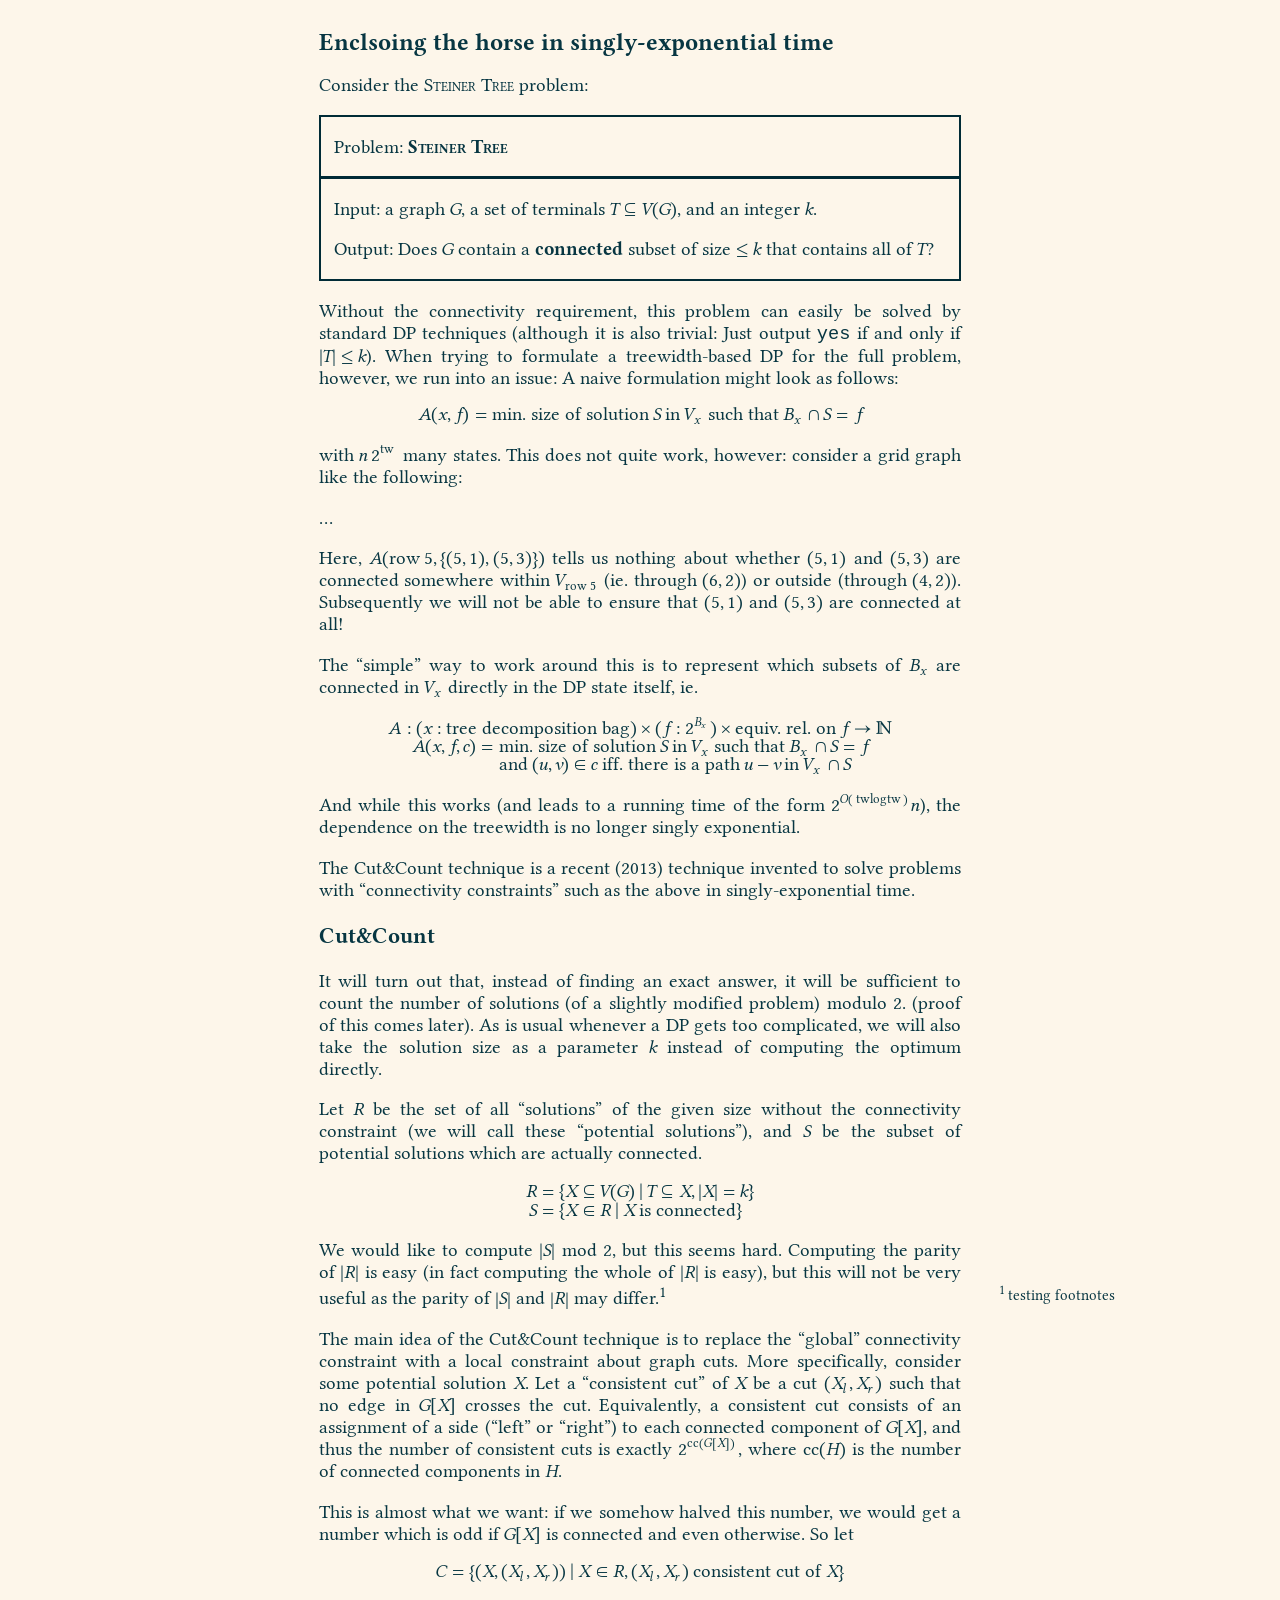
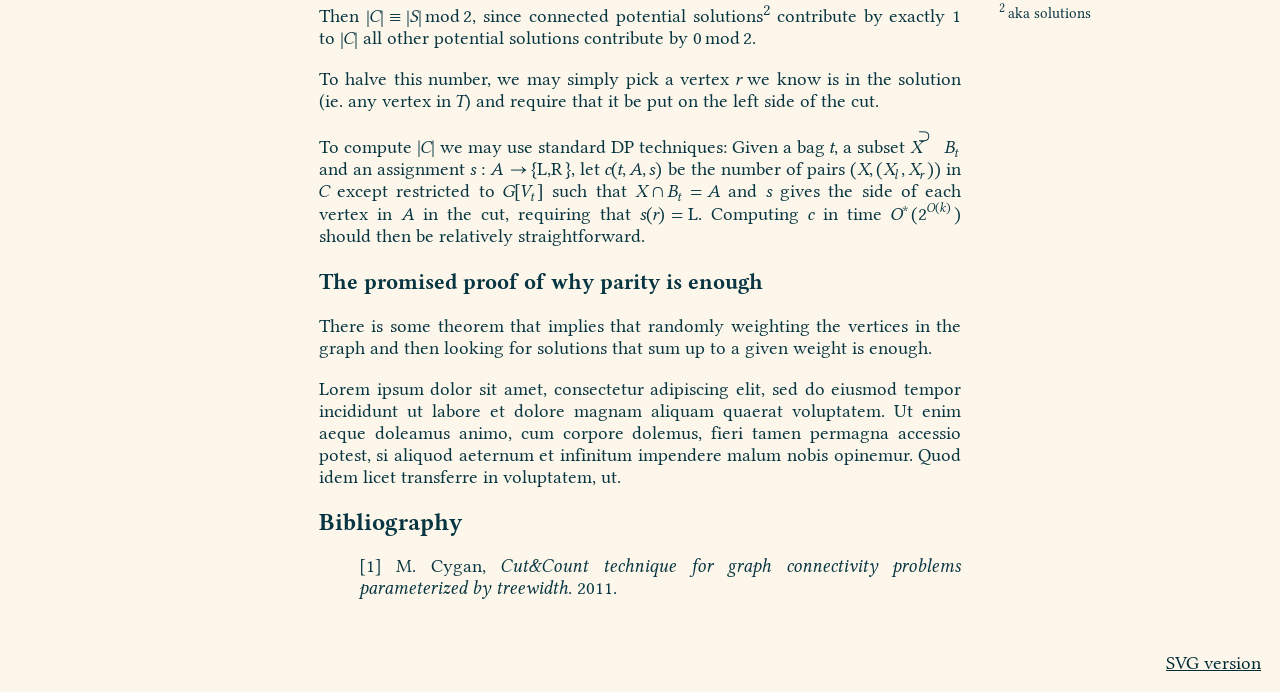
<file: out/horse.mathml.html>
<!DOCTYPE html>
<html lang="en-GB">
  <head>
    <meta charset="utf-8">
    <meta name="viewport" content="width=device-width, initial-scale=1">
    <style>
      /* Tables */
      mtable {
        math-style: inherit;
      }
      mtd {
        math-depth: auto-add;
        math-style: compact;
        math-shift: compact;
      }
      
      /* Equations */
      mtable.multiline-equation mtd {
        math-depth: inherit;
        math-style: inherit;
        math-shift: inherit;
        padding: 0;
      }
      mtable.multiline-equation mtr:not(:last-child) mtd {
        padding-bottom: 0;
      }
      math:is(:not([display])) > mtable.multiline-equation mtd,
      mtable.multiline-equation.aligned-equation mtd:nth-child(even) {
        text-align: -webkit-left;
      }
      mtable.multiline-equation.aligned-equation mtd:nth-child(odd) {
        text-align: -webkit-right;
      }
      
      /* Fractions */
      mfrac {
        padding-inline: 0;
        margin-inline: 0.1em;
      }
      
      /* Other rules for scriptlevel, displaystyle and math-shift */
      munder > :nth-child(2),
      munderover > :nth-child(2) {
        math-shift: compact
      }
      munder[accentunder="true" i] > :not(:first-child),
      mover[accent="true" i] > :not(:first-child) {
        math-depth: inherit;
        math-style: inherit;
        math-shift: inherit;
      }
    </style>
  </head>
  <body>
    <style>
      @import url('https://fonts.googleapis.com/css2?family=Libertinus+Math&family=Libertinus+Serif+Display&family=Libertinus+Serif:ital,wght@0,400;0,600;0,700;1,400;1,600;1,700&display=swap');
      
      html {
          --bg: #fdf6ea;  /* solarized base3 */
          --fg: #073642;
          --fg-acc: #002b36;
      }
      
      path {
          fill: var(--fg);
      }
      
      body {
          text-align: justify;
          hyphens: auto;
      
          background-color: var(--bg);
          margin: auto;
          color: var(--fg);
          /*width: min(17cm, 90vw);*/
      
          padding-left: 1cm;
          padding-right: 1cm;
          padding-top: 0.2cm;
          padding-bottom: 2cm;
          width: calc(min(17cm, 100vw - 2cm));
          /* min(14pt, x*vw) */
          /* if vw = 19cm, x*vw = 14pt ==> x = 14pt/19cm */
          /*font-size: calc(min(14pt, (14pt/19cm) * 100vw));*/
          font-size: calc(min(14pt, 2.6vw));  /* firefox compat */
      
          font-family: "libertinus serif";
      }
      
      math {
          font-family: "libertinus math";
      }
      
      .display-eqn {
          text-align: center;
      }
      
      .problem-box {
          border: 2pt solid var(--fg-acc);
          padding: 0pt 10pt;
      }
      .problem-box hr {
          width: calc(100% + 20pt);
          transform: translateX(-10pt);
          height: 2pt;
          border: none;
          background-color: var(--fg-acc);
      }
      
      h2 {
          font-size: 1.3em;
          margin-bottom: 0pt;
      }
      
      h2 a {
          text-decoration: none;
          color: inherit;
      }
      
      @media (width >= 32cm) {
          [role=doc-endnotes] li {
              position: absolute;
              top: 1000000000000pt;
              left: calc(50vw + 17cm / 2 + 1cm); /* ie. 1cm to the left */
              right: 0.8cm;
              text-align: left;
      
              font-size: 11.5pt;
          }
          sup[role=doc-backlink]>a, sup[role=doc-noteref]>a {
              cursor: default;
              pointer-events: none;
              text-decoration: none;
              color: var(--fg);
          }
          sup[role=doc-backlink]>a:after {
              content: " ";
          }
      
          .footnote-sep {
              display: none;
          }
      }
      
      html {
          position: relative;
      }
      
      .version-link {
          position: absolute;
          bottom: 0.5cm;
          right: 0.5cm;
      }
      .version-link>a {
          color: var(--fg-acc);
      }
    </style>
    <h2><a href="https://enclose.horse">Enclsoing the horse</a> in singly-exponential time</h2>
    <p>Consider the <span style="font-variant-caps: small-caps">Steiner Tree</span> problem:</p>
    <div class="problem-box">
      <p>Problem: <strong><span style="font-variant-caps: small-caps">Steiner Tree</span></strong></p>
      <hr>
      <p>Input: a graph <math><mi>𝐺</mi></math>, a set of terminals <math><mi>𝑇</mi><mo>⊆</mo><mi>𝑉</mi><mrow><mo>(</mo><mi>𝐺</mi><mo>)</mo></mrow></math>, and an integer <math><mi>𝑘</mi></math>.</p>
      <p>Output: Does <math><mi>𝐺</mi></math> contain a <strong>connected</strong> subset of size <math><mo form="infix" lspace="0em">≤</mo><mi>𝑘</mi></math> that contains all of <math><mi>𝑇</mi></math>?</p>
    </div>
    <p>Without the connectivity requirement, this problem can easily be solved by standard DP techniques (although it is also trivial: Just output <code>yes</code> if and only if <math><mrow><mo>|</mo><mi>𝑇</mi><mo>|</mo></mrow><mo>≤</mo><mi>𝑘</mi></math>). When trying to formulate a treewidth-based DP for the full problem, however, we run into an issue: A naive formulation might look as follows:</p>
    <math display="block">
      <mi>𝐴</mi>
      <mrow>
        <mo>(</mo>
        <mrow>
          <mi>𝑥</mi>
          <mo>,</mo>
          <mi>𝑓</mi>
        </mrow>
        <mo>)</mo>
      </mrow>
      <mo>=</mo>
      <mtext>min. size of solution</mtext>
      <mspace width="0.2222222222222222em"/>
      <mi>𝑆</mi>
      <mspace width="0.2222222222222222em"/>
      <mtext>in</mtext>
      <mspace width="0.2222222222222222em"/>
      <msub>
        <mi>𝑉</mi>
        <mi>𝑥</mi>
      </msub>
      <mspace width="0.2222222222222222em"/>
      <mtext>such that</mtext>
      <mspace width="0.2222222222222222em"/>
      <msub>
        <mi>𝐵</mi>
        <mi>𝑥</mi>
      </msub>
      <mo>∩</mo>
      <mi>𝑆</mi>
      <mo>=</mo>
      <mi>𝑓</mi>
    </math>
    <p>with <math><mi>𝑛</mi><mspace width="0.16666666666666666em"/><msup><mn>2</mn><mtext>tw</mtext></msup></math> many states. This does not quite work, however: consider a grid graph like the following:</p>
    <p>…</p>
    <p>Here, <math><mi>𝐴</mi><mrow><mo>(</mo><mrow><mtext>row</mtext><mspace width="0.2222222222222222em"/><mn>5</mn><mo>,</mo><mrow><mo>{</mo><mrow><mrow><mo>(</mo><mrow><mn>5</mn><mo>,</mo><mn>1</mn></mrow><mo>)</mo></mrow><mo>,</mo><mrow><mo>(</mo><mrow><mn>5</mn><mo>,</mo><mn>3</mn></mrow><mo>)</mo></mrow></mrow><mo>}</mo></mrow></mrow><mo>)</mo></mrow></math> tells us nothing about whether <math><mrow><mo>(</mo><mrow><mn>5</mn><mo>,</mo><mn>1</mn></mrow><mo>)</mo></mrow></math> and <math><mrow><mo>(</mo><mrow><mn>5</mn><mo>,</mo><mn>3</mn></mrow><mo>)</mo></mrow></math> are connected somewhere within <math><msub><mi>𝑉</mi><mrow><mtext>row</mtext><mspace width="0.2222222222222222em"/><mn>5</mn></mrow></msub></math> (ie. through <math><mrow><mo>(</mo><mrow><mn>6</mn><mo>,</mo><mn>2</mn></mrow><mo>)</mo></mrow></math>) or outside (through <math><mrow><mo>(</mo><mrow><mn>4</mn><mo>,</mo><mn>2</mn></mrow><mo>)</mo></mrow></math>). Subsequently we will not be able to ensure that <math><mrow><mo>(</mo><mrow><mn>5</mn><mo>,</mo><mn>1</mn></mrow><mo>)</mo></mrow></math> and <math><mrow><mo>(</mo><mrow><mn>5</mn><mo>,</mo><mn>3</mn></mrow><mo>)</mo></mrow></math> are connected at all!</p>
    <p>The “simple” way to work around this is to represent which subsets of <math><msub><mi>𝐵</mi><mi>𝑥</mi></msub></math> are connected in <math><msub><mi>𝑉</mi><mi>𝑥</mi></msub></math> directly in the DP state itself, ie.</p>
    <math display="block">
      <mi>𝐴</mi>
      <mo lspace="0.2777777777777778em" rspace="0.2777777777777778em">:</mo>
      <mrow>
        <mo>(</mo>
        <mrow>
          <mi>𝑥</mi>
          <mo lspace="0.2777777777777778em" rspace="0.2777777777777778em">:</mo>
          <mtext>tree decomposition bag</mtext>
        </mrow>
        <mo>)</mo>
      </mrow>
      <mo lspace="0.2222222222222222em" rspace="0.2222222222222222em">×</mo>
      <mrow>
        <mo>(</mo>
        <mrow>
          <mi>𝑓</mi>
          <mo lspace="0.2777777777777778em" rspace="0.2777777777777778em">:</mo>
          <msup>
            <mn>2</mn>
            <msub>
              <mi>𝐵</mi>
              <mi>𝑥</mi>
            </msub>
          </msup>
        </mrow>
        <mo>)</mo>
      </mrow>
      <mo lspace="0.2222222222222222em" rspace="0.2222222222222222em">×</mo>
      <mtext>equiv. rel. on</mtext>
      <mspace width="0.2222222222222222em"/>
      <mi>𝑓</mi>
      <mo stretchy="false">→</mo>
      <mi>ℕ</mi>
    </math>
    <math display="block">
      <mtable class="multiline-equation aligned-equation">
        <mtr>
          <mtd>
            <mi>𝐴</mi>
            <mrow>
              <mo>(</mo>
              <mrow>
                <mi>𝑥</mi>
                <mo>,</mo>
                <mi>𝑓</mi>
                <mo>,</mo>
                <mi>𝑐</mi>
              </mrow>
              <mo>)</mo>
            </mrow>
            <mo form="infix">=</mo>
          </mtd>
          <mtd>
            <mtext>min. size of solution</mtext>
            <mspace width="0.2222222222222222em"/>
            <mi>𝑆</mi>
            <mspace width="0.2222222222222222em"/>
            <mtext>in</mtext>
            <mspace width="0.2222222222222222em"/>
            <msub>
              <mi>𝑉</mi>
              <mi>𝑥</mi>
            </msub>
            <mspace width="0.2222222222222222em"/>
            <mtext>such that</mtext>
            <mspace width="0.2222222222222222em"/>
            <msub>
              <mi>𝐵</mi>
              <mi>𝑥</mi>
            </msub>
            <mo>∩</mo>
            <mi>𝑆</mi>
            <mo>=</mo>
            <mi>𝑓</mi>
          </mtd>
        </mtr>
        <mtr>
          <mtd></mtd>
          <mtd>
            <mtext>and</mtext>
            <mspace width="0.2222222222222222em"/>
            <mrow>
              <mo>(</mo>
              <mrow>
                <mi>𝑢</mi>
                <mo>,</mo>
                <mi>𝑣</mi>
              </mrow>
              <mo>)</mo>
            </mrow>
            <mo>∈</mo>
            <mi>𝑐</mi>
            <mspace width="0.2222222222222222em"/>
            <mtext>iff. there is a path</mtext>
            <mspace width="0.2222222222222222em"/>
            <mi>𝑢</mi>
            <mo>−</mo>
            <mi>𝑣</mi>
            <mspace width="0.2222222222222222em"/>
            <mtext>in</mtext>
            <mspace width="0.2222222222222222em"/>
            <msub>
              <mi>𝑉</mi>
              <mi>𝑥</mi>
            </msub>
            <mo>∩</mo>
            <mi>𝑆</mi>
          </mtd>
        </mtr>
      </mtable>
    </math>
    <p>And while this works (and leads to a running time of the form <math><msup><mn>2</mn><mrow><mi>𝑂</mi><mrow><mo>(</mo><mrow><mtext>tw</mtext><mo form="prefix" lspace="0.16666666666666666em" rspace="0.16666666666666666em">log</mo><mtext>tw</mtext></mrow><mo>)</mo></mrow></mrow></msup><mi>𝑛</mi></math>), the dependence on the treewidth is no longer singly exponential.</p>
    <p>The Cut&amp;Count technique is a recent (2013) technique invented to solve problems with “connectivity constraints” such as the above in singly-exponential time.</p>
    <h3>Cut&amp;Count</h3>
    <p>It will turn out that, instead of finding an exact answer, it will be sufficient to count the number of solutions (of a slightly modified problem) modulo 2. (proof of this comes later). As is usual whenever a DP gets too complicated, we will also take the solution size as a parameter <math><mi>𝑘</mi></math> instead of computing the optimum directly.</p>
    <p>Let <math><mi>𝑅</mi></math> be the set of all “solutions” of the given size without the con­nectivity constraint (we will call these “potential solutions”), and <math><mi>𝑆</mi></math> be the subset of potential solutions which are actually connected.</p>
    <math display="block">
      <mtable class="multiline-equation aligned-equation">
        <mtr>
          <mtd>
            <mi>𝑅</mi>
          </mtd>
          <mtd>
            <mo form="infix">=</mo>
            <mrow>
              <mo>{</mo>
              <mrow>
                <mi>𝑋</mi>
                <mo>⊆</mo>
                <mi>𝑉</mi>
                <mrow>
                  <mo>(</mo>
                  <mi>𝐺</mi>
                  <mo>)</mo>
                </mrow>
                <mspace width="0.2222222222222222em"/>
                <mo lspace="0em" rspace="0em">|</mo>
                <mspace width="0.2222222222222222em"/>
                <mi>𝑇</mi>
                <mo>⊆</mo>
                <mi>𝑋</mi>
                <mo>,</mo>
                <mrow>
                  <mo>|</mo>
                  <mi>𝑋</mi>
                  <mo>|</mo>
                </mrow>
                <mo>=</mo>
                <mi>𝑘</mi>
              </mrow>
              <mo>}</mo>
            </mrow>
          </mtd>
        </mtr>
        <mtr>
          <mtd>
            <mi>𝑆</mi>
          </mtd>
          <mtd>
            <mo form="infix">=</mo>
            <mrow>
              <mo>{</mo>
              <mrow>
                <mi>𝑋</mi>
                <mo>∈</mo>
                <mi>𝑅</mi>
                <mspace width="0.2222222222222222em"/>
                <mo lspace="0em" rspace="0em">|</mo>
                <mspace width="0.2222222222222222em"/>
                <mi>𝑋</mi>
                <mspace width="0.2222222222222222em"/>
                <mtext>is connected</mtext>
              </mrow>
              <mo>}</mo>
            </mrow>
          </mtd>
        </mtr>
      </mtable>
    </math>
    <p>We would like to compute <math><mrow><mo>|</mo><mi>𝑆</mi><mo>|</mo></mrow></math> mod 2, but this seems hard. Computing the parity of <math><mrow><mo>|</mo><mi>𝑅</mi><mo>|</mo></mrow></math> is easy (in fact computing the whole of <math><mrow><mo>|</mo><mi>𝑅</mi><mo>|</mo></mrow></math> is easy), but this will not be very useful as the parity of <math><mrow><mo>|</mo><mi>𝑆</mi><mo>|</mo></mrow></math> and <math><mrow><mo>|</mo><mi>𝑅</mi><mo>|</mo></mrow></math> may differ.<sup id="loc-1" role="doc-noteref"><a href="#loc-3">1</a></sup></p>
    <p>The main idea of the Cut&amp;Count technique is to replace the “global” connectivity constraint with a local constraint about graph cuts. More specifically, consider some potential solution <math><mi>𝑋</mi></math>. Let a “consistent cut” of <math><mi>𝑋</mi></math> be a cut <math><mrow><mo>(</mo><mrow><msub><mi>𝑋</mi><mi>𝑙</mi></msub><mo>,</mo><msub><mi>𝑋</mi><mi>𝑟</mi></msub></mrow><mo>)</mo></mrow></math> such that no edge in <math><mi>𝐺</mi><mrow><mo>[</mo><mi>𝑋</mi><mo>]</mo></mrow></math> crosses the cut. Equi­valently, a consistent cut consists of an assignment of a side (“left” or “right”) to each connected component of <math><mi>𝐺</mi><mrow><mo>[</mo><mi>𝑋</mi><mo>]</mo></mrow></math>, and thus the number of consistent cuts is exactly <math><msup><mn>2</mn><mrow><mtext>cc</mtext><mrow><mo>(</mo><mrow><mi>𝐺</mi><mrow><mo>[</mo><mi>𝑋</mi><mo>]</mo></mrow></mrow><mo>)</mo></mrow></mrow></msup></math>, where <math><mtext>cc</mtext><mrow><mo>(</mo><mi>𝐻</mi><mo>)</mo></mrow></math> is the number of con­nected components in <math><mi>𝐻</mi></math>.</p>
    <p>This is almost what we want: if we somehow halved this number, we would get a number which is odd if <math><mi>𝐺</mi><mrow><mo>[</mo><mi>𝑋</mi><mo>]</mo></mrow></math> is connected and even otherwise. So let</p>
    <math display="block">
      <mi>𝐶</mi>
      <mo>=</mo>
      <mrow>
        <mo>{</mo>
        <mrow>
          <mrow>
            <mo>(</mo>
            <mrow>
              <mi>𝑋</mi>
              <mo>,</mo>
              <mrow>
                <mo>(</mo>
                <mrow>
                  <msub>
                    <mi>𝑋</mi>
                    <mi>𝑙</mi>
                  </msub>
                  <mo>,</mo>
                  <msub>
                    <mi>𝑋</mi>
                    <mi>𝑟</mi>
                  </msub>
                </mrow>
                <mo>)</mo>
              </mrow>
            </mrow>
            <mo>)</mo>
          </mrow>
          <mspace width="0.2222222222222222em"/>
          <mo lspace="0em" rspace="0em">|</mo>
          <mspace width="0.2222222222222222em"/>
          <mi>𝑋</mi>
          <mo>∈</mo>
          <mi>𝑅</mi>
          <mo>,</mo>
          <mrow>
            <mo>(</mo>
            <mrow>
              <msub>
                <mi>𝑋</mi>
                <mi>𝑙</mi>
              </msub>
              <mo>,</mo>
              <msub>
                <mi>𝑋</mi>
                <mi>𝑟</mi>
              </msub>
            </mrow>
            <mo>)</mo>
          </mrow>
          <mspace width="0.2222222222222222em"/>
          <mtext>consistent cut of</mtext>
          <mspace width="0.2222222222222222em"/>
          <mi>𝑋</mi>
        </mrow>
        <mo>}</mo>
      </mrow>
    </math>
    <p>Then <math><mrow><mo>|</mo><mi>𝐶</mi><mo>|</mo></mrow><mo>≡</mo><mrow><mo>|</mo><mi>𝑆</mi><mo>|</mo></mrow><mo form="prefix" lspace="0.16666666666666666em" rspace="0.16666666666666666em">mod</mo><mn>2</mn></math>, since connected potential solutions<sup id="loc-2" role="doc-noteref"><a href="#loc-4">2</a></sup> contribute by exactly <math><mn>1</mn></math> to <math><mrow><mo>|</mo><mi>𝐶</mi><mo>|</mo></mrow></math> all other potential solutions contribute by <math><mn>0</mn><mo form="prefix" lspace="0.16666666666666666em" rspace="0.16666666666666666em">mod</mo><mn>2</mn></math>.</p>
    <p>To halve this number, we may simply pick a vertex <math><mi>𝑟</mi></math> we know is in the solution (ie. any vertex in <math><mi>𝑇</mi></math>) and require that it be put on the left side of the cut.</p>
    <p>To compute <math><mrow><mo>|</mo><mi>𝐶</mi><mo>|</mo></mrow></math> we may use standard DP techniques: Given a bag <math><mi>𝑡</mi></math>, a subset <math><mi>𝑋</mi><mo>⊂</mo><msub><mi>𝐵</mi><mi>𝑡</mi></msub></math> and an assignment <math><mi>𝑠</mi><mo lspace="0.2777777777777778em" rspace="0.2777777777777778em">:</mo><mi>𝐴</mi><mo stretchy="false">→</mo><mrow><mo>{</mo><mrow><mtext>L</mtext><mo>,</mo><mtext>R</mtext></mrow><mo>}</mo></mrow></math>, let <math><mi>𝑐</mi><mrow><mo>(</mo><mrow><mi>𝑡</mi><mo>,</mo><mi>𝐴</mi><mo>,</mo><mi>𝑠</mi></mrow><mo>)</mo></mrow></math> be the number of pairs <math><mrow><mo>(</mo><mrow><mi>𝑋</mi><mo>,</mo><mrow><mo>(</mo><mrow><msub><mi>𝑋</mi><mi>𝑙</mi></msub><mo>,</mo><msub><mi>𝑋</mi><mi>𝑟</mi></msub></mrow><mo>)</mo></mrow></mrow><mo>)</mo></mrow></math> in <math><mi>𝐶</mi></math> except restricted to <math><mi>𝐺</mi><mrow><mo>[</mo><msub><mi>𝑉</mi><mi>𝑡</mi></msub><mo>]</mo></mrow></math> such that <math><mi>𝑋</mi><mo>∩</mo><msub><mi>𝐵</mi><mi>𝑡</mi></msub><mo>=</mo><mi>𝐴</mi></math> and <math><mi>𝑠</mi></math> gives the side of each vertex in <math><mi>𝐴</mi></math> in the cut, requiring that <math><mi>𝑠</mi><mrow><mo>(</mo><mi>𝑟</mi><mo>)</mo></mrow><mo>=</mo><mtext>L</mtext></math>. Computing <math><mi>𝑐</mi></math> in time <math><msup><mi>𝑂</mi><mo form="infix" lspace="0em" rspace="0em">∗</mo></msup><mrow><mo>(</mo><msup><mn>2</mn><mrow><mi>𝑂</mi><mrow><mo>(</mo><mi>𝑘</mi><mo>)</mo></mrow></mrow></msup><mo>)</mo></mrow></math> should then be relatively straightforward.</p>
    <h3>The promised proof of why parity is enough</h3>
    <p>There is some theorem that implies that randomly weighting the vertices in the graph and then looking for solutions that sum up to a given weight is enough.</p>
    <p>Lorem ipsum dolor sit amet, consectetur adipiscing elit, sed do eiusmod tempor incididunt ut labore et dolore magnam aliquam quaerat voluptatem. Ut enim aeque doleamus animo, cum corpore dolemus, fieri tamen permagna accessio potest, si aliquod aeternum et infinitum impendere malum nobis opinemur. Quod idem licet transferre in voluptatem, ut.</p>
    <section role="doc-bibliography">
      <h2>Bibliography</h2>
      <ul style="list-style-type: none">
        <li><span class="prefix">[1]</span> M. Cygan, <em>Cut&amp;Count technique for graph connectivity problems parameterized by treewidth</em>. 2011.</li>
      </ul>
    </section>
    <hr class="footnote-sep">
    <div class="version-link"><a href="/">SVG version</a></div>
    <p>
      <script>
function f() {
  let minY = -10000;
  for (let elem of document.querySelectorAll("[role=doc-endnotes] li")) {
    let referent = document.querySelector(
      elem.querySelector("sup[role=doc-backlink]>a").getAttribute("href"),
    );
    let top = referent.getBoundingClientRect().top + window.scrollY;
    if (top <= minY) top = minY;

    elem.style.top = `${top}px`;
    minY = top + elem.getBoundingClientRect().height + 10;
  }
}

setTimeout(f, 0);

addEventListener("resize", f);

      </script>
    </p>
    <section role="doc-endnotes">
      <ol style="list-style-type: none">
        <li id="loc-3"><sup role="doc-backlink"><a href="#loc-1">1</a></sup>testing footnotes</li>
        <li id="loc-4"><sup role="doc-backlink"><a href="#loc-2">2</a></sup>aka solutions</li>
      </ol>
    </section>
  </body>
</html>
</file>
